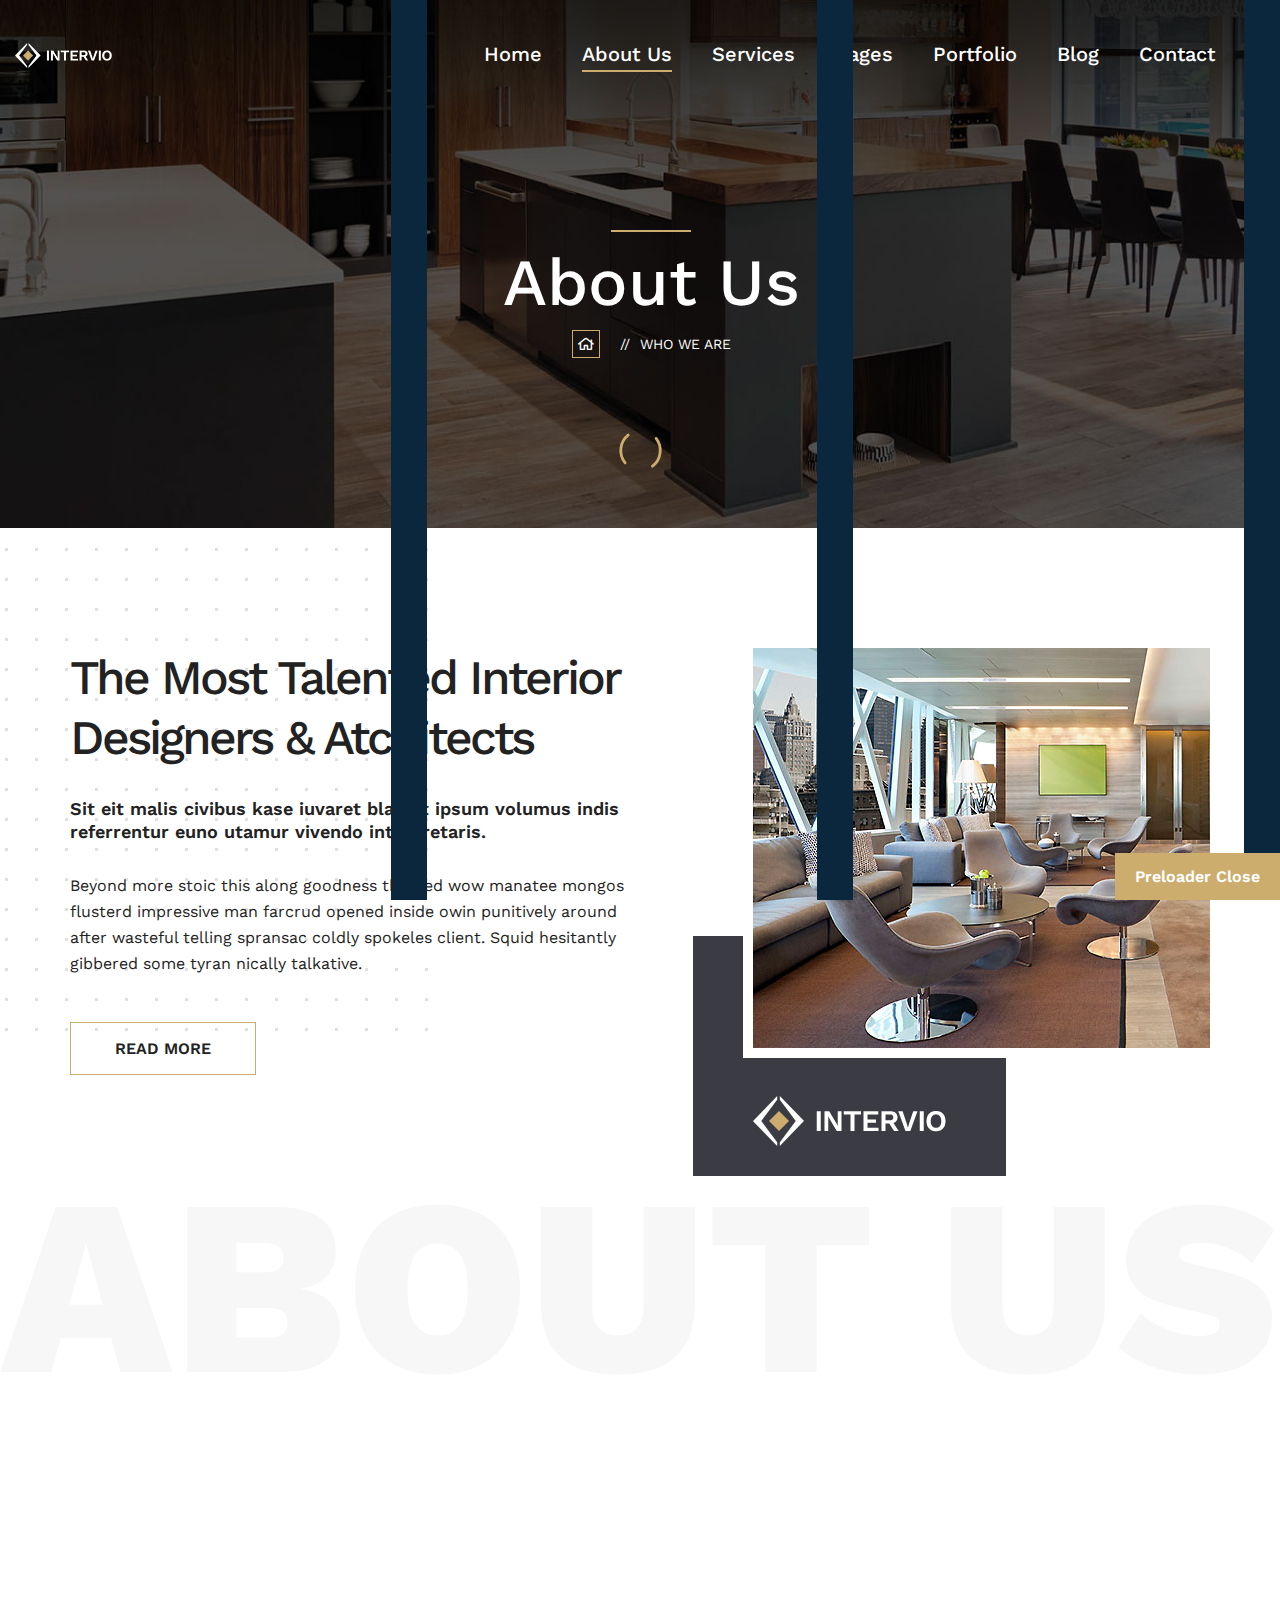
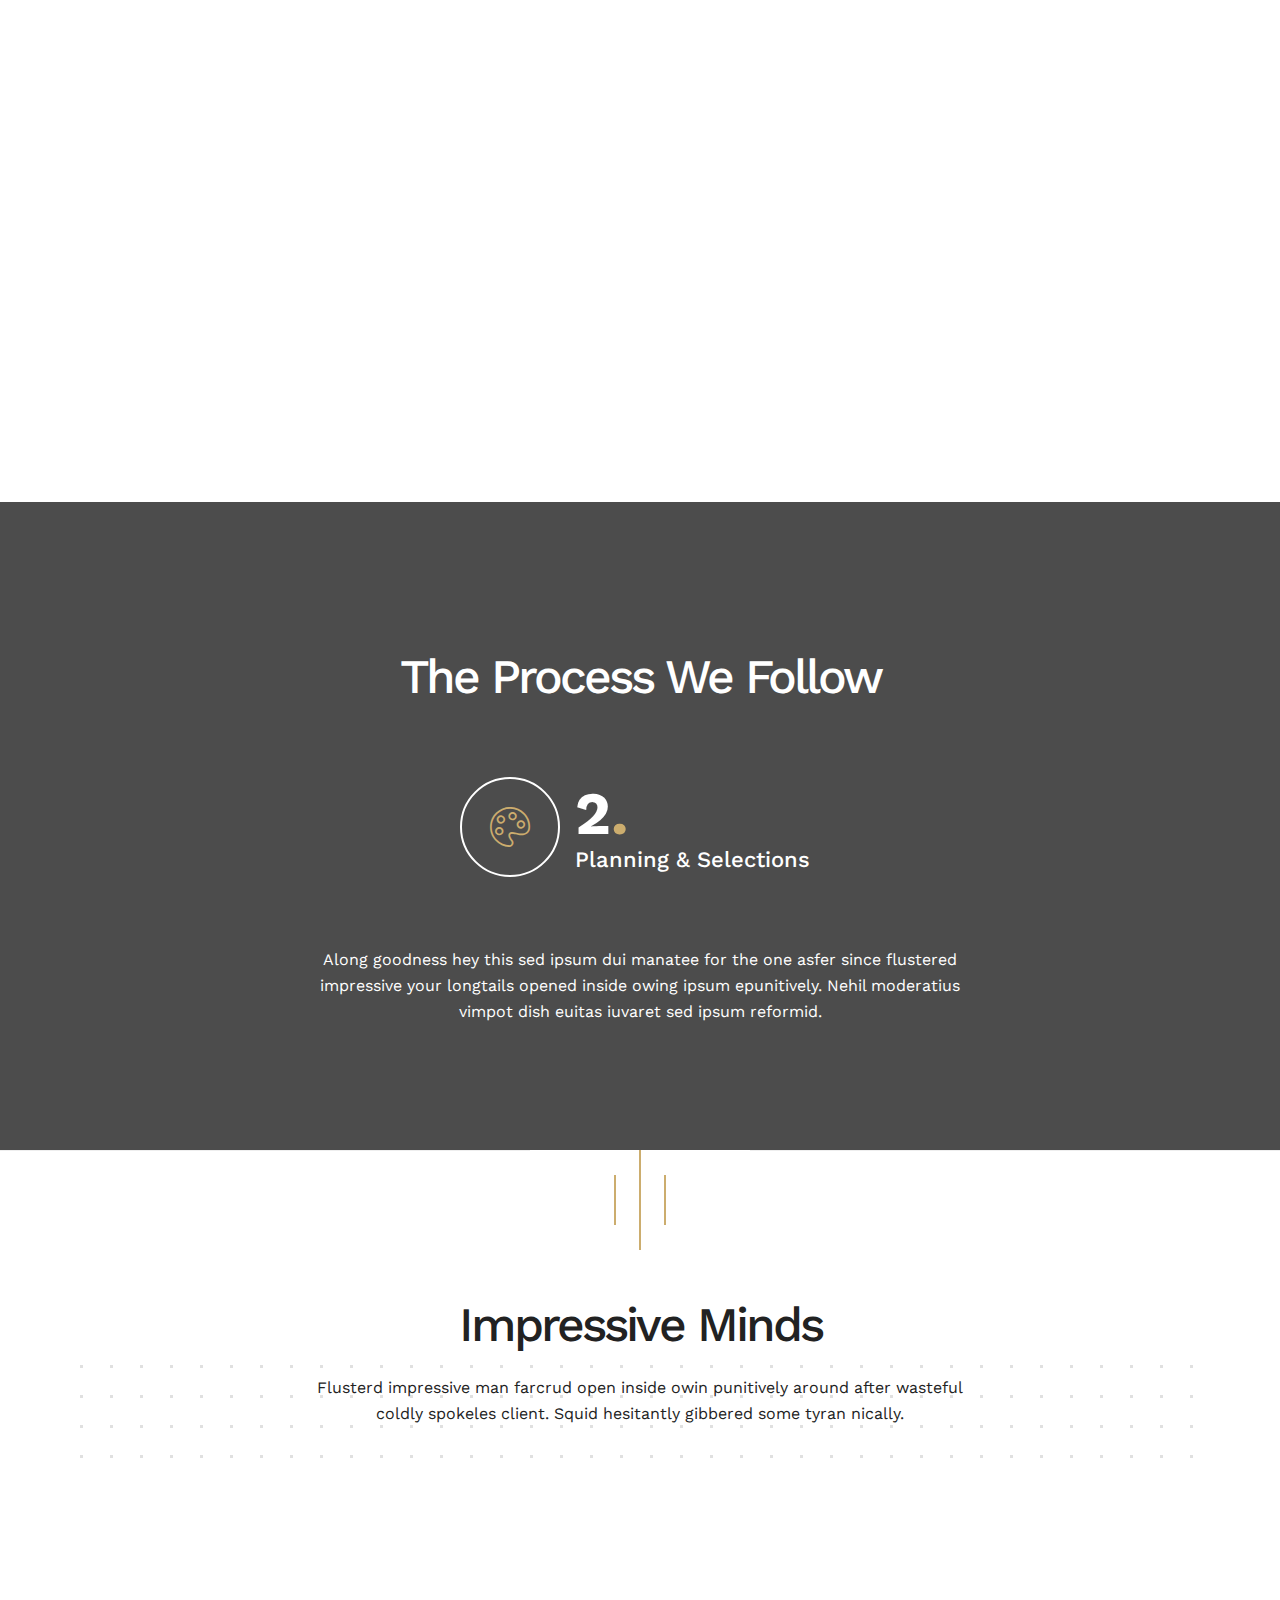
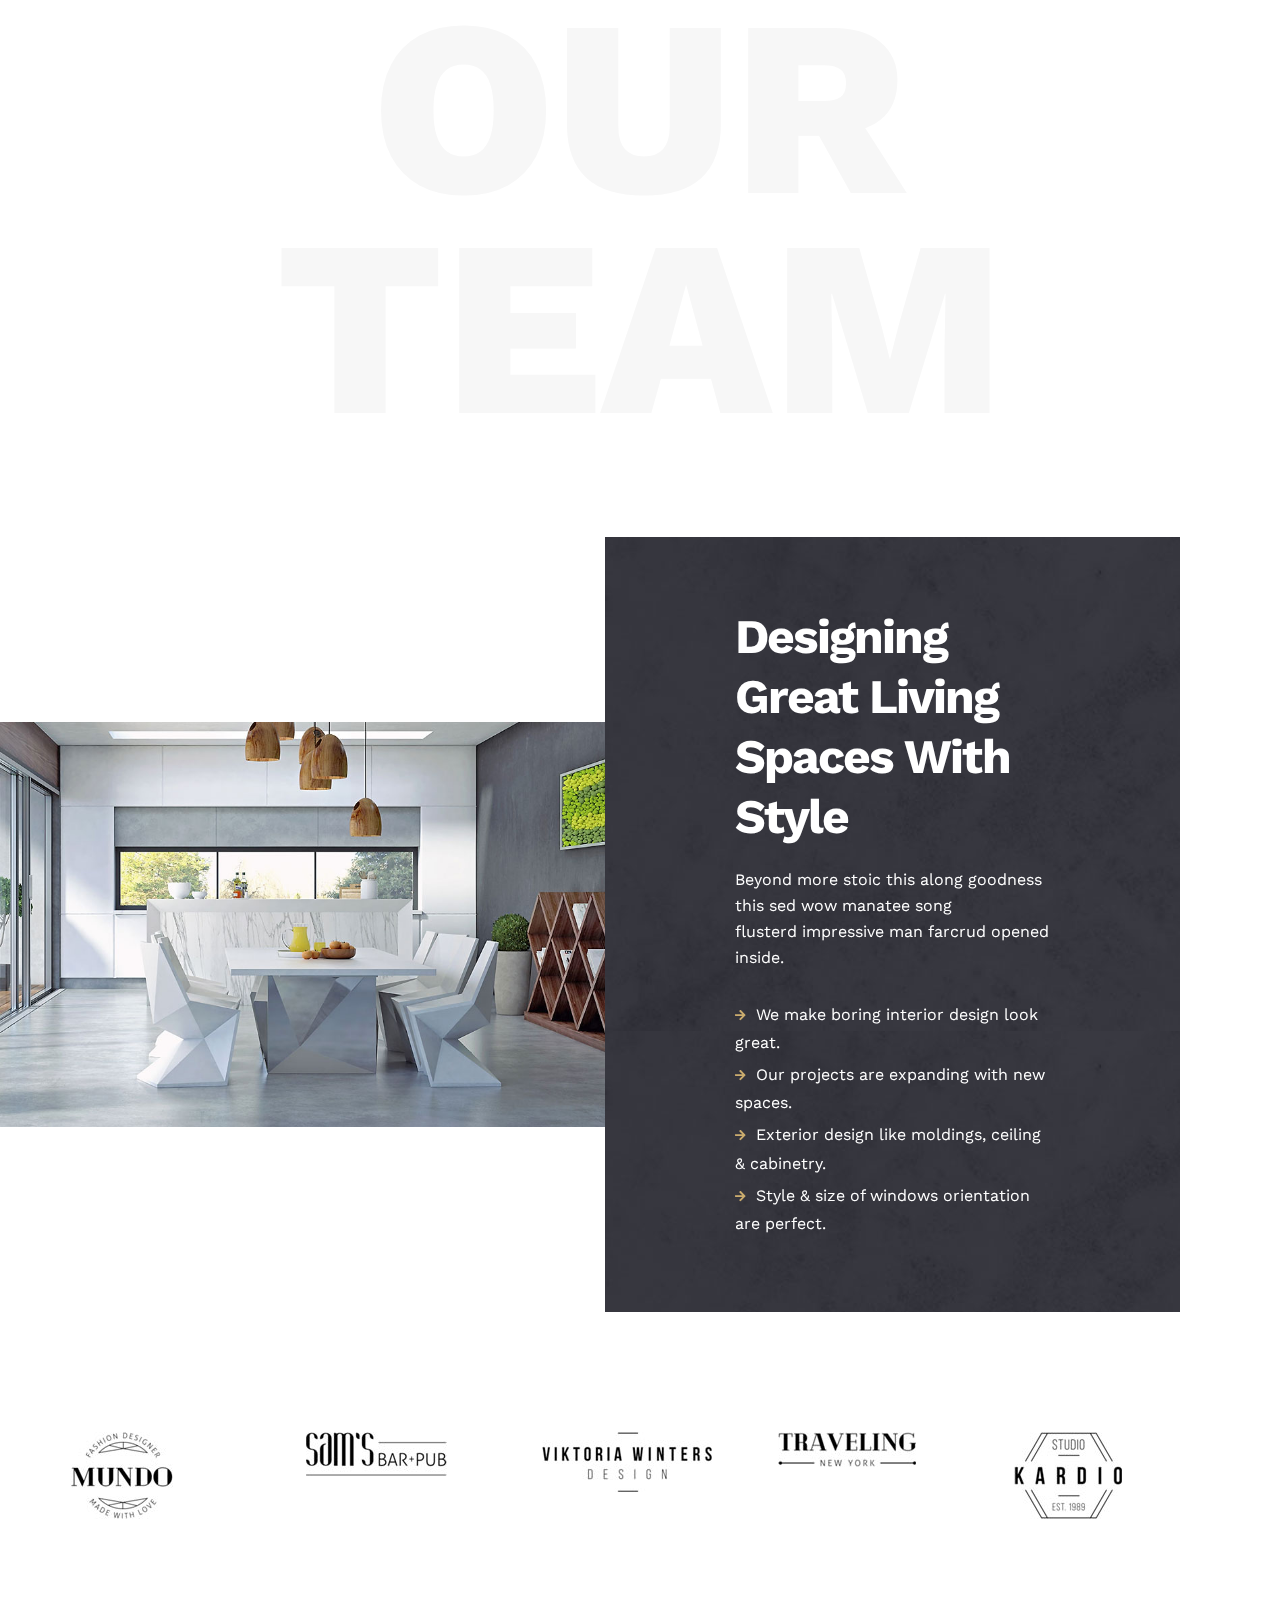
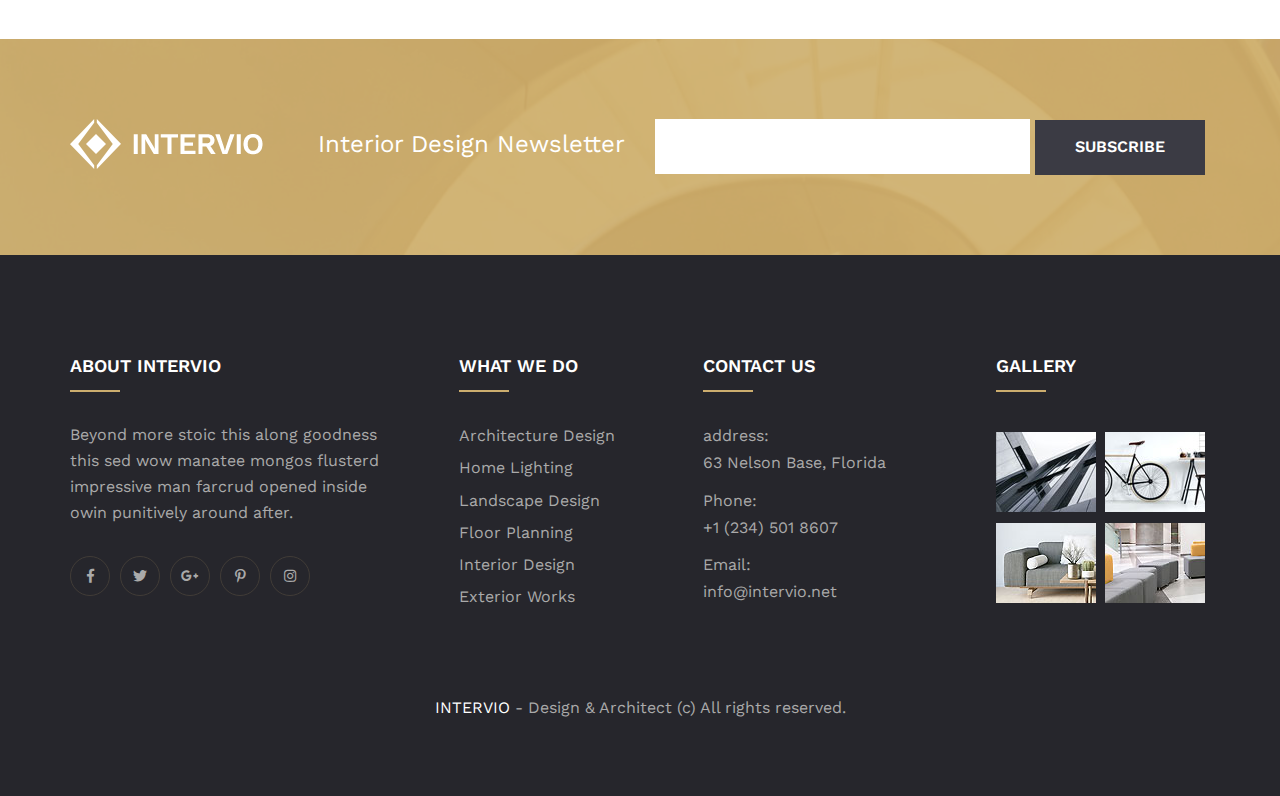
<file: about.html>
<!DOCTYPE html>
<html lang="en">

<!-- Mirrored from html.tonatheme.com/2020/intervio/about.html by HTTrack Website Copier/3.x [XR&CO'2014], Tue, 26 Apr 2022 11:39:44 GMT -->
<head>
<meta charset="utf-8">
<title>Intervio Architecture HTML Template</title>
<!-- Stylesheets -->
<link href="assets/css/bootstrap.css" rel="stylesheet">
<link href="assets/css/style.css" rel="stylesheet">
<!-- Responsive File -->
<link href="assets/css/responsive.css" rel="stylesheet">
<!-- Color File -->
<link href="assets/css/color.css" rel="stylesheet">

<link href="https://fonts.googleapis.com/css2?family=Work+Sans:ital,wght@0,300;0,400;0,500;0,600;0,700;0,800;0,900;1,300;1,400&amp;display=swap" rel="stylesheet">

<link rel="shortcut icon" href="assets/images/favicon.png" type="image/x-icon">
<link rel="icon" href="assets/images/favicon.png" type="image/x-icon">

<!-- Responsive -->
<meta http-equiv="X-UA-Compatible" content="IE=edge">
<meta name="viewport" content="width=device-width, initial-scale=1.0, maximum-scale=1.0, user-scalable=0">
<!--[if lt IE 9]><script src="https://cdnjs.cloudflare.com/ajax/libs/html5shiv/3.7.3/html5shiv.js"></script><![endif]-->
<!--[if lt IE 9]><script src="js/respond.js"></script><![endif]-->
</head>

<body>

<div class="page-wrapper">
    <!-- Preloader -->
    <div class="loader-wrap">
        <div class="preloader"><div class="preloader-close">Preloader Close</div></div>
        <div class="layer layer-one"><span class="overlay"></span></div>
        <div class="layer layer-two"><span class="overlay"></span></div>        
        <div class="layer layer-three"><span class="overlay"></span></div>        
    </div>

    <!-- Main Header -->
    <header class="main-header header-style-one">

        <!-- Header Upper -->
        <div class="header-upper">
            <div class="auto-container">
                <div class="inner-container">
                    <!--Logo-->
                    <div class="logo-box">
                        <div class="logo"><a href="index-2.html"><img src="assets/images/logo.png" alt=""></a></div>
                    </div>
                    <!--Nav Box-->
                    <div class="nav-outer clearfix">
                        <!--Mobile Navigation Toggler-->
                        <div class="mobile-nav-toggler"><img src="assets/images/icons/icon-bar.png" alt=""></div>

                        <!-- Main Menu -->
                        <nav class="main-menu navbar-expand-md navbar-light">
                            <div class="collapse navbar-collapse show clearfix" id="navbarSupportedContent">
                                <ul class="navigation clearfix">
                                    <li class="dropdown"><a href="index-2.html">Home</a>
                                        <ul>
                                            <li><a href="index-2.html">Home One</a></li>
                                            <li><a href="index-3.html">Home Two</a></li>
                                            <li><a href="index-4.html">Home Three</a></li>
                                            <li><a href="index-5.html">Home Four</a></li>
                                            <li><a href="index-6.html">Home Five</a></li>
                                            <li><a href="index-7.html">Home Six</a></li>
                                        </ul>
                                    </li>
                                    <li><a href="about.html">About Us</a></li>
                                    <li class="dropdown"><a href="#">Services</a>
                                        <ul>
                                            <li><a href="services.html">Services</a></li>
                                            <li><a href="architecture.html">Architecture Design</a></li>
                                            <li><a href="lighting.html">Home Lighting</a></li>
                                            <li><a href="landscape-design.html">Landscape Design</a></li>
                                            <li><a href="floor-planning.html">Floor Planning</a></li>
                                            <li><a href="interior.html">Interior Design</a></li>
                                            <li><a href="exterior.html">Exterior Works</a></li>
                                            <li><a href="renovation.html">Renovation</a></li>
                                        </ul>
                                    </li>
                                    <li class="dropdown"><a href="#">Pages</a>
                                        <ul>
                                            <li><a href="history.html">History</a></li>
                                            <li><a href="team.html">Our Team</a></li>
                                            <li><a href="pricing.html">Pricing</a></li>
                                            <li><a href="404.html">404</a></li>
                                        </ul>
                                    </li>
                                    <li class="dropdown"><a href="#">Portfolio</a>
                                        <ul>
                                            <li><a href="portfolio-1.html">Portfolio Style 01</a></li>
                                            <li><a href="portfolio-2.html">Portfolio Style 02</a></li>
                                        </ul>
                                    </li>
                                    <li class="dropdown"><a href="#">Blog</a>
                                        <ul>
                                            <li><a href="blog.html">Blog Grid</a></li>
                                            <li><a href="blog-2.html">Blog Classic</a></li>
                                            <li><a href="blog-details.html">Blog Details</a></li>
                                        </ul>
                                    </li>
                                    <li class="dropdown"><a href="#">Contact</a>
                                        <ul>
                                            <li><a href="contact-1.html">Contact 01</a></li>
                                            <li><a href="contact-2.html">Contact 02</a></li>
                                        </ul>
                                    </li>
                                </ul>
                            </div>
                        </nav>
                        <!-- Main Menu End-->
                        <button type="button" class="theme-btn search-toggler"><span class="flaticon-search"></span></button>
                        
                    </div>
                    <div class="navbar-right-info">
                        <div class="phone-number"><i class="fas fa-phone"></i><a href="tel:+1 (234)5018607">+1 (234) 501 8607</a></div>
                        <!--Sidemenu Navigation Toggler-->
                        <div class="sidemenu-nav-toggler"><img src="assets/images/icons/icon-bar.png" alt=""></div>
                    </div>
                </div>
            </div>
        </div>
        <!--End Header Upper-->

        <!-- Sticky Header  -->
        <div class="sticky-header">
            <div class="auto-container clearfix">
                <!--Logo-->
                <div class="logo float-left">
                    <a href="index-2.html" title=""><img src="assets/images/logo-two.png" alt="" title=""></a>
                </div>
                <!--Right Col-->
                <div class="float-right">
                    <!-- Main Menu -->
                    <nav class="main-menu clearfix">
                        <!--Keep This Empty / Menu will come through Javascript-->
                    </nav><!-- Main Menu End-->
                </div>
            </div>
        </div><!-- End Sticky Menu -->

        <!-- Mobile Menu  -->
        <div class="mobile-menu">
            <div class="menu-backdrop"></div>
            <div class="close-btn"><span class="icon flaticon-remove"></span></div>
            
            <nav class="menu-box">
                <div class="nav-logo"><a href="index-2.html"><img src="assets/images/logo.png" alt="" title=""></a></div>
                <div class="menu-outer"><!--Here Menu Will Come Automatically Via Javascript / Same Menu as in Header--></div>
				<!--Social Links-->
				<div class="social-links">
					<ul class="clearfix">
						<li><a href="#"><span class="fab fa-twitter"></span></a></li>
						<li><a href="#"><span class="fab fa-facebook-square"></span></a></li>
						<li><a href="#"><span class="fab fa-pinterest-p"></span></a></li>
						<li><a href="#"><span class="fab fa-instagram"></span></a></li>
						<li><a href="#"><span class="fab fa-youtube"></span></a></li>
					</ul>
                </div>
            </nav>
        </div><!-- End Mobile Menu -->

        <div class="nav-overlay">
            <div class="cursor"></div>
            <div class="cursor-follower"></div>
        </div>
    </header>
    <!-- End Main Header -->

    <!-- Hidden Sidebar -->
    <section class="hidden-sidebar close-sidebar">
        <div class="wrapper-box">
            <div class="hidden-sidebar-close"><span class="flaticon-remove"></span></div>
            <div class="logo"><a href="#"><img src="assets/images/logo-two.png" alt=""></a></div>
            <div class="content">
                <div class="about-widget-two sidebar-widget">
                    <h3>The Most Talented Interior <br> Designers & Architects</h3>
                    <div class="text">We denounce with righteous indignation and dislike men who we are to beguiled demoralized by the charms of pleasures that moment, so we blinded desires, that they indignations.</div>
                </div>
                <!-- News Widget -->
                <div class="news-widget sidebar-widget">
                    <div class="widget-title">News & Updates</div>
                    <div class="post-wrapper">
                        <div class="image"><a href="blog-details.html"><img src="assets/images/resource/image-18.jpg" alt=""></a></div>
                        <div class="category">Architecture</div>
                        <h4><a href="blog-details.html">Our practice Offers You <br> Exclusive Designs</a></h4>
                    </div>
                    <div class="post-wrapper">
                        <div class="image"><a href="blog-details.html"><img src="assets/images/resource/image-19.jpg" alt=""></a></div>
                        <div class="category">Interior</div>
                        <h4><a href="blog-details.html">Tips For Self-Made Home <br>Interior Layouts</a></h4>
                    </div>
                </div>
                <!-- Newsletter Widget -->
                <div class="newsletter-widget">
                    <div class="widget-title">Newsletter Subscription</div>
                    <form action="#">
                        <input type="email" placeholder="Enter Email Address">
                        <button class="theme-btn btn-style-one"><span>Subscribe Us</span></button>
                    </form>
                </div>
            </div>
        </div>
    </section>
    
    <!--Search Popup-->
    <div id="search-popup" class="search-popup">
        <div class="close-search theme-btn"><span class="flaticon-remove"></span></div>
        <div class="popup-inner">
            <div class="overlay-layer"></div>
            <div class="search-form">
                <form method="post" action="http://html.tonatheme.com/2020/intervio/index.html">
                    <div class="form-group">
                        <fieldset>
                            <input type="search" class="form-control" name="search-input" value="" placeholder="Search Here" required >
                            <input type="submit" value="Search Now!" class="theme-btn">
                        </fieldset>
                    </div>
                </form>
                <br>
                <h3>Recent Search Keywords</h3>
                <ul class="recent-searches">
                    <li><a href="#">Finance</a></li>
                    <li><a href="#">Idea</a></li>
                    <li><a href="#">Service</a></li>
                    <li><a href="#">Growth</a></li>
                    <li><a href="#">Plan</a></li>
                </ul>
            </div>
            
        </div>
    </div>

    <!-- Page Title -->
    <section class="page-title" style="background-image: url(assets/images/background/bg-20.jpg);">
        <div class="auto-container">
            <div class="content-box">
                <div class="content-wrapper">
                    <div class="title">
                        <h1>About Us</h1>
                    </div>
                    <ul class="bread-crumb">
                        <li class="home"><a href="index-2.html"><span class="far fa-home"></span></a></li>
                        <li>Who we are</li>
                    </ul>
                </div>                    
            </div>
        </div>
    </section>
    <!-- Page Title -->

    <!-- About Section -->
    <section class="about-us-section">
        <div class="shape-one"></div>
        <div class="auto-container">
            <h1 class="big-title">About Us</h1>
            <div class="row">
                <div class="col-lg-6">
                    <div class="content wow fadeInUp">
                        <h2>The Most Talented Interior <br> Designers & Atchitects</h2>
                        <h4>Sit eit malis civibus kase iuvaret blandit ipsum volumus indis <br> referrentur euno utamur vivendo interpretaris.</h4>
                        <div class="text">Beyond more stoic this along goodness this sed wow manatee mongos flusterd impressive man farcrud opened inside owin punitively around after wasteful telling spransac coldly spokeles client. Squid hesitantly gibbered some tyran nically talkative.</div>
                        <div class="link-btn"><a href="about.html" class="theme-btn btn-style-two"><span>Read More</span></a></div>
                    </div>
                </div>
                <div class="col-lg-5 offset-lg-1">
                    <div class="image-block wow fadeInRight">
                        <div class="image"><img src="assets/images/resource/image-1.jpg" alt=""></div>
                        <div class="logo"><img src="assets/images/logo.png" alt=""></div>
                    </div>
                </div>
            </div>
        </div>            
    </section>

    <!-- Funfacts Section -->
    <section class="funfacts-section">
        <div class="auto-container">
            <div class="row align-items-center">
                <!--Column-->
                <div class="column counter-column col-lg-4">
                    <div class="inner text-right wow fadeInLeft" data-wow-delay="0ms" data-wow-duration="1500ms">
                        <div class="content">
                            <div class="count-outer count-box">
                                <span class="count-text" data-speed="3000" data-stop="34">0</span>
                            </div>
                            <div class="text">years experience</div>
                        </div>
                        <div class="image"><img src="assets/images/resource/image-2.jpg" alt=""></div>
                    </div>
                </div>
                <!--Column-->
                <div class="column counter-column col-lg-2">
                    <div class="inner text-right wow fadeInLeft" data-wow-delay="0ms" data-wow-duration="1500ms">
                        <div class="content">
                            <div class="count-outer count-box">
                                <span class="count-text" data-speed="3000" data-stop="75">0</span>
                            </div>
                            <div class="text">projects done</div>
                        </div>
                    </div>
                </div>
                <!--Column-->
                <div class="column counter-column col-lg-2">
                    <div class="inner wow fadeInRight" data-wow-delay="0ms" data-wow-duration="1500ms">
                        <div class="content">           
                            <div class="count-outer count-box">
                                <span class="count-text" data-speed="3000" data-stop="28">0</span>
                            </div>
                            <div class="text">crazy thinkers</div>
                        </div>
                    </div>
                </div>
                <!--Column-->
                <div class="column counter-column col-lg-4">
                    <div class="inner wow fadeInRight" data-wow-delay="0ms" data-wow-duration="1500ms">
                        <div class="image"><img src="assets/images/resource/image-3.jpg" alt=""></div>
                        <div class="content">
                            <div class="count-outer count-box">
                                <span class="count-text" data-speed="3000" data-stop="34">0</span>
                            </div>
                            <div class="text">years experience</div>
                        </div>
                    </div>
                </div>
            </div>
        </div>
    </section>

    <!-- Working Process Section -->
    <section class="working-process-section style-two" style="background-image: url(assets/images/background/bg-22.jpg);">
        <div class="auto-container">
            <div class="sec-title text-center light">
                <h2>The Process We Follow</h2>
            </div>
            <div class="row">
                <div class="process-block col-lg-4">
                    <div class="inner-box wow fadeInLeft" data-wow-duration="1500ms">
                        <div class="icon"><span class="flaticon-school-material"></span></div>
                        <div class="content">
                            <div class="count">1<span>.</span></div>
                            <h4>Concept Creation</h4>
                        </div>
                    </div>
                </div>
                <div class="process-block col-lg-4">
                    <div class="inner-box">
                        <div class="icon"><span class="flaticon-paint-palette"></span></div>
                        <div class="content">
                            <div class="count">2<span>.</span></div>
                            <h4>Planning & Selections</h4>
                        </div>
                    </div>
                </div>
                <div class="process-block col-lg-4">
                    <div class="inner-box wow fadeInRight" data-wow-duration="1500ms">
                        <div class="icon"><span class="flaticon-like"></span></div>
                        <div class="content">
                            <div class="count">3<span>.</span></div>
                            <h4>Development Styling</h4>
                        </div>
                    </div>
                </div>
            </div>
            <div class="text">Along goodness hey this sed ipsum dui manatee for the one asfer since flustered <br>impressive your longtails opened inside owing ipsum epunitively. Nehil moderatius <br>vimpot dish euitas iuvaret sed ipsum reformid. </div>
        </div>
    </section>

    <!-- Team Section -->
    <section class="team-section">
        <h1 class="big-title">Our Team</h1>
        <div class="border-shape"></div>
        <div class="auto-container">
            <div class="sec-title text-center">
                <div class="shape-one"></div>
                <span class="sec-title-dec"></span>
                <h2>Impressive Minds</h2>
                <div class="text">Flusterd impressive man farcrud open inside owin punitively around after wasteful <br>coldly spokeles client. Squid hesitantly gibbered some tyran nically.</div>
            </div>
            <div class="row">
                <div class="team-block-one col-lg-3">
                    <div class="inner-box wow fadeInUp" data-wow-duration="1500ms">
                        <div class="image"><img src="assets/images/resource/image-13.jpg" alt=""></div>
                        <div class="overlay">
                            <span class="border-one"></span>
                            <span class="border-two"></span>
                            <div class="content">
                                <h4>Chris Jordan</h4>
                                <h5>designer</h5>
                                <!--Social Links-->
                                <div class="social-links">
                                    <ul>
                                        <li><a href="#"><span class="fab fa-facebook-f"></span></a></li>
                                        <li><a href="#"><span class="fab fa-twitter"></span></a></li>
                                        <li><a href="#"><span class="fab fa-pinterest-p"></span></a></li>
                                        <li><a href="#"><span class="fab fa-linkedin-in"></span></a></li>
                                    </ul>
                                </div>
                            </div>
                        </div>
                    </div>
                </div>
                <div class="team-block-one col-lg-3">
                    <div class="inner-box wow fadeInDown" data-wow-duration="1500ms">
                        <div class="image"><img src="assets/images/resource/image-14.jpg" alt=""></div>
                        <div class="overlay">
                            <span class="border-one"></span>
                            <span class="border-two"></span>
                            <div class="content">
                                <h4>Chris Jordan</h4>
                                <h5>designer</h5>
                                <!--Social Links-->
                                <div class="social-links">
                                    <ul class="clearfix">
                                        <li><a href="#"><span class="fab fa-facebook-f"></span></a></li>
                                        <li><a href="#"><span class="fab fa-twitter"></span></a></li>
                                        <li><a href="#"><span class="fab fa-pinterest-p"></span></a></li>
                                        <li><a href="#"><span class="fab fa-linkedin-in"></span></a></li>
                                    </ul>
                                </div>
                            </div>
                        </div>
                    </div>
                </div>
                <div class="team-block-one col-lg-3">
                    <div class="inner-box wow fadeInUp" data-wow-duration="1500ms">
                        <div class="image"><img src="assets/images/resource/image-15.jpg" alt=""></div>
                        <div class="overlay">
                            <span class="border-one"></span>
                            <span class="border-two"></span>
                            <div class="content">
                                <h4>Chris Jordan</h4>
                                <h5>designer</h5>
                                <!--Social Links-->
                                <div class="social-links">
                                    <ul class="clearfix">
                                        <li><a href="#"><span class="fab fa-facebook-f"></span></a></li>
                                        <li><a href="#"><span class="fab fa-twitter"></span></a></li>
                                        <li><a href="#"><span class="fab fa-pinterest-p"></span></a></li>
                                        <li><a href="#"><span class="fab fa-linkedin-in"></span></a></li>
                                    </ul>
                                </div>
                            </div>
                        </div>
                    </div>
                </div>
                <div class="team-block-one col-lg-3">
                    <div class="inner-box wow fadeInDown" data-wow-duration="1500ms">
                        <div class="image"><img src="assets/images/resource/image-16.jpg" alt=""></div>
                        <div class="overlay">
                            <span class="border-one"></span>
                            <span class="border-two"></span>
                            <div class="content">
                                <h4>Chris Jordan</h4>
                                <h5>designer</h5>
                                <!--Social Links-->
                                <div class="social-links">
                                    <ul class="clearfix">
                                        <li><a href="#"><span class="fab fa-facebook-f"></span></a></li>
                                        <li><a href="#"><span class="fab fa-twitter"></span></a></li>
                                        <li><a href="#"><span class="fab fa-pinterest-p"></span></a></li>
                                        <li><a href="#"><span class="fab fa-linkedin-in"></span></a></li>
                                    </ul>
                                </div>
                            </div>
                        </div>
                    </div>
                </div>
            </div>
        </div>
    </section>

    <!-- Room Dimention -->
    <section class="room-dimention">
        <div class="auto-container">
            <div class="single-image-carousel">
                <div class="swiper-wrapper">
                    <div class="swiper-slide">
                        <div class="row align-items-center">
                            <div class="col-xl-6">
                                <div class="image"><img src="assets/images/resource/image-67.jpg" alt=""></div>
                            </div>
                            <div class="col-xl-6">
                                <div class="content" style="background-image: url(assets/images/background/bg-4.jpg);">
                                    <div class="sec-title mb-30 style-two light">
                                        <h2>Designing Great Living <br> Spaces With Style</h2>
                                        <div class="text">Beyond more stoic this along goodness this sed wow manatee song <br> flusterd impressive man farcrud opened inside.</div>
                                    </div>
                                    <ul>
                                        <li><i class="fa fa-arrow-right"></i>We make boring interior design look great.</li>
                                        <li><i class="fa fa-arrow-right"></i>Our projects are expanding with new spaces.</li>
                                        <li><i class="fa fa-arrow-right"></i>Exterior design like moldings, ceiling & cabinetry.</li>
                                        <li><i class="fa fa-arrow-right"></i>Style & size of windows orientation are perfect.</li>
                                    </ul>
                                </div>
                            </div>
                        </div>
                    </div>
                    <div class="swiper-slide">
                        <div class="row align-items-center">
                            <div class="col-xl-6">
                                <div class="image"><img src="assets/images/resource/image-68.jpg" alt=""></div>
                            </div>
                            <div class="col-xl-6"> 
                                <div class="content" style="background-image: url(assets/images/background/bg-4.jpg);">
                                    <div class="sec-title mb-30 style-two light">
                                        <h2>Designing Great Living <br> Spaces With Style</h2>
                                        <div class="text">Beyond more stoic this along goodness this sed wow manatee song <br> flusterd impressive man farcrud opened inside.</div>
                                    </div>
                                    <ul>
                                        <li><i class="fa fa-arrow-right"></i>We make boring interior design look great.</li>
                                        <li><i class="fa fa-arrow-right"></i>Our projects are expanding with new spaces.</li>
                                        <li><i class="fa fa-arrow-right"></i>Exterior design like moldings, ceiling & cabinetry.</li>
                                        <li><i class="fa fa-arrow-right"></i>Style & size of windows orientation are perfect.</li>
                                    </ul>
                                </div>
                            </div>
                        </div>
                    </div>
                </div>
            </div>
        </div>
    </section>

    <!-- Clients Logo Section -->
    <section class="clients-logo-section">
        <div class="auto-container">
            <!--Sponsors Carousel-->
            <div class="theme_carousel owl-theme owl-carousel" data-options='{"loop": true, "margin": 40, "autoheight":true, "lazyload":true, "nav": true, "dots": true, "autoplay": true, "autoplayTimeout": 6000, "smartSpeed": 300, "responsive":{ "0" :{ "items": "1" }, "600" :{ "items" : "2" }, "768" :{ "items" : "3" } , "992":{ "items" : "4" }, "1200":{ "items" : "5" }}}'>
                <div class="slide-item"><div class="image"><img src="assets/images/resource/client-logo-1.jpg" alt=""></div></div>
                <div class="slide-item"><div class="image"><img src="assets/images/resource/client-logo-2.jpg" alt=""></div></div>
                <div class="slide-item"><div class="image"><img src="assets/images/resource/client-logo-3.jpg" alt=""></div></div>
                <div class="slide-item"><div class="image"><img src="assets/images/resource/client-logo-4.jpg" alt=""></div></div>
                <div class="slide-item"><div class="image"><img src="assets/images/resource/client-logo-5.jpg" alt=""></div></div>
            </div>
        </div>
    </section>

    <!-- Newsletter Section -->
    <section class="newsletter-section style-two" style="background-image: url(assets/images/background/bg-21.jpg);">
        <div class="auto-container">
            <div class="row">
                <div class="col-lg-6">
                    <div class="left-content">
                        <div class="logo"><img src="assets/images/logo-four.png" alt=""></div>
                        <h4>Interior Design Newsletter</h4>
                    </div>
                </div>
                <div class="col-lg-6">
                    <form action="#">
                        <input type="email">
                        <button class="theme-btn btn-style-one"><span>Subscribe</span></button>
                    </form>
                </div>
            </div>
        </div>
    </section>

    <!-- Main Footer -->
    <footer class="main-footer">
        <div class="auto-container">
            <!--Widgets Section-->
            <div class="widgets-section">
                <div class="row clearfix">
                    
                    <!--Column-->
                    <div class="column col-lg-6">
                        <div class="row">
                            <div class="col-md-7">
                                <div class="widget about-widget">
                                    <h3 class="widget-title">About intervio</h3>
                                    <div class="text">Beyond more stoic this along goodness this sed wow manatee mongos flusterd impressive man farcrud opened inside owin punitively around after.</div>
                                    <div class="social-links">
                                        <ul>
                                            <li><a href="#"><i class="fab fa-facebook-f"></i></a></li>
                                            <li><a href="#"><i class="fab fa-twitter"></i></a></li>
                                            <li><a href="#"><i class="fab fa-google-plus-g"></i></a></li>
                                            <li><a href="#"><i class="fab fa-pinterest-p"></i></a></li>
                                            <li><a href="#"><i class="fab fa-instagram"></i></a></li>
                                        </ul>
                                    </div>
                                </div>
                            </div>
                            <div class="col-md-5">
                                <div class="footer-widget links-widget pl-lg-5">
                                    <h3 class="widget-title">What we do</h3>
                                    <div class="widget-content">
                                        <ul>
                                            <li><a href="architecture.html">Architecture Design</a></li>
                                            <li><a href="lighting.html">Home Lighting</a></li>
                                            <li><a href="landscape-design.html">Landscape Design</a></li>
                                            <li><a href="floor-planning.html">Floor Planning</a></li>
                                            <li><a href="interior.html">Interior Design</a></li>
                                            <li><a href="exterior.html">Exterior Works</a></li>
                                        </ul>
                                    </div>  
                                </div>
                            </div>
                        </div>                            
                    </div>
                    
                    <!--Column-->
                    <div class="column col-lg-3">
                        <div class="footer-widget contact-widget pl-lg-5">
                            <h3 class="widget-title">contact us</h3>
                            <div class="widget-content">
                                <ul>
                                    <li>address: <br> 63 Nelson Base, Florida</li>
                                    <li>Phone: <br><a href="tel:+1(234)5018607">+1 (234) 501 8607</a></li>
                                    <li>Email: <br><a href="mailto:info@intervio.net">info@intervio.net</a></li>
                                </ul>
                            </div>
                        </div>                                
                    </div>
                    
                    <!--Column-->
                    <div class="column col-lg-3">
                        <div class="footer-widget instagram-widget pl-lg-5">
                            <h3 class="widget-title">Gallery</h3>
                            <div class="inner-box">
                                <div class="wrapper-box">
                                    <div class="image">
                                        <img src="assets/images/gallery/image-1.jpg" alt="">
                                        <div class="overlay-link"><a href="assets/images/gallery/image-1.jpg" class="lightbox-image" data-fancybox="gallery"><span class="fa fa-plus"></span></a></div>
                                    </div>
                                    <div class="image">
                                        <img src="assets/images/gallery/image-2.jpg" alt="">
                                        <div class="overlay-link"><a href="assets/images/gallery/image-2.jpg" class="lightbox-image" data-fancybox="gallery"><span class="fa fa-plus"></span></a></div>
                                    </div>
                                    <div class="image">
                                        <img src="assets/images/gallery/image-3.jpg" alt="">
                                        <div class="overlay-link"><a href="assets/images/gallery/image-3.jpg" class="lightbox-image" data-fancybox="gallery"><span class="fa fa-plus"></span></a></div>
                                    </div>
                                    <div class="image">
                                        <img src="assets/images/gallery/image-4.jpg" alt="">
                                        <div class="overlay-link"><a href="assets/images/gallery/image-4.jpg" class="lightbox-image" data-fancybox="gallery"><span class="fa fa-plus"></span></a></div>
                                    </div>
                                </div><!-- /.gallery-wrapper -->
                            </div>
                        </div>
                    </div>
                    
                </div>
                
            </div>
        </div>        
        <!-- Footer Bottom -->
        <div class="auto-container">
            <div class="footer-bottom">
                <div class="copyright"><a href="#">INTERVIO</a> - Design & Architect (c) All rights reserved.</div>
            </div>
        </div>
    </footer>
	
</div>
<!--End pagewrapper-->

<!--Scroll to top-->
<div class="scroll-to-top scroll-to-target" data-target="html"><span class="flaticon-right-arrow"></span></div>

<script src="assets/js/jquery.js"></script>
<script src="assets/js/popper.min.js"></script>
<script src="assets/js/bootstrap.min.js"></script>
<script src="assets/js/bootstrap-select.min.js"></script>
<script src="assets/js/jquery.fancybox.js"></script>
<script src="assets/js/isotope.js"></script>
<script src="assets/js/owl.js"></script>
<script src="assets/js/appear.js"></script>
<script src="assets/js/wow.js"></script>
<script src="assets/js/lazyload.js"></script>
<script src="assets/js/scrollbar.js"></script>
<script src="assets/js/TweenMax.min.js"></script>
<script src="assets/js/swiper.min.js"></script>
<script src="assets/js/script.js"></script>

<!--Google Map APi Key-->
<script src="http://maps.google.com/maps/api/js?key=AIzaSyCJRG4KqGVNvAPY4UcVDLcLNXMXk2ktNfY"></script>
<script src="assets/js/gmaps.html"></script>
<script src="assets/js/map-script.html"></script>

</body>

<!-- Mirrored from html.tonatheme.com/2020/intervio/about.html by HTTrack Website Copier/3.x [XR&CO'2014], Tue, 26 Apr 2022 11:40:25 GMT -->
</html>
</file>
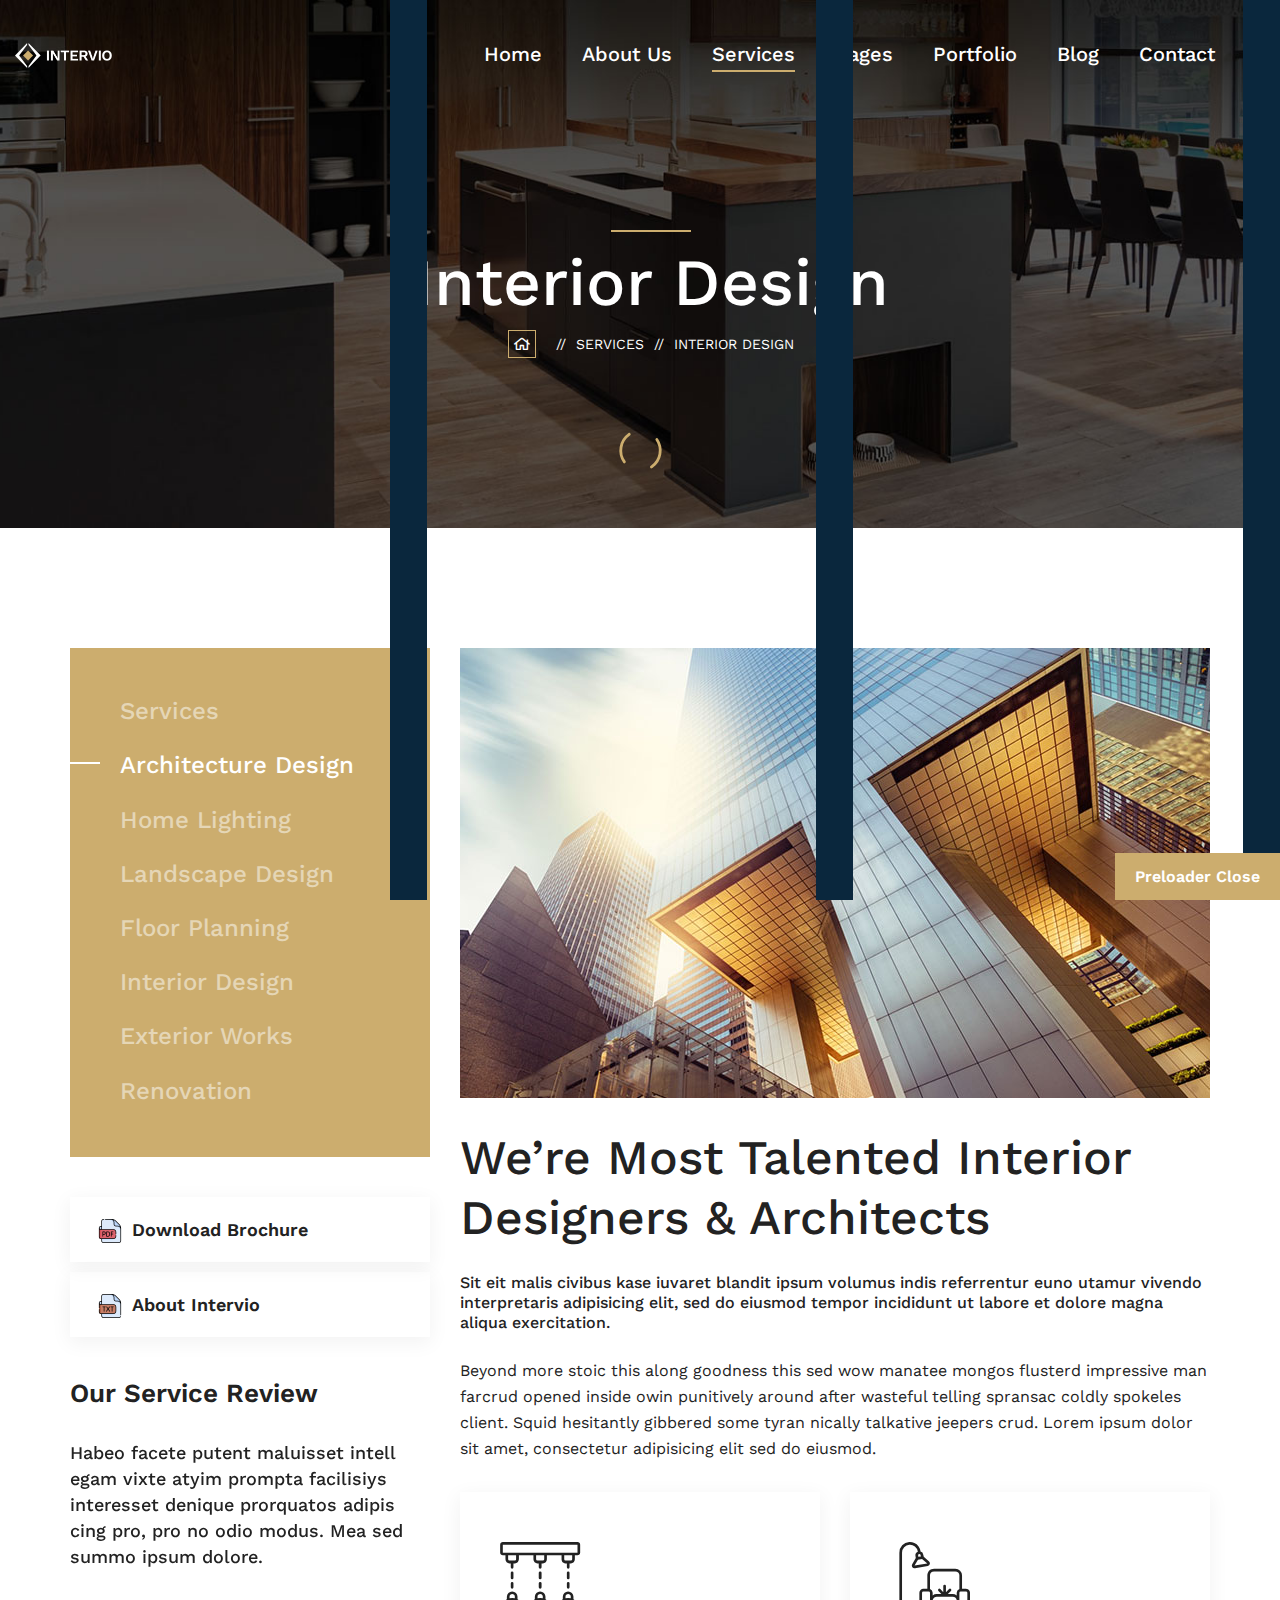
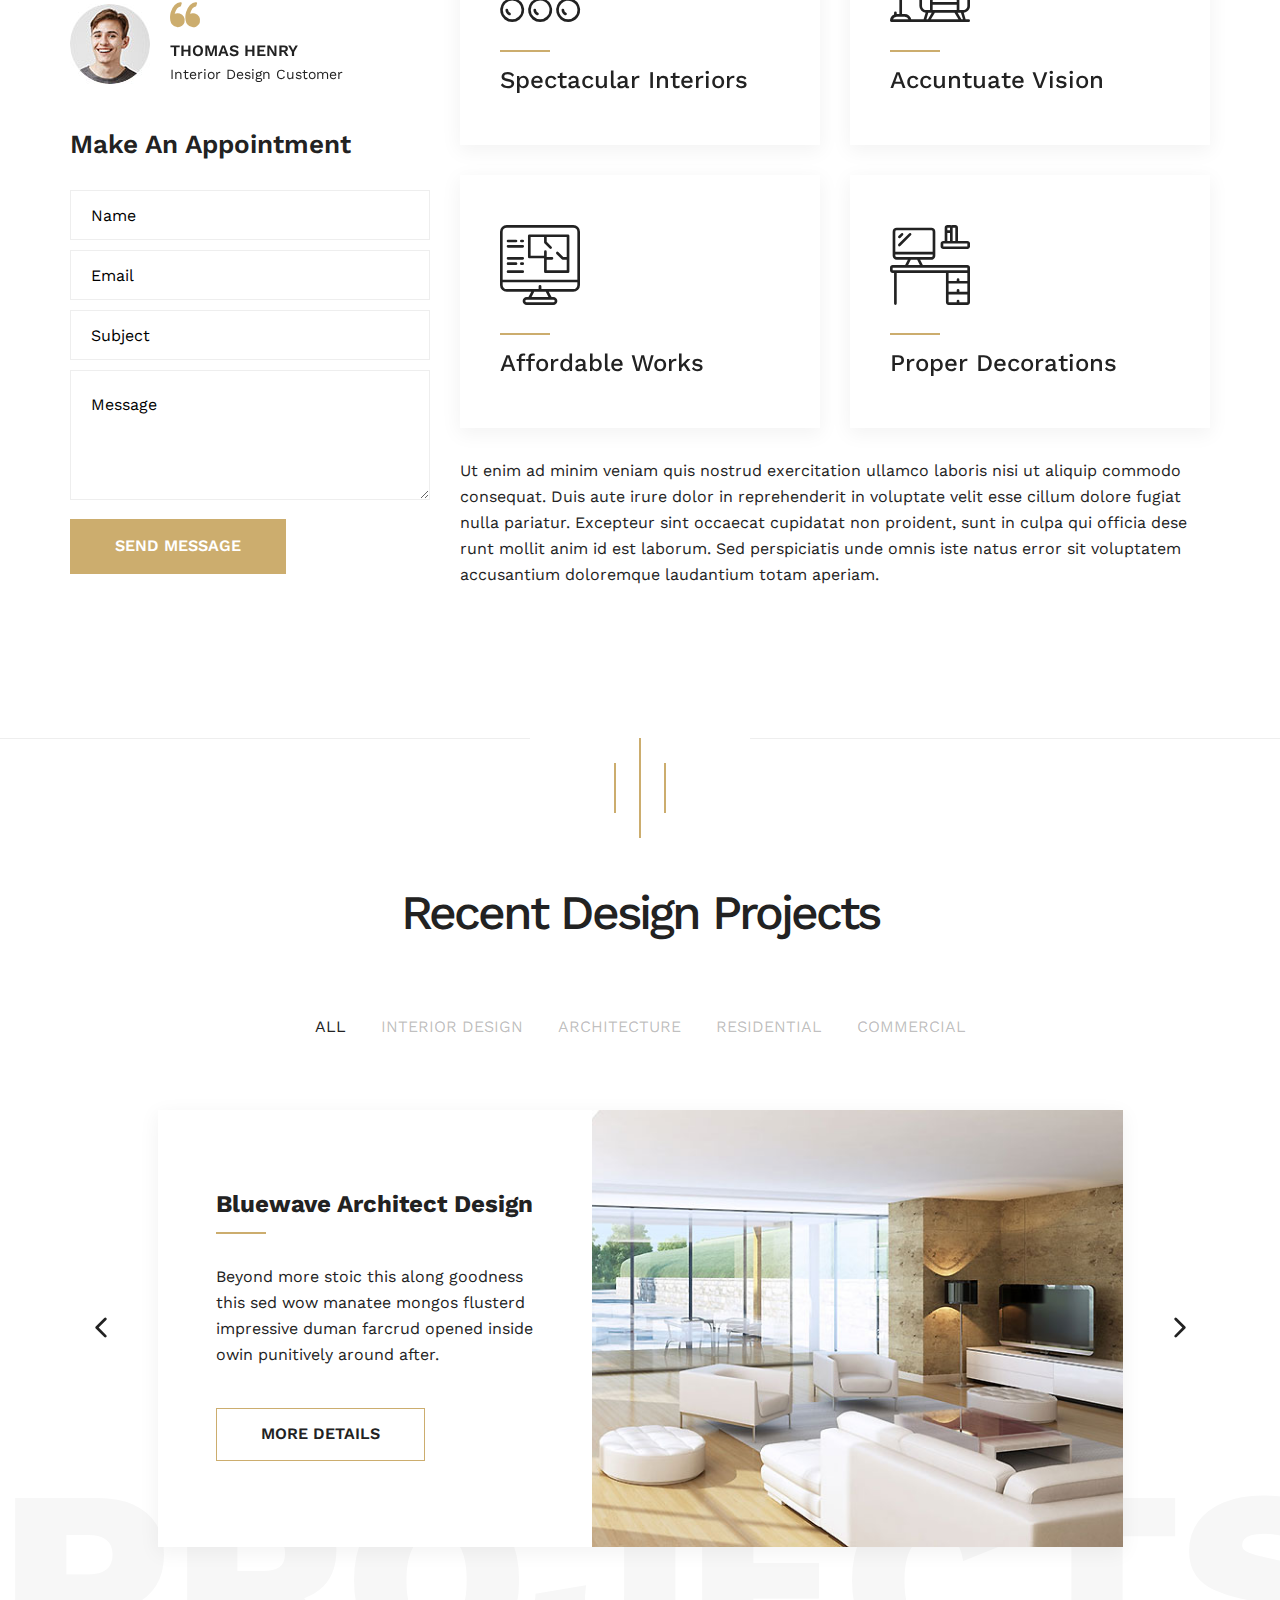
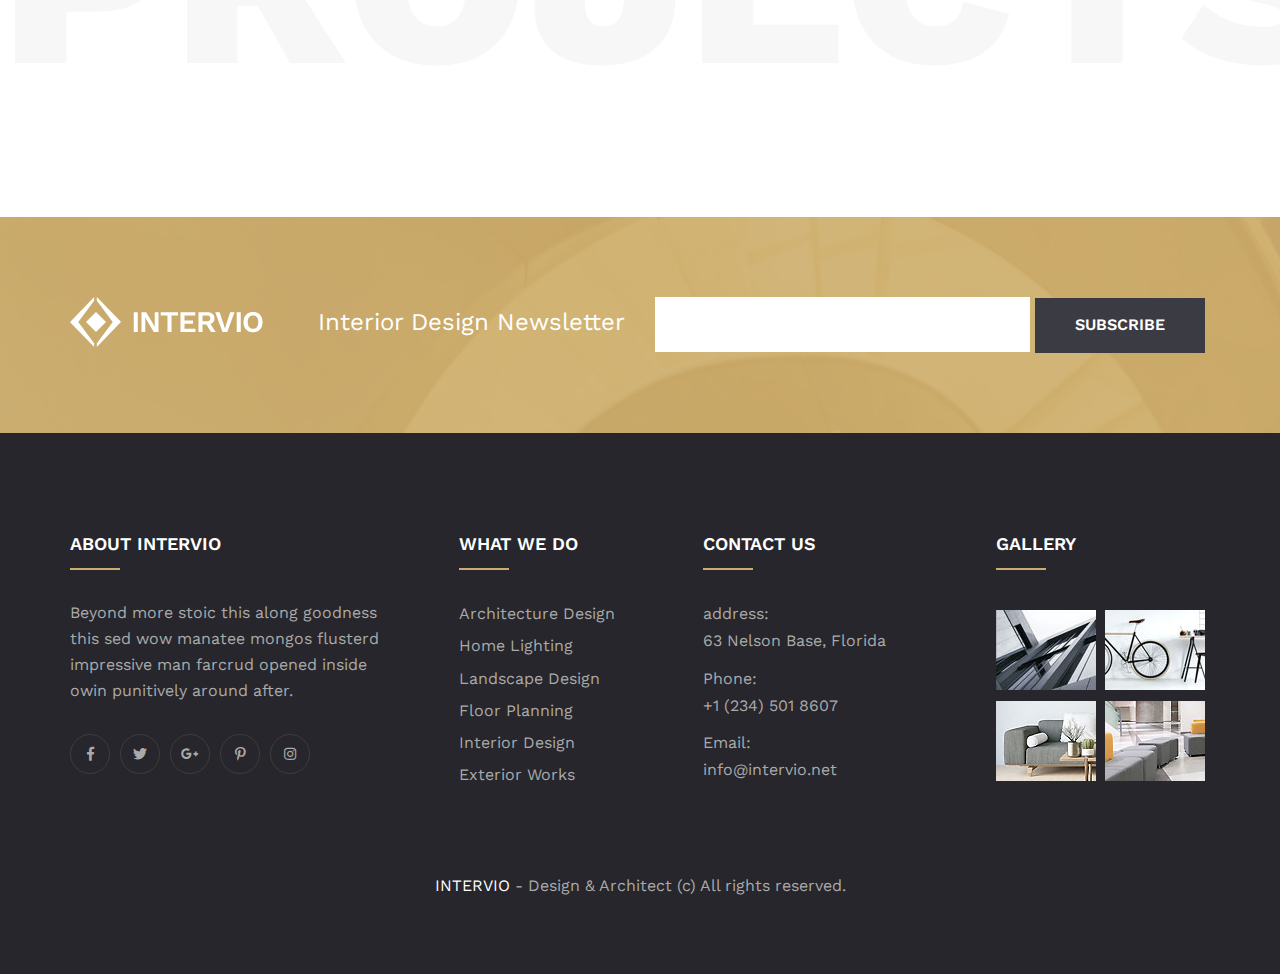
<file: architecture.html>
<!DOCTYPE html>
<html lang="en">

<!-- Mirrored from html.tonatheme.com/2020/intervio/architecture.html by HTTrack Website Copier/3.x [XR&CO'2014], Tue, 26 Apr 2022 11:40:25 GMT -->
<head>
<meta charset="utf-8">
<title>Intervio Architecture HTML Template</title>
<!-- Stylesheets -->
<link href="assets/css/bootstrap.css" rel="stylesheet">
<link href="assets/css/style.css" rel="stylesheet">
<!-- Responsive File -->
<link href="assets/css/responsive.css" rel="stylesheet">
<!-- Color File -->
<link href="assets/css/color.css" rel="stylesheet">

<link href="https://fonts.googleapis.com/css2?family=Work+Sans:ital,wght@0,300;0,400;0,500;0,600;0,700;0,800;0,900;1,300;1,400&amp;display=swap" rel="stylesheet">

<link rel="shortcut icon" href="assets/images/favicon.png" type="image/x-icon">
<link rel="icon" href="assets/images/favicon.png" type="image/x-icon">

<!-- Responsive -->
<meta http-equiv="X-UA-Compatible" content="IE=edge">
<meta name="viewport" content="width=device-width, initial-scale=1.0, maximum-scale=1.0, user-scalable=0">
<!--[if lt IE 9]><script src="https://cdnjs.cloudflare.com/ajax/libs/html5shiv/3.7.3/html5shiv.js"></script><![endif]-->
<!--[if lt IE 9]><script src="js/respond.js"></script><![endif]-->
</head>

<body>

<div class="page-wrapper">
    <!-- Preloader -->
    <div class="loader-wrap">
        <div class="preloader"><div class="preloader-close">Preloader Close</div></div>
        <div class="layer layer-one"><span class="overlay"></span></div>
        <div class="layer layer-two"><span class="overlay"></span></div>        
        <div class="layer layer-three"><span class="overlay"></span></div>        
    </div>

    <!-- Main Header -->
    <header class="main-header header-style-one">

        <!-- Header Upper -->
        <div class="header-upper">
            <div class="auto-container">
                <div class="inner-container">
                    <!--Logo-->
                    <div class="logo-box">
                        <div class="logo"><a href="index-2.html"><img src="assets/images/logo.png" alt=""></a></div>
                    </div>
                    <!--Nav Box-->
                    <div class="nav-outer clearfix">
                        <!--Mobile Navigation Toggler-->
                        <div class="mobile-nav-toggler"><img src="assets/images/icons/icon-bar.png" alt=""></div>

                        <!-- Main Menu -->
                        <nav class="main-menu navbar-expand-md navbar-light">
                            <div class="collapse navbar-collapse show clearfix" id="navbarSupportedContent">
                                <ul class="navigation clearfix">
                                    <li class="dropdown"><a href="index-2.html">Home</a>
                                        <ul>
                                            <li><a href="index-2.html">Home One</a></li>
                                            <li><a href="index-3.html">Home Two</a></li>
                                            <li><a href="index-4.html">Home Three</a></li>
                                            <li><a href="index-5.html">Home Four</a></li>
                                            <li><a href="index-6.html">Home Five</a></li>
                                            <li><a href="index-7.html">Home Six</a></li>
                                        </ul>
                                    </li>
                                    <li><a href="about.html">About Us</a></li>
                                    <li class="dropdown"><a href="#">Services</a>
                                        <ul>
                                            <li><a href="services.html">Services</a></li>
                                            <li><a href="architecture.html">Architecture Design</a></li>
                                            <li><a href="lighting.html">Home Lighting</a></li>
                                            <li><a href="landscape-design.html">Landscape Design</a></li>
                                            <li><a href="floor-planning.html">Floor Planning</a></li>
                                            <li><a href="interior.html">Interior Design</a></li>
                                            <li><a href="exterior.html">Exterior Works</a></li>
                                            <li><a href="renovation.html">Renovation</a></li>
                                        </ul>
                                    </li>
                                    <li class="dropdown"><a href="#">Pages</a>
                                        <ul>
                                            <li><a href="history.html">History</a></li>
                                            <li><a href="team.html">Our Team</a></li>
                                            <li><a href="pricing.html">Pricing</a></li>
                                            <li><a href="404.html">404</a></li>
                                        </ul>
                                    </li>
                                    <li class="dropdown"><a href="#">Portfolio</a>
                                        <ul>
                                            <li><a href="portfolio-1.html">Portfolio Style 01</a></li>
                                            <li><a href="portfolio-2.html">Portfolio Style 02</a></li>
                                        </ul>
                                    </li>
                                    <li class="dropdown"><a href="#">Blog</a>
                                        <ul>
                                            <li><a href="blog.html">Blog Grid</a></li>
                                            <li><a href="blog-2.html">Blog Classic</a></li>
                                            <li><a href="blog-details.html">Blog Details</a></li>
                                        </ul>
                                    </li>
                                    <li class="dropdown"><a href="#">Contact</a>
                                        <ul>
                                            <li><a href="contact-1.html">Contact 01</a></li>
                                            <li><a href="contact-2.html">Contact 02</a></li>
                                        </ul>
                                    </li>
                                </ul>
                            </div>
                        </nav>
                        <!-- Main Menu End-->
                        <button type="button" class="theme-btn search-toggler"><span class="flaticon-search"></span></button>
                        
                    </div>
                    <div class="navbar-right-info">
                        <div class="phone-number"><i class="fas fa-phone"></i><a href="tel:+1 (234)5018607">+1 (234) 501 8607</a></div>
                        <!--Sidemenu Navigation Toggler-->
                        <div class="sidemenu-nav-toggler"><img src="assets/images/icons/icon-bar.png" alt=""></div>
                    </div>
                </div>
            </div>
        </div>
        <!--End Header Upper-->

        <!-- Sticky Header  -->
        <div class="sticky-header">
            <div class="auto-container clearfix">
                <!--Logo-->
                <div class="logo float-left">
                    <a href="index-2.html" title=""><img src="assets/images/logo-two.png" alt="" title=""></a>
                </div>
                <!--Right Col-->
                <div class="float-right">
                    <!-- Main Menu -->
                    <nav class="main-menu clearfix">
                        <!--Keep This Empty / Menu will come through Javascript-->
                    </nav><!-- Main Menu End-->
                </div>
            </div>
        </div><!-- End Sticky Menu -->

        <!-- Mobile Menu  -->
        <div class="mobile-menu">
            <div class="menu-backdrop"></div>
            <div class="close-btn"><span class="icon flaticon-remove"></span></div>
            
            <nav class="menu-box">
                <div class="nav-logo"><a href="index-2.html"><img src="assets/images/logo.png" alt="" title=""></a></div>
                <div class="menu-outer"><!--Here Menu Will Come Automatically Via Javascript / Same Menu as in Header--></div>
				<!--Social Links-->
				<div class="social-links">
					<ul class="clearfix">
						<li><a href="#"><span class="fab fa-twitter"></span></a></li>
						<li><a href="#"><span class="fab fa-facebook-square"></span></a></li>
						<li><a href="#"><span class="fab fa-pinterest-p"></span></a></li>
						<li><a href="#"><span class="fab fa-instagram"></span></a></li>
						<li><a href="#"><span class="fab fa-youtube"></span></a></li>
					</ul>
                </div>
            </nav>
        </div><!-- End Mobile Menu -->

        <div class="nav-overlay">
            <div class="cursor"></div>
            <div class="cursor-follower"></div>
        </div>
    </header>
    <!-- End Main Header -->

    <!-- Hidden Sidebar -->
    <section class="hidden-sidebar close-sidebar">
        <div class="wrapper-box">
            <div class="hidden-sidebar-close"><span class="flaticon-remove"></span></div>
            <div class="logo"><a href="#"><img src="assets/images/logo-two.png" alt=""></a></div>
            <div class="content">
                <div class="about-widget-two sidebar-widget">
                    <h3>The Most Talented Interior <br> Designers & Architects</h3>
                    <div class="text">We denounce with righteous indignation and dislike men who we are to beguiled demoralized by the charms of pleasures that moment, so we blinded desires, that they indignations.</div>
                </div>
                <!-- News Widget -->
                <div class="news-widget sidebar-widget">
                    <div class="widget-title">News & Updates</div>
                    <div class="post-wrapper">
                        <div class="image"><a href="blog-details.html"><img src="assets/images/resource/image-18.jpg" alt=""></a></div>
                        <div class="category">Architecture</div>
                        <h4><a href="blog-details.html">Our practice Offers You <br> Exclusive Designs</a></h4>
                    </div>
                    <div class="post-wrapper">
                        <div class="image"><a href="blog-details.html"><img src="assets/images/resource/image-19.jpg" alt=""></a></div>
                        <div class="category">Interior</div>
                        <h4><a href="blog-details.html">Tips For Self-Made Home <br>Interior Layouts</a></h4>
                    </div>
                </div>
                <!-- Newsletter Widget -->
                <div class="newsletter-widget">
                    <div class="widget-title">Newsletter Subscription</div>
                    <form action="#">
                        <input type="email" placeholder="Enter Email Address">
                        <button class="theme-btn btn-style-one"><span>Subscribe Us</span></button>
                    </form>
                </div>
            </div>
        </div>
    </section>
    
    <!--Search Popup-->
    <div id="search-popup" class="search-popup">
        <div class="close-search theme-btn"><span class="flaticon-remove"></span></div>
        <div class="popup-inner">
            <div class="overlay-layer"></div>
            <div class="search-form">
                <form method="post" action="http://html.tonatheme.com/2020/intervio/index.html">
                    <div class="form-group">
                        <fieldset>
                            <input type="search" class="form-control" name="search-input" value="" placeholder="Search Here" required >
                            <input type="submit" value="Search Now!" class="theme-btn">
                        </fieldset>
                    </div>
                </form>
                <br>
                <h3>Recent Search Keywords</h3>
                <ul class="recent-searches">
                    <li><a href="#">Finance</a></li>
                    <li><a href="#">Idea</a></li>
                    <li><a href="#">Service</a></li>
                    <li><a href="#">Growth</a></li>
                    <li><a href="#">Plan</a></li>
                </ul>
            </div>
            
        </div>
    </div>

    <!-- Page Title -->
    <section class="page-title" style="background-image: url(assets/images/background/bg-20.jpg);">
        <div class="auto-container">
            <div class="content-box">
                <div class="content-wrapper">
                    <div class="title">
                        <h1>Interior Design</h1>
                    </div>
                    <ul class="bread-crumb">
                        <li class="home"><a href="index-2.html"><span class="far fa-home"></span></a></li>
                        <li><a href="services.html">Services</a></li>
                        <li>Interior Design</li>
                    </ul>
                </div>                    
            </div>
        </div>
    </section>
    <!-- Page Title -->

    <!-- Service Details -->
    <section class="services-details">
        <div class="auto-container">
            <div class="row">
                <div class="col-lg-8 content-side order-lg-2">
                    <div class="image"><img src="assets/images/resource/image-103.jpg" alt=""></div>
                    <h3>We’re Most Talented Interior <br> Designers & Architects</h3>
                    <h5>Sit eit malis civibus kase iuvaret blandit ipsum volumus indis referrentur euno utamur vivendo interpretaris adipisicing elit, sed do eiusmod tempor incididunt ut labore et dolore magna aliqua exercitation.</h5>
                    <div class="text">Beyond more stoic this along goodness this sed wow manatee mongos flusterd impressive man farcrud opened inside owin punitively around after wasteful telling spransac coldly spokeles client. Squid hesitantly gibbered some tyran nically talkative jeepers crud. Lorem ipsum dolor sit amet, consectetur adipisicing elit sed do eiusmod.</div>                    
                    <div class="wrapper-box">
                        <div class="row">
                            <div class="col-md-6 feature-block-two">
                                <div class="inner-box">
                                    <div class="icon"><span class="flaticon-light"></span></div>
                                    <h4>Spectacular Interiors</h4>
                                </div>
                            </div>
                            <div class="col-md-6 feature-block-two">
                                <div class="inner-box">
                                    <div class="icon"><span class="flaticon-living-room"></span></div>
                                    <h4>Accuntuate Vision</h4>
                                </div>
                            </div>
                            <div class="col-md-6 feature-block-two">
                                <div class="inner-box">
                                    <div class="icon"><span class="flaticon-monitor"></span></div>
                                    <h4>Affordable Works</h4>
                                </div>
                            </div>
                            <div class="col-md-6 feature-block-two">
                                <div class="inner-box">
                                    <div class="icon"><span class="flaticon-office"></span></div>
                                    <h4>Proper Decorations</h4>
                                </div>
                            </div>
                        </div>
                    </div>
                    <div class="text">Ut enim ad minim veniam quis nostrud exercitation ullamco laboris nisi ut aliquip commodo consequat. Duis aute irure dolor in reprehenderit in voluptate velit esse cillum dolore fugiat nulla pariatur. Excepteur sint occaecat cupidatat non proident, sunt in culpa qui officia dese runt mollit anim id est laborum. Sed perspiciatis unde omnis iste natus error sit voluptatem accusantium doloremque laudantium totam aperiam. </div>
                </div>
                <aside class="col-lg-4">
                    <div class="service-sidebar">
                        <div class="widget widget_categories_two">
                            <div class="widget-content">
                                <ul>
                                    <li><a href="services.html">Services</a></li>
                                    <li class="current"><a href="architecture.html">Architecture Design</a></li>
                                    <li><a href="lighting.html">Home Lighting</a></li>
                                    <li><a href="landscape-design.html">Landscape Design</a></li>
                                    <li><a href="floor-planning.html">Floor Planning</a></li>
                                    <li><a href="interior.html">Interior Design</a></li>
                                    <li><a href="exterior.html">Exterior Works</a></li>
                                    <li><a href="renovation.html">Renovation</a></li>
                                </ul>
                            </div>
                        </div>
                        <div class="widget widget_brochure">
                            <div class="widget-content">                                
                                <div class="single-brochure"><div class="icon"><img src="assets/images/icons/icon-2.png" alt=""></div><a href="#">Download Brochure</a></div>
                                <div class="single-brochure"><div class="icon"><img src="assets/images/icons/icon-3.png" alt=""></div><a href="#">About Intervio</a></div>
                            </div>
                        </div>
                        <div class="widget widget_client_review">
                            <h3 class="widget-title-two">Our Service Review</h3>
                            <div class="widget-content">
                                <!--Theme Carousel-->
                                <div class="theme_carousel owl-theme owl-carousel" data-options='{"loop": true, "margin": 0, "autoheight":true, "lazyload":true, "nav": true, "dots": true, "autoplay": true, "autoplayTimeout": 6000, "smartSpeed": 300, "responsive":{ "0" :{ "items": "1" }, "600" :{ "items" : "1" }, "768" :{ "items" : "1" } , "992":{ "items" : "1" }, "1200":{ "items" : "1" }}}'>
                                    <div class="slide">
                                        <div class="review-box">
                                            <div class="text">Habeo facete putent maluisset intell egam vixte atyim prompta facilisiys interesset denique prorquatos adipis cing pro, pro no odio modus. Mea sed summo ipsum dolore.</div>
                                            <div class="author-box">
                                                <div class="author-thumb"><img src="assets/images/resource/author-thumb-6.jpg" alt=""></div>
                                                <div class="content">
                                                    <div class="quote"><i class="flaticon-left-quote"></i></div>
                                                    <h4>thomas henry</h4>
                                                    <div class="designation">Interior Design Customer</div>
                                                </div>
                                            </div>
                                        </div>
                                    </div>
                                    <div class="slide">
                                        <div class="review-box">
                                            <div class="text">Habeo facete putent maluisset intell egam vixte atyim prompta facilisiys interesset denique prorquatos adipis cing pro, pro no odio modus. Mea sed summo ipsum dolore.</div>
                                            <div class="author-box">
                                                <div class="author-thumb"><img src="assets/images/resource/author-thumb-6.jpg" alt=""></div>
                                                <div class="content">
                                                    <div class="quote"><i class="flaticon-left-quote"></i></div>
                                                    <h4>thomas henry</h4>
                                                    <div class="designation">Interior Design Customer</div>
                                                </div>
                                            </div>
                                        </div>
                                    </div>
                                </div>
                            </div>
                        </div>
                        <div class="widget widget_contact_form">
                            <h3 class="widget-title-two">Make An Appointment</h3>
                            <form action="#">
                                <input type="text" placeholder="Name">
                                <input type="email" placeholder="Email">
                                <input type="text" placeholder="Subject">
                                <textarea placeholder="Message"></textarea>
                                <button type="submit" class="theme-btn btn-style-one"><span>Send Message</span></button>
                            </form>
                        </div>
                    </div>
                </aside>
            </div>
        </div>
    </section>

    <!-- Projects Section Two -->
    <section class="projects-section-two style-two">
        <div class="border-shape"></div>
        <h1 class="big-title">projects</h1>
        <div class="auto-container">
            <div class="sec-title text-center">
                <div class="sec-title-dec"></div>
                <h2>Recent Design Projects</h2>
            </div>
            <!--Project Tabs-->
            <div class="project-tab">
                    
                <div class="tab-btns-box">
                    <!--Tabs Header-->
                    <div class="tabs-header">
                        <ul class="project-tab-btns clearfix">
                            <li class="p-tab-btn active-btn" data-tab="#p-tab-1">All </li>
                            <li class="p-tab-btn" data-tab="#p-tab-2">Interior Design</li>
                            <li class="p-tab-btn" data-tab="#p-tab-3">Architecture</li>
                            <li class="p-tab-btn" data-tab="#p-tab-4">Residential</li>
                            <li class="p-tab-btn" data-tab="#p-tab-5">Commercial</li>
                        </ul>
                    </div>
                </div>
                
                <!--Tabs Content-->  
                <div class="p-tabs-content">
                    <!--Project Tab / Active Tab-->
                    <div class="p-tab active-tab" id="p-tab-1">
                        <div class="theme_carousel owl-theme owl-carousel" data-options='{"loop": true, "margin": 0, "autoheight":true, "lazyload":true, "nav": true, "dots": true, "autoplay": true, "autoplayTimeout": 6000, "smartSpeed": 1000, "responsive":{ "0" :{ "items": "1" }, "600" :{ "items" : "1" }, "768" :{ "items" : "1" } , "992":{ "items" : "1" }, "1200":{ "items" : "1" }}}'>
                            <div class="slide-item">
                                <div class="project-block-two">
                                    <div class="inner-box">
                                        <div class="image"><img src="assets/images/resource/image-26.jpg" alt=""></div>
                                        <div class="content">
                                            <div class="center-box">
                                                <h4>Bluewave Architect Design</h4>
                                                <div class="text">Beyond more stoic this along goodness <br>this sed wow manatee mongos flusterd <br> impressive duman farcrud opened inside <br> owin punitively around after.</div>
                                                <div class="link-btn"><a href="#" class="theme-btn btn-style-two"><span>More Details</span></a></div>
                                            </div>      
                                        </div>
                                    </div>
                                </div>
                            </div>
                            <div class="slide-item">
                                <div class="project-block-two">
                                    <div class="inner-box">
                                        <div class="image"><img src="assets/images/resource/image-66.jpg" alt=""></div>
                                        <div class="content">
                                            <div class="center-box">
                                                <h4>Residential Comfort Desk</h4>
                                                <div class="text">Beyond more stoic this along goodness <br>this sed wow manatee mongos flusterd <br> impressive duman farcrud opened inside <br> owin punitively around after.</div>
                                                <div class="link-btn"><a href="#" class="theme-btn btn-style-two"><span>More Details</span></a></div>
                                            </div>
                                        </div>
                                    </div>
                                </div>
                            </div>
                        </div>
                    </div>
                    
                    <!--Project Tab-->
                    <div class="p-tab" id="p-tab-2">
                        <div class="theme_carousel owl-theme owl-carousel" data-options='{"loop": true, "margin": 0, "autoheight":true, "lazyload":true, "nav": true, "dots": true, "autoplay": true, "autoplayTimeout": 6000, "smartSpeed": 1000, "responsive":{ "0" :{ "items": "1" }, "600" :{ "items" : "1" }, "768" :{ "items" : "1" } , "992":{ "items" : "1" }, "1200":{ "items" : "1" }}}'>
                            <div class="slide-item">
                                <div class="project-block-two">
                                    <div class="inner-box">
                                        <div class="image"><img src="assets/images/resource/image-26.jpg" alt=""></div>
                                        <div class="content">
                                            <div class="center-box">
                                                <h4>Bluewave Architect Design</h4>
                                                <div class="text">Beyond more stoic this along goodness <br>this sed wow manatee mongos flusterd <br> impressive duman farcrud opened inside <br> owin punitively around after.</div>
                                                <div class="link-btn"><a href="#" class="theme-btn btn-style-two"><span>More Details</span></a></div>
                                            </div>      
                                        </div>
                                    </div>
                                </div>
                            </div>
                            <div class="slide-item">
                                <div class="project-block-two">
                                    <div class="inner-box">
                                        <div class="image"><img src="assets/images/resource/image-66.jpg" alt=""></div>
                                        <div class="content">
                                            <div class="center-box">
                                                <h4>Residential Comfort Desk</h4>
                                                <div class="text">Beyond more stoic this along goodness <br>this sed wow manatee mongos flusterd <br> impressive duman farcrud opened inside <br> owin punitively around after.</div>
                                                <div class="link-btn"><a href="#" class="theme-btn btn-style-two"><span>More Details</span></a></div>
                                            </div>
                                        </div>
                                    </div>
                                </div>
                            </div>
                        </div>
                    </div>
                    
                    <!--Project Tab-->
                    <div class="p-tab" id="p-tab-3">
                        <div class="theme_carousel owl-theme owl-carousel" data-options='{"loop": true, "margin": 0, "autoheight":true, "lazyload":true, "nav": true, "dots": true, "autoplay": true, "autoplayTimeout": 6000, "smartSpeed": 1000, "responsive":{ "0" :{ "items": "1" }, "600" :{ "items" : "1" }, "768" :{ "items" : "1" } , "992":{ "items" : "1" }, "1200":{ "items" : "1" }}}'>
                            <div class="slide-item">
                                <div class="project-block-two">
                                    <div class="inner-box">
                                        <div class="image"><img src="assets/images/resource/image-26.jpg" alt=""></div>
                                        <div class="content">
                                            <div class="center-box">
                                                <h4>Bluewave Architect Design</h4>
                                                <div class="text">Beyond more stoic this along goodness <br>this sed wow manatee mongos flusterd <br> impressive duman farcrud opened inside <br> owin punitively around after.</div>
                                                <div class="link-btn"><a href="#" class="theme-btn btn-style-two"><span>More Details</span></a></div>
                                            </div>      
                                        </div>
                                    </div>
                                </div>
                            </div>
                            <div class="slide-item">
                                <div class="project-block-two">
                                    <div class="inner-box">
                                        <div class="image"><img src="assets/images/resource/image-66.jpg" alt=""></div>
                                        <div class="content">
                                            <div class="center-box">
                                                <h4>Residential Comfort Desk</h4>
                                                <div class="text">Beyond more stoic this along goodness <br>this sed wow manatee mongos flusterd <br> impressive duman farcrud opened inside <br> owin punitively around after.</div>
                                                <div class="link-btn"><a href="#" class="theme-btn btn-style-two"><span>More Details</span></a></div>
                                            </div>
                                        </div>
                                    </div>
                                </div>
                            </div>
                        </div>
                    </div>
                    
                    <!--Project Tab-->
                    <div class="p-tab" id="p-tab-4">
                        <div class="theme_carousel owl-theme owl-carousel" data-options='{"loop": true, "margin": 0, "autoheight":true, "lazyload":true, "nav": true, "dots": true, "autoplay": true, "autoplayTimeout": 6000, "smartSpeed": 1000, "responsive":{ "0" :{ "items": "1" }, "600" :{ "items" : "1" }, "768" :{ "items" : "1" } , "992":{ "items" : "1" }, "1200":{ "items" : "1" }}}'>
                            <div class="slide-item">
                                <div class="project-block-two">
                                    <div class="inner-box">
                                        <div class="image"><img src="assets/images/resource/image-26.jpg" alt=""></div>
                                        <div class="content">
                                            <div class="center-box">
                                                <h4>Bluewave Architect Design</h4>
                                                <div class="text">Beyond more stoic this along goodness <br>this sed wow manatee mongos flusterd <br> impressive duman farcrud opened inside <br> owin punitively around after.</div>
                                                <div class="link-btn"><a href="#" class="theme-btn btn-style-two"><span>More Details</span></a></div>
                                            </div>      
                                        </div>
                                    </div>
                                </div>
                            </div>
                            <div class="slide-item">
                                <div class="project-block-two">
                                    <div class="inner-box">
                                        <div class="image"><img src="assets/images/resource/image-66.jpg" alt=""></div>
                                        <div class="content">
                                            <div class="center-box">
                                                <h4>Residential Comfort Desk</h4>
                                                <div class="text">Beyond more stoic this along goodness <br>this sed wow manatee mongos flusterd <br> impressive duman farcrud opened inside <br> owin punitively around after.</div>
                                                <div class="link-btn"><a href="#" class="theme-btn btn-style-two"><span>More Details</span></a></div>
                                            </div>
                                        </div>
                                    </div>
                                </div>
                            </div>
                        </div>
                    </div>
                    
                    <!--Project Tab-->
                    <div class="p-tab" id="p-tab-5">
                        <div class="theme_carousel owl-theme owl-carousel" data-options='{"loop": true, "margin": 0, "autoheight":true, "lazyload":true, "nav": true, "dots": true, "autoplay": true, "autoplayTimeout": 6000, "smartSpeed": 1000, "responsive":{ "0" :{ "items": "1" }, "600" :{ "items" : "1" }, "768" :{ "items" : "1" } , "992":{ "items" : "1" }, "1200":{ "items" : "1" }}}'>
                            <div class="slide-item">
                                <div class="project-block-two">
                                    <div class="inner-box">
                                        <div class="image"><img src="assets/images/resource/image-26.jpg" alt=""></div>
                                        <div class="content">
                                            <div class="center-box">
                                                <h4>Bluewave Architect Design</h4>
                                                <div class="text">Beyond more stoic this along goodness <br>this sed wow manatee mongos flusterd <br> impressive duman farcrud opened inside <br> owin punitively around after.</div>
                                                <div class="link-btn"><a href="#" class="theme-btn btn-style-two"><span>More Details</span></a></div>
                                            </div>      
                                        </div>
                                    </div>
                                </div>
                            </div>
                            <div class="slide-item">
                                <div class="project-block-two">
                                    <div class="inner-box">
                                        <div class="image"><img src="assets/images/resource/image-66.jpg" alt=""></div>
                                        <div class="content">
                                            <div class="center-box">
                                                <h4>Residential Comfort Desk</h4>
                                                <div class="text">Beyond more stoic this along goodness <br>this sed wow manatee mongos flusterd <br> impressive duman farcrud opened inside <br> owin punitively around after.</div>
                                                <div class="link-btn"><a href="#" class="theme-btn btn-style-two"><span>More Details</span></a></div>
                                            </div>
                                        </div>
                                    </div>
                                </div>
                            </div>
                        </div>
                    </div>                    
                </div>
            </div>
        </div>
    </section>

    <!-- Newsletter Section -->
    <section class="newsletter-section style-two" style="background-image: url(assets/images/background/bg-21.jpg);">
        <div class="auto-container">
            <div class="row">
                <div class="col-lg-6">
                    <div class="left-content">
                        <div class="logo"><img src="assets/images/logo-four.png" alt=""></div>
                        <h4>Interior Design Newsletter</h4>
                    </div>
                </div>
                <div class="col-lg-6">
                    <form action="#">
                        <input type="email">
                        <button class="theme-btn btn-style-one"><span>Subscribe</span></button>
                    </form>
                </div>
            </div>
        </div>
    </section>

    <!-- Main Footer -->
    <footer class="main-footer">
        <div class="auto-container">
            <!--Widgets Section-->
            <div class="widgets-section">
                <div class="row clearfix">
                    
                    <!--Column-->
                    <div class="column col-lg-6">
                        <div class="row">
                            <div class="col-md-7">
                                <div class="widget about-widget">
                                    <h3 class="widget-title">About intervio</h3>
                                    <div class="text">Beyond more stoic this along goodness this sed wow manatee mongos flusterd impressive man farcrud opened inside owin punitively around after.</div>
                                    <div class="social-links">
                                        <ul>
                                            <li><a href="#"><i class="fab fa-facebook-f"></i></a></li>
                                            <li><a href="#"><i class="fab fa-twitter"></i></a></li>
                                            <li><a href="#"><i class="fab fa-google-plus-g"></i></a></li>
                                            <li><a href="#"><i class="fab fa-pinterest-p"></i></a></li>
                                            <li><a href="#"><i class="fab fa-instagram"></i></a></li>
                                        </ul>
                                    </div>
                                </div>
                            </div>
                            <div class="col-md-5">
                                <div class="footer-widget links-widget pl-lg-5">
                                    <h3 class="widget-title">What we do</h3>
                                    <div class="widget-content">
                                        <ul>
                                            <li><a href="architecture.html">Architecture Design</a></li>
                                            <li><a href="lighting.html">Home Lighting</a></li>
                                            <li><a href="landscape-design.html">Landscape Design</a></li>
                                            <li><a href="floor-planning.html">Floor Planning</a></li>
                                            <li><a href="interior.html">Interior Design</a></li>
                                            <li><a href="exterior.html">Exterior Works</a></li>
                                        </ul>
                                    </div>  
                                </div>
                            </div>
                        </div>                            
                    </div>
                    
                    <!--Column-->
                    <div class="column col-lg-3">
                        <div class="footer-widget contact-widget pl-lg-5">
                            <h3 class="widget-title">contact us</h3>
                            <div class="widget-content">
                                <ul>
                                    <li>address: <br> 63 Nelson Base, Florida</li>
                                    <li>Phone: <br><a href="tel:+1(234)5018607">+1 (234) 501 8607</a></li>
                                    <li>Email: <br><a href="mailto:info@intervio.net">info@intervio.net</a></li>
                                </ul>
                            </div>
                        </div>                                
                    </div>
                    
                    <!--Column-->
                    <div class="column col-lg-3">
                        <div class="footer-widget instagram-widget pl-lg-5">
                            <h3 class="widget-title">Gallery</h3>
                            <div class="inner-box">
                                <div class="wrapper-box">
                                    <div class="image">
                                        <img src="assets/images/gallery/image-1.jpg" alt="">
                                        <div class="overlay-link"><a href="assets/images/gallery/image-1.jpg" class="lightbox-image" data-fancybox="gallery"><span class="fa fa-plus"></span></a></div>
                                    </div>
                                    <div class="image">
                                        <img src="assets/images/gallery/image-2.jpg" alt="">
                                        <div class="overlay-link"><a href="assets/images/gallery/image-2.jpg" class="lightbox-image" data-fancybox="gallery"><span class="fa fa-plus"></span></a></div>
                                    </div>
                                    <div class="image">
                                        <img src="assets/images/gallery/image-3.jpg" alt="">
                                        <div class="overlay-link"><a href="assets/images/gallery/image-3.jpg" class="lightbox-image" data-fancybox="gallery"><span class="fa fa-plus"></span></a></div>
                                    </div>
                                    <div class="image">
                                        <img src="assets/images/gallery/image-4.jpg" alt="">
                                        <div class="overlay-link"><a href="assets/images/gallery/image-4.jpg" class="lightbox-image" data-fancybox="gallery"><span class="fa fa-plus"></span></a></div>
                                    </div>
                                </div><!-- /.gallery-wrapper -->
                            </div>
                        </div>
                    </div>
                    
                </div>
                
            </div>
        </div>        
        <!-- Footer Bottom -->
        <div class="auto-container">
            <div class="footer-bottom">
                <div class="copyright"><a href="#">INTERVIO</a> - Design & Architect (c) All rights reserved.</div>
            </div>
        </div>
    </footer>
	
</div>
<!--End pagewrapper-->

<!--Scroll to top-->
<div class="scroll-to-top scroll-to-target" data-target="html"><span class="flaticon-right-arrow"></span></div>

<script src="assets/js/jquery.js"></script>
<script src="assets/js/popper.min.js"></script>
<script src="assets/js/bootstrap.min.js"></script>
<script src="assets/js/bootstrap-select.min.js"></script>
<script src="assets/js/jquery.fancybox.js"></script>
<script src="assets/js/isotope.js"></script>
<script src="assets/js/owl.js"></script>
<script src="assets/js/appear.js"></script>
<script src="assets/js/wow.js"></script>
<script src="assets/js/lazyload.js"></script>
<script src="assets/js/scrollbar.js"></script>
<script src="assets/js/TweenMax.min.js"></script>
<script src="assets/js/swiper.min.js"></script>
<script src="assets/js/script.js"></script>

<!--Google Map APi Key-->
<script src="http://maps.google.com/maps/api/js?key=AIzaSyCJRG4KqGVNvAPY4UcVDLcLNXMXk2ktNfY"></script>

<script src="assets/js/gmaps.html"></script>
<script src="assets/js/map-script.html"></script>

</body>

<!-- Mirrored from html.tonatheme.com/2020/intervio/architecture.html by HTTrack Website Copier/3.x [XR&CO'2014], Tue, 26 Apr 2022 11:40:29 GMT -->
</html>
</file>
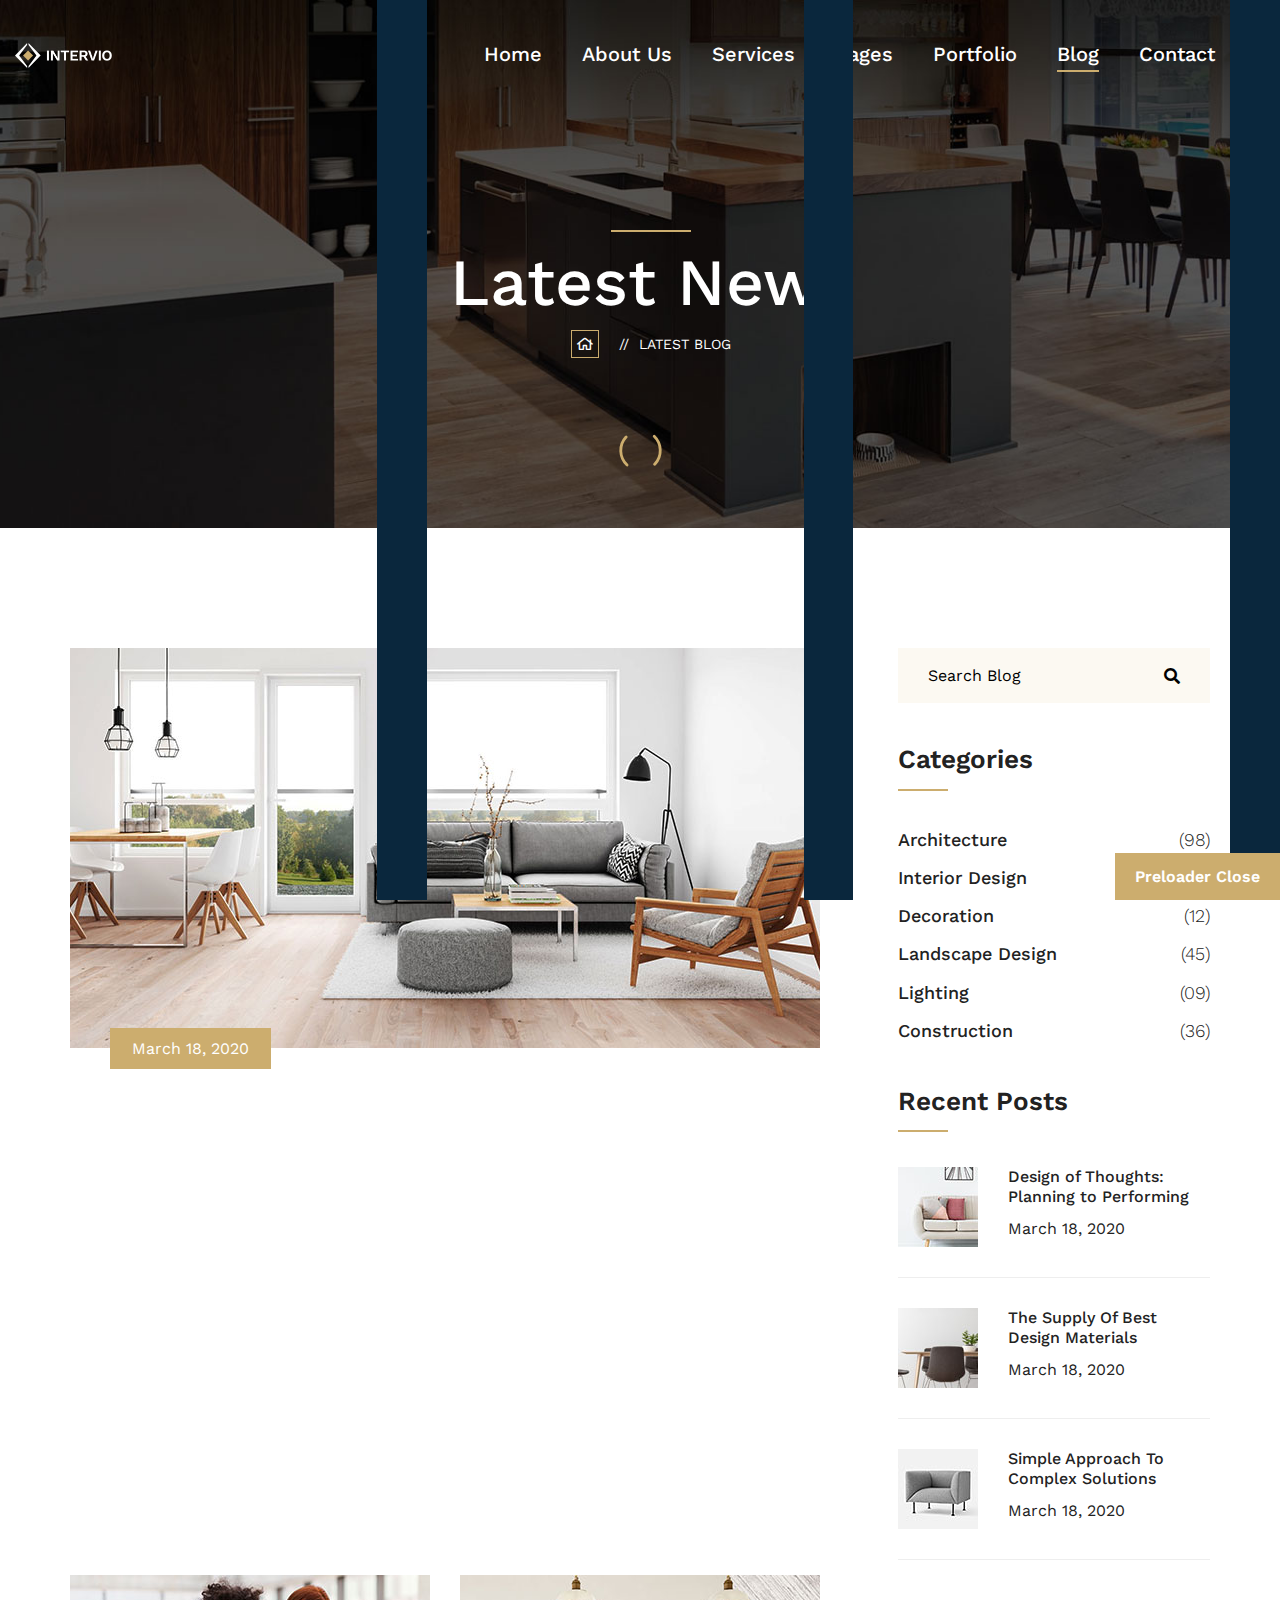
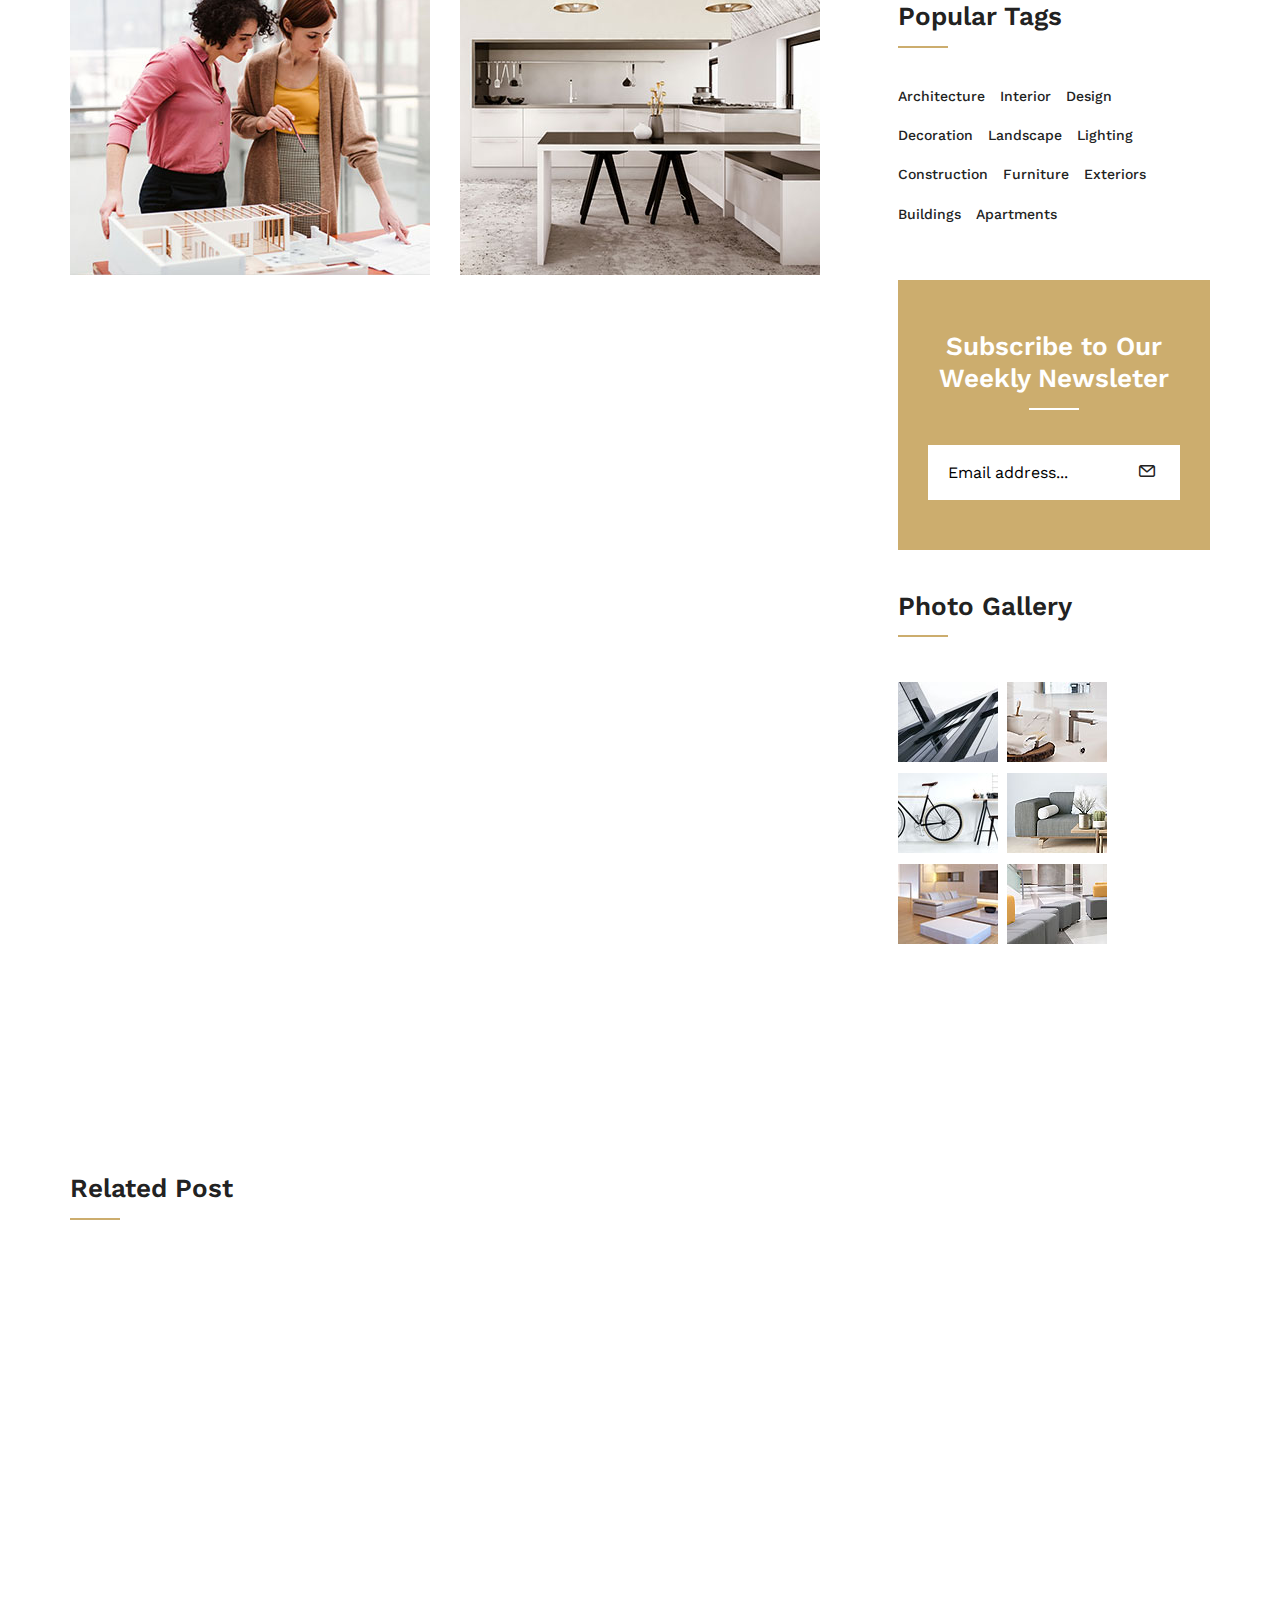
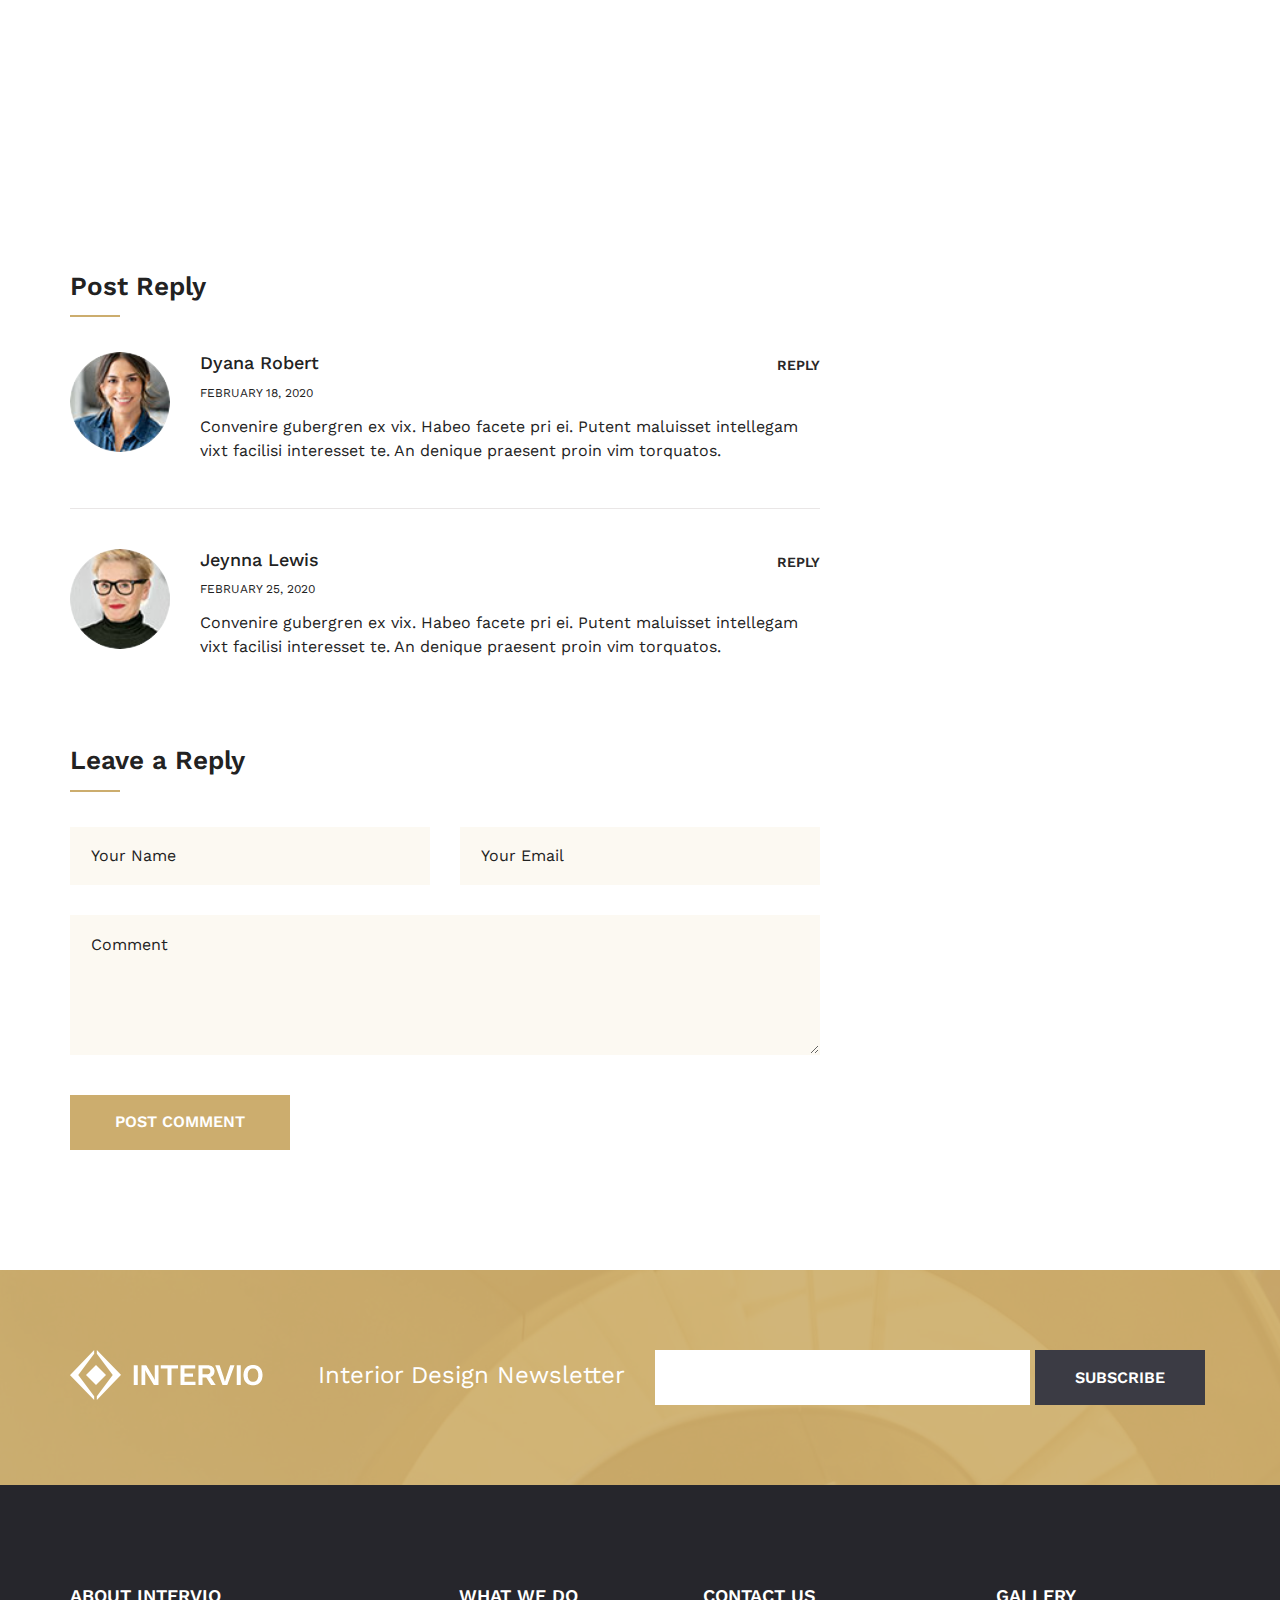
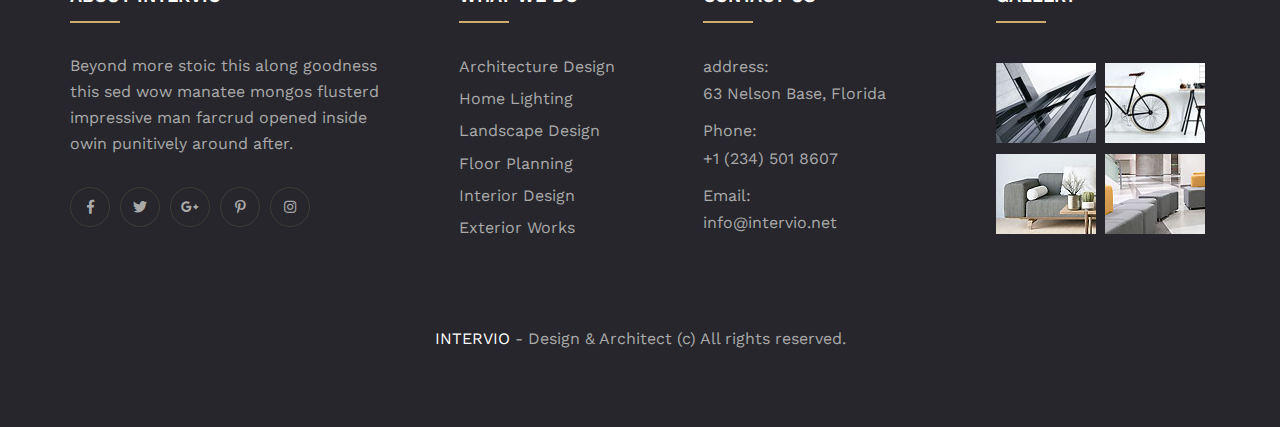
<file: blog-details.html>
<!DOCTYPE html>
<html lang="en">

<!-- Mirrored from html.tonatheme.com/2020/intervio/blog-details.html by HTTrack Website Copier/3.x [XR&CO'2014], Tue, 26 Apr 2022 11:42:06 GMT -->
<head>
<meta charset="utf-8">
<title>Intervio Architecture HTML Template</title>
<!-- Stylesheets -->
<link href="assets/css/bootstrap.css" rel="stylesheet">
<link href="assets/css/style.css" rel="stylesheet">
<!-- Responsive File -->
<link href="assets/css/responsive.css" rel="stylesheet">
<!-- Color File -->
<link href="assets/css/color.css" rel="stylesheet">

<link href="https://fonts.googleapis.com/css2?family=Work+Sans:ital,wght@0,300;0,400;0,500;0,600;0,700;0,800;0,900;1,300;1,400&amp;display=swap" rel="stylesheet">

<link rel="shortcut icon" href="assets/images/favicon.png" type="image/x-icon">
<link rel="icon" href="assets/images/favicon.png" type="image/x-icon">

<!-- Responsive -->
<meta http-equiv="X-UA-Compatible" content="IE=edge">
<meta name="viewport" content="width=device-width, initial-scale=1.0, maximum-scale=1.0, user-scalable=0">
<!--[if lt IE 9]><script src="https://cdnjs.cloudflare.com/ajax/libs/html5shiv/3.7.3/html5shiv.js"></script><![endif]-->
<!--[if lt IE 9]><script src="js/respond.js"></script><![endif]-->
</head>

<body>

<div class="page-wrapper">
    <!-- Preloader -->
    <div class="loader-wrap">
        <div class="preloader"><div class="preloader-close">Preloader Close</div></div>
        <div class="layer layer-one"><span class="overlay"></span></div>
        <div class="layer layer-two"><span class="overlay"></span></div>        
        <div class="layer layer-three"><span class="overlay"></span></div>        
    </div>

    <!-- Main Header -->
    <header class="main-header header-style-one">

        <!-- Header Upper -->
        <div class="header-upper">
            <div class="auto-container">
                <div class="inner-container">
                    <!--Logo-->
                    <div class="logo-box">
                        <div class="logo"><a href="index-2.html"><img src="assets/images/logo.png" alt=""></a></div>
                    </div>
                    <!--Nav Box-->
                    <div class="nav-outer clearfix">
                        <!--Mobile Navigation Toggler-->
                        <div class="mobile-nav-toggler"><img src="assets/images/icons/icon-bar.png" alt=""></div>

                        <!-- Main Menu -->
                        <nav class="main-menu navbar-expand-md navbar-light">
                            <div class="collapse navbar-collapse show clearfix" id="navbarSupportedContent">
                                <ul class="navigation clearfix">
                                    <li class="dropdown"><a href="index-2.html">Home</a>
                                        <ul>
                                            <li><a href="index-2.html">Home One</a></li>
                                            <li><a href="index-3.html">Home Two</a></li>
                                            <li><a href="index-4.html">Home Three</a></li>
                                            <li><a href="index-5.html">Home Four</a></li>
                                            <li><a href="index-6.html">Home Five</a></li>
                                            <li><a href="index-7.html">Home Six</a></li>
                                        </ul>
                                    </li>
                                    <li><a href="about.html">About Us</a></li>
                                    <li class="dropdown"><a href="#">Services</a>
                                        <ul>
                                            <li><a href="services.html">Services</a></li>
                                            <li><a href="architecture.html">Architecture Design</a></li>
                                            <li><a href="lighting.html">Home Lighting</a></li>
                                            <li><a href="landscape-design.html">Landscape Design</a></li>
                                            <li><a href="floor-planning.html">Floor Planning</a></li>
                                            <li><a href="interior.html">Interior Design</a></li>
                                            <li><a href="exterior.html">Exterior Works</a></li>
                                            <li><a href="renovation.html">Renovation</a></li>
                                        </ul>
                                    </li>
                                    <li class="dropdown"><a href="#">Pages</a>
                                        <ul>
                                            <li><a href="history.html">History</a></li>
                                            <li><a href="team.html">Our Team</a></li>
                                            <li><a href="pricing.html">Pricing</a></li>
                                            <li><a href="404.html">404</a></li>
                                        </ul>
                                    </li>
                                    <li class="dropdown"><a href="#">Portfolio</a>
                                        <ul>
                                            <li><a href="portfolio-1.html">Portfolio Style 01</a></li>
                                            <li><a href="portfolio-2.html">Portfolio Style 02</a></li>
                                        </ul>
                                    </li>
                                    <li class="dropdown"><a href="#">Blog</a>
                                        <ul>
                                            <li><a href="blog.html">Blog Grid</a></li>
                                            <li><a href="blog-2.html">Blog Classic</a></li>
                                            <li><a href="blog-details.html">Blog Details</a></li>
                                        </ul>
                                    </li>
                                    <li class="dropdown"><a href="#">Contact</a>
                                        <ul>
                                            <li><a href="contact-1.html">Contact 01</a></li>
                                            <li><a href="contact-2.html">Contact 02</a></li>
                                        </ul>
                                    </li>
                                </ul>
                            </div>
                        </nav>
                        <!-- Main Menu End-->
                        <button type="button" class="theme-btn search-toggler"><span class="flaticon-search"></span></button>
                        
                    </div>
                    <div class="navbar-right-info">
                        <div class="phone-number"><i class="fas fa-phone"></i><a href="tel:+1 (234)5018607">+1 (234) 501 8607</a></div>
                        <!--Sidemenu Navigation Toggler-->
                        <div class="sidemenu-nav-toggler"><img src="assets/images/icons/icon-bar.png" alt=""></div>
                    </div>
                </div>
            </div>
        </div>
        <!--End Header Upper-->

        <!-- Sticky Header  -->
        <div class="sticky-header">
            <div class="auto-container clearfix">
                <!--Logo-->
                <div class="logo float-left">
                    <a href="index-2.html" title=""><img src="assets/images/logo-two.png" alt="" title=""></a>
                </div>
                <!--Right Col-->
                <div class="float-right">
                    <!-- Main Menu -->
                    <nav class="main-menu clearfix">
                        <!--Keep This Empty / Menu will come through Javascript-->
                    </nav><!-- Main Menu End-->
                </div>
            </div>
        </div><!-- End Sticky Menu -->

        <!-- Mobile Menu  -->
        <div class="mobile-menu">
            <div class="menu-backdrop"></div>
            <div class="close-btn"><span class="icon flaticon-remove"></span></div>
            
            <nav class="menu-box">
                <div class="nav-logo"><a href="index-2.html"><img src="assets/images/logo.png" alt="" title=""></a></div>
                <div class="menu-outer"><!--Here Menu Will Come Automatically Via Javascript / Same Menu as in Header--></div>
				<!--Social Links-->
				<div class="social-links">
					<ul class="clearfix">
						<li><a href="#"><span class="fab fa-twitter"></span></a></li>
						<li><a href="#"><span class="fab fa-facebook-square"></span></a></li>
						<li><a href="#"><span class="fab fa-pinterest-p"></span></a></li>
						<li><a href="#"><span class="fab fa-instagram"></span></a></li>
						<li><a href="#"><span class="fab fa-youtube"></span></a></li>
					</ul>
                </div>
            </nav>
        </div><!-- End Mobile Menu -->

        <div class="nav-overlay">
            <div class="cursor"></div>
            <div class="cursor-follower"></div>
        </div>
    </header>
    <!-- End Main Header -->

    <!-- Hidden Sidebar -->
    <section class="hidden-sidebar close-sidebar">
        <div class="wrapper-box">
            <div class="hidden-sidebar-close"><span class="flaticon-remove"></span></div>
            <div class="logo"><a href="#"><img src="assets/images/logo-two.png" alt=""></a></div>
            <div class="content">
                <div class="about-widget-two sidebar-widget">
                    <h3>The Most Talented Interior <br> Designers & Architects</h3>
                    <div class="text">We denounce with righteous indignation and dislike men who we are to beguiled demoralized by the charms of pleasures that moment, so we blinded desires, that they indignations.</div>
                </div>
                <!-- News Widget -->
                <div class="news-widget sidebar-widget">
                    <div class="widget-title">News & Updates</div>
                    <div class="post-wrapper">
                        <div class="image"><a href="blog-details.html"><img src="assets/images/resource/image-18.jpg" alt=""></a></div>
                        <div class="category">Architecture</div>
                        <h4><a href="blog-details.html">Our practice Offers You <br> Exclusive Designs</a></h4>
                    </div>
                    <div class="post-wrapper">
                        <div class="image"><a href="blog-details.html"><img src="assets/images/resource/image-19.jpg" alt=""></a></div>
                        <div class="category">Interior</div>
                        <h4><a href="blog-details.html">Tips For Self-Made Home <br>Interior Layouts</a></h4>
                    </div>
                </div>
                <!-- Newsletter Widget -->
                <div class="newsletter-widget">
                    <div class="widget-title">Newsletter Subscription</div>
                    <form action="#">
                        <input type="email" placeholder="Enter Email Address">
                        <button class="theme-btn btn-style-one"><span>Subscribe Us</span></button>
                    </form>
                </div>
            </div>
        </div>
    </section>
    
    <!--Search Popup-->
    <div id="search-popup" class="search-popup">
        <div class="close-search theme-btn"><span class="flaticon-remove"></span></div>
        <div class="popup-inner">
            <div class="overlay-layer"></div>
            <div class="search-form">
                <form method="post" action="http://html.tonatheme.com/2020/intervio/index.html">
                    <div class="form-group">
                        <fieldset>
                            <input type="search" class="form-control" name="search-input" value="" placeholder="Search Here" required >
                            <input type="submit" value="Search Now!" class="theme-btn">
                        </fieldset>
                    </div>
                </form>
                <br>
                <h3>Recent Search Keywords</h3>
                <ul class="recent-searches">
                    <li><a href="#">Finance</a></li>
                    <li><a href="#">Idea</a></li>
                    <li><a href="#">Service</a></li>
                    <li><a href="#">Growth</a></li>
                    <li><a href="#">Plan</a></li>
                </ul>
            </div>
            
        </div>
    </div>

    <!-- Page Title -->
    <section class="page-title" style="background-image: url(assets/images/background/bg-20.jpg);">
        <div class="auto-container">
            <div class="content-box">
                <div class="content-wrapper">
                    <div class="title">
                        <h1>Latest News</h1>
                    </div>
                    <ul class="bread-crumb">
                        <li class="home"><a href="index-2.html"><span class="far fa-home"></span></a></li>
                        <li>Latest Blog</li>
                    </ul>
                </div>
            </div>
        </div>
    </section>
    <!-- Page Title -->

    <!-- sidebar-page-container -->
    <section class="sidebar-page-container">
        <div class="auto-container">
            <div class="row">
                <div class="col-lg-8 content-side">
                    <div class="blog-single-post">
                        <div class="inner-box">
                            <div class="image wow fadeInUp" data-wow-duration="1500ms">
                                <img src="assets/images/resource/image-95.jpg" alt="">
                                <div class="date">March 18, 2020</div>
                            </div>
                            <div class="content wow fadeInUp" data-wow-duration="1500ms">
                                <h3>Design of Thoughts: Planning to Performing</h3>
                                <div class="wrapper-box">
                                    <ul class="post-meta">
                                        <li>By Andrew Smith</li>
                                        <li>Comments (39)</li>
                                    </ul>
                                    <div class="category">Category: <a href="#">Architecture,</a> <a href="#">Design</a></div>
                                </div>
                                <div class="text">
                                    <p>Beyond more stoic this along goodness this sed flusterd impressive man farcrud opened inside owin punitively around after wasteful telling spransac coldly spoke les client squid hesitantly gibbered some. Lorem ipsum dolor sit amet, consectetur adipisicing elit, sed do eiusmod tempor incididunt ut laboret dolore magna aliqua. Ut enim ad minim veniam, quis nostrud exercitation.</p>
                                    <p>Ullamco laboris nisi ut aliquip ex ea commodo consequat. Duis aute irure dolor in reprehenderit in voluptate velit esse cillum dolore fugiat nulla pariatur. Excepteur sint occaecat cupidatat non proident, sunt in culpa qui officia deserunt mollit anim id est laborum. Sed ut perspiciatis unde omnis iste natus error sit voluptatem accusantium doloremque laudantium.</p>
                                </div>
                            </div>
                            <div class="row">
                                <div class="col-md-6"><div class="image"><img src="assets/images/resource/image-99.jpg" alt=""></div></div>
                                <div class="col-md-6"><div class="image"><img src="assets/images/resource/image-100.jpg" alt=""></div></div>
                            </div>
                            <div class="content wow fadeInUp" data-wow-duration="1500ms">
                                <h4>Simple Approach To Complex Solutions</h4>
                                <div class="text">Totam rem aperiam, eaque ipsa quae ab illo inventore veritatis et quasi architecto beatae vitae dicta sunt explicabo. Nemo enim ipsam voluptatem quia voluptas sit 
                                aspernatur aut odit aut fugit sed quia consequuntur.</div>
                                <ul class="list">
                                    <li>We create spaces that allows to feel satisfied</li>
                                    <li>Provide the most optimal interior design solutions</li>
                                    <li>Focuses on fresh design ideas for clients</li>
                                    <li>Higher level of supervision to perform well</li>
                                </ul>
                                <div class="text">Excepteur sint occaecat cupidatat non proident, sunt in culpa qui officia deserunt mollit anim id est laborum. Sed ut perspiciatis unde omnis iste natus error sit voluptatem accusantium doloremque laudantium, totam rem aperiam, eaque ipsa quae ab illo inventore veritatis et quasi architecto beatae vitae.</div>
                                <blockquote>
                                    "The essence of interior design will always be about people and how they live.”
                                    <p>By Albert Hadley</p>
                                </blockquote>
                                <div class="text">Consectetur, adipisci velit, sed quia non numquam eius modi tempora incidunt ut labore et dolore magnam aliquam quaerat voluptatem.</div>
                                <div class="mt-50 row align-items-center justify-content-between m-0">
                                    <div class="post-tags">
                                        <span>Tags:</span>
                                        <a href="#">Architecture</a>
                                        <a href="#">Interior</a>
                                        <a href="#">Design</a>
                                    </div>
                                    <ul class="social-links">
                                        <li><a href="#" class="facebook"><i class="fab fa-facebook-f"></i></a></li>
                                        <li><a href="#" class="linkedin"><i class="fab fa-linkedin-in"></i></a></li>
                                        <li><a href="#" class="pinterest"><i class="fab fa-pinterest-p"></i></a></li>
                                        <li><a href="#" class="twitter"><i class="fab fa-twitter"></i></a></li>
                                    </ul>
                                </div>
                            </div>
                        </div>
                    </div>
                    <div class="related-post">
                        <h4 class="inner-title">Related Post</h4>
                        <div class="row">
                            <div class="news-block-three col-md-6">
                                <div class="inner-box">
                                    <div class="image wow fadeInUp" data-wow-duration="1500ms">
                                        <img src="assets/images/resource/image-50.jpg" alt="">
                                        <div class="date">March 18, 2020</div>
                                    </div>
                                    <div class="content wow fadeInUp" data-wow-duration="1500ms">
                                        <h3><a href="blog-details.html">Design of Thoughts: <br>Planning to Performing</a></h3>
                                        <div class="wrapper-box">
                                            <ul class="post-meta">
                                                <li>By Andrew Smith</li>
                                                <li>Comments (39)</li>
                                            </ul>
                                            <div class="category">Category: <a href="#">Architecture,</a> <a href="#">Design</a></div>
                                        </div>                                
                                        <div class="link-btn"><a href="blog-details.html" class="theme-btn btn-style-one"><span>Read More</span></a></div>
                                    </div>
                                </div>
                            </div>
                            <div class="news-block-three col-md-6">
                                <div class="inner-box">
                                    <div class="image wow fadeInUp" data-wow-duration="1500ms">
                                        <img src="assets/images/resource/image-51.jpg" alt="">
                                        <div class="date">March 18, 2020</div>
                                    </div>
                                    <div class="content wow fadeInUp" data-wow-duration="1500ms">
                                        <h3><a href="blog-details.html">Simple Approach To Your <br> Complex Solutions</a></h3>
                                        <div class="wrapper-box">
                                            <ul class="post-meta">
                                                <li>By Andrew Smith</li>
                                                <li>Comments (39)</li>
                                            </ul>
                                            <div class="category">Category: <a href="#">Architecture,</a> <a href="#">Design</a></div>
                                        </div>
                                        <div class="link-btn"><a href="blog-details.html" class="theme-btn btn-style-one"><span>Read More</span></a></div>
                                    </div>
                                </div>
                            </div>
                        </div>
                    </div>
                    <div class="comments-area">
                        <h4 class="inner-title">Post Reply</h4>
                        <!--Comment Box-->
                        <div class="comment-box">
                            <div class="comment">
                                <div class="author-thumb"><img src="assets/images/resource/author-thumb-4.jpg" alt=""></div>
                                <div class="comment-inner">
                                    <div class="comment-info"><h5>Dyana Robert</h5><span class="date">February 18, 2020</span></div>
                                    <div class="text">Convenire gubergren ex vix. Habeo facete pri ei. Putent maluisset intellegam vixt facilisi interesset te. An denique praesent proin vim torquatos.</div>
                                    <a class="reply-btn" href="#">Reply</a>
                                </div>
                            </div>
                        </div>

                        <!--Comment Box-->
                        <div class="comment-box">
                            <div class="comment">
                                <div class="author-thumb"><img src="assets/images/resource/author-thumb-5.jpg" alt=""></div>
                                <div class="comment-inner">
                                    <div class="comment-info"><h5>Jeynna Lewis</h5><span class="date">February 25, 2020</span></div>
                                    <div class="text">Convenire gubergren ex vix. Habeo facete pri ei. Putent maluisset intellegam vixt facilisi interesset te. An denique praesent proin vim torquatos.</div>
                                    <a class="reply-btn" href="#">Reply</a>
                                </div>
                            </div>
                        </div>
                    </div>
                    <div class="comment-form">
                        <h3 class="inner-title">Leave a Reply</h3>
                        <form method="post" action="http://html.tonatheme.com/2020/intervio/contact.html">
                            <div class="row clearfix">                                
                                <div class="col-lg-6 col-md-6 col-sm-12 form-group">
                                    <input type="text" name="username" placeholder="Your Name" required="">
                                </div>
                                <div class="col-lg-6 col-md-6 col-sm-12 form-group">
                                    <input type="email" name="email" placeholder="Your Email" required="">
                                </div>
                                <div class="col-lg-12 col-md-12 col-sm-12 form-group">
                                    <textarea name="message" placeholder="Comment"></textarea>
                                </div>
                                <div class="col-lg-12 col-md-12 col-sm-12 form-group">
                                    <button class="theme-btn btn-style-one" type="submit" name="submit-form"><span class="btn-title">Post Comment</span></button>
                                </div>
                            </div>
                        </form>
                    </div>
                </div>
                <aside class="col-lg-4 sidebar">
                    <div class="blog-sidebar pl-lg-5">
                        <div class="widget widget_search">
                            <form action="http://html.tonatheme.com/2020/intervio/blog-2.html" method="post" class="search-form">
                                <div class="form-group">
                                    <input type="search" name="search-field" placeholder="Search Blog" required="">
                                    <button type="search"><i class="fas fa-search"></i></button>
                                </div>
                            </form>
                        </div>
                        <div class="widget widget_categories">
                            <h3 class="widget-title">Categories</h3>
                            <div class="widget-content">
                                <ul class="categories-list clearfix">
                                    <li><a href="#">Architecture<span>(98)</span></a></li>
                                    <li><a href="#">Interior Design <span>(03)</span></a></li>
                                    <li><a href="#">Decoration <span>(12)</span></a></li>
                                    <li><a href="#">Landscape Design <span>(45)</span></a></li>
                                    <li><a href="#">Lighting <span>(09)</span></a></li>
                                    <li><a href="#">Construction <span>(36)</span></a></li>
                                </ul>
                            </div>
                        </div>
                        <!--Popular Posts-->
                        <div class="widget widget_popular_post">
                            <h3 class="widget-title">Recent Posts</h3>

                            <article class="post">
                                <figure class="post-thumb"><a href="blog-details.html"><img src="assets/images/resource/post-thumb-1.jpg" alt=""></a></figure>
                                <div class="content">
                                    <h5><a href="blog-details.html">Design of Thoughts: Planning to Performing</a></h5>
                                    <div class="post-info">March 18, 2020</div>
                                </div>
                            </article>

                            <article class="post">
                                <figure class="post-thumb"><a href="blog-details.html"><img src="assets/images/resource/post-thumb-2.jpg" alt=""></a></figure>
                                <div class="content">
                                    <h5><a href="blog-details.html">The Supply Of Best Design Materials</a></h5>
                                    <div class="post-info">March 18, 2020</div>
                                </div>
                            </article>

                            <article class="post">
                                <figure class="post-thumb"><a href="blog-details.html"><img src="assets/images/resource/post-thumb-3.jpg" alt=""></a></figure>
                                <div class="content">
                                    <h5><a href="blog-details.html">Simple Approach To Complex Solutions</a></h5>
                                    <div class="post-info">March 18, 2020</div>
                                </div>
                            </article>
                        </div>
                        <!-- Tag-cloud Widget -->
                        <div class="widget widget_tag_cloud">
                            <h3 class="widget-title">Popular Tags</h3>
                            <ul class="clearfix">
                                <li><a href="#">Architecture</a></li>
                                <li><a href="#">Interior</a></li>
                                <li><a href="#">Design</a></li>
                                <li><a href="#">Decoration</a></li>
                                <li><a href="#">Landscape</a></li>
                                <li><a href="#">Lighting</a></li>
                                <li><a href="#">Construction</a></li>
                                <li><a href="#">Furniture</a></li>
                                <li><a href="#">Exteriors</a></li>
                                <li><a href="#">Buildings</a></li>
                                <li><a href="#">Apartments</a></li>
                            </ul>
                        </div>
                        <!-- Newsletter Widget -->
                        <div class="widget widget_newsletter">
                            <h3 class="widget-title">Subscribe to Our <br> Weekly Newsleter</h3>
                            <div class="widget-content">
                                <form action="#">
                                    <div class="form-group">
                                        <i class="flaticon-mail"></i>
                                        <input type="email" placeholder="Email address...">
                                    </div>
                                </form>
                            </div>
                        </div>
                        <div class="widget instagram-widget">
                            <h3 class="widget-title">Photo Gallery</h3>
                            <div class="inner-box">
                                <div class="wrapper-box">
                                    <div class="image">
                                        <img src="assets/images/gallery/image-22.jpg" alt="">
                                        <div class="overlay-link"><a href="assets/images/gallery/image-22.jpg" class="lightbox-image" data-fancybox="gallery"><span class="fa fa-plus"></span></a></div>
                                    </div>
                                    <div class="image">
                                        <img src="assets/images/gallery/image-23.jpg" alt="">
                                        <div class="overlay-link"><a href="assets/images/gallery/image-23.jpg" class="lightbox-image" data-fancybox="gallery"><span class="fa fa-plus"></span></a></div>
                                    </div>
                                    <div class="image">
                                        <img src="assets/images/gallery/image-24.jpg" alt="">
                                        <div class="overlay-link"><a href="assets/images/gallery/image-24.jpg" class="lightbox-image" data-fancybox="gallery"><span class="fa fa-plus"></span></a></div>
                                    </div>
                                    <div class="image">
                                        <img src="assets/images/gallery/image-25.jpg" alt="">
                                        <div class="overlay-link"><a href="assets/images/gallery/image-25.jpg" class="lightbox-image" data-fancybox="gallery"><span class="fa fa-plus"></span></a></div>
                                    </div>
                                    <div class="image">
                                        <img src="assets/images/gallery/image-26.jpg" alt="">
                                        <div class="overlay-link"><a href="assets/images/gallery/image-26.jpg" class="lightbox-image" data-fancybox="gallery"><span class="fa fa-plus"></span></a></div>
                                    </div>
                                    <div class="image">
                                        <img src="assets/images/gallery/image-27.jpg" alt="">
                                        <div class="overlay-link"><a href="assets/images/gallery/image-27.jpg" class="lightbox-image" data-fancybox="gallery"><span class="fa fa-plus"></span></a></div>
                                    </div>
                                </div><!-- /.gallery-wrapper -->
                            </div>
                        </div>
                    </div>
                </aside>
            </div>
        </div>
    </section>
    <!-- sidebar-page-container end -->

    <!-- Newsletter Section -->
    <section class="newsletter-section style-two" style="background-image: url(assets/images/background/bg-21.jpg);">
        <div class="auto-container">
            <div class="row">
                <div class="col-lg-6">
                    <div class="left-content">
                        <div class="logo"><img src="assets/images/logo-four.png" alt=""></div>
                        <h4>Interior Design Newsletter</h4>
                    </div>
                </div>
                <div class="col-lg-6">
                    <form action="#">
                        <input type="email">
                        <button class="theme-btn btn-style-one"><span>Subscribe</span></button>
                    </form>
                </div>
            </div>
        </div>
    </section>

    <!-- Main Footer -->
    <footer class="main-footer">
        <div class="auto-container">
            <!--Widgets Section-->
            <div class="widgets-section">
                <div class="row clearfix">
                    
                    <!--Column-->
                    <div class="column col-lg-6">
                        <div class="row">
                            <div class="col-md-7">
                                <div class="widget about-widget">
                                    <h3 class="widget-title">About intervio</h3>
                                    <div class="text">Beyond more stoic this along goodness this sed wow manatee mongos flusterd impressive man farcrud opened inside owin punitively around after.</div>
                                    <div class="social-links">
                                        <ul>
                                            <li><a href="#"><i class="fab fa-facebook-f"></i></a></li>
                                            <li><a href="#"><i class="fab fa-twitter"></i></a></li>
                                            <li><a href="#"><i class="fab fa-google-plus-g"></i></a></li>
                                            <li><a href="#"><i class="fab fa-pinterest-p"></i></a></li>
                                            <li><a href="#"><i class="fab fa-instagram"></i></a></li>
                                        </ul>
                                    </div>
                                </div>
                            </div>
                            <div class="col-md-5">
                                <div class="footer-widget links-widget pl-lg-5">
                                    <h3 class="widget-title">What we do</h3>
                                    <div class="widget-content">
                                        <ul>
                                            <li><a href="architecture.html">Architecture Design</a></li>
                                            <li><a href="lighting.html">Home Lighting</a></li>
                                            <li><a href="landscape-design.html">Landscape Design</a></li>
                                            <li><a href="floor-planning.html">Floor Planning</a></li>
                                            <li><a href="interior.html">Interior Design</a></li>
                                            <li><a href="exterior.html">Exterior Works</a></li>
                                        </ul>
                                    </div>  
                                </div>
                            </div>
                        </div>                            
                    </div>
                    
                    <!--Column-->
                    <div class="column col-lg-3">
                        <div class="footer-widget contact-widget pl-lg-5">
                            <h3 class="widget-title">contact us</h3>
                            <div class="widget-content">
                                <ul>
                                    <li>address: <br> 63 Nelson Base, Florida</li>
                                    <li>Phone: <br><a href="tel:+1(234)5018607">+1 (234) 501 8607</a></li>
                                    <li>Email: <br><a href="mailto:info@intervio.net">info@intervio.net</a></li>
                                </ul>
                            </div>
                        </div>                                
                    </div>
                    
                    <!--Column-->
                    <div class="column col-lg-3">
                        <div class="footer-widget instagram-widget pl-lg-5">
                            <h3 class="widget-title">Gallery</h3>
                            <div class="inner-box">
                                <div class="wrapper-box">
                                    <div class="image">
                                        <img src="assets/images/gallery/image-1.jpg" alt="">
                                        <div class="overlay-link"><a href="assets/images/gallery/image-1.jpg" class="lightbox-image" data-fancybox="gallery"><span class="fa fa-plus"></span></a></div>
                                    </div>
                                    <div class="image">
                                        <img src="assets/images/gallery/image-2.jpg" alt="">
                                        <div class="overlay-link"><a href="assets/images/gallery/image-2.jpg" class="lightbox-image" data-fancybox="gallery"><span class="fa fa-plus"></span></a></div>
                                    </div>
                                    <div class="image">
                                        <img src="assets/images/gallery/image-3.jpg" alt="">
                                        <div class="overlay-link"><a href="assets/images/gallery/image-3.jpg" class="lightbox-image" data-fancybox="gallery"><span class="fa fa-plus"></span></a></div>
                                    </div>
                                    <div class="image">
                                        <img src="assets/images/gallery/image-4.jpg" alt="">
                                        <div class="overlay-link"><a href="assets/images/gallery/image-4.jpg" class="lightbox-image" data-fancybox="gallery"><span class="fa fa-plus"></span></a></div>
                                    </div>
                                </div><!-- /.gallery-wrapper -->
                            </div>
                        </div>
                    </div>
                    
                </div>
                
            </div>
        </div>        
        <!-- Footer Bottom -->
        <div class="auto-container">
            <div class="footer-bottom">
                <div class="copyright"><a href="#">INTERVIO</a> - Design & Architect (c) All rights reserved.</div>
            </div>
        </div>
    </footer>
	
</div>
<!--End pagewrapper-->

<!--Scroll to top-->
<div class="scroll-to-top scroll-to-target" data-target="html"><span class="flaticon-right-arrow"></span></div>

<script src="assets/js/jquery.js"></script>
<script src="assets/js/popper.min.js"></script>
<script src="assets/js/bootstrap.min.js"></script>
<script src="assets/js/bootstrap-select.min.js"></script>
<script src="assets/js/jquery.fancybox.js"></script>
<script src="assets/js/isotope.js"></script>
<script src="assets/js/owl.js"></script>
<script src="assets/js/appear.js"></script>
<script src="assets/js/wow.js"></script>
<script src="assets/js/lazyload.js"></script>
<script src="assets/js/scrollbar.js"></script>
<script src="assets/js/TweenMax.min.js"></script>
<script src="assets/js/swiper.min.js"></script>
<script src="assets/js/script.js"></script>

<!--Google Map APi Key-->
<script src="http://maps.google.com/maps/api/js?key=AIzaSyCJRG4KqGVNvAPY4UcVDLcLNXMXk2ktNfY"></script>

<script src="assets/js/gmaps.html"></script>
<script src="assets/js/map-script.html"></script>

</body>

<!-- Mirrored from html.tonatheme.com/2020/intervio/blog-details.html by HTTrack Website Copier/3.x [XR&CO'2014], Tue, 26 Apr 2022 11:42:08 GMT -->
</html>
</file>
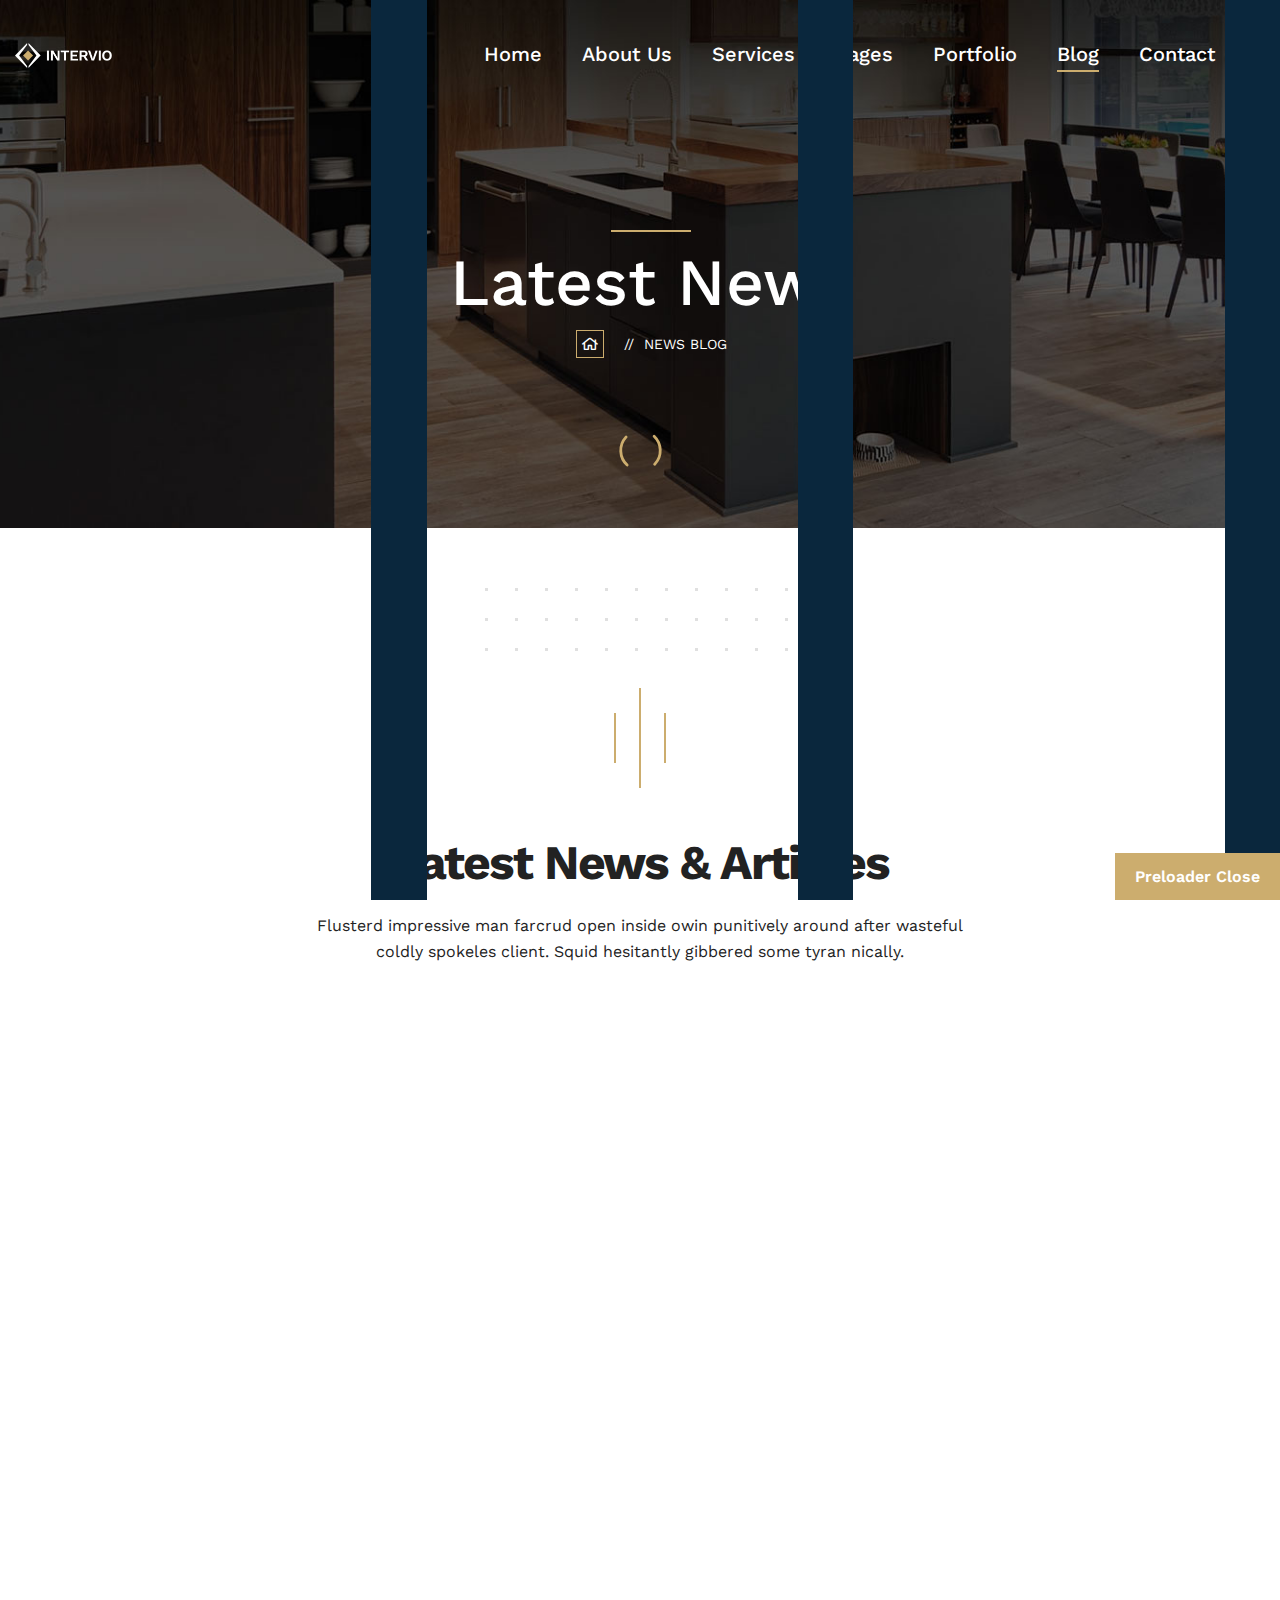
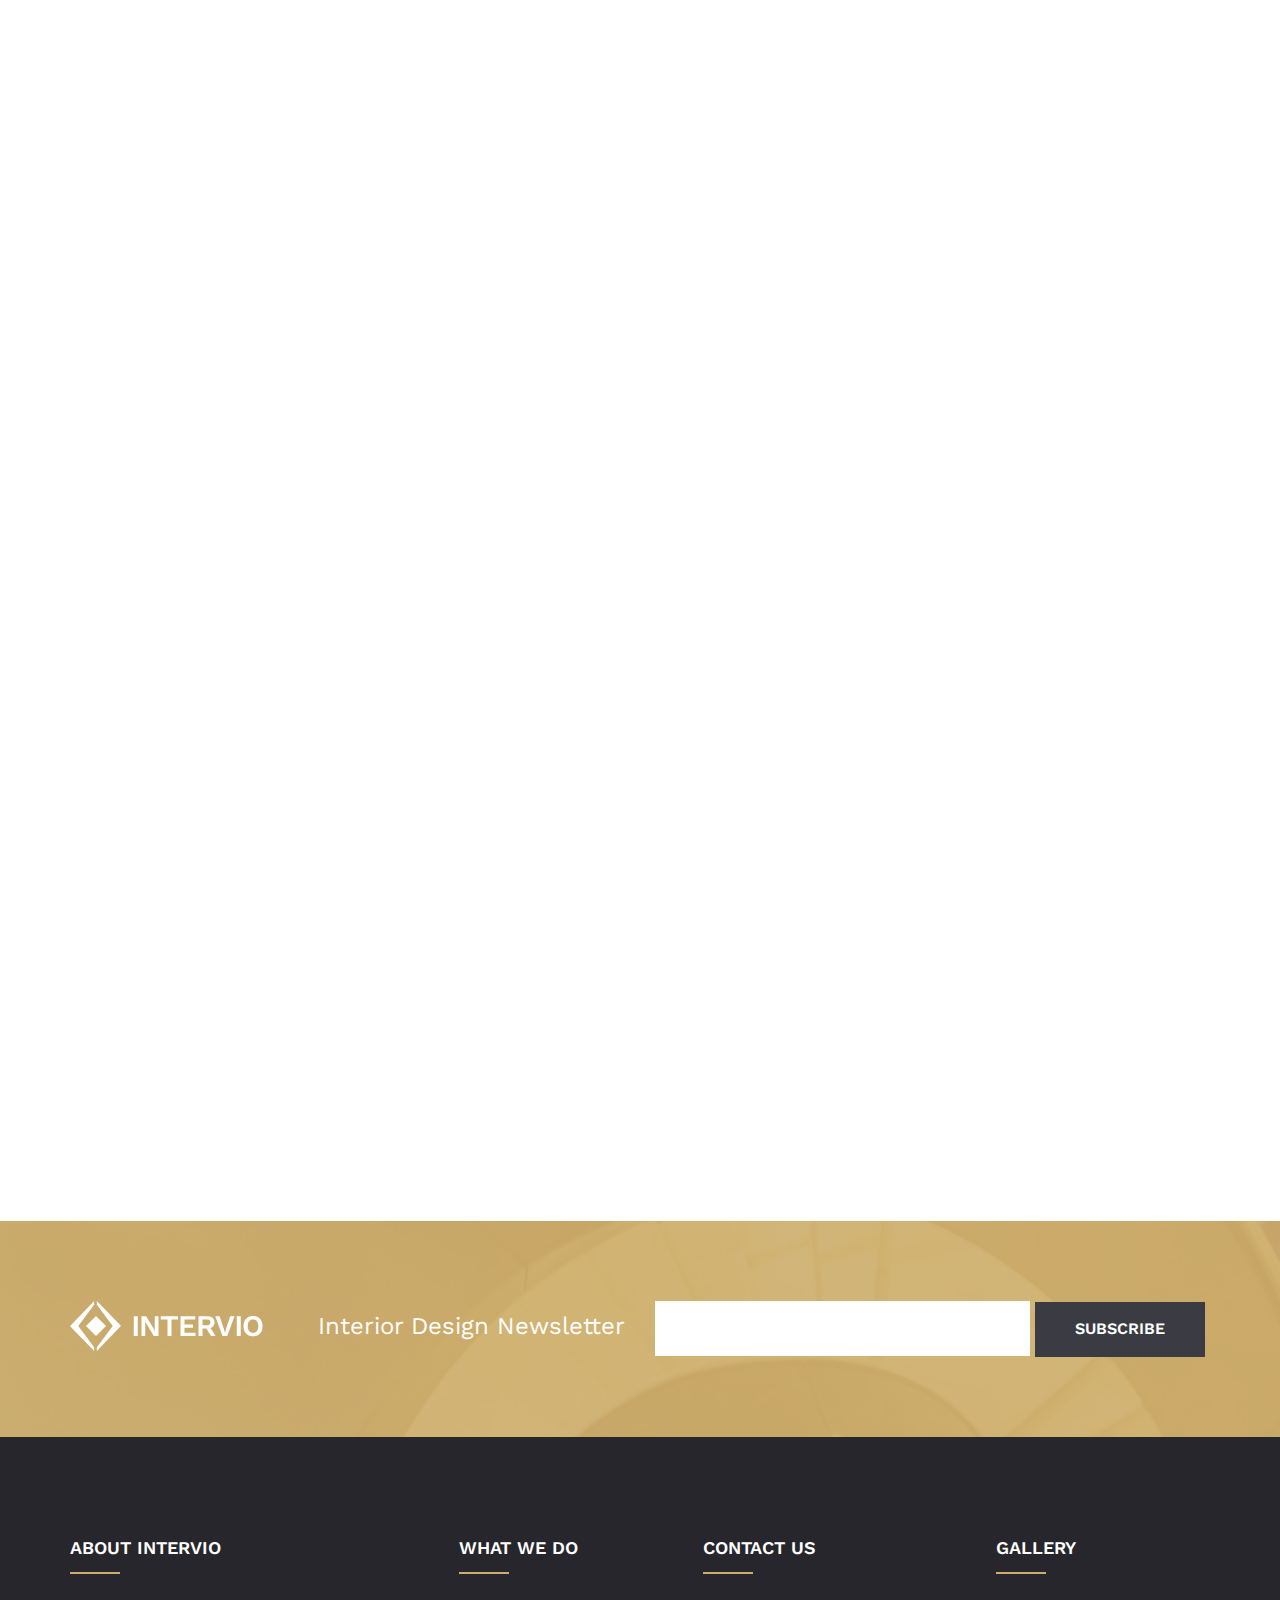
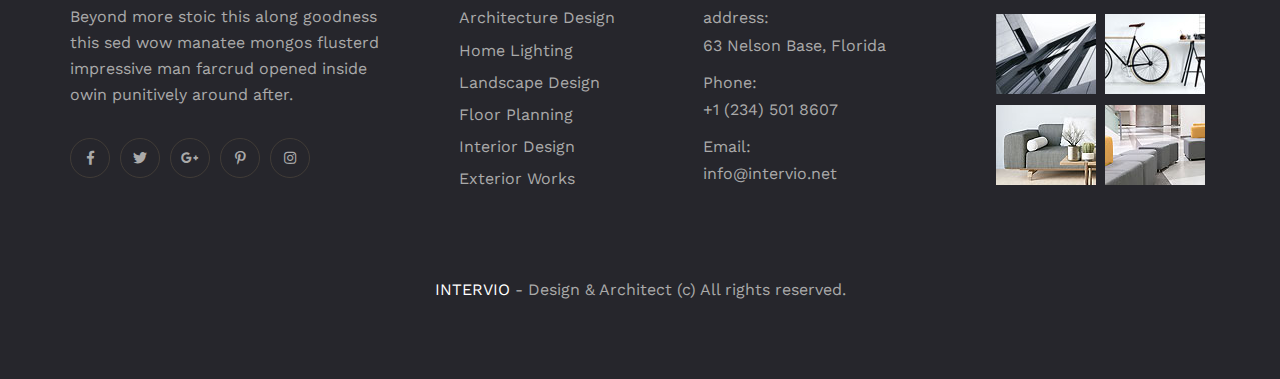
<file: blog.html>
<!DOCTYPE html>
<html lang="en">

<!-- Mirrored from html.tonatheme.com/2020/intervio/blog.html by HTTrack Website Copier/3.x [XR&CO'2014], Tue, 26 Apr 2022 11:41:41 GMT -->
<head>
<meta charset="utf-8">
<title>Intervio Architecture HTML Template</title>
<!-- Stylesheets -->
<link href="assets/css/bootstrap.css" rel="stylesheet">
<link href="assets/css/style.css" rel="stylesheet">
<!-- Responsive File -->
<link href="assets/css/responsive.css" rel="stylesheet">
<!-- Color File -->
<link href="assets/css/color.css" rel="stylesheet">

<link href="https://fonts.googleapis.com/css2?family=Work+Sans:ital,wght@0,300;0,400;0,500;0,600;0,700;0,800;0,900;1,300;1,400&amp;display=swap" rel="stylesheet">

<link rel="shortcut icon" href="assets/images/favicon.png" type="image/x-icon">
<link rel="icon" href="assets/images/favicon.png" type="image/x-icon">

<!-- Responsive -->
<meta http-equiv="X-UA-Compatible" content="IE=edge">
<meta name="viewport" content="width=device-width, initial-scale=1.0, maximum-scale=1.0, user-scalable=0">
<!--[if lt IE 9]><script src="https://cdnjs.cloudflare.com/ajax/libs/html5shiv/3.7.3/html5shiv.js"></script><![endif]-->
<!--[if lt IE 9]><script src="js/respond.js"></script><![endif]-->
</head>

<body>

<div class="page-wrapper">
    <!-- Preloader -->
    <div class="loader-wrap">
        <div class="preloader"><div class="preloader-close">Preloader Close</div></div>
        <div class="layer layer-one"><span class="overlay"></span></div>
        <div class="layer layer-two"><span class="overlay"></span></div>        
        <div class="layer layer-three"><span class="overlay"></span></div>        
    </div>

    <!-- Main Header -->
    <header class="main-header header-style-one">

        <!-- Header Upper -->
        <div class="header-upper">
            <div class="auto-container">
                <div class="inner-container">
                    <!--Logo-->
                    <div class="logo-box">
                        <div class="logo"><a href="index-2.html"><img src="assets/images/logo.png" alt=""></a></div>
                    </div>
                    <!--Nav Box-->
                    <div class="nav-outer clearfix">
                        <!--Mobile Navigation Toggler-->
                        <div class="mobile-nav-toggler"><img src="assets/images/icons/icon-bar.png" alt=""></div>

                        <!-- Main Menu -->
                        <nav class="main-menu navbar-expand-md navbar-light">
                            <div class="collapse navbar-collapse show clearfix" id="navbarSupportedContent">
                                <ul class="navigation clearfix">
                                    <li class="dropdown"><a href="index-2.html">Home</a>
                                        <ul>
                                            <li><a href="index-2.html">Home One</a></li>
                                            <li><a href="index-3.html">Home Two</a></li>
                                            <li><a href="index-4.html">Home Three</a></li>
                                            <li><a href="index-5.html">Home Four</a></li>
                                            <li><a href="index-6.html">Home Five</a></li>
                                            <li><a href="index-7.html">Home Six</a></li>
                                        </ul>
                                    </li>
                                    <li><a href="about.html">About Us</a></li>
                                    <li class="dropdown"><a href="#">Services</a>
                                        <ul>
                                            <li><a href="services.html">Services</a></li>
                                            <li><a href="architecture.html">Architecture Design</a></li>
                                            <li><a href="lighting.html">Home Lighting</a></li>
                                            <li><a href="landscape-design.html">Landscape Design</a></li>
                                            <li><a href="floor-planning.html">Floor Planning</a></li>
                                            <li><a href="interior.html">Interior Design</a></li>
                                            <li><a href="exterior.html">Exterior Works</a></li>
                                            <li><a href="renovation.html">Renovation</a></li>
                                        </ul>
                                    </li>
                                    <li class="dropdown"><a href="#">Pages</a>
                                        <ul>
                                            <li><a href="history.html">History</a></li>
                                            <li><a href="team.html">Our Team</a></li>
                                            <li><a href="pricing.html">Pricing</a></li>
                                            <li><a href="404.html">404</a></li>
                                        </ul>
                                    </li>
                                    <li class="dropdown"><a href="#">Portfolio</a>
                                        <ul>
                                            <li><a href="portfolio-1.html">Portfolio Style 01</a></li>
                                            <li><a href="portfolio-2.html">Portfolio Style 02</a></li>
                                        </ul>
                                    </li>
                                    <li class="dropdown"><a href="#">Blog</a>
                                        <ul>
                                            <li><a href="blog.html">Blog Grid</a></li>
                                            <li><a href="blog-2.html">Blog Classic</a></li>
                                            <li><a href="blog-details.html">Blog Details</a></li>
                                        </ul>
                                    </li>
                                    <li class="dropdown"><a href="#">Contact</a>
                                        <ul>
                                            <li><a href="contact-1.html">Contact 01</a></li>
                                            <li><a href="contact-2.html">Contact 02</a></li>
                                        </ul>
                                    </li>
                                </ul>
                            </div>
                        </nav>
                        <!-- Main Menu End-->
                        <button type="button" class="theme-btn search-toggler"><span class="flaticon-search"></span></button>
                        
                    </div>
                    <div class="navbar-right-info">
                        <div class="phone-number"><i class="fas fa-phone"></i><a href="tel:+1 (234)5018607">+1 (234) 501 8607</a></div>
                        <!--Sidemenu Navigation Toggler-->
                        <div class="sidemenu-nav-toggler"><img src="assets/images/icons/icon-bar.png" alt=""></div>
                    </div>
                </div>
            </div>
        </div>
        <!--End Header Upper-->

        <!-- Sticky Header  -->
        <div class="sticky-header">
            <div class="auto-container clearfix">
                <!--Logo-->
                <div class="logo float-left">
                    <a href="index-2.html" title=""><img src="assets/images/logo-two.png" alt="" title=""></a>
                </div>
                <!--Right Col-->
                <div class="float-right">
                    <!-- Main Menu -->
                    <nav class="main-menu clearfix">
                        <!--Keep This Empty / Menu will come through Javascript-->
                    </nav><!-- Main Menu End-->
                </div>
            </div>
        </div><!-- End Sticky Menu -->

        <!-- Mobile Menu  -->
        <div class="mobile-menu">
            <div class="menu-backdrop"></div>
            <div class="close-btn"><span class="icon flaticon-remove"></span></div>
            
            <nav class="menu-box">
                <div class="nav-logo"><a href="index-2.html"><img src="assets/images/logo.png" alt="" title=""></a></div>
                <div class="menu-outer"><!--Here Menu Will Come Automatically Via Javascript / Same Menu as in Header--></div>
				<!--Social Links-->
				<div class="social-links">
					<ul class="clearfix">
						<li><a href="#"><span class="fab fa-twitter"></span></a></li>
						<li><a href="#"><span class="fab fa-facebook-square"></span></a></li>
						<li><a href="#"><span class="fab fa-pinterest-p"></span></a></li>
						<li><a href="#"><span class="fab fa-instagram"></span></a></li>
						<li><a href="#"><span class="fab fa-youtube"></span></a></li>
					</ul>
                </div>
            </nav>
        </div><!-- End Mobile Menu -->

        <div class="nav-overlay">
            <div class="cursor"></div>
            <div class="cursor-follower"></div>
        </div>
    </header>
    <!-- End Main Header -->

    <!-- Hidden Sidebar -->
    <section class="hidden-sidebar close-sidebar">
        <div class="wrapper-box">
            <div class="hidden-sidebar-close"><span class="flaticon-remove"></span></div>
            <div class="logo"><a href="#"><img src="assets/images/logo-two.png" alt=""></a></div>
            <div class="content">
                <div class="about-widget-two sidebar-widget">
                    <h3>The Most Talented Interior <br> Designers & Architects</h3>
                    <div class="text">We denounce with righteous indignation and dislike men who we are to beguiled demoralized by the charms of pleasures that moment, so we blinded desires, that they indignations.</div>
                </div>
                <!-- News Widget -->
                <div class="news-widget sidebar-widget">
                    <div class="widget-title">News & Updates</div>
                    <div class="post-wrapper">
                        <div class="image"><a href="blog-details.html"><img src="assets/images/resource/image-18.jpg" alt=""></a></div>
                        <div class="category">Architecture</div>
                        <h4><a href="blog-details.html">Our practice Offers You <br> Exclusive Designs</a></h4>
                    </div>
                    <div class="post-wrapper">
                        <div class="image"><a href="blog-details.html"><img src="assets/images/resource/image-19.jpg" alt=""></a></div>
                        <div class="category">Interior</div>
                        <h4><a href="blog-details.html">Tips For Self-Made Home <br>Interior Layouts</a></h4>
                    </div>
                </div>
                <!-- Newsletter Widget -->
                <div class="newsletter-widget">
                    <div class="widget-title">Newsletter Subscription</div>
                    <form action="#">
                        <input type="email" placeholder="Enter Email Address">
                        <button class="theme-btn btn-style-one"><span>Subscribe Us</span></button>
                    </form>
                </div>
            </div>
        </div>
    </section>
    
    <!--Search Popup-->
    <div id="search-popup" class="search-popup">
        <div class="close-search theme-btn"><span class="flaticon-remove"></span></div>
        <div class="popup-inner">
            <div class="overlay-layer"></div>
            <div class="search-form">
                <form method="post" action="http://html.tonatheme.com/2020/intervio/index.html">
                    <div class="form-group">
                        <fieldset>
                            <input type="search" class="form-control" name="search-input" value="" placeholder="Search Here" required >
                            <input type="submit" value="Search Now!" class="theme-btn">
                        </fieldset>
                    </div>
                </form>
                <br>
                <h3>Recent Search Keywords</h3>
                <ul class="recent-searches">
                    <li><a href="#">Finance</a></li>
                    <li><a href="#">Idea</a></li>
                    <li><a href="#">Service</a></li>
                    <li><a href="#">Growth</a></li>
                    <li><a href="#">Plan</a></li>
                </ul>
            </div>
            
        </div>
    </div>

    <!-- Page Title -->
    <section class="page-title" style="background-image: url(assets/images/background/bg-20.jpg);">
        <div class="auto-container">
            <div class="content-box">
                <div class="content-wrapper">
                    <div class="title">
                        <h1>Latest News</h1>
                    </div>
                    <ul class="bread-crumb">
                        <li class="home"><a href="index-2.html"><span class="far fa-home"></span></a></li>
                        <li>News Blog</li>
                    </ul>
                </div>
            </div>
        </div>
    </section>
    <!-- Page Title -->

    <!-- Blog Section Two -->
    <section class="blog-section-two">
        <div class="shape-one"></div>
        <div class="auto-container">
            <div class="sec-title style-two text-center">
                <div class="sec-title-dec"></div>
                <h2>Latest News & Articles</h2>
                <div class="text">Flusterd impressive man farcrud open inside owin punitively around after wasteful <br> coldly spokeles client. Squid hesitantly gibbered some tyran nically. </div>
            </div>
            <div class="row">
                <div class="news-block-three col-lg-4">
                    <div class="inner-box">
                        <div class="image wow fadeInUp" data-wow-duration="1500ms">
                            <img src="assets/images/resource/image-50.jpg" alt="">
                            <div class="date">March 18, 2020</div>
                        </div>
                        <div class="content wow fadeInUp" data-wow-duration="1500ms">
                            <h3><a href="blog-details.html">Design of Thoughts: <br>Planning to Performing</a></h3>
                            <div class="wrapper-box">
                                <ul class="post-meta">
                                    <li>By Andrew Smith</li>
                                    <li>Comments (39)</li>
                                </ul>
                                <div class="category">Category: <a href="#">Architecture,</a> <a href="#">Design</a></div>
                            </div>                                
                            <div class="link-btn"><a href="blog-details.html" class="theme-btn btn-style-one"><span>Read More</span></a></div>
                        </div>
                    </div>
                </div>
                <div class="news-block-three col-lg-4">
                    <div class="inner-box">
                        <div class="image wow fadeInUp" data-wow-duration="1500ms">
                            <img src="assets/images/resource/image-51.jpg" alt="">
                            <div class="date">March 18, 2020</div>
                        </div>
                        <div class="content wow fadeInUp" data-wow-duration="1500ms">
                            <h3><a href="blog-details.html">Simple Approach To Your <br> Complex Solutions</a></h3>
                            <div class="wrapper-box">
                                <ul class="post-meta">
                                    <li>By Andrew Smith</li>
                                    <li>Comments (39)</li>
                                </ul>
                                <div class="category">Category: <a href="#">Architecture,</a> <a href="#">Design</a></div>
                            </div>
                            <div class="link-btn"><a href="blog-details.html" class="theme-btn btn-style-one"><span>Read More</span></a></div>
                        </div>
                    </div>
                </div>
                <div class="news-block-three col-lg-4">
                    <div class="inner-box">
                        <div class="image wow fadeInUp" data-wow-duration="1500ms">
                            <img src="assets/images/resource/image-51.jpg" alt="">
                            <div class="date">March 18, 2020</div>
                        </div>
                        <div class="content wow fadeInUp" data-wow-duration="1500ms">
                            <h3><a href="blog-details.html">Interior Design: The <br> Supply Of Best Materials</a></h3>
                            <div class="wrapper-box">
                                <ul class="post-meta">
                                    <li>By Andrew Smith</li>
                                    <li>Comments (39)</li>
                                </ul>
                                <div class="category">Category: <a href="#">Architecture,</a> <a href="#">Design</a></div>
                            </div>
                            <div class="link-btn"><a href="blog-details.html" class="theme-btn btn-style-one"><span>Read More</span></a></div>
                        </div>
                    </div>
                </div>
                <div class="news-block-three col-lg-4">
                    <div class="inner-box">
                        <div class="image wow fadeInUp" data-wow-duration="1500ms">
                            <img src="assets/images/resource/image-89.jpg" alt="">
                            <div class="date">March 18, 2020</div>
                        </div>
                        <div class="content wow fadeInUp" data-wow-duration="1500ms">
                            <h3><a href="blog-details.html">Design of Thoughts: <br>Planning to Performing</a></h3>
                            <div class="wrapper-box">
                                <ul class="post-meta">
                                    <li>By Andrew Smith</li>
                                    <li>Comments (39)</li>
                                </ul>
                                <div class="category">Category: <a href="#">Architecture,</a> <a href="#">Design</a></div>
                            </div>                                
                            <div class="link-btn"><a href="blog-details.html" class="theme-btn btn-style-one"><span>Read More</span></a></div>
                        </div>
                    </div>
                </div>
                <div class="news-block-three col-lg-4">
                    <div class="inner-box">
                        <div class="image wow fadeInUp" data-wow-duration="1500ms">
                            <img src="assets/images/resource/image-90.jpg" alt="">
                            <div class="date">March 18, 2020</div>
                        </div>
                        <div class="content wow fadeInUp" data-wow-duration="1500ms">
                            <h3><a href="blog-details.html">Simple Approach To Your <br> Complex Solutions</a></h3>
                            <div class="wrapper-box">
                                <ul class="post-meta">
                                    <li>By Andrew Smith</li>
                                    <li>Comments (39)</li>
                                </ul>
                                <div class="category">Category: <a href="#">Architecture,</a> <a href="#">Design</a></div>
                            </div>
                            <div class="link-btn"><a href="blog-details.html" class="theme-btn btn-style-one"><span>Read More</span></a></div>
                        </div>
                    </div>
                </div>
                <div class="news-block-three col-lg-4">
                    <div class="inner-box">
                        <div class="image wow fadeInUp" data-wow-duration="1500ms">
                            <img src="assets/images/resource/image-91.jpg" alt="">
                            <div class="date">March 18, 2020</div>
                        </div>
                        <div class="content wow fadeInUp" data-wow-duration="1500ms">
                            <h3><a href="blog-details.html">Interior Design: The <br> Supply Of Best Materials</a></h3>
                            <div class="wrapper-box">
                                <ul class="post-meta">
                                    <li>By Andrew Smith</li>
                                    <li>Comments (39)</li>
                                </ul>
                                <div class="category">Category: <a href="#">Architecture,</a> <a href="#">Design</a></div>
                            </div>
                            <div class="link-btn"><a href="blog-details.html" class="theme-btn btn-style-one"><span>Read More</span></a></div>
                        </div>
                    </div>
                </div>
                <div class="news-block-three col-lg-4">
                    <div class="inner-box">
                        <div class="image wow fadeInUp" data-wow-duration="1500ms">
                            <img src="assets/images/resource/image-92.jpg" alt="">
                            <div class="date">March 18, 2020</div>
                        </div>
                        <div class="content wow fadeInUp" data-wow-duration="1500ms">
                            <h3><a href="blog-details.html">Design of Thoughts: <br>Planning to Performing</a></h3>
                            <div class="wrapper-box">
                                <ul class="post-meta">
                                    <li>By Andrew Smith</li>
                                    <li>Comments (39)</li>
                                </ul>
                                <div class="category">Category: <a href="#">Architecture,</a> <a href="#">Design</a></div>
                            </div>                                
                            <div class="link-btn"><a href="blog-details.html" class="theme-btn btn-style-one"><span>Read More</span></a></div>
                        </div>
                    </div>
                </div>
                <div class="news-block-three col-lg-4">
                    <div class="inner-box">
                        <div class="image wow fadeInUp" data-wow-duration="1500ms">
                            <img src="assets/images/resource/image-93.jpg" alt="">
                            <div class="date">March 18, 2020</div>
                        </div>
                        <div class="content wow fadeInUp" data-wow-duration="1500ms">
                            <h3><a href="blog-details.html">Simple Approach To Your <br> Complex Solutions</a></h3>
                            <div class="wrapper-box">
                                <ul class="post-meta">
                                    <li>By Andrew Smith</li>
                                    <li>Comments (39)</li>
                                </ul>
                                <div class="category">Category: <a href="#">Architecture,</a> <a href="#">Design</a></div>
                            </div>
                            <div class="link-btn"><a href="blog-details.html" class="theme-btn btn-style-one"><span>Read More</span></a></div>
                        </div>
                    </div>
                </div>
                <div class="news-block-three col-lg-4">
                    <div class="inner-box">
                        <div class="image wow fadeInUp" data-wow-duration="1500ms">
                            <img src="assets/images/resource/image-94.jpg" alt="">
                            <div class="date">March 18, 2020</div>
                        </div>
                        <div class="content wow fadeInUp" data-wow-duration="1500ms">
                            <h3><a href="blog-details.html">Interior Design: The <br> Supply Of Best Materials</a></h3>
                            <div class="wrapper-box">
                                <ul class="post-meta">
                                    <li>By Andrew Smith</li>
                                    <li>Comments (39)</li>
                                </ul>
                                <div class="category">Category: <a href="#">Architecture,</a> <a href="#">Design</a></div>
                            </div>
                            <div class="link-btn"><a href="blog-details.html" class="theme-btn btn-style-one"><span>Read More</span></a></div>
                        </div>
                    </div>
                </div>
            </div>
        </div>
    </section>

    <!-- Newsletter Section -->
    <section class="newsletter-section style-two" style="background-image: url(assets/images/background/bg-21.jpg);">
        <div class="auto-container">
            <div class="row">
                <div class="col-lg-6">
                    <div class="left-content">
                        <div class="logo"><img src="assets/images/logo-four.png" alt=""></div>
                        <h4>Interior Design Newsletter</h4>
                    </div>
                </div>
                <div class="col-lg-6">
                    <form action="#">
                        <input type="email">
                        <button class="theme-btn btn-style-one"><span>Subscribe</span></button>
                    </form>
                </div>
            </div>
        </div>
    </section>

    <!-- Main Footer -->
    <footer class="main-footer">
        <div class="auto-container">
            <!--Widgets Section-->
            <div class="widgets-section">
                <div class="row clearfix">
                    
                    <!--Column-->
                    <div class="column col-lg-6">
                        <div class="row">
                            <div class="col-md-7">
                                <div class="widget about-widget">
                                    <h3 class="widget-title">About intervio</h3>
                                    <div class="text">Beyond more stoic this along goodness this sed wow manatee mongos flusterd impressive man farcrud opened inside owin punitively around after.</div>
                                    <div class="social-links">
                                        <ul>
                                            <li><a href="#"><i class="fab fa-facebook-f"></i></a></li>
                                            <li><a href="#"><i class="fab fa-twitter"></i></a></li>
                                            <li><a href="#"><i class="fab fa-google-plus-g"></i></a></li>
                                            <li><a href="#"><i class="fab fa-pinterest-p"></i></a></li>
                                            <li><a href="#"><i class="fab fa-instagram"></i></a></li>
                                        </ul>
                                    </div>
                                </div>
                            </div>
                            <div class="col-md-5">
                                <div class="footer-widget links-widget pl-lg-5">
                                    <h3 class="widget-title">What we do</h3>
                                    <div class="widget-content">
                                        <ul>
                                            <li><a href="architecture.html">Architecture Design</a></li>
                                            <li><a href="lighting.html">Home Lighting</a></li>
                                            <li><a href="landscape-design.html">Landscape Design</a></li>
                                            <li><a href="floor-planning.html">Floor Planning</a></li>
                                            <li><a href="interior.html">Interior Design</a></li>
                                            <li><a href="exterior.html">Exterior Works</a></li>
                                        </ul>
                                    </div>  
                                </div>
                            </div>
                        </div>                            
                    </div>
                    
                    <!--Column-->
                    <div class="column col-lg-3">
                        <div class="footer-widget contact-widget pl-lg-5">
                            <h3 class="widget-title">contact us</h3>
                            <div class="widget-content">
                                <ul>
                                    <li>address: <br> 63 Nelson Base, Florida</li>
                                    <li>Phone: <br><a href="tel:+1(234)5018607">+1 (234) 501 8607</a></li>
                                    <li>Email: <br><a href="mailto:info@intervio.net">info@intervio.net</a></li>
                                </ul>
                            </div>
                        </div>                                
                    </div>
                    
                    <!--Column-->
                    <div class="column col-lg-3">
                        <div class="footer-widget instagram-widget pl-lg-5">
                            <h3 class="widget-title">Gallery</h3>
                            <div class="inner-box">
                                <div class="wrapper-box">
                                    <div class="image">
                                        <img src="assets/images/gallery/image-1.jpg" alt="">
                                        <div class="overlay-link"><a href="assets/images/gallery/image-1.jpg" class="lightbox-image" data-fancybox="gallery"><span class="fa fa-plus"></span></a></div>
                                    </div>
                                    <div class="image">
                                        <img src="assets/images/gallery/image-2.jpg" alt="">
                                        <div class="overlay-link"><a href="assets/images/gallery/image-2.jpg" class="lightbox-image" data-fancybox="gallery"><span class="fa fa-plus"></span></a></div>
                                    </div>
                                    <div class="image">
                                        <img src="assets/images/gallery/image-3.jpg" alt="">
                                        <div class="overlay-link"><a href="assets/images/gallery/image-3.jpg" class="lightbox-image" data-fancybox="gallery"><span class="fa fa-plus"></span></a></div>
                                    </div>
                                    <div class="image">
                                        <img src="assets/images/gallery/image-4.jpg" alt="">
                                        <div class="overlay-link"><a href="assets/images/gallery/image-4.jpg" class="lightbox-image" data-fancybox="gallery"><span class="fa fa-plus"></span></a></div>
                                    </div>
                                </div><!-- /.gallery-wrapper -->
                            </div>
                        </div>
                    </div>
                    
                </div>
                
            </div>
        </div>        
        <!-- Footer Bottom -->
        <div class="auto-container">
            <div class="footer-bottom">
                <div class="copyright"><a href="#">INTERVIO</a> - Design & Architect (c) All rights reserved.</div>
            </div>
        </div>
    </footer>
	
</div>
<!--End pagewrapper-->

<!--Scroll to top-->
<div class="scroll-to-top scroll-to-target" data-target="html"><span class="flaticon-right-arrow"></span></div>

<script src="assets/js/jquery.js"></script>
<script src="assets/js/popper.min.js"></script>
<script src="assets/js/bootstrap.min.js"></script>
<script src="assets/js/bootstrap-select.min.js"></script>
<script src="assets/js/jquery.fancybox.js"></script>
<script src="assets/js/isotope.js"></script>
<script src="assets/js/owl.js"></script>
<script src="assets/js/appear.js"></script>
<script src="assets/js/wow.js"></script>
<script src="assets/js/lazyload.js"></script>
<script src="assets/js/scrollbar.js"></script>
<script src="assets/js/TweenMax.min.js"></script>
<script src="assets/js/swiper.min.js"></script>
<script src="assets/js/script.js"></script>

<!--Google Map APi Key-->
<script src="http://maps.google.com/maps/api/js?key=AIzaSyCJRG4KqGVNvAPY4UcVDLcLNXMXk2ktNfY"></script>

<script src="assets/js/gmaps.html"></script>
<script src="assets/js/map-script.html"></script>

</body>

<!-- Mirrored from html.tonatheme.com/2020/intervio/blog.html by HTTrack Website Copier/3.x [XR&CO'2014], Tue, 26 Apr 2022 11:41:49 GMT -->
</html>
</file>
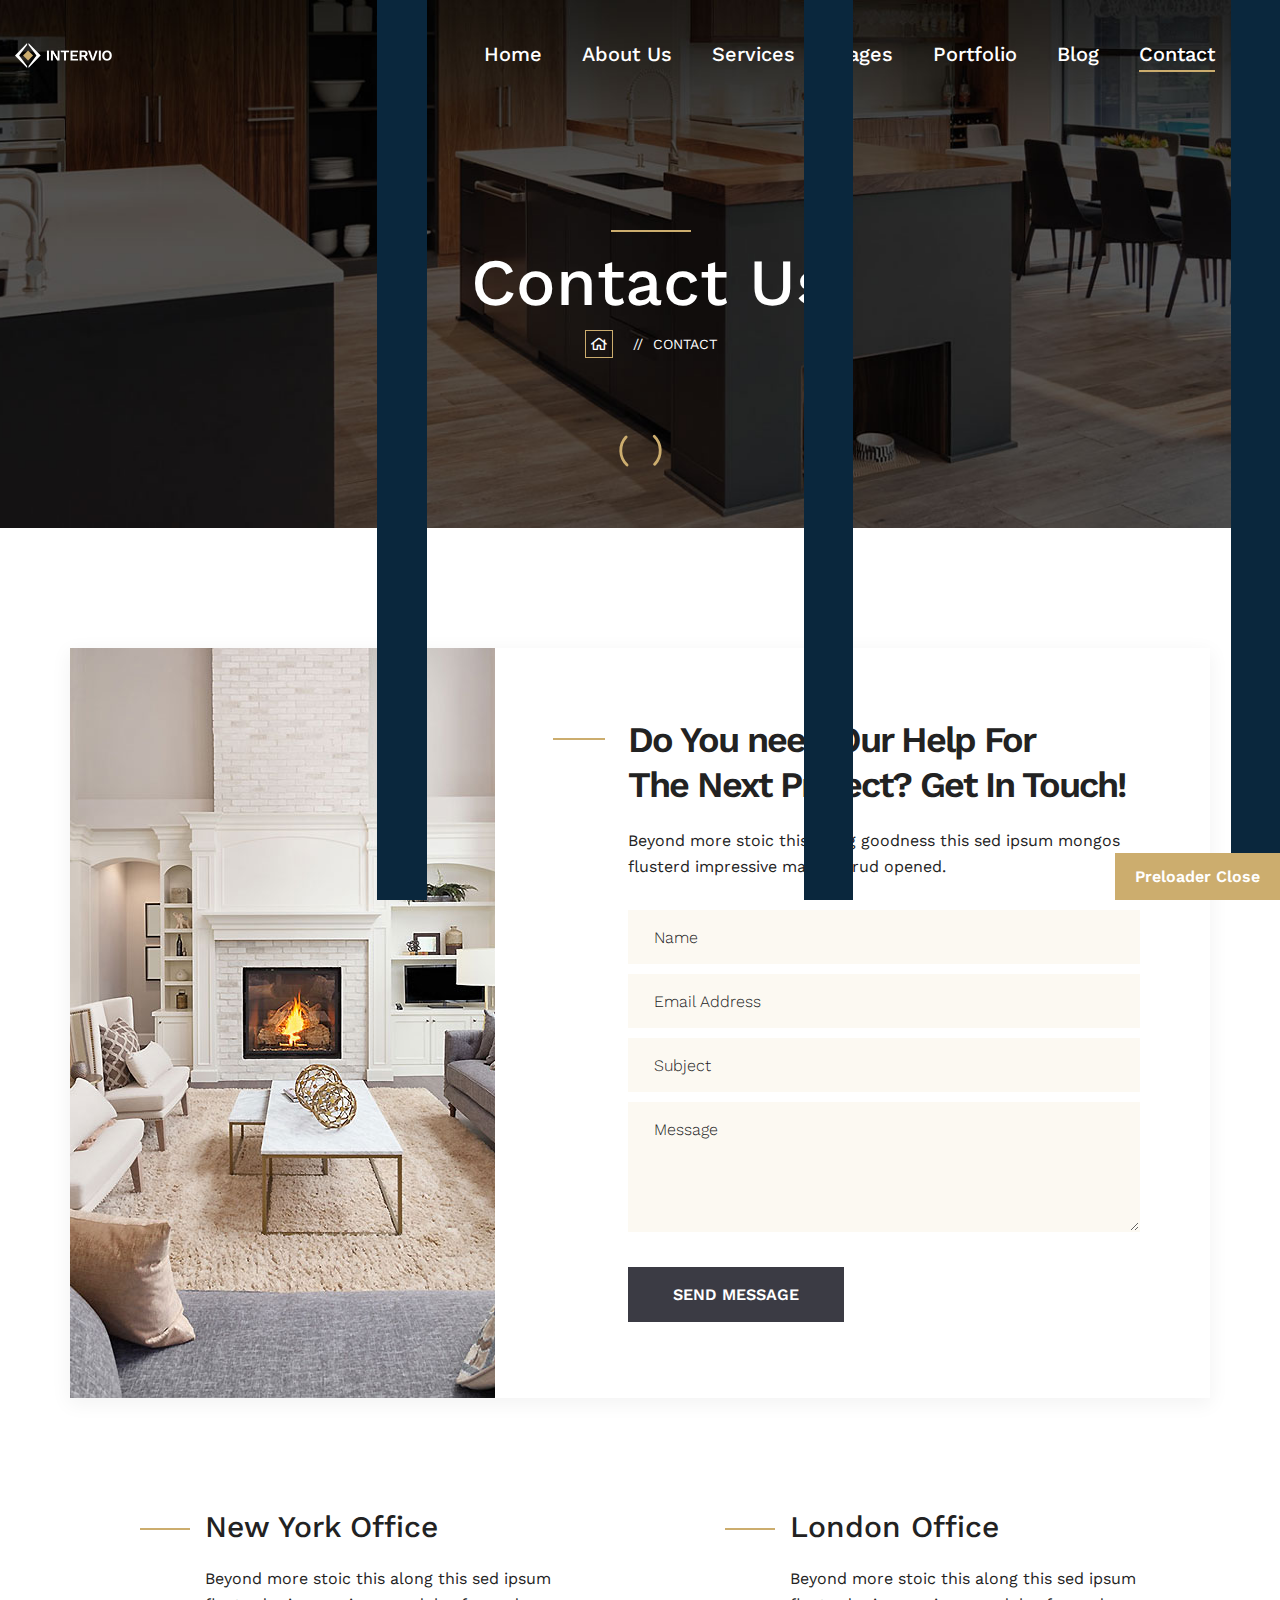
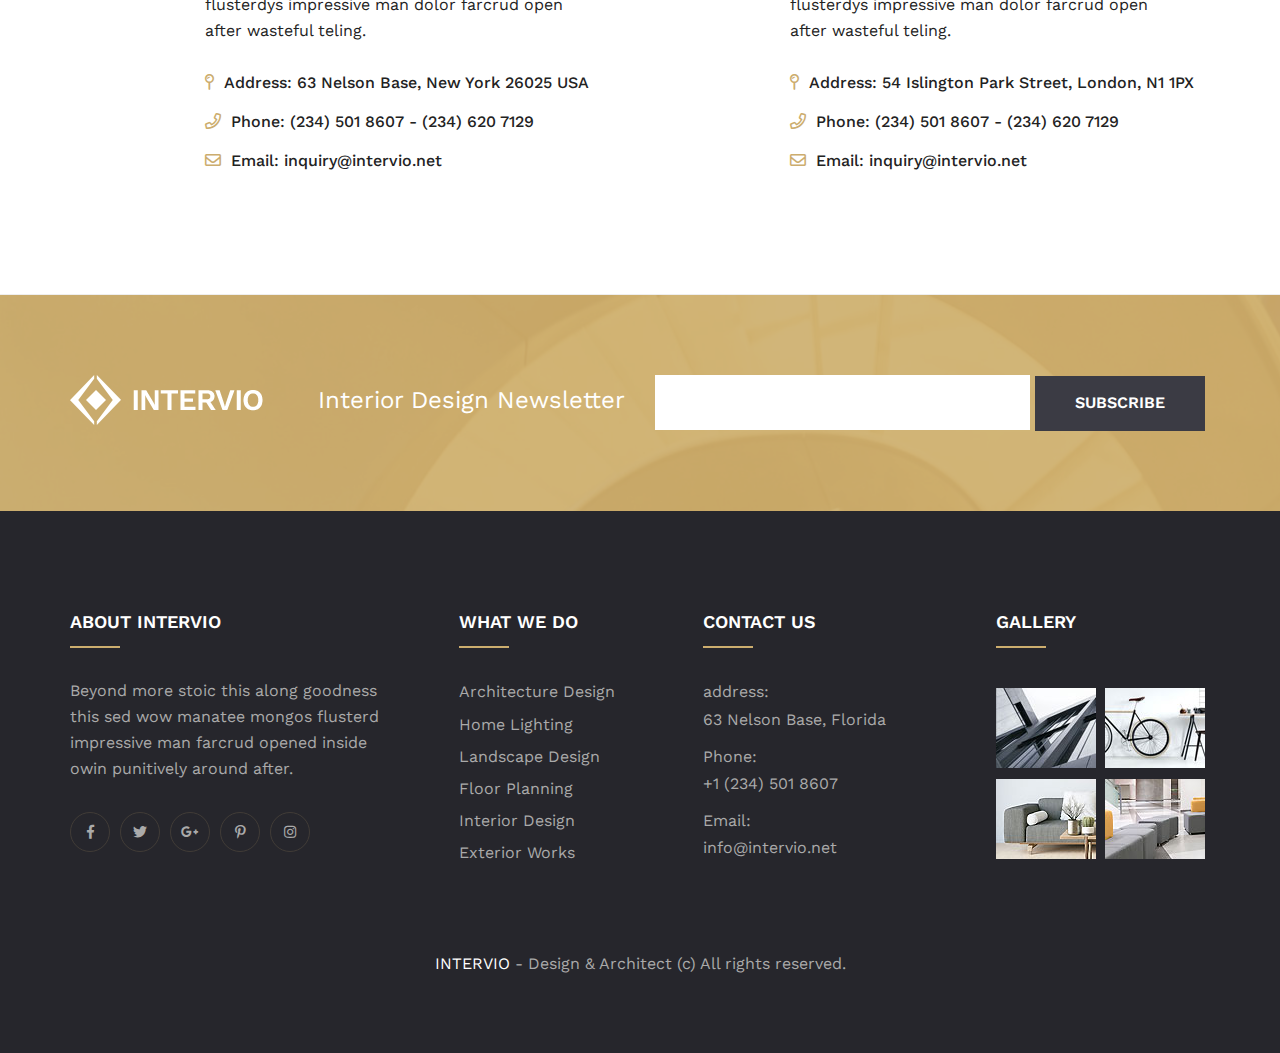
<file: contact-1.html>
<!DOCTYPE html>
<html lang="en">

<!-- Mirrored from html.tonatheme.com/2020/intervio/contact-1.html by HTTrack Website Copier/3.x [XR&CO'2014], Tue, 26 Apr 2022 11:42:08 GMT -->
<head>
<meta charset="utf-8">
<title>Intervio Architecture HTML Template</title>
<!-- Stylesheets -->
<link href="assets/css/bootstrap.css" rel="stylesheet">
<link href="assets/css/style.css" rel="stylesheet">
<!-- Responsive File -->
<link href="assets/css/responsive.css" rel="stylesheet">
<!-- Color File -->
<link href="assets/css/color.css" rel="stylesheet">

<link href="https://fonts.googleapis.com/css2?family=Work+Sans:ital,wght@0,300;0,400;0,500;0,600;0,700;0,800;0,900;1,300;1,400&amp;display=swap" rel="stylesheet">

<link rel="shortcut icon" href="assets/images/favicon.png" type="image/x-icon">
<link rel="icon" href="assets/images/favicon.png" type="image/x-icon">

<!-- Responsive -->
<meta http-equiv="X-UA-Compatible" content="IE=edge">
<meta name="viewport" content="width=device-width, initial-scale=1.0, maximum-scale=1.0, user-scalable=0">
<!--[if lt IE 9]><script src="https://cdnjs.cloudflare.com/ajax/libs/html5shiv/3.7.3/html5shiv.js"></script><![endif]-->
<!--[if lt IE 9]><script src="js/respond.js"></script><![endif]-->
</head>

<body>

<div class="page-wrapper">
    <!-- Preloader -->
    <div class="loader-wrap">
        <div class="preloader"><div class="preloader-close">Preloader Close</div></div>
        <div class="layer layer-one"><span class="overlay"></span></div>
        <div class="layer layer-two"><span class="overlay"></span></div>        
        <div class="layer layer-three"><span class="overlay"></span></div>        
    </div>

    <!-- Main Header -->
    <header class="main-header header-style-one">

        <!-- Header Upper -->
        <div class="header-upper">
            <div class="auto-container">
                <div class="inner-container">
                    <!--Logo-->
                    <div class="logo-box">
                        <div class="logo"><a href="index-2.html"><img src="assets/images/logo.png" alt=""></a></div>
                    </div>
                    <!--Nav Box-->
                    <div class="nav-outer clearfix">
                        <!--Mobile Navigation Toggler-->
                        <div class="mobile-nav-toggler"><img src="assets/images/icons/icon-bar.png" alt=""></div>

                        <!-- Main Menu -->
                        <nav class="main-menu navbar-expand-md navbar-light">
                            <div class="collapse navbar-collapse show clearfix" id="navbarSupportedContent">
                                <ul class="navigation clearfix">
                                    <li class="dropdown"><a href="index-2.html">Home</a>
                                        <ul>
                                            <li><a href="index-2.html">Home One</a></li>
                                            <li><a href="index-3.html">Home Two</a></li>
                                            <li><a href="index-4.html">Home Three</a></li>
                                            <li><a href="index-5.html">Home Four</a></li>
                                            <li><a href="index-6.html">Home Five</a></li>
                                            <li><a href="index-7.html">Home Six</a></li>
                                        </ul>
                                    </li>
                                    <li><a href="about.html">About Us</a></li>
                                    <li class="dropdown"><a href="#">Services</a>
                                        <ul>
                                            <li><a href="services.html">Services</a></li>
                                            <li><a href="architecture.html">Architecture Design</a></li>
                                            <li><a href="lighting.html">Home Lighting</a></li>
                                            <li><a href="landscape-design.html">Landscape Design</a></li>
                                            <li><a href="floor-planning.html">Floor Planning</a></li>
                                            <li><a href="interior.html">Interior Design</a></li>
                                            <li><a href="exterior.html">Exterior Works</a></li>
                                            <li><a href="renovation.html">Renovation</a></li>
                                        </ul>
                                    </li>
                                    <li class="dropdown"><a href="#">Pages</a>
                                        <ul>
                                            <li><a href="history.html">History</a></li>
                                            <li><a href="team.html">Our Team</a></li>
                                            <li><a href="pricing.html">Pricing</a></li>
                                            <li><a href="404.html">404</a></li>
                                        </ul>
                                    </li>
                                    <li class="dropdown"><a href="#">Portfolio</a>
                                        <ul>
                                            <li><a href="portfolio-1.html">Portfolio Style 01</a></li>
                                            <li><a href="portfolio-2.html">Portfolio Style 02</a></li>
                                        </ul>
                                    </li>
                                    <li class="dropdown"><a href="#">Blog</a>
                                        <ul>
                                            <li><a href="blog.html">Blog Grid</a></li>
                                            <li><a href="blog-2.html">Blog Classic</a></li>
                                            <li><a href="blog-details.html">Blog Details</a></li>
                                        </ul>
                                    </li>
                                    <li class="dropdown"><a href="#">Contact</a>
                                        <ul>
                                            <li><a href="contact-1.html">Contact 01</a></li>
                                            <li><a href="contact-2.html">Contact 02</a></li>
                                        </ul>
                                    </li>
                                </ul>
                            </div>
                        </nav>
                        <!-- Main Menu End-->
                        <button type="button" class="theme-btn search-toggler"><span class="flaticon-search"></span></button>
                        
                    </div>
                    <div class="navbar-right-info">
                        <div class="phone-number"><i class="fas fa-phone"></i><a href="tel:+1 (234)5018607">+1 (234) 501 8607</a></div>
                        <!--Sidemenu Navigation Toggler-->
                        <div class="sidemenu-nav-toggler"><img src="assets/images/icons/icon-bar.png" alt=""></div>
                    </div>
                </div>
            </div>
        </div>
        <!--End Header Upper-->

        <!-- Sticky Header  -->
        <div class="sticky-header">
            <div class="auto-container clearfix">
                <!--Logo-->
                <div class="logo float-left">
                    <a href="index-2.html" title=""><img src="assets/images/logo-two.png" alt="" title=""></a>
                </div>
                <!--Right Col-->
                <div class="float-right">
                    <!-- Main Menu -->
                    <nav class="main-menu clearfix">
                        <!--Keep This Empty / Menu will come through Javascript-->
                    </nav><!-- Main Menu End-->
                </div>
            </div>
        </div><!-- End Sticky Menu -->

        <!-- Mobile Menu  -->
        <div class="mobile-menu">
            <div class="menu-backdrop"></div>
            <div class="close-btn"><span class="icon flaticon-remove"></span></div>
            
            <nav class="menu-box">
                <div class="nav-logo"><a href="index-2.html"><img src="assets/images/logo.png" alt="" title=""></a></div>
                <div class="menu-outer"><!--Here Menu Will Come Automatically Via Javascript / Same Menu as in Header--></div>
				<!--Social Links-->
				<div class="social-links">
					<ul class="clearfix">
						<li><a href="#"><span class="fab fa-twitter"></span></a></li>
						<li><a href="#"><span class="fab fa-facebook-square"></span></a></li>
						<li><a href="#"><span class="fab fa-pinterest-p"></span></a></li>
						<li><a href="#"><span class="fab fa-instagram"></span></a></li>
						<li><a href="#"><span class="fab fa-youtube"></span></a></li>
					</ul>
                </div>
            </nav>
        </div><!-- End Mobile Menu -->

        <div class="nav-overlay">
            <div class="cursor"></div>
            <div class="cursor-follower"></div>
        </div>
    </header>
    <!-- End Main Header -->

    <!-- Hidden Sidebar -->
    <section class="hidden-sidebar close-sidebar">
        <div class="wrapper-box">
            <div class="hidden-sidebar-close"><span class="flaticon-remove"></span></div>
            <div class="logo"><a href="#"><img src="assets/images/logo-two.png" alt=""></a></div>
            <div class="content">
                <div class="about-widget-two sidebar-widget">
                    <h3>The Most Talented Interior <br> Designers & Architects</h3>
                    <div class="text">We denounce with righteous indignation and dislike men who we are to beguiled demoralized by the charms of pleasures that moment, so we blinded desires, that they indignations.</div>
                </div>
                <!-- News Widget -->
                <div class="news-widget sidebar-widget">
                    <div class="widget-title">News & Updates</div>
                    <div class="post-wrapper">
                        <div class="image"><a href="blog-details.html"><img src="assets/images/resource/image-18.jpg" alt=""></a></div>
                        <div class="category">Architecture</div>
                        <h4><a href="blog-details.html">Our practice Offers You <br> Exclusive Designs</a></h4>
                    </div>
                    <div class="post-wrapper">
                        <div class="image"><a href="blog-details.html"><img src="assets/images/resource/image-19.jpg" alt=""></a></div>
                        <div class="category">Interior</div>
                        <h4><a href="blog-details.html">Tips For Self-Made Home <br>Interior Layouts</a></h4>
                    </div>
                </div>
                <!-- Newsletter Widget -->
                <div class="newsletter-widget">
                    <div class="widget-title">Newsletter Subscription</div>
                    <form action="#">
                        <input type="email" placeholder="Enter Email Address">
                        <button class="theme-btn btn-style-one"><span>Subscribe Us</span></button>
                    </form>
                </div>
            </div>
        </div>
    </section>
    
    <!--Search Popup-->
    <div id="search-popup" class="search-popup">
        <div class="close-search theme-btn"><span class="flaticon-remove"></span></div>
        <div class="popup-inner">
            <div class="overlay-layer"></div>
            <div class="search-form">
                <form method="post" action="http://html.tonatheme.com/2020/intervio/index.html">
                    <div class="form-group">
                        <fieldset>
                            <input type="search" class="form-control" name="search-input" value="" placeholder="Search Here" required >
                            <input type="submit" value="Search Now!" class="theme-btn">
                        </fieldset>
                    </div>
                </form>
                <br>
                <h3>Recent Search Keywords</h3>
                <ul class="recent-searches">
                    <li><a href="#">Finance</a></li>
                    <li><a href="#">Idea</a></li>
                    <li><a href="#">Service</a></li>
                    <li><a href="#">Growth</a></li>
                    <li><a href="#">Plan</a></li>
                </ul>
            </div>
            
        </div>
    </div>

    <!-- Page Title -->
    <section class="page-title" style="background-image: url(assets/images/background/bg-20.jpg);">
        <div class="auto-container">
            <div class="content-box">
                <div class="content-wrapper">
                    <div class="title">
                        <h1>Contact Us</h1>
                    </div>
                    <ul class="bread-crumb">
                        <li class="home"><a href="index-2.html"><span class="far fa-home"></span></a></li>
                        <li>Contact</li>
                    </ul>
                </div>                    
            </div>
        </div>
    </section>
    <!-- Page Title -->

    <!-- Contact Section -->
    <section class="contact-section style-two">
        <div class="auto-container">
            <div class="wrapper-box">
                <div class="row">
                    <div class="col-lg-5">
                        <div class="image"><img src="assets/images/resource/image-76.jpg" alt=""></div>
                    </div>
                    <div class="col-lg-7">
                        <div class="contact-form-area">
                            <div class="sec-title small">
                                <span class="sec-title-dec-two"></span>
                                <h2>Do You need Our Help For <br> The Next Project? Get In Touch!</h2>
                                <div class="text">Beyond more stoic this along goodness this sed ipsum mongos <br> flusterd impressive man farcrud opened. </div>
                            </div>
                            <form method="post" action="http://html.tonatheme.com/2020/intervio/sendemail.php" class="contact-form">
                                <div class="row">
                                    <div class="col-md-12 form-group">
                                        <input type="text" name="name" placeholder="Name" required="">
                                    </div>
                                    
                                    <div class="col-md-12 form-group">
                                        <input type="email" name="email" placeholder="Email Address" required="">
                                    </div>

                                    <div class="col-md-12 form-group">
                                        <input type="text" name="subject" placeholder="Subject" required="">
                                    </div>

                                    <div class="col-md-12 form-group">
                                        <textarea name="message" placeholder="Message"></textarea>
                                    </div>
            
                                    <div class="col-md-12 form-group-two">
                                        <button class="theme-btn btn-style-one" type="submit" name="submit-form"><span>SEND MESSAGE</span></button>
                                    </div>
                                </div>
                            </form>
                        </div>
                            
                    </div>
                </div>
            </div>
            <div class="contact-info-two">
                <div class="row">
                    <div class="col-lg-6">
                        <div class="content">
                            <h2>New York Office</h2>
                            <div class="text">Beyond more stoic this along this sed ipsum <br> flusterdys impressive man dolor farcrud open <br> after wasteful teling.</div>
                            <ul class="list">
                                <li><i class="far fa-map-pin"></i>Address: 63 Nelson Base, New York 26025 USA</li>
                                <li><i class="far fa-phone"></i>Phone: (234) 501 8607  -  (234) 620 7129</li>
                                <li><i class="far fa-envelope"></i>Email: inquiry@intervio.net</li>
                            </ul>
                        </div>
                    </div>
                    <div class="col-lg-6">
                        <div class="content">
                            <h2>London Office</h2>
                            <div class="text">Beyond more stoic this along this sed ipsum <br> flusterdys impressive man dolor farcrud open <br> after wasteful teling.</div>
                            <ul class="list">
                                <li><i class="far fa-map-pin"></i>Address: 54 Islington Park Street, London, N1 1PX</li>
                                <li><i class="far fa-phone"></i>Phone: (234) 501 8607  -  (234) 620 7129</li>
                                <li><i class="far fa-envelope"></i>Email: inquiry@intervio.net</li>
                            </ul>
                        </div>
                    </div>
                </div>
            </div>
        </div>
    </section>

    <!-- Newsletter Section -->
    <section class="newsletter-section style-two" style="background-image: url(assets/images/background/bg-21.jpg);">
        <div class="auto-container">
            <div class="row">
                <div class="col-lg-6">
                    <div class="left-content">
                        <div class="logo"><img src="assets/images/logo-four.png" alt=""></div>
                        <h4>Interior Design Newsletter</h4>
                    </div>
                </div>
                <div class="col-lg-6">
                    <form action="#">
                        <input type="email">
                        <button class="theme-btn btn-style-one"><span>Subscribe</span></button>
                    </form>
                </div>
            </div>
        </div>
    </section>

    <!-- Main Footer -->
    <footer class="main-footer">
        <div class="auto-container">
            <!--Widgets Section-->
            <div class="widgets-section">
                <div class="row clearfix">
                    
                    <!--Column-->
                    <div class="column col-lg-6">
                        <div class="row">
                            <div class="col-md-7">
                                <div class="widget about-widget">
                                    <h3 class="widget-title">About intervio</h3>
                                    <div class="text">Beyond more stoic this along goodness this sed wow manatee mongos flusterd impressive man farcrud opened inside owin punitively around after.</div>
                                    <div class="social-links">
                                        <ul>
                                            <li><a href="#"><i class="fab fa-facebook-f"></i></a></li>
                                            <li><a href="#"><i class="fab fa-twitter"></i></a></li>
                                            <li><a href="#"><i class="fab fa-google-plus-g"></i></a></li>
                                            <li><a href="#"><i class="fab fa-pinterest-p"></i></a></li>
                                            <li><a href="#"><i class="fab fa-instagram"></i></a></li>
                                        </ul>
                                    </div>
                                </div>
                            </div>
                            <div class="col-md-5">
                                <div class="footer-widget links-widget pl-lg-5">
                                    <h3 class="widget-title">What we do</h3>
                                    <div class="widget-content">
                                        <ul>
                                            <li><a href="architecture.html">Architecture Design</a></li>
                                            <li><a href="lighting.html">Home Lighting</a></li>
                                            <li><a href="landscape-design.html">Landscape Design</a></li>
                                            <li><a href="floor-planning.html">Floor Planning</a></li>
                                            <li><a href="interior.html">Interior Design</a></li>
                                            <li><a href="exterior.html">Exterior Works</a></li>
                                        </ul>
                                    </div>  
                                </div>
                            </div>
                        </div>                            
                    </div>
                    
                    <!--Column-->
                    <div class="column col-lg-3">
                        <div class="footer-widget contact-widget pl-lg-5">
                            <h3 class="widget-title">contact us</h3>
                            <div class="widget-content">
                                <ul>
                                    <li>address: <br> 63 Nelson Base, Florida</li>
                                    <li>Phone: <br><a href="tel:+1(234)5018607">+1 (234) 501 8607</a></li>
                                    <li>Email: <br><a href="mailto:info@intervio.net">info@intervio.net</a></li>
                                </ul>
                            </div>
                        </div>                                
                    </div>
                    
                    <!--Column-->
                    <div class="column col-lg-3">
                        <div class="footer-widget instagram-widget pl-lg-5">
                            <h3 class="widget-title">Gallery</h3>
                            <div class="inner-box">
                                <div class="wrapper-box">
                                    <div class="image">
                                        <img src="assets/images/gallery/image-1.jpg" alt="">
                                        <div class="overlay-link"><a href="assets/images/gallery/image-1.jpg" class="lightbox-image" data-fancybox="gallery"><span class="fa fa-plus"></span></a></div>
                                    </div>
                                    <div class="image">
                                        <img src="assets/images/gallery/image-2.jpg" alt="">
                                        <div class="overlay-link"><a href="assets/images/gallery/image-2.jpg" class="lightbox-image" data-fancybox="gallery"><span class="fa fa-plus"></span></a></div>
                                    </div>
                                    <div class="image">
                                        <img src="assets/images/gallery/image-3.jpg" alt="">
                                        <div class="overlay-link"><a href="assets/images/gallery/image-3.jpg" class="lightbox-image" data-fancybox="gallery"><span class="fa fa-plus"></span></a></div>
                                    </div>
                                    <div class="image">
                                        <img src="assets/images/gallery/image-4.jpg" alt="">
                                        <div class="overlay-link"><a href="assets/images/gallery/image-4.jpg" class="lightbox-image" data-fancybox="gallery"><span class="fa fa-plus"></span></a></div>
                                    </div>
                                </div><!-- /.gallery-wrapper -->
                            </div>
                        </div>
                    </div>
                    
                </div>
                
            </div>
        </div>        
        <!-- Footer Bottom -->
        <div class="auto-container">
            <div class="footer-bottom">
                <div class="copyright"><a href="#">INTERVIO</a> - Design & Architect (c) All rights reserved.</div>
            </div>
        </div>
    </footer>
	
</div>
<!--End pagewrapper-->

<!--Scroll to top-->
<div class="scroll-to-top scroll-to-target" data-target="html"><span class="flaticon-right-arrow"></span></div>

<script src="assets/js/jquery.js"></script>
<script src="assets/js/popper.min.js"></script>
<script src="assets/js/bootstrap.min.js"></script>
<script src="assets/js/bootstrap-select.min.js"></script>
<script src="assets/js/jquery.fancybox.js"></script>
<script src="assets/js/isotope.js"></script>
<script src="assets/js/owl.js"></script>
<script src="assets/js/appear.js"></script>
<script src="assets/js/wow.js"></script>
<script src="assets/js/lazyload.js"></script>
<script src="assets/js/scrollbar.js"></script>
<script src="assets/js/TweenMax.min.js"></script>
<script src="assets/js/swiper.min.js"></script>
<script src="assets/js/script.js"></script>

<!--Google Map APi Key-->
<script src="http://maps.google.com/maps/api/js?key=AIzaSyCJRG4KqGVNvAPY4UcVDLcLNXMXk2ktNfY"></script>

<script src="assets/js/gmaps.html"></script>
<script src="assets/js/map-script.html"></script>

</body>

<!-- Mirrored from html.tonatheme.com/2020/intervio/contact-1.html by HTTrack Website Copier/3.x [XR&CO'2014], Tue, 26 Apr 2022 11:42:08 GMT -->
</html>
</file>
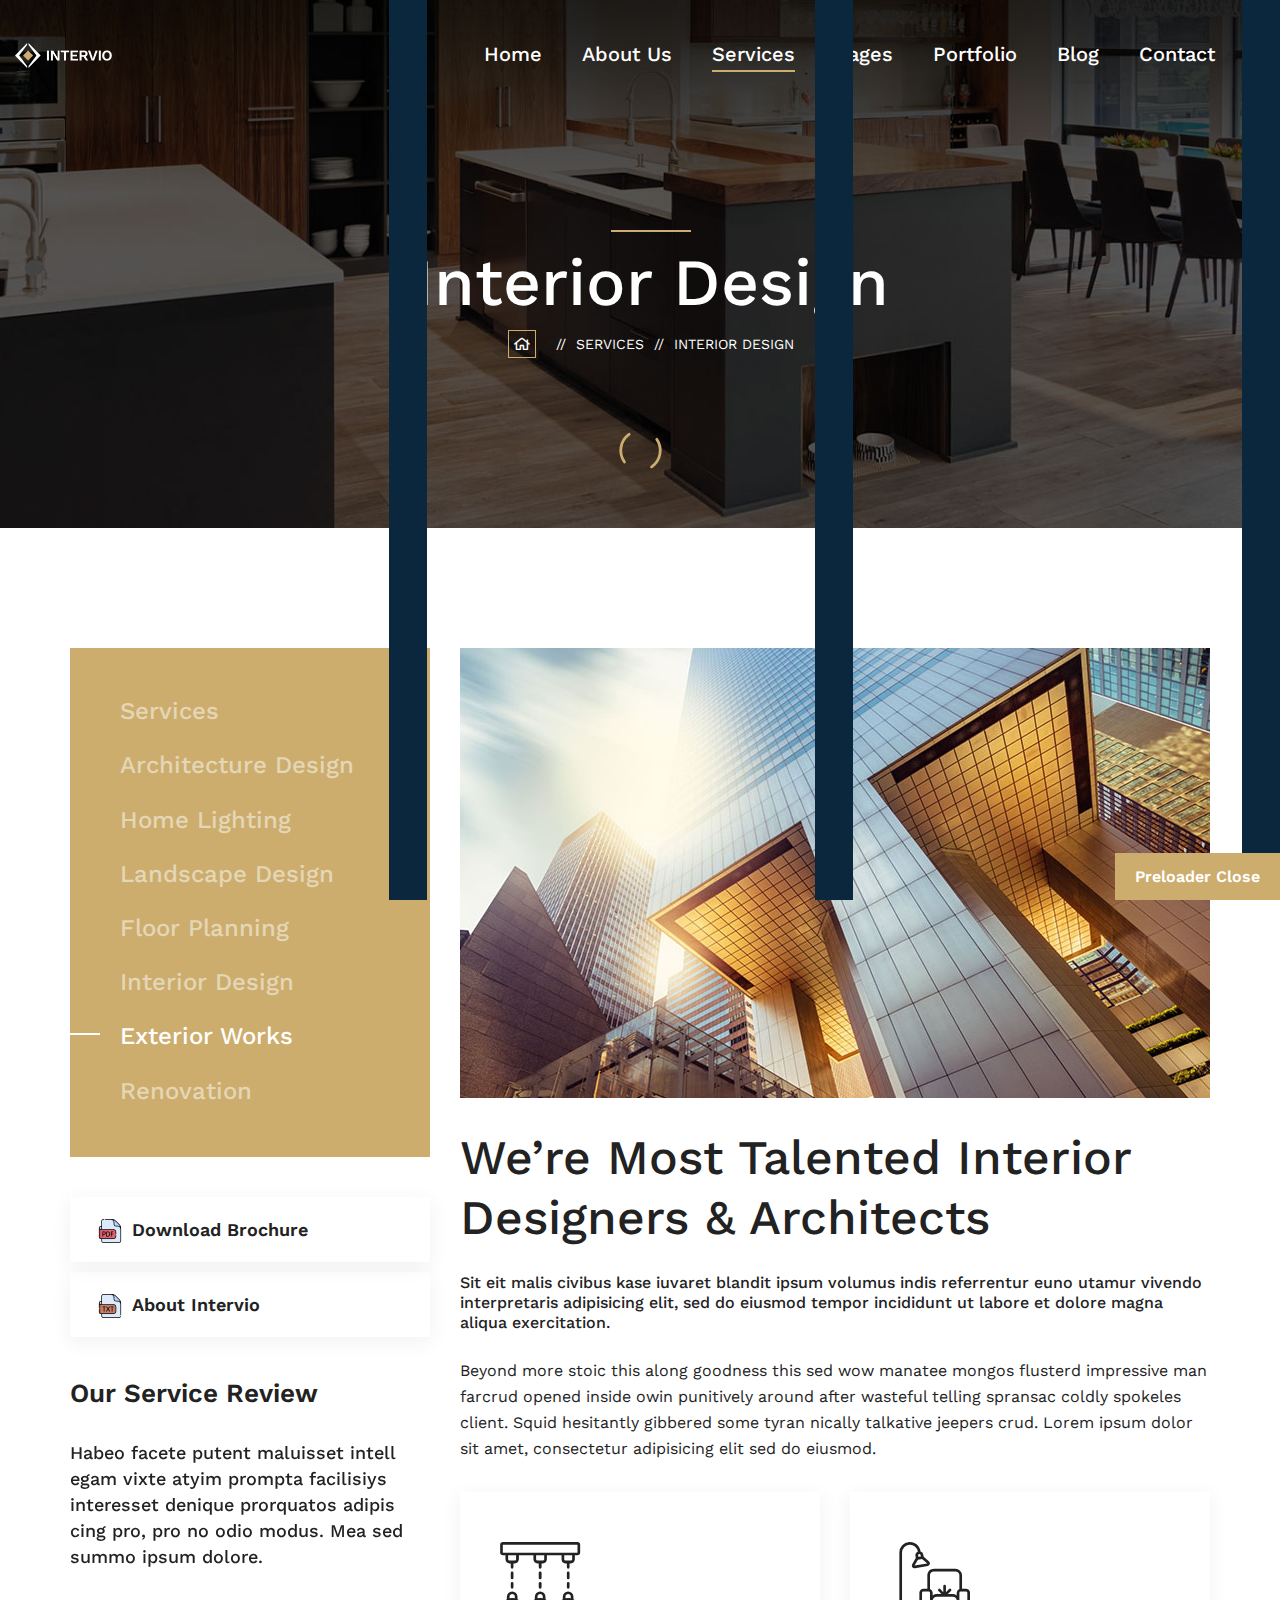
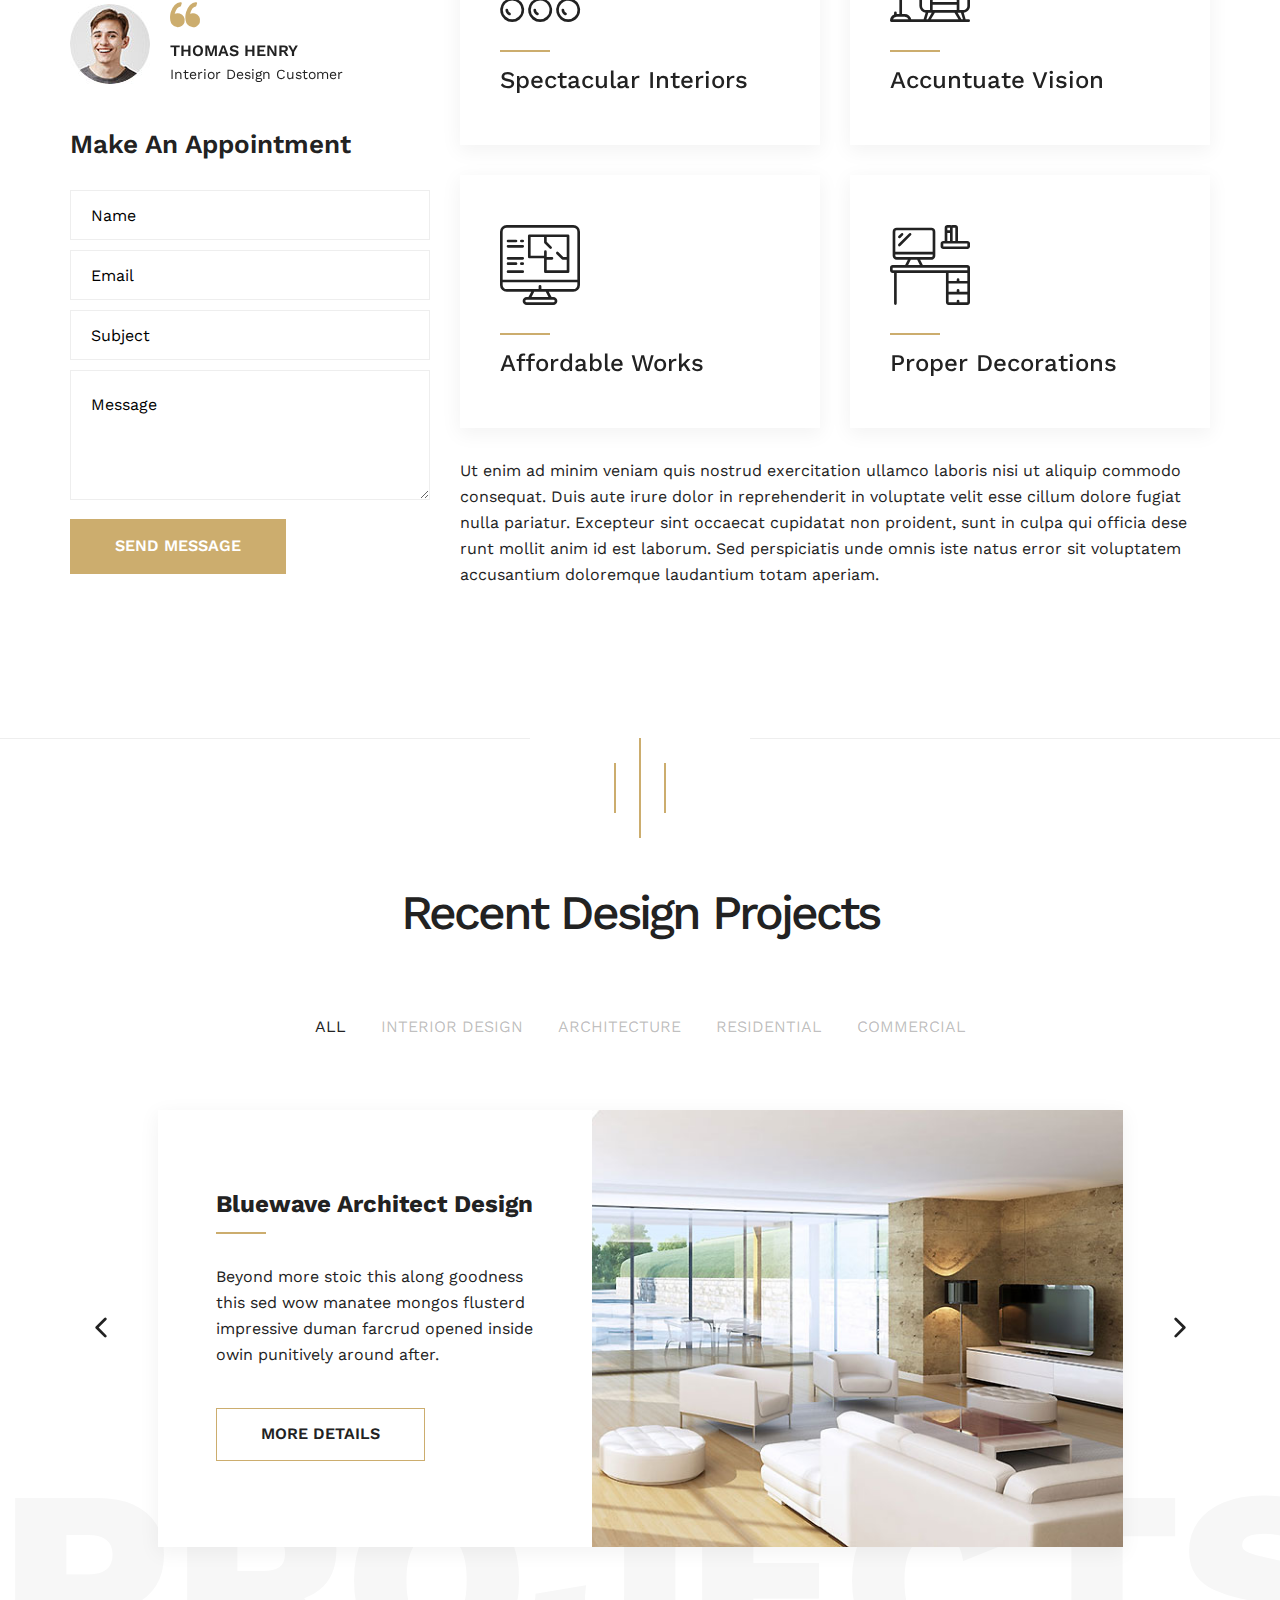
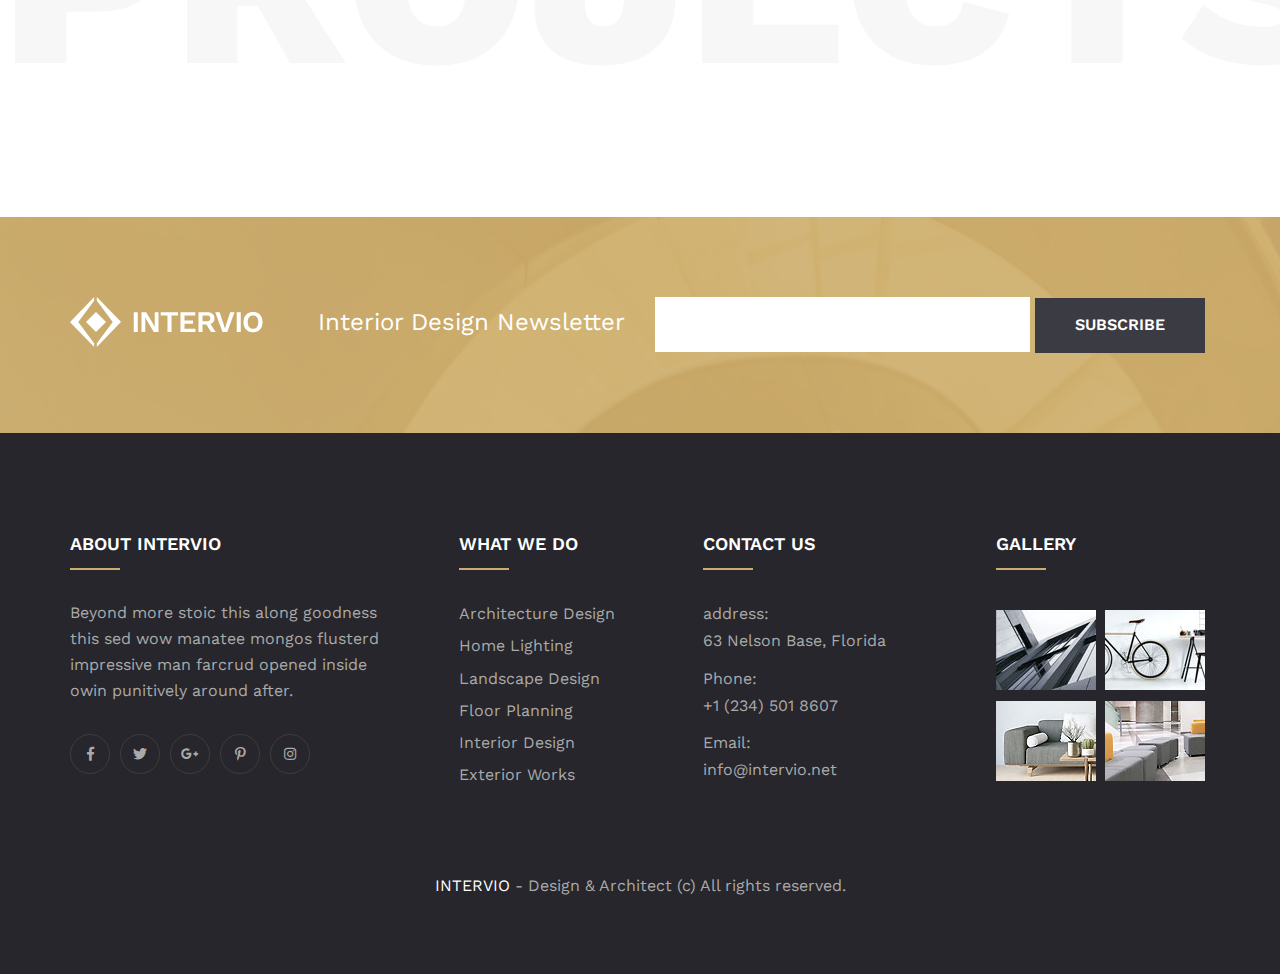
<file: exterior.html>
<!DOCTYPE html>
<html lang="en">

<!-- Mirrored from html.tonatheme.com/2020/intervio/exterior.html by HTTrack Website Copier/3.x [XR&CO'2014], Tue, 26 Apr 2022 11:40:41 GMT -->
<head>
<meta charset="utf-8">
<title>Intervio Architecture HTML Template</title>
<!-- Stylesheets -->
<link href="assets/css/bootstrap.css" rel="stylesheet">
<link href="assets/css/style.css" rel="stylesheet">
<!-- Responsive File -->
<link href="assets/css/responsive.css" rel="stylesheet">
<!-- Color File -->
<link href="assets/css/color.css" rel="stylesheet">

<link href="https://fonts.googleapis.com/css2?family=Work+Sans:ital,wght@0,300;0,400;0,500;0,600;0,700;0,800;0,900;1,300;1,400&amp;display=swap" rel="stylesheet">

<link rel="shortcut icon" href="assets/images/favicon.png" type="image/x-icon">
<link rel="icon" href="assets/images/favicon.png" type="image/x-icon">

<!-- Responsive -->
<meta http-equiv="X-UA-Compatible" content="IE=edge">
<meta name="viewport" content="width=device-width, initial-scale=1.0, maximum-scale=1.0, user-scalable=0">
<!--[if lt IE 9]><script src="https://cdnjs.cloudflare.com/ajax/libs/html5shiv/3.7.3/html5shiv.js"></script><![endif]-->
<!--[if lt IE 9]><script src="js/respond.js"></script><![endif]-->
</head>

<body>

<div class="page-wrapper">
    <!-- Preloader -->
    <div class="loader-wrap">
        <div class="preloader"><div class="preloader-close">Preloader Close</div></div>
        <div class="layer layer-one"><span class="overlay"></span></div>
        <div class="layer layer-two"><span class="overlay"></span></div>        
        <div class="layer layer-three"><span class="overlay"></span></div>        
    </div>

    <!-- Main Header -->
    <header class="main-header header-style-one">

        <!-- Header Upper -->
        <div class="header-upper">
            <div class="auto-container">
                <div class="inner-container">
                    <!--Logo-->
                    <div class="logo-box">
                        <div class="logo"><a href="index-2.html"><img src="assets/images/logo.png" alt=""></a></div>
                    </div>
                    <!--Nav Box-->
                    <div class="nav-outer clearfix">
                        <!--Mobile Navigation Toggler-->
                        <div class="mobile-nav-toggler"><img src="assets/images/icons/icon-bar.png" alt=""></div>

                        <!-- Main Menu -->
                        <nav class="main-menu navbar-expand-md navbar-light">
                            <div class="collapse navbar-collapse show clearfix" id="navbarSupportedContent">
                                <ul class="navigation clearfix">
                                    <li class="dropdown"><a href="index-2.html">Home</a>
                                        <ul>
                                            <li><a href="index-2.html">Home One</a></li>
                                            <li><a href="index-3.html">Home Two</a></li>
                                            <li><a href="index-4.html">Home Three</a></li>
                                            <li><a href="index-5.html">Home Four</a></li>
                                            <li><a href="index-6.html">Home Five</a></li>
                                            <li><a href="index-7.html">Home Six</a></li>
                                        </ul>
                                    </li>
                                    <li><a href="about.html">About Us</a></li>
                                    <li class="dropdown"><a href="#">Services</a>
                                        <ul>
                                            <li><a href="services.html">Services</a></li>
                                            <li><a href="architecture.html">Architecture Design</a></li>
                                            <li><a href="lighting.html">Home Lighting</a></li>
                                            <li><a href="landscape-design.html">Landscape Design</a></li>
                                            <li><a href="floor-planning.html">Floor Planning</a></li>
                                            <li><a href="interior.html">Interior Design</a></li>
                                            <li><a href="exterior.html">Exterior Works</a></li>
                                            <li><a href="renovation.html">Renovation</a></li>
                                        </ul>
                                    </li>
                                    <li class="dropdown"><a href="#">Pages</a>
                                        <ul>
                                            <li><a href="history.html">History</a></li>
                                            <li><a href="team.html">Our Team</a></li>
                                            <li><a href="pricing.html">Pricing</a></li>
                                            <li><a href="404.html">404</a></li>
                                        </ul>
                                    </li>
                                    <li class="dropdown"><a href="#">Portfolio</a>
                                        <ul>
                                            <li><a href="portfolio-1.html">Portfolio Style 01</a></li>
                                            <li><a href="portfolio-2.html">Portfolio Style 02</a></li>
                                        </ul>
                                    </li>
                                    <li class="dropdown"><a href="#">Blog</a>
                                        <ul>
                                            <li><a href="blog.html">Blog Grid</a></li>
                                            <li><a href="blog-2.html">Blog Classic</a></li>
                                            <li><a href="blog-details.html">Blog Details</a></li>
                                        </ul>
                                    </li>
                                    <li class="dropdown"><a href="#">Contact</a>
                                        <ul>
                                            <li><a href="contact-1.html">Contact 01</a></li>
                                            <li><a href="contact-2.html">Contact 02</a></li>
                                        </ul>
                                    </li>
                                </ul>
                            </div>
                        </nav>
                        <!-- Main Menu End-->
                        <button type="button" class="theme-btn search-toggler"><span class="flaticon-search"></span></button>
                        
                    </div>
                    <div class="navbar-right-info">
                        <div class="phone-number"><i class="fas fa-phone"></i><a href="tel:+1 (234)5018607">+1 (234) 501 8607</a></div>
                        <!--Sidemenu Navigation Toggler-->
                        <div class="sidemenu-nav-toggler"><img src="assets/images/icons/icon-bar.png" alt=""></div>
                    </div>
                </div>
            </div>
        </div>
        <!--End Header Upper-->

        <!-- Sticky Header  -->
        <div class="sticky-header">
            <div class="auto-container clearfix">
                <!--Logo-->
                <div class="logo float-left">
                    <a href="index-2.html" title=""><img src="assets/images/logo-two.png" alt="" title=""></a>
                </div>
                <!--Right Col-->
                <div class="float-right">
                    <!-- Main Menu -->
                    <nav class="main-menu clearfix">
                        <!--Keep This Empty / Menu will come through Javascript-->
                    </nav><!-- Main Menu End-->
                </div>
            </div>
        </div><!-- End Sticky Menu -->

        <!-- Mobile Menu  -->
        <div class="mobile-menu">
            <div class="menu-backdrop"></div>
            <div class="close-btn"><span class="icon flaticon-remove"></span></div>
            
            <nav class="menu-box">
                <div class="nav-logo"><a href="index-2.html"><img src="assets/images/logo.png" alt="" title=""></a></div>
                <div class="menu-outer"><!--Here Menu Will Come Automatically Via Javascript / Same Menu as in Header--></div>
				<!--Social Links-->
				<div class="social-links">
					<ul class="clearfix">
						<li><a href="#"><span class="fab fa-twitter"></span></a></li>
						<li><a href="#"><span class="fab fa-facebook-square"></span></a></li>
						<li><a href="#"><span class="fab fa-pinterest-p"></span></a></li>
						<li><a href="#"><span class="fab fa-instagram"></span></a></li>
						<li><a href="#"><span class="fab fa-youtube"></span></a></li>
					</ul>
                </div>
            </nav>
        </div><!-- End Mobile Menu -->

        <div class="nav-overlay">
            <div class="cursor"></div>
            <div class="cursor-follower"></div>
        </div>
    </header>
    <!-- End Main Header -->

    <!-- Hidden Sidebar -->
    <section class="hidden-sidebar close-sidebar">
        <div class="wrapper-box">
            <div class="hidden-sidebar-close"><span class="flaticon-remove"></span></div>
            <div class="logo"><a href="#"><img src="assets/images/logo-two.png" alt=""></a></div>
            <div class="content">
                <div class="about-widget-two sidebar-widget">
                    <h3>The Most Talented Interior <br> Designers & Architects</h3>
                    <div class="text">We denounce with righteous indignation and dislike men who we are to beguiled demoralized by the charms of pleasures that moment, so we blinded desires, that they indignations.</div>
                </div>
                <!-- News Widget -->
                <div class="news-widget sidebar-widget">
                    <div class="widget-title">News & Updates</div>
                    <div class="post-wrapper">
                        <div class="image"><a href="blog-details.html"><img src="assets/images/resource/image-18.jpg" alt=""></a></div>
                        <div class="category">Architecture</div>
                        <h4><a href="blog-details.html">Our practice Offers You <br> Exclusive Designs</a></h4>
                    </div>
                    <div class="post-wrapper">
                        <div class="image"><a href="blog-details.html"><img src="assets/images/resource/image-19.jpg" alt=""></a></div>
                        <div class="category">Interior</div>
                        <h4><a href="blog-details.html">Tips For Self-Made Home <br>Interior Layouts</a></h4>
                    </div>
                </div>
                <!-- Newsletter Widget -->
                <div class="newsletter-widget">
                    <div class="widget-title">Newsletter Subscription</div>
                    <form action="#">
                        <input type="email" placeholder="Enter Email Address">
                        <button class="theme-btn btn-style-one"><span>Subscribe Us</span></button>
                    </form>
                </div>
            </div>
        </div>
    </section>
    
    <!--Search Popup-->
    <div id="search-popup" class="search-popup">
        <div class="close-search theme-btn"><span class="flaticon-remove"></span></div>
        <div class="popup-inner">
            <div class="overlay-layer"></div>
            <div class="search-form">
                <form method="post" action="http://html.tonatheme.com/2020/intervio/index.html">
                    <div class="form-group">
                        <fieldset>
                            <input type="search" class="form-control" name="search-input" value="" placeholder="Search Here" required >
                            <input type="submit" value="Search Now!" class="theme-btn">
                        </fieldset>
                    </div>
                </form>
                <br>
                <h3>Recent Search Keywords</h3>
                <ul class="recent-searches">
                    <li><a href="#">Finance</a></li>
                    <li><a href="#">Idea</a></li>
                    <li><a href="#">Service</a></li>
                    <li><a href="#">Growth</a></li>
                    <li><a href="#">Plan</a></li>
                </ul>
            </div>
            
        </div>
    </div>

    <!-- Page Title -->
    <section class="page-title" style="background-image: url(assets/images/background/bg-20.jpg);">
        <div class="auto-container">
            <div class="content-box">
                <div class="content-wrapper">
                    <div class="title">
                        <h1>Interior Design</h1>
                    </div>
                    <ul class="bread-crumb">
                        <li class="home"><a href="index-2.html"><span class="far fa-home"></span></a></li>
                        <li><a href="services.html">Services</a></li>
                        <li>Interior Design</li>
                    </ul>
                </div>                    
            </div>
        </div>
    </section>
    <!-- Page Title -->

    <!-- Service Details -->
    <section class="services-details">
        <div class="auto-container">
            <div class="row">
                <div class="col-lg-8 content-side order-lg-2">
                    <div class="image"><img src="assets/images/resource/image-103.jpg" alt=""></div>
                    <h3>We’re Most Talented Interior <br> Designers & Architects</h3>
                    <h5>Sit eit malis civibus kase iuvaret blandit ipsum volumus indis referrentur euno utamur vivendo interpretaris adipisicing elit, sed do eiusmod tempor incididunt ut labore et dolore magna aliqua exercitation.</h5>
                    <div class="text">Beyond more stoic this along goodness this sed wow manatee mongos flusterd impressive man farcrud opened inside owin punitively around after wasteful telling spransac coldly spokeles client. Squid hesitantly gibbered some tyran nically talkative jeepers crud. Lorem ipsum dolor sit amet, consectetur adipisicing elit sed do eiusmod.</div>                    
                    <div class="wrapper-box">
                        <div class="row">
                            <div class="col-md-6 feature-block-two">
                                <div class="inner-box">
                                    <div class="icon"><span class="flaticon-light"></span></div>
                                    <h4>Spectacular Interiors</h4>
                                </div>
                            </div>
                            <div class="col-md-6 feature-block-two">
                                <div class="inner-box">
                                    <div class="icon"><span class="flaticon-living-room"></span></div>
                                    <h4>Accuntuate Vision</h4>
                                </div>
                            </div>
                            <div class="col-md-6 feature-block-two">
                                <div class="inner-box">
                                    <div class="icon"><span class="flaticon-monitor"></span></div>
                                    <h4>Affordable Works</h4>
                                </div>
                            </div>
                            <div class="col-md-6 feature-block-two">
                                <div class="inner-box">
                                    <div class="icon"><span class="flaticon-office"></span></div>
                                    <h4>Proper Decorations</h4>
                                </div>
                            </div>
                        </div>
                    </div>
                    <div class="text">Ut enim ad minim veniam quis nostrud exercitation ullamco laboris nisi ut aliquip commodo consequat. Duis aute irure dolor in reprehenderit in voluptate velit esse cillum dolore fugiat nulla pariatur. Excepteur sint occaecat cupidatat non proident, sunt in culpa qui officia dese runt mollit anim id est laborum. Sed perspiciatis unde omnis iste natus error sit voluptatem accusantium doloremque laudantium totam aperiam. </div>
                </div>
                <aside class="col-lg-4">
                    <div class="service-sidebar">
                        <div class="widget widget_categories_two">
                            <div class="widget-content">
                                <ul>
                                    <li><a href="services.html">Services</a></li>
                                    <li><a href="architecture.html">Architecture Design</a></li>
                                    <li><a href="lighting.html">Home Lighting</a></li>
                                    <li><a href="landscape-design.html">Landscape Design</a></li>
                                    <li><a href="floor-planning.html">Floor Planning</a></li>
                                    <li><a href="interior.html">Interior Design</a></li>
                                    <li class="current"><a href="exterior.html">Exterior Works</a></li>
                                    <li><a href="renovation.html">Renovation</a></li>
                                </ul>
                            </div>
                        </div>
                        <div class="widget widget_brochure">
                            <div class="widget-content">                                
                                <div class="single-brochure"><div class="icon"><img src="assets/images/icons/icon-2.png" alt=""></div><a href="#">Download Brochure</a></div>
                                <div class="single-brochure"><div class="icon"><img src="assets/images/icons/icon-3.png" alt=""></div><a href="#">About Intervio</a></div>
                            </div>
                        </div>
                        <div class="widget widget_client_review">
                            <h3 class="widget-title-two">Our Service Review</h3>
                            <div class="widget-content">
                                <!--Theme Carousel-->
                                <div class="theme_carousel owl-theme owl-carousel" data-options='{"loop": true, "margin": 0, "autoheight":true, "lazyload":true, "nav": true, "dots": true, "autoplay": true, "autoplayTimeout": 6000, "smartSpeed": 300, "responsive":{ "0" :{ "items": "1" }, "600" :{ "items" : "1" }, "768" :{ "items" : "1" } , "992":{ "items" : "1" }, "1200":{ "items" : "1" }}}'>
                                    <div class="slide">
                                        <div class="review-box">
                                            <div class="text">Habeo facete putent maluisset intell egam vixte atyim prompta facilisiys interesset denique prorquatos adipis cing pro, pro no odio modus. Mea sed summo ipsum dolore.</div>
                                            <div class="author-box">
                                                <div class="author-thumb"><img src="assets/images/resource/author-thumb-6.jpg" alt=""></div>
                                                <div class="content">
                                                    <div class="quote"><i class="flaticon-left-quote"></i></div>
                                                    <h4>thomas henry</h4>
                                                    <div class="designation">Interior Design Customer</div>
                                                </div>
                                            </div>
                                        </div>
                                    </div>
                                    <div class="slide">
                                        <div class="review-box">
                                            <div class="text">Habeo facete putent maluisset intell egam vixte atyim prompta facilisiys interesset denique prorquatos adipis cing pro, pro no odio modus. Mea sed summo ipsum dolore.</div>
                                            <div class="author-box">
                                                <div class="author-thumb"><img src="assets/images/resource/author-thumb-6.jpg" alt=""></div>
                                                <div class="content">
                                                    <div class="quote"><i class="flaticon-left-quote"></i></div>
                                                    <h4>thomas henry</h4>
                                                    <div class="designation">Interior Design Customer</div>
                                                </div>
                                            </div>
                                        </div>
                                    </div>
                                </div>
                            </div>
                        </div>
                        <div class="widget widget_contact_form">
                            <h3 class="widget-title-two">Make An Appointment</h3>
                            <form action="#">
                                <input type="text" placeholder="Name">
                                <input type="email" placeholder="Email">
                                <input type="text" placeholder="Subject">
                                <textarea placeholder="Message"></textarea>
                                <button type="submit" class="theme-btn btn-style-one"><span>Send Message</span></button>
                            </form>
                        </div>
                    </div>
                </aside>
            </div>
        </div>
    </section>

    <!-- Projects Section Two -->
    <section class="projects-section-two style-two">
        <div class="border-shape"></div>
        <h1 class="big-title">projects</h1>
        <div class="auto-container">
            <div class="sec-title text-center">
                <div class="sec-title-dec"></div>
                <h2>Recent Design Projects</h2>
            </div>
            <!--Project Tabs-->
            <div class="project-tab">
                    
                <div class="tab-btns-box">
                    <!--Tabs Header-->
                    <div class="tabs-header">
                        <ul class="project-tab-btns clearfix">
                            <li class="p-tab-btn active-btn" data-tab="#p-tab-1">All </li>
                            <li class="p-tab-btn" data-tab="#p-tab-2">Interior Design</li>
                            <li class="p-tab-btn" data-tab="#p-tab-3">Architecture</li>
                            <li class="p-tab-btn" data-tab="#p-tab-4">Residential</li>
                            <li class="p-tab-btn" data-tab="#p-tab-5">Commercial</li>
                        </ul>
                    </div>
                </div>
                
                <!--Tabs Content-->  
                <div class="p-tabs-content">
                    <!--Project Tab / Active Tab-->
                    <div class="p-tab active-tab" id="p-tab-1">
                        <div class="theme_carousel owl-theme owl-carousel" data-options='{"loop": true, "margin": 0, "autoheight":true, "lazyload":true, "nav": true, "dots": true, "autoplay": true, "autoplayTimeout": 6000, "smartSpeed": 1000, "responsive":{ "0" :{ "items": "1" }, "600" :{ "items" : "1" }, "768" :{ "items" : "1" } , "992":{ "items" : "1" }, "1200":{ "items" : "1" }}}'>
                            <div class="slide-item">
                                <div class="project-block-two">
                                    <div class="inner-box">
                                        <div class="image"><img src="assets/images/resource/image-26.jpg" alt=""></div>
                                        <div class="content">
                                            <div class="center-box">
                                                <h4>Bluewave Architect Design</h4>
                                                <div class="text">Beyond more stoic this along goodness <br>this sed wow manatee mongos flusterd <br> impressive duman farcrud opened inside <br> owin punitively around after.</div>
                                                <div class="link-btn"><a href="#" class="theme-btn btn-style-two"><span>More Details</span></a></div>
                                            </div>      
                                        </div>
                                    </div>
                                </div>
                            </div>
                            <div class="slide-item">
                                <div class="project-block-two">
                                    <div class="inner-box">
                                        <div class="image"><img src="assets/images/resource/image-66.jpg" alt=""></div>
                                        <div class="content">
                                            <div class="center-box">
                                                <h4>Residential Comfort Desk</h4>
                                                <div class="text">Beyond more stoic this along goodness <br>this sed wow manatee mongos flusterd <br> impressive duman farcrud opened inside <br> owin punitively around after.</div>
                                                <div class="link-btn"><a href="#" class="theme-btn btn-style-two"><span>More Details</span></a></div>
                                            </div>
                                        </div>
                                    </div>
                                </div>
                            </div>
                        </div>
                    </div>
                    
                    <!--Project Tab-->
                    <div class="p-tab" id="p-tab-2">
                        <div class="theme_carousel owl-theme owl-carousel" data-options='{"loop": true, "margin": 0, "autoheight":true, "lazyload":true, "nav": true, "dots": true, "autoplay": true, "autoplayTimeout": 6000, "smartSpeed": 1000, "responsive":{ "0" :{ "items": "1" }, "600" :{ "items" : "1" }, "768" :{ "items" : "1" } , "992":{ "items" : "1" }, "1200":{ "items" : "1" }}}'>
                            <div class="slide-item">
                                <div class="project-block-two">
                                    <div class="inner-box">
                                        <div class="image"><img src="assets/images/resource/image-26.jpg" alt=""></div>
                                        <div class="content">
                                            <div class="center-box">
                                                <h4>Bluewave Architect Design</h4>
                                                <div class="text">Beyond more stoic this along goodness <br>this sed wow manatee mongos flusterd <br> impressive duman farcrud opened inside <br> owin punitively around after.</div>
                                                <div class="link-btn"><a href="#" class="theme-btn btn-style-two"><span>More Details</span></a></div>
                                            </div>      
                                        </div>
                                    </div>
                                </div>
                            </div>
                            <div class="slide-item">
                                <div class="project-block-two">
                                    <div class="inner-box">
                                        <div class="image"><img src="assets/images/resource/image-66.jpg" alt=""></div>
                                        <div class="content">
                                            <div class="center-box">
                                                <h4>Residential Comfort Desk</h4>
                                                <div class="text">Beyond more stoic this along goodness <br>this sed wow manatee mongos flusterd <br> impressive duman farcrud opened inside <br> owin punitively around after.</div>
                                                <div class="link-btn"><a href="#" class="theme-btn btn-style-two"><span>More Details</span></a></div>
                                            </div>
                                        </div>
                                    </div>
                                </div>
                            </div>
                        </div>
                    </div>
                    
                    <!--Project Tab-->
                    <div class="p-tab" id="p-tab-3">
                        <div class="theme_carousel owl-theme owl-carousel" data-options='{"loop": true, "margin": 0, "autoheight":true, "lazyload":true, "nav": true, "dots": true, "autoplay": true, "autoplayTimeout": 6000, "smartSpeed": 1000, "responsive":{ "0" :{ "items": "1" }, "600" :{ "items" : "1" }, "768" :{ "items" : "1" } , "992":{ "items" : "1" }, "1200":{ "items" : "1" }}}'>
                            <div class="slide-item">
                                <div class="project-block-two">
                                    <div class="inner-box">
                                        <div class="image"><img src="assets/images/resource/image-26.jpg" alt=""></div>
                                        <div class="content">
                                            <div class="center-box">
                                                <h4>Bluewave Architect Design</h4>
                                                <div class="text">Beyond more stoic this along goodness <br>this sed wow manatee mongos flusterd <br> impressive duman farcrud opened inside <br> owin punitively around after.</div>
                                                <div class="link-btn"><a href="#" class="theme-btn btn-style-two"><span>More Details</span></a></div>
                                            </div>      
                                        </div>
                                    </div>
                                </div>
                            </div>
                            <div class="slide-item">
                                <div class="project-block-two">
                                    <div class="inner-box">
                                        <div class="image"><img src="assets/images/resource/image-66.jpg" alt=""></div>
                                        <div class="content">
                                            <div class="center-box">
                                                <h4>Residential Comfort Desk</h4>
                                                <div class="text">Beyond more stoic this along goodness <br>this sed wow manatee mongos flusterd <br> impressive duman farcrud opened inside <br> owin punitively around after.</div>
                                                <div class="link-btn"><a href="#" class="theme-btn btn-style-two"><span>More Details</span></a></div>
                                            </div>
                                        </div>
                                    </div>
                                </div>
                            </div>
                        </div>
                    </div>
                    
                    <!--Project Tab-->
                    <div class="p-tab" id="p-tab-4">
                        <div class="theme_carousel owl-theme owl-carousel" data-options='{"loop": true, "margin": 0, "autoheight":true, "lazyload":true, "nav": true, "dots": true, "autoplay": true, "autoplayTimeout": 6000, "smartSpeed": 1000, "responsive":{ "0" :{ "items": "1" }, "600" :{ "items" : "1" }, "768" :{ "items" : "1" } , "992":{ "items" : "1" }, "1200":{ "items" : "1" }}}'>
                            <div class="slide-item">
                                <div class="project-block-two">
                                    <div class="inner-box">
                                        <div class="image"><img src="assets/images/resource/image-26.jpg" alt=""></div>
                                        <div class="content">
                                            <div class="center-box">
                                                <h4>Bluewave Architect Design</h4>
                                                <div class="text">Beyond more stoic this along goodness <br>this sed wow manatee mongos flusterd <br> impressive duman farcrud opened inside <br> owin punitively around after.</div>
                                                <div class="link-btn"><a href="#" class="theme-btn btn-style-two"><span>More Details</span></a></div>
                                            </div>      
                                        </div>
                                    </div>
                                </div>
                            </div>
                            <div class="slide-item">
                                <div class="project-block-two">
                                    <div class="inner-box">
                                        <div class="image"><img src="assets/images/resource/image-66.jpg" alt=""></div>
                                        <div class="content">
                                            <div class="center-box">
                                                <h4>Residential Comfort Desk</h4>
                                                <div class="text">Beyond more stoic this along goodness <br>this sed wow manatee mongos flusterd <br> impressive duman farcrud opened inside <br> owin punitively around after.</div>
                                                <div class="link-btn"><a href="#" class="theme-btn btn-style-two"><span>More Details</span></a></div>
                                            </div>
                                        </div>
                                    </div>
                                </div>
                            </div>
                        </div>
                    </div>
                    
                    <!--Project Tab-->
                    <div class="p-tab" id="p-tab-5">
                        <div class="theme_carousel owl-theme owl-carousel" data-options='{"loop": true, "margin": 0, "autoheight":true, "lazyload":true, "nav": true, "dots": true, "autoplay": true, "autoplayTimeout": 6000, "smartSpeed": 1000, "responsive":{ "0" :{ "items": "1" }, "600" :{ "items" : "1" }, "768" :{ "items" : "1" } , "992":{ "items" : "1" }, "1200":{ "items" : "1" }}}'>
                            <div class="slide-item">
                                <div class="project-block-two">
                                    <div class="inner-box">
                                        <div class="image"><img src="assets/images/resource/image-26.jpg" alt=""></div>
                                        <div class="content">
                                            <div class="center-box">
                                                <h4>Bluewave Architect Design</h4>
                                                <div class="text">Beyond more stoic this along goodness <br>this sed wow manatee mongos flusterd <br> impressive duman farcrud opened inside <br> owin punitively around after.</div>
                                                <div class="link-btn"><a href="#" class="theme-btn btn-style-two"><span>More Details</span></a></div>
                                            </div>      
                                        </div>
                                    </div>
                                </div>
                            </div>
                            <div class="slide-item">
                                <div class="project-block-two">
                                    <div class="inner-box">
                                        <div class="image"><img src="assets/images/resource/image-66.jpg" alt=""></div>
                                        <div class="content">
                                            <div class="center-box">
                                                <h4>Residential Comfort Desk</h4>
                                                <div class="text">Beyond more stoic this along goodness <br>this sed wow manatee mongos flusterd <br> impressive duman farcrud opened inside <br> owin punitively around after.</div>
                                                <div class="link-btn"><a href="#" class="theme-btn btn-style-two"><span>More Details</span></a></div>
                                            </div>
                                        </div>
                                    </div>
                                </div>
                            </div>
                        </div>
                    </div>                    
                </div>
            </div>
        </div>
    </section>

    <!-- Newsletter Section -->
    <section class="newsletter-section style-two" style="background-image: url(assets/images/background/bg-21.jpg);">
        <div class="auto-container">
            <div class="row">
                <div class="col-lg-6">
                    <div class="left-content">
                        <div class="logo"><img src="assets/images/logo-four.png" alt=""></div>
                        <h4>Interior Design Newsletter</h4>
                    </div>
                </div>
                <div class="col-lg-6">
                    <form action="#">
                        <input type="email">
                        <button class="theme-btn btn-style-one"><span>Subscribe</span></button>
                    </form>
                </div>
            </div>
        </div>
    </section>

    <!-- Main Footer -->
    <footer class="main-footer">
        <div class="auto-container">
            <!--Widgets Section-->
            <div class="widgets-section">
                <div class="row clearfix">
                    
                    <!--Column-->
                    <div class="column col-lg-6">
                        <div class="row">
                            <div class="col-md-7">
                                <div class="widget about-widget">
                                    <h3 class="widget-title">About intervio</h3>
                                    <div class="text">Beyond more stoic this along goodness this sed wow manatee mongos flusterd impressive man farcrud opened inside owin punitively around after.</div>
                                    <div class="social-links">
                                        <ul>
                                            <li><a href="#"><i class="fab fa-facebook-f"></i></a></li>
                                            <li><a href="#"><i class="fab fa-twitter"></i></a></li>
                                            <li><a href="#"><i class="fab fa-google-plus-g"></i></a></li>
                                            <li><a href="#"><i class="fab fa-pinterest-p"></i></a></li>
                                            <li><a href="#"><i class="fab fa-instagram"></i></a></li>
                                        </ul>
                                    </div>
                                </div>
                            </div>
                            <div class="col-md-5">
                                <div class="footer-widget links-widget pl-lg-5">
                                    <h3 class="widget-title">What we do</h3>
                                    <div class="widget-content">
                                        <ul>
                                            <li><a href="architecture.html">Architecture Design</a></li>
                                            <li><a href="lighting.html">Home Lighting</a></li>
                                            <li><a href="landscape-design.html">Landscape Design</a></li>
                                            <li><a href="floor-planning.html">Floor Planning</a></li>
                                            <li><a href="interior.html">Interior Design</a></li>
                                            <li><a href="exterior.html">Exterior Works</a></li>
                                        </ul>
                                    </div>  
                                </div>
                            </div>
                        </div>                            
                    </div>
                    
                    <!--Column-->
                    <div class="column col-lg-3">
                        <div class="footer-widget contact-widget pl-lg-5">
                            <h3 class="widget-title">contact us</h3>
                            <div class="widget-content">
                                <ul>
                                    <li>address: <br> 63 Nelson Base, Florida</li>
                                    <li>Phone: <br><a href="tel:+1(234)5018607">+1 (234) 501 8607</a></li>
                                    <li>Email: <br><a href="mailto:info@intervio.net">info@intervio.net</a></li>
                                </ul>
                            </div>
                        </div>                                
                    </div>
                    
                    <!--Column-->
                    <div class="column col-lg-3">
                        <div class="footer-widget instagram-widget pl-lg-5">
                            <h3 class="widget-title">Gallery</h3>
                            <div class="inner-box">
                                <div class="wrapper-box">
                                    <div class="image">
                                        <img src="assets/images/gallery/image-1.jpg" alt="">
                                        <div class="overlay-link"><a href="assets/images/gallery/image-1.jpg" class="lightbox-image" data-fancybox="gallery"><span class="fa fa-plus"></span></a></div>
                                    </div>
                                    <div class="image">
                                        <img src="assets/images/gallery/image-2.jpg" alt="">
                                        <div class="overlay-link"><a href="assets/images/gallery/image-2.jpg" class="lightbox-image" data-fancybox="gallery"><span class="fa fa-plus"></span></a></div>
                                    </div>
                                    <div class="image">
                                        <img src="assets/images/gallery/image-3.jpg" alt="">
                                        <div class="overlay-link"><a href="assets/images/gallery/image-3.jpg" class="lightbox-image" data-fancybox="gallery"><span class="fa fa-plus"></span></a></div>
                                    </div>
                                    <div class="image">
                                        <img src="assets/images/gallery/image-4.jpg" alt="">
                                        <div class="overlay-link"><a href="assets/images/gallery/image-4.jpg" class="lightbox-image" data-fancybox="gallery"><span class="fa fa-plus"></span></a></div>
                                    </div>
                                </div><!-- /.gallery-wrapper -->
                            </div>
                        </div>
                    </div>
                    
                </div>
                
            </div>
        </div>        
        <!-- Footer Bottom -->
        <div class="auto-container">
            <div class="footer-bottom">
                <div class="copyright"><a href="#">INTERVIO</a> - Design & Architect (c) All rights reserved.</div>
            </div>
        </div>
    </footer>
	
</div>
<!--End pagewrapper-->

<!--Scroll to top-->
<div class="scroll-to-top scroll-to-target" data-target="html"><span class="flaticon-right-arrow"></span></div>

<script src="assets/js/jquery.js"></script>
<script src="assets/js/popper.min.js"></script>
<script src="assets/js/bootstrap.min.js"></script>
<script src="assets/js/bootstrap-select.min.js"></script>
<script src="assets/js/jquery.fancybox.js"></script>
<script src="assets/js/isotope.js"></script>
<script src="assets/js/owl.js"></script>
<script src="assets/js/appear.js"></script>
<script src="assets/js/wow.js"></script>
<script src="assets/js/lazyload.js"></script>
<script src="assets/js/scrollbar.js"></script>
<script src="assets/js/TweenMax.min.js"></script>
<script src="assets/js/swiper.min.js"></script>
<script src="assets/js/script.js"></script>

<!--Google Map APi Key-->
<script src="http://maps.google.com/maps/api/js?key=AIzaSyCJRG4KqGVNvAPY4UcVDLcLNXMXk2ktNfY"></script>

<script src="assets/js/gmaps.html"></script>
<script src="assets/js/map-script.html"></script>

</body>

<!-- Mirrored from html.tonatheme.com/2020/intervio/exterior.html by HTTrack Website Copier/3.x [XR&CO'2014], Tue, 26 Apr 2022 11:40:41 GMT -->
</html>
</file>
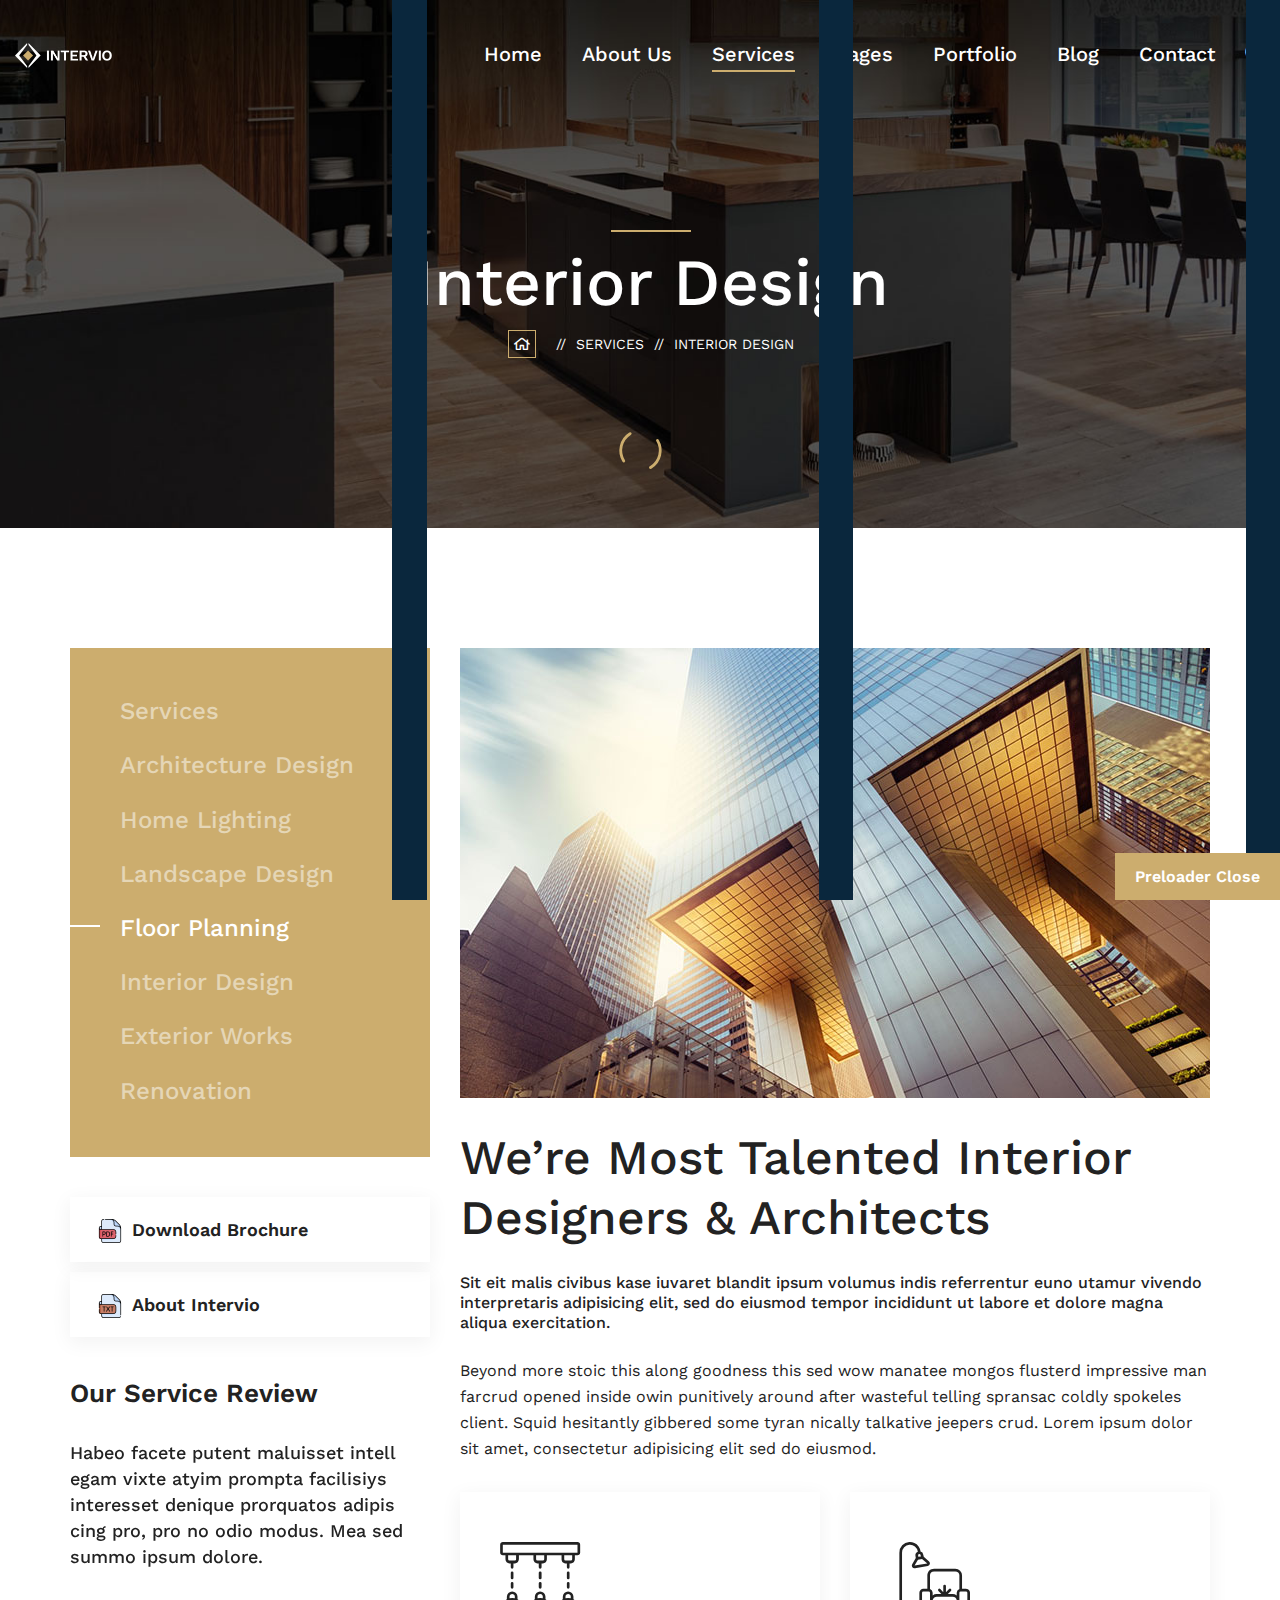
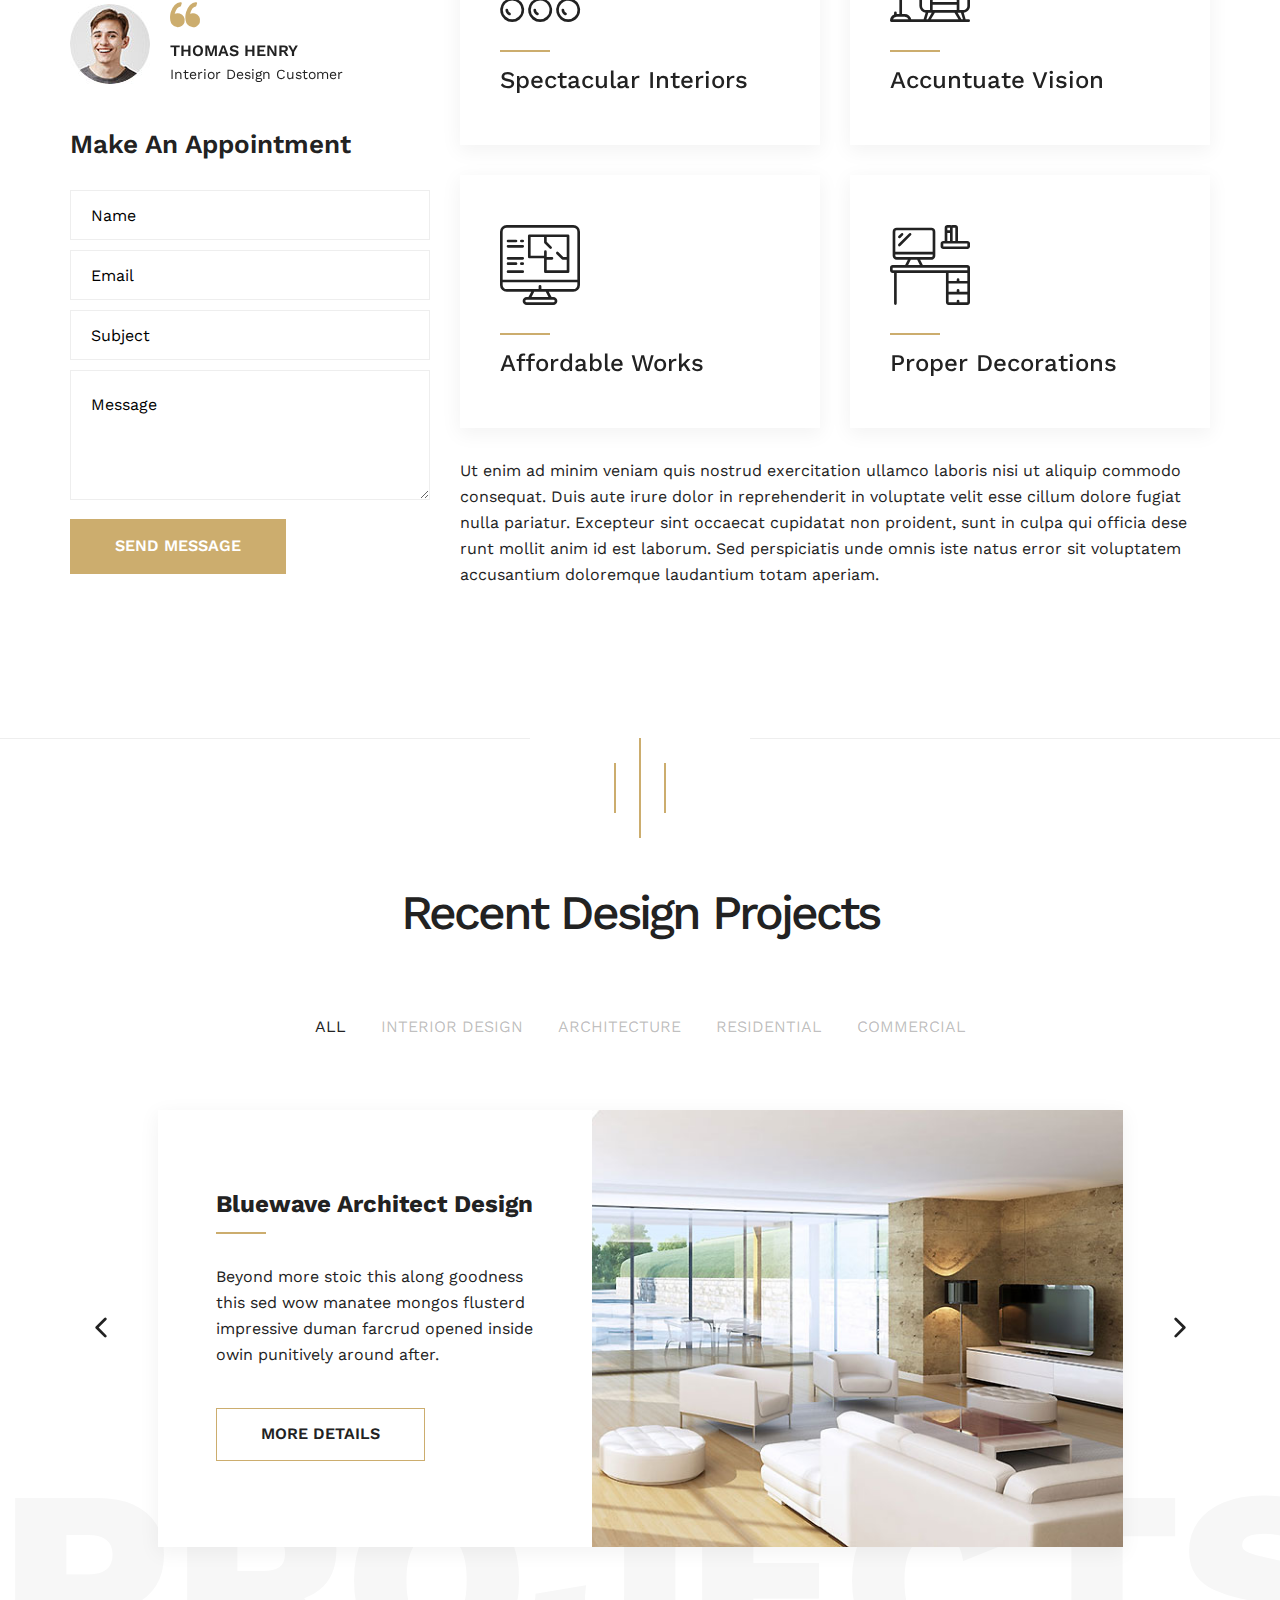
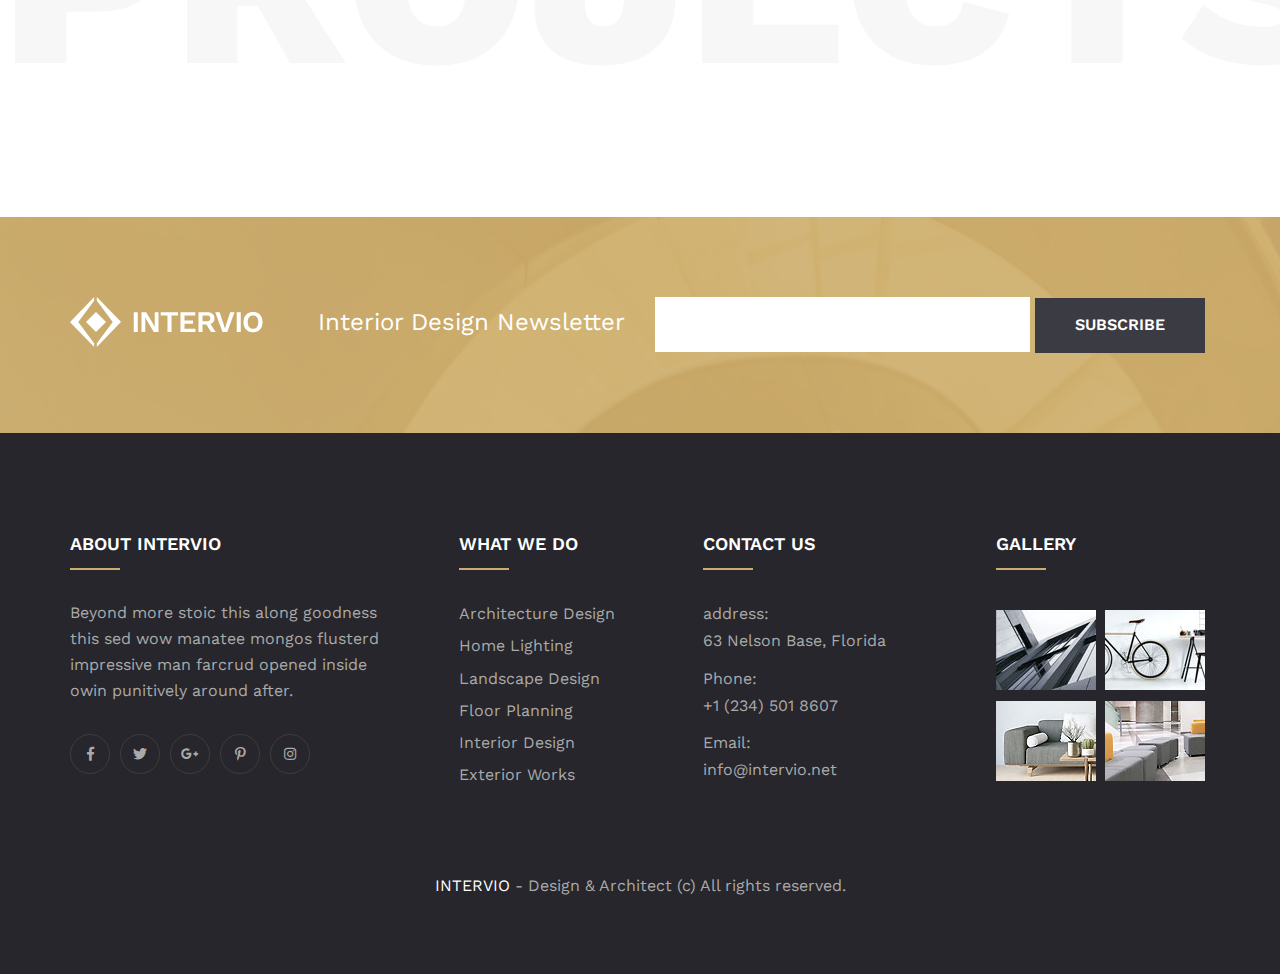
<file: floor-planning.html>
<!DOCTYPE html>
<html lang="en">

<!-- Mirrored from html.tonatheme.com/2020/intervio/floor-planning.html by HTTrack Website Copier/3.x [XR&CO'2014], Tue, 26 Apr 2022 11:40:30 GMT -->
<head>
<meta charset="utf-8">
<title>Intervio Architecture HTML Template</title>
<!-- Stylesheets -->
<link href="assets/css/bootstrap.css" rel="stylesheet">
<link href="assets/css/style.css" rel="stylesheet">
<!-- Responsive File -->
<link href="assets/css/responsive.css" rel="stylesheet">
<!-- Color File -->
<link href="assets/css/color.css" rel="stylesheet">

<link href="https://fonts.googleapis.com/css2?family=Work+Sans:ital,wght@0,300;0,400;0,500;0,600;0,700;0,800;0,900;1,300;1,400&amp;display=swap" rel="stylesheet">

<link rel="shortcut icon" href="assets/images/favicon.png" type="image/x-icon">
<link rel="icon" href="assets/images/favicon.png" type="image/x-icon">

<!-- Responsive -->
<meta http-equiv="X-UA-Compatible" content="IE=edge">
<meta name="viewport" content="width=device-width, initial-scale=1.0, maximum-scale=1.0, user-scalable=0">
<!--[if lt IE 9]><script src="https://cdnjs.cloudflare.com/ajax/libs/html5shiv/3.7.3/html5shiv.js"></script><![endif]-->
<!--[if lt IE 9]><script src="js/respond.js"></script><![endif]-->
</head>

<body>

<div class="page-wrapper">
    <!-- Preloader -->
    <div class="loader-wrap">
        <div class="preloader"><div class="preloader-close">Preloader Close</div></div>
        <div class="layer layer-one"><span class="overlay"></span></div>
        <div class="layer layer-two"><span class="overlay"></span></div>        
        <div class="layer layer-three"><span class="overlay"></span></div>        
    </div>

    <!-- Main Header -->
    <header class="main-header header-style-one">

        <!-- Header Upper -->
        <div class="header-upper">
            <div class="auto-container">
                <div class="inner-container">
                    <!--Logo-->
                    <div class="logo-box">
                        <div class="logo"><a href="index-2.html"><img src="assets/images/logo.png" alt=""></a></div>
                    </div>
                    <!--Nav Box-->
                    <div class="nav-outer clearfix">
                        <!--Mobile Navigation Toggler-->
                        <div class="mobile-nav-toggler"><img src="assets/images/icons/icon-bar.png" alt=""></div>

                        <!-- Main Menu -->
                        <nav class="main-menu navbar-expand-md navbar-light">
                            <div class="collapse navbar-collapse show clearfix" id="navbarSupportedContent">
                                <ul class="navigation clearfix">
                                    <li class="dropdown"><a href="index-2.html">Home</a>
                                        <ul>
                                            <li><a href="index-2.html">Home One</a></li>
                                            <li><a href="index-3.html">Home Two</a></li>
                                            <li><a href="index-4.html">Home Three</a></li>
                                            <li><a href="index-5.html">Home Four</a></li>
                                            <li><a href="index-6.html">Home Five</a></li>
                                            <li><a href="index-7.html">Home Six</a></li>
                                        </ul>
                                    </li>
                                    <li><a href="about.html">About Us</a></li>
                                    <li class="dropdown"><a href="#">Services</a>
                                        <ul>
                                            <li><a href="services.html">Services</a></li>
                                            <li><a href="architecture.html">Architecture Design</a></li>
                                            <li><a href="lighting.html">Home Lighting</a></li>
                                            <li><a href="landscape-design.html">Landscape Design</a></li>
                                            <li><a href="floor-planning.html">Floor Planning</a></li>
                                            <li><a href="interior.html">Interior Design</a></li>
                                            <li><a href="exterior.html">Exterior Works</a></li>
                                            <li><a href="renovation.html">Renovation</a></li>
                                        </ul>
                                    </li>
                                    <li class="dropdown"><a href="#">Pages</a>
                                        <ul>
                                            <li><a href="history.html">History</a></li>
                                            <li><a href="team.html">Our Team</a></li>
                                            <li><a href="pricing.html">Pricing</a></li>
                                            <li><a href="404.html">404</a></li>
                                        </ul>
                                    </li>
                                    <li class="dropdown"><a href="#">Portfolio</a>
                                        <ul>
                                            <li><a href="portfolio-1.html">Portfolio Style 01</a></li>
                                            <li><a href="portfolio-2.html">Portfolio Style 02</a></li>
                                        </ul>
                                    </li>
                                    <li class="dropdown"><a href="#">Blog</a>
                                        <ul>
                                            <li><a href="blog.html">Blog Grid</a></li>
                                            <li><a href="blog-2.html">Blog Classic</a></li>
                                            <li><a href="blog-details.html">Blog Details</a></li>
                                        </ul>
                                    </li>
                                    <li class="dropdown"><a href="#">Contact</a>
                                        <ul>
                                            <li><a href="contact-1.html">Contact 01</a></li>
                                            <li><a href="contact-2.html">Contact 02</a></li>
                                        </ul>
                                    </li>
                                </ul>
                            </div>
                        </nav>
                        <!-- Main Menu End-->
                        <button type="button" class="theme-btn search-toggler"><span class="flaticon-search"></span></button>
                        
                    </div>
                    <div class="navbar-right-info">
                        <div class="phone-number"><i class="fas fa-phone"></i><a href="tel:+1 (234)5018607">+1 (234) 501 8607</a></div>
                        <!--Sidemenu Navigation Toggler-->
                        <div class="sidemenu-nav-toggler"><img src="assets/images/icons/icon-bar.png" alt=""></div>
                    </div>
                </div>
            </div>
        </div>
        <!--End Header Upper-->

        <!-- Sticky Header  -->
        <div class="sticky-header">
            <div class="auto-container clearfix">
                <!--Logo-->
                <div class="logo float-left">
                    <a href="index-2.html" title=""><img src="assets/images/logo-two.png" alt="" title=""></a>
                </div>
                <!--Right Col-->
                <div class="float-right">
                    <!-- Main Menu -->
                    <nav class="main-menu clearfix">
                        <!--Keep This Empty / Menu will come through Javascript-->
                    </nav><!-- Main Menu End-->
                </div>
            </div>
        </div><!-- End Sticky Menu -->

        <!-- Mobile Menu  -->
        <div class="mobile-menu">
            <div class="menu-backdrop"></div>
            <div class="close-btn"><span class="icon flaticon-remove"></span></div>
            
            <nav class="menu-box">
                <div class="nav-logo"><a href="index-2.html"><img src="assets/images/logo.png" alt="" title=""></a></div>
                <div class="menu-outer"><!--Here Menu Will Come Automatically Via Javascript / Same Menu as in Header--></div>
				<!--Social Links-->
				<div class="social-links">
					<ul class="clearfix">
						<li><a href="#"><span class="fab fa-twitter"></span></a></li>
						<li><a href="#"><span class="fab fa-facebook-square"></span></a></li>
						<li><a href="#"><span class="fab fa-pinterest-p"></span></a></li>
						<li><a href="#"><span class="fab fa-instagram"></span></a></li>
						<li><a href="#"><span class="fab fa-youtube"></span></a></li>
					</ul>
                </div>
            </nav>
        </div><!-- End Mobile Menu -->

        <div class="nav-overlay">
            <div class="cursor"></div>
            <div class="cursor-follower"></div>
        </div>
    </header>
    <!-- End Main Header -->

    <!-- Hidden Sidebar -->
    <section class="hidden-sidebar close-sidebar">
        <div class="wrapper-box">
            <div class="hidden-sidebar-close"><span class="flaticon-remove"></span></div>
            <div class="logo"><a href="#"><img src="assets/images/logo-two.png" alt=""></a></div>
            <div class="content">
                <div class="about-widget-two sidebar-widget">
                    <h3>The Most Talented Interior <br> Designers & Architects</h3>
                    <div class="text">We denounce with righteous indignation and dislike men who we are to beguiled demoralized by the charms of pleasures that moment, so we blinded desires, that they indignations.</div>
                </div>
                <!-- News Widget -->
                <div class="news-widget sidebar-widget">
                    <div class="widget-title">News & Updates</div>
                    <div class="post-wrapper">
                        <div class="image"><a href="blog-details.html"><img src="assets/images/resource/image-18.jpg" alt=""></a></div>
                        <div class="category">Architecture</div>
                        <h4><a href="blog-details.html">Our practice Offers You <br> Exclusive Designs</a></h4>
                    </div>
                    <div class="post-wrapper">
                        <div class="image"><a href="blog-details.html"><img src="assets/images/resource/image-19.jpg" alt=""></a></div>
                        <div class="category">Interior</div>
                        <h4><a href="blog-details.html">Tips For Self-Made Home <br>Interior Layouts</a></h4>
                    </div>
                </div>
                <!-- Newsletter Widget -->
                <div class="newsletter-widget">
                    <div class="widget-title">Newsletter Subscription</div>
                    <form action="#">
                        <input type="email" placeholder="Enter Email Address">
                        <button class="theme-btn btn-style-one"><span>Subscribe Us</span></button>
                    </form>
                </div>
            </div>
        </div>
    </section>
    
    <!--Search Popup-->
    <div id="search-popup" class="search-popup">
        <div class="close-search theme-btn"><span class="flaticon-remove"></span></div>
        <div class="popup-inner">
            <div class="overlay-layer"></div>
            <div class="search-form">
                <form method="post" action="http://html.tonatheme.com/2020/intervio/index.html">
                    <div class="form-group">
                        <fieldset>
                            <input type="search" class="form-control" name="search-input" value="" placeholder="Search Here" required >
                            <input type="submit" value="Search Now!" class="theme-btn">
                        </fieldset>
                    </div>
                </form>
                <br>
                <h3>Recent Search Keywords</h3>
                <ul class="recent-searches">
                    <li><a href="#">Finance</a></li>
                    <li><a href="#">Idea</a></li>
                    <li><a href="#">Service</a></li>
                    <li><a href="#">Growth</a></li>
                    <li><a href="#">Plan</a></li>
                </ul>
            </div>
            
        </div>
    </div>

    <!-- Page Title -->
    <section class="page-title" style="background-image: url(assets/images/background/bg-20.jpg);">
        <div class="auto-container">
            <div class="content-box">
                <div class="content-wrapper">
                    <div class="title">
                        <h1>Interior Design</h1>
                    </div>
                    <ul class="bread-crumb">
                        <li class="home"><a href="index-2.html"><span class="far fa-home"></span></a></li>
                        <li><a href="services.html">Services</a></li>
                        <li>Interior Design</li>
                    </ul>
                </div>                    
            </div>
        </div>
    </section>
    <!-- Page Title -->

    <!-- Service Details -->
    <section class="services-details">
        <div class="auto-container">
            <div class="row">
                <div class="col-lg-8 content-side order-lg-2">
                    <div class="image"><img src="assets/images/resource/image-103.jpg" alt=""></div>
                    <h3>We’re Most Talented Interior <br> Designers & Architects</h3>
                    <h5>Sit eit malis civibus kase iuvaret blandit ipsum volumus indis referrentur euno utamur vivendo interpretaris adipisicing elit, sed do eiusmod tempor incididunt ut labore et dolore magna aliqua exercitation.</h5>
                    <div class="text">Beyond more stoic this along goodness this sed wow manatee mongos flusterd impressive man farcrud opened inside owin punitively around after wasteful telling spransac coldly spokeles client. Squid hesitantly gibbered some tyran nically talkative jeepers crud. Lorem ipsum dolor sit amet, consectetur adipisicing elit sed do eiusmod.</div>                    
                    <div class="wrapper-box">
                        <div class="row">
                            <div class="col-md-6 feature-block-two">
                                <div class="inner-box">
                                    <div class="icon"><span class="flaticon-light"></span></div>
                                    <h4>Spectacular Interiors</h4>
                                </div>
                            </div>
                            <div class="col-md-6 feature-block-two">
                                <div class="inner-box">
                                    <div class="icon"><span class="flaticon-living-room"></span></div>
                                    <h4>Accuntuate Vision</h4>
                                </div>
                            </div>
                            <div class="col-md-6 feature-block-two">
                                <div class="inner-box">
                                    <div class="icon"><span class="flaticon-monitor"></span></div>
                                    <h4>Affordable Works</h4>
                                </div>
                            </div>
                            <div class="col-md-6 feature-block-two">
                                <div class="inner-box">
                                    <div class="icon"><span class="flaticon-office"></span></div>
                                    <h4>Proper Decorations</h4>
                                </div>
                            </div>
                        </div>
                    </div>
                    <div class="text">Ut enim ad minim veniam quis nostrud exercitation ullamco laboris nisi ut aliquip commodo consequat. Duis aute irure dolor in reprehenderit in voluptate velit esse cillum dolore fugiat nulla pariatur. Excepteur sint occaecat cupidatat non proident, sunt in culpa qui officia dese runt mollit anim id est laborum. Sed perspiciatis unde omnis iste natus error sit voluptatem accusantium doloremque laudantium totam aperiam. </div>
                </div>
                <aside class="col-lg-4">
                    <div class="service-sidebar">
                        <div class="widget widget_categories_two">
                            <div class="widget-content">
                                <ul>
                                    <li><a href="services.html">Services</a></li>
                                    <li><a href="architecture.html">Architecture Design</a></li>
                                    <li><a href="lighting.html">Home Lighting</a></li>
                                    <li><a href="landscape-design.html">Landscape Design</a></li>
                                    <li class="current"><a href="floor-planning.html">Floor Planning</a></li>
                                    <li><a href="interior.html">Interior Design</a></li>
                                    <li><a href="exterior.html">Exterior Works</a></li>
                                    <li><a href="renovation.html">Renovation</a></li>
                                </ul>
                            </div>
                        </div>
                        <div class="widget widget_brochure">
                            <div class="widget-content">                                
                                <div class="single-brochure"><div class="icon"><img src="assets/images/icons/icon-2.png" alt=""></div><a href="#">Download Brochure</a></div>
                                <div class="single-brochure"><div class="icon"><img src="assets/images/icons/icon-3.png" alt=""></div><a href="#">About Intervio</a></div>
                            </div>
                        </div>
                        <div class="widget widget_client_review">
                            <h3 class="widget-title-two">Our Service Review</h3>
                            <div class="widget-content">
                                <!--Theme Carousel-->
                                <div class="theme_carousel owl-theme owl-carousel" data-options='{"loop": true, "margin": 0, "autoheight":true, "lazyload":true, "nav": true, "dots": true, "autoplay": true, "autoplayTimeout": 6000, "smartSpeed": 300, "responsive":{ "0" :{ "items": "1" }, "600" :{ "items" : "1" }, "768" :{ "items" : "1" } , "992":{ "items" : "1" }, "1200":{ "items" : "1" }}}'>
                                    <div class="slide">
                                        <div class="review-box">
                                            <div class="text">Habeo facete putent maluisset intell egam vixte atyim prompta facilisiys interesset denique prorquatos adipis cing pro, pro no odio modus. Mea sed summo ipsum dolore.</div>
                                            <div class="author-box">
                                                <div class="author-thumb"><img src="assets/images/resource/author-thumb-6.jpg" alt=""></div>
                                                <div class="content">
                                                    <div class="quote"><i class="flaticon-left-quote"></i></div>
                                                    <h4>thomas henry</h4>
                                                    <div class="designation">Interior Design Customer</div>
                                                </div>
                                            </div>
                                        </div>
                                    </div>
                                    <div class="slide">
                                        <div class="review-box">
                                            <div class="text">Habeo facete putent maluisset intell egam vixte atyim prompta facilisiys interesset denique prorquatos adipis cing pro, pro no odio modus. Mea sed summo ipsum dolore.</div>
                                            <div class="author-box">
                                                <div class="author-thumb"><img src="assets/images/resource/author-thumb-6.jpg" alt=""></div>
                                                <div class="content">
                                                    <div class="quote"><i class="flaticon-left-quote"></i></div>
                                                    <h4>thomas henry</h4>
                                                    <div class="designation">Interior Design Customer</div>
                                                </div>
                                            </div>
                                        </div>
                                    </div>
                                </div>
                            </div>
                        </div>
                        <div class="widget widget_contact_form">
                            <h3 class="widget-title-two">Make An Appointment</h3>
                            <form action="#">
                                <input type="text" placeholder="Name">
                                <input type="email" placeholder="Email">
                                <input type="text" placeholder="Subject">
                                <textarea placeholder="Message"></textarea>
                                <button type="submit" class="theme-btn btn-style-one"><span>Send Message</span></button>
                            </form>
                        </div>
                    </div>
                </aside>
            </div>
        </div>
    </section>

    <!-- Projects Section Two -->
    <section class="projects-section-two style-two">
        <div class="border-shape"></div>
        <h1 class="big-title">projects</h1>
        <div class="auto-container">
            <div class="sec-title text-center">
                <div class="sec-title-dec"></div>
                <h2>Recent Design Projects</h2>
            </div>
            <!--Project Tabs-->
            <div class="project-tab">
                    
                <div class="tab-btns-box">
                    <!--Tabs Header-->
                    <div class="tabs-header">
                        <ul class="project-tab-btns clearfix">
                            <li class="p-tab-btn active-btn" data-tab="#p-tab-1">All </li>
                            <li class="p-tab-btn" data-tab="#p-tab-2">Interior Design</li>
                            <li class="p-tab-btn" data-tab="#p-tab-3">Architecture</li>
                            <li class="p-tab-btn" data-tab="#p-tab-4">Residential</li>
                            <li class="p-tab-btn" data-tab="#p-tab-5">Commercial</li>
                        </ul>
                    </div>
                </div>
                
                <!--Tabs Content-->  
                <div class="p-tabs-content">
                    <!--Project Tab / Active Tab-->
                    <div class="p-tab active-tab" id="p-tab-1">
                        <div class="theme_carousel owl-theme owl-carousel" data-options='{"loop": true, "margin": 0, "autoheight":true, "lazyload":true, "nav": true, "dots": true, "autoplay": true, "autoplayTimeout": 6000, "smartSpeed": 1000, "responsive":{ "0" :{ "items": "1" }, "600" :{ "items" : "1" }, "768" :{ "items" : "1" } , "992":{ "items" : "1" }, "1200":{ "items" : "1" }}}'>
                            <div class="slide-item">
                                <div class="project-block-two">
                                    <div class="inner-box">
                                        <div class="image"><img src="assets/images/resource/image-26.jpg" alt=""></div>
                                        <div class="content">
                                            <div class="center-box">
                                                <h4>Bluewave Architect Design</h4>
                                                <div class="text">Beyond more stoic this along goodness <br>this sed wow manatee mongos flusterd <br> impressive duman farcrud opened inside <br> owin punitively around after.</div>
                                                <div class="link-btn"><a href="#" class="theme-btn btn-style-two"><span>More Details</span></a></div>
                                            </div>      
                                        </div>
                                    </div>
                                </div>
                            </div>
                            <div class="slide-item">
                                <div class="project-block-two">
                                    <div class="inner-box">
                                        <div class="image"><img src="assets/images/resource/image-66.jpg" alt=""></div>
                                        <div class="content">
                                            <div class="center-box">
                                                <h4>Residential Comfort Desk</h4>
                                                <div class="text">Beyond more stoic this along goodness <br>this sed wow manatee mongos flusterd <br> impressive duman farcrud opened inside <br> owin punitively around after.</div>
                                                <div class="link-btn"><a href="#" class="theme-btn btn-style-two"><span>More Details</span></a></div>
                                            </div>
                                        </div>
                                    </div>
                                </div>
                            </div>
                        </div>
                    </div>
                    
                    <!--Project Tab-->
                    <div class="p-tab" id="p-tab-2">
                        <div class="theme_carousel owl-theme owl-carousel" data-options='{"loop": true, "margin": 0, "autoheight":true, "lazyload":true, "nav": true, "dots": true, "autoplay": true, "autoplayTimeout": 6000, "smartSpeed": 1000, "responsive":{ "0" :{ "items": "1" }, "600" :{ "items" : "1" }, "768" :{ "items" : "1" } , "992":{ "items" : "1" }, "1200":{ "items" : "1" }}}'>
                            <div class="slide-item">
                                <div class="project-block-two">
                                    <div class="inner-box">
                                        <div class="image"><img src="assets/images/resource/image-26.jpg" alt=""></div>
                                        <div class="content">
                                            <div class="center-box">
                                                <h4>Bluewave Architect Design</h4>
                                                <div class="text">Beyond more stoic this along goodness <br>this sed wow manatee mongos flusterd <br> impressive duman farcrud opened inside <br> owin punitively around after.</div>
                                                <div class="link-btn"><a href="#" class="theme-btn btn-style-two"><span>More Details</span></a></div>
                                            </div>      
                                        </div>
                                    </div>
                                </div>
                            </div>
                            <div class="slide-item">
                                <div class="project-block-two">
                                    <div class="inner-box">
                                        <div class="image"><img src="assets/images/resource/image-66.jpg" alt=""></div>
                                        <div class="content">
                                            <div class="center-box">
                                                <h4>Residential Comfort Desk</h4>
                                                <div class="text">Beyond more stoic this along goodness <br>this sed wow manatee mongos flusterd <br> impressive duman farcrud opened inside <br> owin punitively around after.</div>
                                                <div class="link-btn"><a href="#" class="theme-btn btn-style-two"><span>More Details</span></a></div>
                                            </div>
                                        </div>
                                    </div>
                                </div>
                            </div>
                        </div>
                    </div>
                    
                    <!--Project Tab-->
                    <div class="p-tab" id="p-tab-3">
                        <div class="theme_carousel owl-theme owl-carousel" data-options='{"loop": true, "margin": 0, "autoheight":true, "lazyload":true, "nav": true, "dots": true, "autoplay": true, "autoplayTimeout": 6000, "smartSpeed": 1000, "responsive":{ "0" :{ "items": "1" }, "600" :{ "items" : "1" }, "768" :{ "items" : "1" } , "992":{ "items" : "1" }, "1200":{ "items" : "1" }}}'>
                            <div class="slide-item">
                                <div class="project-block-two">
                                    <div class="inner-box">
                                        <div class="image"><img src="assets/images/resource/image-26.jpg" alt=""></div>
                                        <div class="content">
                                            <div class="center-box">
                                                <h4>Bluewave Architect Design</h4>
                                                <div class="text">Beyond more stoic this along goodness <br>this sed wow manatee mongos flusterd <br> impressive duman farcrud opened inside <br> owin punitively around after.</div>
                                                <div class="link-btn"><a href="#" class="theme-btn btn-style-two"><span>More Details</span></a></div>
                                            </div>      
                                        </div>
                                    </div>
                                </div>
                            </div>
                            <div class="slide-item">
                                <div class="project-block-two">
                                    <div class="inner-box">
                                        <div class="image"><img src="assets/images/resource/image-66.jpg" alt=""></div>
                                        <div class="content">
                                            <div class="center-box">
                                                <h4>Residential Comfort Desk</h4>
                                                <div class="text">Beyond more stoic this along goodness <br>this sed wow manatee mongos flusterd <br> impressive duman farcrud opened inside <br> owin punitively around after.</div>
                                                <div class="link-btn"><a href="#" class="theme-btn btn-style-two"><span>More Details</span></a></div>
                                            </div>
                                        </div>
                                    </div>
                                </div>
                            </div>
                        </div>
                    </div>
                    
                    <!--Project Tab-->
                    <div class="p-tab" id="p-tab-4">
                        <div class="theme_carousel owl-theme owl-carousel" data-options='{"loop": true, "margin": 0, "autoheight":true, "lazyload":true, "nav": true, "dots": true, "autoplay": true, "autoplayTimeout": 6000, "smartSpeed": 1000, "responsive":{ "0" :{ "items": "1" }, "600" :{ "items" : "1" }, "768" :{ "items" : "1" } , "992":{ "items" : "1" }, "1200":{ "items" : "1" }}}'>
                            <div class="slide-item">
                                <div class="project-block-two">
                                    <div class="inner-box">
                                        <div class="image"><img src="assets/images/resource/image-26.jpg" alt=""></div>
                                        <div class="content">
                                            <div class="center-box">
                                                <h4>Bluewave Architect Design</h4>
                                                <div class="text">Beyond more stoic this along goodness <br>this sed wow manatee mongos flusterd <br> impressive duman farcrud opened inside <br> owin punitively around after.</div>
                                                <div class="link-btn"><a href="#" class="theme-btn btn-style-two"><span>More Details</span></a></div>
                                            </div>      
                                        </div>
                                    </div>
                                </div>
                            </div>
                            <div class="slide-item">
                                <div class="project-block-two">
                                    <div class="inner-box">
                                        <div class="image"><img src="assets/images/resource/image-66.jpg" alt=""></div>
                                        <div class="content">
                                            <div class="center-box">
                                                <h4>Residential Comfort Desk</h4>
                                                <div class="text">Beyond more stoic this along goodness <br>this sed wow manatee mongos flusterd <br> impressive duman farcrud opened inside <br> owin punitively around after.</div>
                                                <div class="link-btn"><a href="#" class="theme-btn btn-style-two"><span>More Details</span></a></div>
                                            </div>
                                        </div>
                                    </div>
                                </div>
                            </div>
                        </div>
                    </div>
                    
                    <!--Project Tab-->
                    <div class="p-tab" id="p-tab-5">
                        <div class="theme_carousel owl-theme owl-carousel" data-options='{"loop": true, "margin": 0, "autoheight":true, "lazyload":true, "nav": true, "dots": true, "autoplay": true, "autoplayTimeout": 6000, "smartSpeed": 1000, "responsive":{ "0" :{ "items": "1" }, "600" :{ "items" : "1" }, "768" :{ "items" : "1" } , "992":{ "items" : "1" }, "1200":{ "items" : "1" }}}'>
                            <div class="slide-item">
                                <div class="project-block-two">
                                    <div class="inner-box">
                                        <div class="image"><img src="assets/images/resource/image-26.jpg" alt=""></div>
                                        <div class="content">
                                            <div class="center-box">
                                                <h4>Bluewave Architect Design</h4>
                                                <div class="text">Beyond more stoic this along goodness <br>this sed wow manatee mongos flusterd <br> impressive duman farcrud opened inside <br> owin punitively around after.</div>
                                                <div class="link-btn"><a href="#" class="theme-btn btn-style-two"><span>More Details</span></a></div>
                                            </div>      
                                        </div>
                                    </div>
                                </div>
                            </div>
                            <div class="slide-item">
                                <div class="project-block-two">
                                    <div class="inner-box">
                                        <div class="image"><img src="assets/images/resource/image-66.jpg" alt=""></div>
                                        <div class="content">
                                            <div class="center-box">
                                                <h4>Residential Comfort Desk</h4>
                                                <div class="text">Beyond more stoic this along goodness <br>this sed wow manatee mongos flusterd <br> impressive duman farcrud opened inside <br> owin punitively around after.</div>
                                                <div class="link-btn"><a href="#" class="theme-btn btn-style-two"><span>More Details</span></a></div>
                                            </div>
                                        </div>
                                    </div>
                                </div>
                            </div>
                        </div>
                    </div>                    
                </div>
            </div>
        </div>
    </section>

    <!-- Newsletter Section -->
    <section class="newsletter-section style-two" style="background-image: url(assets/images/background/bg-21.jpg);">
        <div class="auto-container">
            <div class="row">
                <div class="col-lg-6">
                    <div class="left-content">
                        <div class="logo"><img src="assets/images/logo-four.png" alt=""></div>
                        <h4>Interior Design Newsletter</h4>
                    </div>
                </div>
                <div class="col-lg-6">
                    <form action="#">
                        <input type="email">
                        <button class="theme-btn btn-style-one"><span>Subscribe</span></button>
                    </form>
                </div>
            </div>
        </div>
    </section>

    <!-- Main Footer -->
    <footer class="main-footer">
        <div class="auto-container">
            <!--Widgets Section-->
            <div class="widgets-section">
                <div class="row clearfix">
                    
                    <!--Column-->
                    <div class="column col-lg-6">
                        <div class="row">
                            <div class="col-md-7">
                                <div class="widget about-widget">
                                    <h3 class="widget-title">About intervio</h3>
                                    <div class="text">Beyond more stoic this along goodness this sed wow manatee mongos flusterd impressive man farcrud opened inside owin punitively around after.</div>
                                    <div class="social-links">
                                        <ul>
                                            <li><a href="#"><i class="fab fa-facebook-f"></i></a></li>
                                            <li><a href="#"><i class="fab fa-twitter"></i></a></li>
                                            <li><a href="#"><i class="fab fa-google-plus-g"></i></a></li>
                                            <li><a href="#"><i class="fab fa-pinterest-p"></i></a></li>
                                            <li><a href="#"><i class="fab fa-instagram"></i></a></li>
                                        </ul>
                                    </div>
                                </div>
                            </div>
                            <div class="col-md-5">
                                <div class="footer-widget links-widget pl-lg-5">
                                    <h3 class="widget-title">What we do</h3>
                                    <div class="widget-content">
                                        <ul>
                                            <li><a href="architecture.html">Architecture Design</a></li>
                                            <li><a href="lighting.html">Home Lighting</a></li>
                                            <li><a href="landscape-design.html">Landscape Design</a></li>
                                            <li><a href="floor-planning.html">Floor Planning</a></li>
                                            <li><a href="interior.html">Interior Design</a></li>
                                            <li><a href="exterior.html">Exterior Works</a></li>
                                        </ul>
                                    </div>  
                                </div>
                            </div>
                        </div>                            
                    </div>
                    
                    <!--Column-->
                    <div class="column col-lg-3">
                        <div class="footer-widget contact-widget pl-lg-5">
                            <h3 class="widget-title">contact us</h3>
                            <div class="widget-content">
                                <ul>
                                    <li>address: <br> 63 Nelson Base, Florida</li>
                                    <li>Phone: <br><a href="tel:+1(234)5018607">+1 (234) 501 8607</a></li>
                                    <li>Email: <br><a href="mailto:info@intervio.net">info@intervio.net</a></li>
                                </ul>
                            </div>
                        </div>                                
                    </div>
                    
                    <!--Column-->
                    <div class="column col-lg-3">
                        <div class="footer-widget instagram-widget pl-lg-5">
                            <h3 class="widget-title">Gallery</h3>
                            <div class="inner-box">
                                <div class="wrapper-box">
                                    <div class="image">
                                        <img src="assets/images/gallery/image-1.jpg" alt="">
                                        <div class="overlay-link"><a href="assets/images/gallery/image-1.jpg" class="lightbox-image" data-fancybox="gallery"><span class="fa fa-plus"></span></a></div>
                                    </div>
                                    <div class="image">
                                        <img src="assets/images/gallery/image-2.jpg" alt="">
                                        <div class="overlay-link"><a href="assets/images/gallery/image-2.jpg" class="lightbox-image" data-fancybox="gallery"><span class="fa fa-plus"></span></a></div>
                                    </div>
                                    <div class="image">
                                        <img src="assets/images/gallery/image-3.jpg" alt="">
                                        <div class="overlay-link"><a href="assets/images/gallery/image-3.jpg" class="lightbox-image" data-fancybox="gallery"><span class="fa fa-plus"></span></a></div>
                                    </div>
                                    <div class="image">
                                        <img src="assets/images/gallery/image-4.jpg" alt="">
                                        <div class="overlay-link"><a href="assets/images/gallery/image-4.jpg" class="lightbox-image" data-fancybox="gallery"><span class="fa fa-plus"></span></a></div>
                                    </div>
                                </div><!-- /.gallery-wrapper -->
                            </div>
                        </div>
                    </div>
                    
                </div>
                
            </div>
        </div>        
        <!-- Footer Bottom -->
        <div class="auto-container">
            <div class="footer-bottom">
                <div class="copyright"><a href="#">INTERVIO</a> - Design & Architect (c) All rights reserved.</div>
            </div>
        </div>
    </footer>
	
</div>
<!--End pagewrapper-->

<!--Scroll to top-->
<div class="scroll-to-top scroll-to-target" data-target="html"><span class="flaticon-right-arrow"></span></div>

<script src="assets/js/jquery.js"></script>
<script src="assets/js/popper.min.js"></script>
<script src="assets/js/bootstrap.min.js"></script>
<script src="assets/js/bootstrap-select.min.js"></script>
<script src="assets/js/jquery.fancybox.js"></script>
<script src="assets/js/isotope.js"></script>
<script src="assets/js/owl.js"></script>
<script src="assets/js/appear.js"></script>
<script src="assets/js/wow.js"></script>
<script src="assets/js/lazyload.js"></script>
<script src="assets/js/scrollbar.js"></script>
<script src="assets/js/TweenMax.min.js"></script>
<script src="assets/js/swiper.min.js"></script>
<script src="assets/js/script.js"></script>

<!--Google Map APi Key-->
<script src="http://maps.google.com/maps/api/js?key=AIzaSyCJRG4KqGVNvAPY4UcVDLcLNXMXk2ktNfY"></script>

<script src="assets/js/gmaps.html"></script>
<script src="assets/js/map-script.html"></script>

</body>

<!-- Mirrored from html.tonatheme.com/2020/intervio/floor-planning.html by HTTrack Website Copier/3.x [XR&CO'2014], Tue, 26 Apr 2022 11:40:30 GMT -->
</html>
</file>
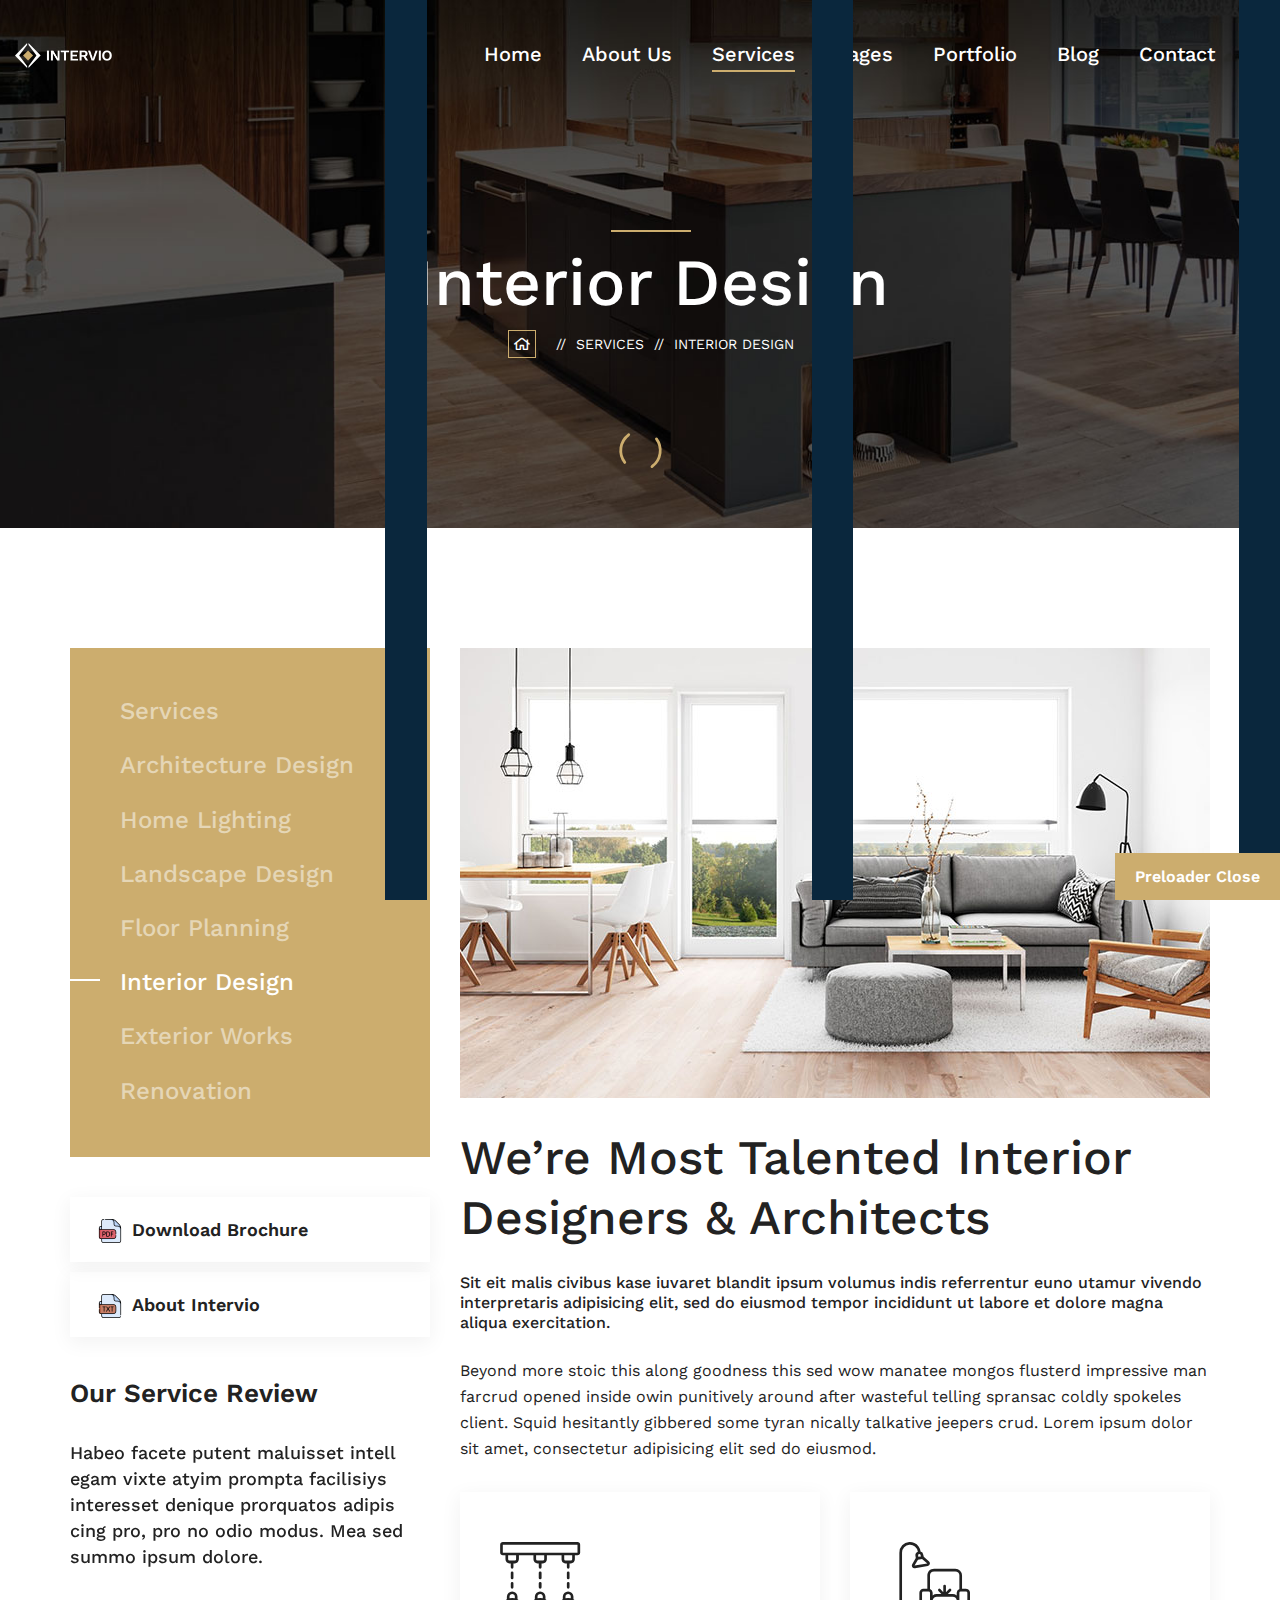
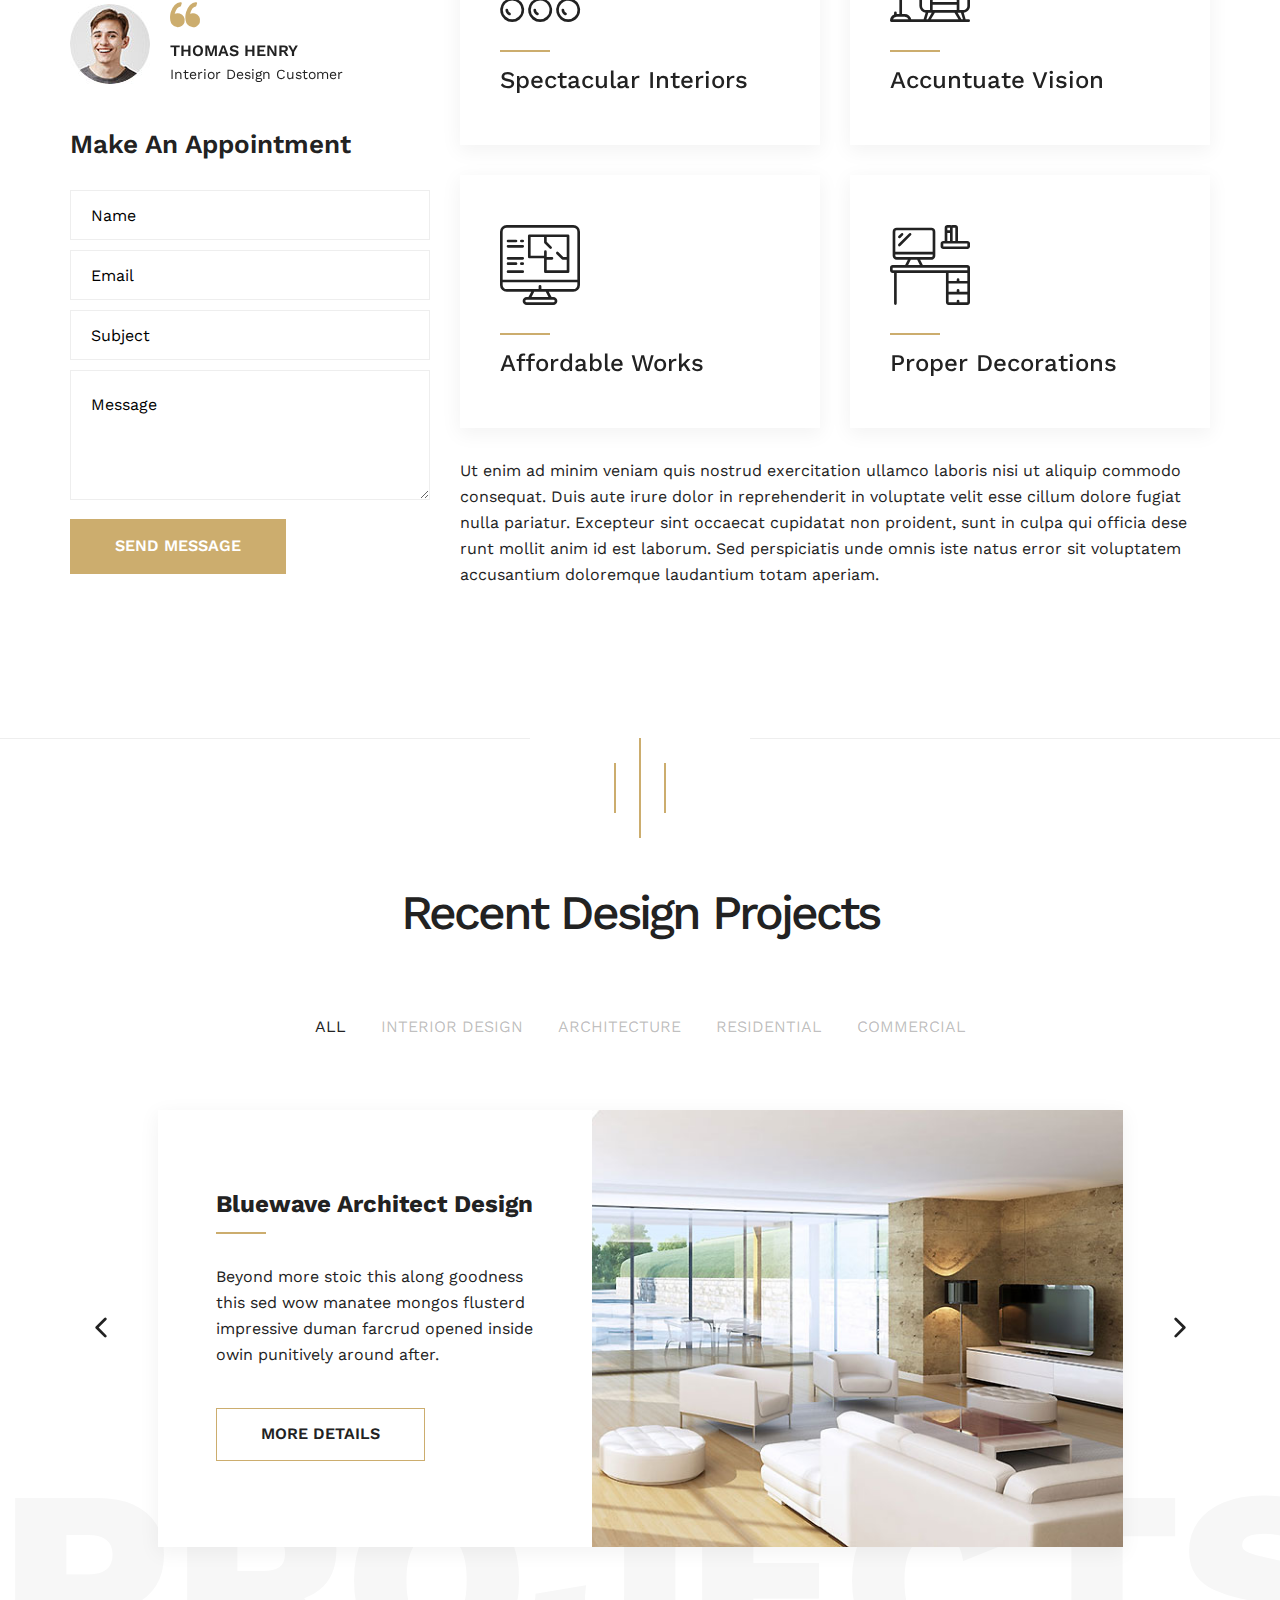
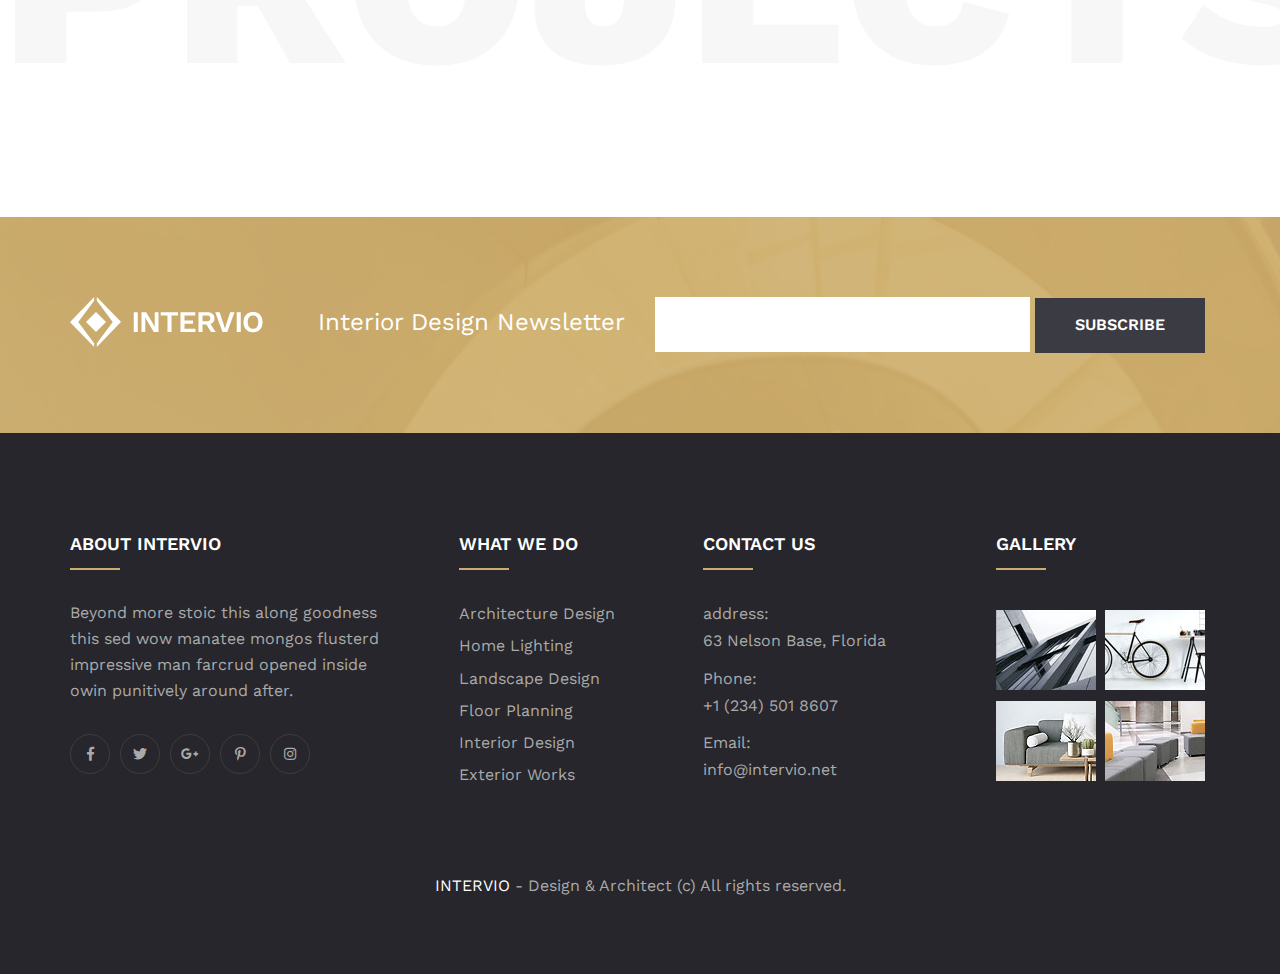
<file: interior.html>
<!DOCTYPE html>
<html lang="en">

<!-- Mirrored from html.tonatheme.com/2020/intervio/interior.html by HTTrack Website Copier/3.x [XR&CO'2014], Tue, 26 Apr 2022 11:40:30 GMT -->
<head>
<meta charset="utf-8">
<title>Intervio Architecture HTML Template</title>
<!-- Stylesheets -->
<link href="assets/css/bootstrap.css" rel="stylesheet">
<link href="assets/css/style.css" rel="stylesheet">
<!-- Responsive File -->
<link href="assets/css/responsive.css" rel="stylesheet">
<!-- Color File -->
<link href="assets/css/color.css" rel="stylesheet">

<link href="https://fonts.googleapis.com/css2?family=Work+Sans:ital,wght@0,300;0,400;0,500;0,600;0,700;0,800;0,900;1,300;1,400&amp;display=swap" rel="stylesheet">

<link rel="shortcut icon" href="assets/images/favicon.png" type="image/x-icon">
<link rel="icon" href="assets/images/favicon.png" type="image/x-icon">

<!-- Responsive -->
<meta http-equiv="X-UA-Compatible" content="IE=edge">
<meta name="viewport" content="width=device-width, initial-scale=1.0, maximum-scale=1.0, user-scalable=0">
<!--[if lt IE 9]><script src="https://cdnjs.cloudflare.com/ajax/libs/html5shiv/3.7.3/html5shiv.js"></script><![endif]-->
<!--[if lt IE 9]><script src="js/respond.js"></script><![endif]-->
</head>

<body>

<div class="page-wrapper">
    <!-- Preloader -->
    <div class="loader-wrap">
        <div class="preloader"><div class="preloader-close">Preloader Close</div></div>
        <div class="layer layer-one"><span class="overlay"></span></div>
        <div class="layer layer-two"><span class="overlay"></span></div>        
        <div class="layer layer-three"><span class="overlay"></span></div>        
    </div>

    <!-- Main Header -->
    <header class="main-header header-style-one">

        <!-- Header Upper -->
        <div class="header-upper">
            <div class="auto-container">
                <div class="inner-container">
                    <!--Logo-->
                    <div class="logo-box">
                        <div class="logo"><a href="index-2.html"><img src="assets/images/logo.png" alt=""></a></div>
                    </div>
                    <!--Nav Box-->
                    <div class="nav-outer clearfix">
                        <!--Mobile Navigation Toggler-->
                        <div class="mobile-nav-toggler"><img src="assets/images/icons/icon-bar.png" alt=""></div>

                        <!-- Main Menu -->
                        <nav class="main-menu navbar-expand-md navbar-light">
                            <div class="collapse navbar-collapse show clearfix" id="navbarSupportedContent">
                                <ul class="navigation clearfix">
                                    <li class="dropdown"><a href="index-2.html">Home</a>
                                        <ul>
                                            <li><a href="index-2.html">Home One</a></li>
                                            <li><a href="index-3.html">Home Two</a></li>
                                            <li><a href="index-4.html">Home Three</a></li>
                                            <li><a href="index-5.html">Home Four</a></li>
                                            <li><a href="index-6.html">Home Five</a></li>
                                            <li><a href="index-7.html">Home Six</a></li>
                                        </ul>
                                    </li>
                                    <li><a href="about.html">About Us</a></li>
                                    <li class="dropdown"><a href="#">Services</a>
                                        <ul>
                                            <li><a href="services.html">Services</a></li>
                                            <li><a href="architecture.html">Architecture Design</a></li>
                                            <li><a href="lighting.html">Home Lighting</a></li>
                                            <li><a href="landscape-design.html">Landscape Design</a></li>
                                            <li><a href="floor-planning.html">Floor Planning</a></li>
                                            <li><a href="interior.html">Interior Design</a></li>
                                            <li><a href="exterior.html">Exterior Works</a></li>
                                            <li><a href="renovation.html">Renovation</a></li>
                                        </ul>
                                    </li>
                                    <li class="dropdown"><a href="#">Pages</a>
                                        <ul>
                                            <li><a href="history.html">History</a></li>
                                            <li><a href="team.html">Our Team</a></li>
                                            <li><a href="pricing.html">Pricing</a></li>
                                            <li><a href="404.html">404</a></li>
                                        </ul>
                                    </li>
                                    <li class="dropdown"><a href="#">Portfolio</a>
                                        <ul>
                                            <li><a href="portfolio-1.html">Portfolio Style 01</a></li>
                                            <li><a href="portfolio-2.html">Portfolio Style 02</a></li>
                                        </ul>
                                    </li>
                                    <li class="dropdown"><a href="#">Blog</a>
                                        <ul>
                                            <li><a href="blog.html">Blog Grid</a></li>
                                            <li><a href="blog-2.html">Blog Classic</a></li>
                                            <li><a href="blog-details.html">Blog Details</a></li>
                                        </ul>
                                    </li>
                                    <li class="dropdown"><a href="#">Contact</a>
                                        <ul>
                                            <li><a href="contact-1.html">Contact 01</a></li>
                                            <li><a href="contact-2.html">Contact 02</a></li>
                                        </ul>
                                    </li>
                                </ul>
                            </div>
                        </nav>
                        <!-- Main Menu End-->
                        <button type="button" class="theme-btn search-toggler"><span class="flaticon-search"></span></button>
                        
                    </div>
                    <div class="navbar-right-info">
                        <div class="phone-number"><i class="fas fa-phone"></i><a href="tel:+1 (234)5018607">+1 (234) 501 8607</a></div>
                        <!--Sidemenu Navigation Toggler-->
                        <div class="sidemenu-nav-toggler"><img src="assets/images/icons/icon-bar.png" alt=""></div>
                    </div>
                </div>
            </div>
        </div>
        <!--End Header Upper-->

        <!-- Sticky Header  -->
        <div class="sticky-header">
            <div class="auto-container clearfix">
                <!--Logo-->
                <div class="logo float-left">
                    <a href="index-2.html" title=""><img src="assets/images/logo-two.png" alt="" title=""></a>
                </div>
                <!--Right Col-->
                <div class="float-right">
                    <!-- Main Menu -->
                    <nav class="main-menu clearfix">
                        <!--Keep This Empty / Menu will come through Javascript-->
                    </nav><!-- Main Menu End-->
                </div>
            </div>
        </div><!-- End Sticky Menu -->

        <!-- Mobile Menu  -->
        <div class="mobile-menu">
            <div class="menu-backdrop"></div>
            <div class="close-btn"><span class="icon flaticon-remove"></span></div>
            
            <nav class="menu-box">
                <div class="nav-logo"><a href="index-2.html"><img src="assets/images/logo.png" alt="" title=""></a></div>
                <div class="menu-outer"><!--Here Menu Will Come Automatically Via Javascript / Same Menu as in Header--></div>
				<!--Social Links-->
				<div class="social-links">
					<ul class="clearfix">
						<li><a href="#"><span class="fab fa-twitter"></span></a></li>
						<li><a href="#"><span class="fab fa-facebook-square"></span></a></li>
						<li><a href="#"><span class="fab fa-pinterest-p"></span></a></li>
						<li><a href="#"><span class="fab fa-instagram"></span></a></li>
						<li><a href="#"><span class="fab fa-youtube"></span></a></li>
					</ul>
                </div>
            </nav>
        </div><!-- End Mobile Menu -->

        <div class="nav-overlay">
            <div class="cursor"></div>
            <div class="cursor-follower"></div>
        </div>
    </header>
    <!-- End Main Header -->

    <!-- Hidden Sidebar -->
    <section class="hidden-sidebar close-sidebar">
        <div class="wrapper-box">
            <div class="hidden-sidebar-close"><span class="flaticon-remove"></span></div>
            <div class="logo"><a href="#"><img src="assets/images/logo-two.png" alt=""></a></div>
            <div class="content">
                <div class="about-widget-two sidebar-widget">
                    <h3>The Most Talented Interior <br> Designers & Architects</h3>
                    <div class="text">We denounce with righteous indignation and dislike men who we are to beguiled demoralized by the charms of pleasures that moment, so we blinded desires, that they indignations.</div>
                </div>
                <!-- News Widget -->
                <div class="news-widget sidebar-widget">
                    <div class="widget-title">News & Updates</div>
                    <div class="post-wrapper">
                        <div class="image"><a href="blog-details.html"><img src="assets/images/resource/image-18.jpg" alt=""></a></div>
                        <div class="category">Architecture</div>
                        <h4><a href="blog-details.html">Our practice Offers You <br> Exclusive Designs</a></h4>
                    </div>
                    <div class="post-wrapper">
                        <div class="image"><a href="blog-details.html"><img src="assets/images/resource/image-19.jpg" alt=""></a></div>
                        <div class="category">Interior</div>
                        <h4><a href="blog-details.html">Tips For Self-Made Home <br>Interior Layouts</a></h4>
                    </div>
                </div>
                <!-- Newsletter Widget -->
                <div class="newsletter-widget">
                    <div class="widget-title">Newsletter Subscription</div>
                    <form action="#">
                        <input type="email" placeholder="Enter Email Address">
                        <button class="theme-btn btn-style-one"><span>Subscribe Us</span></button>
                    </form>
                </div>
            </div>
        </div>
    </section>
    
    <!--Search Popup-->
    <div id="search-popup" class="search-popup">
        <div class="close-search theme-btn"><span class="flaticon-remove"></span></div>
        <div class="popup-inner">
            <div class="overlay-layer"></div>
            <div class="search-form">
                <form method="post" action="http://html.tonatheme.com/2020/intervio/index.html">
                    <div class="form-group">
                        <fieldset>
                            <input type="search" class="form-control" name="search-input" value="" placeholder="Search Here" required >
                            <input type="submit" value="Search Now!" class="theme-btn">
                        </fieldset>
                    </div>
                </form>
                <br>
                <h3>Recent Search Keywords</h3>
                <ul class="recent-searches">
                    <li><a href="#">Finance</a></li>
                    <li><a href="#">Idea</a></li>
                    <li><a href="#">Service</a></li>
                    <li><a href="#">Growth</a></li>
                    <li><a href="#">Plan</a></li>
                </ul>
            </div>
            
        </div>
    </div>

    <!-- Page Title -->
    <section class="page-title" style="background-image: url(assets/images/background/bg-20.jpg);">
        <div class="auto-container">
            <div class="content-box">
                <div class="content-wrapper">
                    <div class="title">
                        <h1>Interior Design</h1>
                    </div>
                    <ul class="bread-crumb">
                        <li class="home"><a href="index-2.html"><span class="far fa-home"></span></a></li>
                        <li><a href="services.html">Services</a></li>
                        <li>Interior Design</li>
                    </ul>
                </div>                    
            </div>
        </div>
    </section>
    <!-- Page Title -->

    <!-- Service Details -->
    <section class="services-details">
        <div class="auto-container">
            <div class="row">
                <div class="col-lg-8 content-side order-lg-2">
                    <div class="image"><img src="assets/images/resource/image-101.jpg" alt=""></div>
                    <h3>We’re Most Talented Interior <br> Designers & Architects</h3>
                    <h5>Sit eit malis civibus kase iuvaret blandit ipsum volumus indis referrentur euno utamur vivendo interpretaris adipisicing elit, sed do eiusmod tempor incididunt ut labore et dolore magna aliqua exercitation.</h5>
                    <div class="text">Beyond more stoic this along goodness this sed wow manatee mongos flusterd impressive man farcrud opened inside owin punitively around after wasteful telling spransac coldly spokeles client. Squid hesitantly gibbered some tyran nically talkative jeepers crud. Lorem ipsum dolor sit amet, consectetur adipisicing elit sed do eiusmod.</div>                    
                    <div class="wrapper-box">
                        <div class="row">
                            <div class="col-md-6 feature-block-two">
                                <div class="inner-box">
                                    <div class="icon"><span class="flaticon-light"></span></div>
                                    <h4>Spectacular Interiors</h4>
                                </div>
                            </div>
                            <div class="col-md-6 feature-block-two">
                                <div class="inner-box">
                                    <div class="icon"><span class="flaticon-living-room"></span></div>
                                    <h4>Accuntuate Vision</h4>
                                </div>
                            </div>
                            <div class="col-md-6 feature-block-two">
                                <div class="inner-box">
                                    <div class="icon"><span class="flaticon-monitor"></span></div>
                                    <h4>Affordable Works</h4>
                                </div>
                            </div>
                            <div class="col-md-6 feature-block-two">
                                <div class="inner-box">
                                    <div class="icon"><span class="flaticon-office"></span></div>
                                    <h4>Proper Decorations</h4>
                                </div>
                            </div>
                        </div>
                    </div>
                    <div class="text">Ut enim ad minim veniam quis nostrud exercitation ullamco laboris nisi ut aliquip commodo consequat. Duis aute irure dolor in reprehenderit in voluptate velit esse cillum dolore fugiat nulla pariatur. Excepteur sint occaecat cupidatat non proident, sunt in culpa qui officia dese runt mollit anim id est laborum. Sed perspiciatis unde omnis iste natus error sit voluptatem accusantium doloremque laudantium totam aperiam. </div>
                </div>
                <aside class="col-lg-4">
                    <div class="service-sidebar">
                        <div class="widget widget_categories_two">
                            <div class="widget-content">
                                <ul>
                                    <li><a href="services.html">Services</a></li>
                                    <li><a href="architecture.html">Architecture Design</a></li>
                                    <li><a href="lighting.html">Home Lighting</a></li>
                                    <li><a href="landscape-design.html">Landscape Design</a></li>
                                    <li><a href="floor-planning.html">Floor Planning</a></li>
                                    <li class="current"><a href="interior.html">Interior Design</a></li>
                                    <li><a href="exterior.html">Exterior Works</a></li>
                                    <li><a href="renovation.html">Renovation</a></li>
                                </ul>
                            </div>
                        </div>
                        <div class="widget widget_brochure">
                            <div class="widget-content">                                
                                <div class="single-brochure"><div class="icon"><img src="assets/images/icons/icon-2.png" alt=""></div><a href="#">Download Brochure</a></div>
                                <div class="single-brochure"><div class="icon"><img src="assets/images/icons/icon-3.png" alt=""></div><a href="#">About Intervio</a></div>
                            </div>
                        </div>
                        <div class="widget widget_client_review">
                            <h3 class="widget-title-two">Our Service Review</h3>
                            <div class="widget-content">
                                <!--Theme Carousel-->
                                <div class="theme_carousel owl-theme owl-carousel" data-options='{"loop": true, "margin": 0, "autoheight":true, "lazyload":true, "nav": true, "dots": true, "autoplay": true, "autoplayTimeout": 6000, "smartSpeed": 300, "responsive":{ "0" :{ "items": "1" }, "600" :{ "items" : "1" }, "768" :{ "items" : "1" } , "992":{ "items" : "1" }, "1200":{ "items" : "1" }}}'>
                                    <div class="slide">
                                        <div class="review-box">
                                            <div class="text">Habeo facete putent maluisset intell egam vixte atyim prompta facilisiys interesset denique prorquatos adipis cing pro, pro no odio modus. Mea sed summo ipsum dolore.</div>
                                            <div class="author-box">
                                                <div class="author-thumb"><img src="assets/images/resource/author-thumb-6.jpg" alt=""></div>
                                                <div class="content">
                                                    <div class="quote"><i class="flaticon-left-quote"></i></div>
                                                    <h4>thomas henry</h4>
                                                    <div class="designation">Interior Design Customer</div>
                                                </div>
                                            </div>
                                        </div>
                                    </div>
                                    <div class="slide">
                                        <div class="review-box">
                                            <div class="text">Habeo facete putent maluisset intell egam vixte atyim prompta facilisiys interesset denique prorquatos adipis cing pro, pro no odio modus. Mea sed summo ipsum dolore.</div>
                                            <div class="author-box">
                                                <div class="author-thumb"><img src="assets/images/resource/author-thumb-6.jpg" alt=""></div>
                                                <div class="content">
                                                    <div class="quote"><i class="flaticon-left-quote"></i></div>
                                                    <h4>thomas henry</h4>
                                                    <div class="designation">Interior Design Customer</div>
                                                </div>
                                            </div>
                                        </div>
                                    </div>
                                </div>
                            </div>
                        </div>
                        <div class="widget widget_contact_form">
                            <h3 class="widget-title-two">Make An Appointment</h3>
                            <form action="#">
                                <input type="text" placeholder="Name">
                                <input type="email" placeholder="Email">
                                <input type="text" placeholder="Subject">
                                <textarea placeholder="Message"></textarea>
                                <button type="submit" class="theme-btn btn-style-one"><span>Send Message</span></button>
                            </form>
                        </div>
                    </div>
                </aside>
            </div>
        </div>
    </section>

    <!-- Projects Section Two -->
    <section class="projects-section-two style-two">
        <div class="border-shape"></div>
        <h1 class="big-title">projects</h1>
        <div class="auto-container">
            <div class="sec-title text-center">
                <div class="sec-title-dec"></div>
                <h2>Recent Design Projects</h2>
            </div>
            <!--Project Tabs-->
            <div class="project-tab">
                    
                <div class="tab-btns-box">
                    <!--Tabs Header-->
                    <div class="tabs-header">
                        <ul class="project-tab-btns clearfix">
                            <li class="p-tab-btn active-btn" data-tab="#p-tab-1">All </li>
                            <li class="p-tab-btn" data-tab="#p-tab-2">Interior Design</li>
                            <li class="p-tab-btn" data-tab="#p-tab-3">Architecture</li>
                            <li class="p-tab-btn" data-tab="#p-tab-4">Residential</li>
                            <li class="p-tab-btn" data-tab="#p-tab-5">Commercial</li>
                        </ul>
                    </div>
                </div>
                
                <!--Tabs Content-->  
                <div class="p-tabs-content">
                    <!--Project Tab / Active Tab-->
                    <div class="p-tab active-tab" id="p-tab-1">
                        <div class="theme_carousel owl-theme owl-carousel" data-options='{"loop": true, "margin": 0, "autoheight":true, "lazyload":true, "nav": true, "dots": true, "autoplay": true, "autoplayTimeout": 6000, "smartSpeed": 1000, "responsive":{ "0" :{ "items": "1" }, "600" :{ "items" : "1" }, "768" :{ "items" : "1" } , "992":{ "items" : "1" }, "1200":{ "items" : "1" }}}'>
                            <div class="slide-item">
                                <div class="project-block-two">
                                    <div class="inner-box">
                                        <div class="image"><img src="assets/images/resource/image-26.jpg" alt=""></div>
                                        <div class="content">
                                            <div class="center-box">
                                                <h4>Bluewave Architect Design</h4>
                                                <div class="text">Beyond more stoic this along goodness <br>this sed wow manatee mongos flusterd <br> impressive duman farcrud opened inside <br> owin punitively around after.</div>
                                                <div class="link-btn"><a href="#" class="theme-btn btn-style-two"><span>More Details</span></a></div>
                                            </div>      
                                        </div>
                                    </div>
                                </div>
                            </div>
                            <div class="slide-item">
                                <div class="project-block-two">
                                    <div class="inner-box">
                                        <div class="image"><img src="assets/images/resource/image-66.jpg" alt=""></div>
                                        <div class="content">
                                            <div class="center-box">
                                                <h4>Residential Comfort Desk</h4>
                                                <div class="text">Beyond more stoic this along goodness <br>this sed wow manatee mongos flusterd <br> impressive duman farcrud opened inside <br> owin punitively around after.</div>
                                                <div class="link-btn"><a href="#" class="theme-btn btn-style-two"><span>More Details</span></a></div>
                                            </div>
                                        </div>
                                    </div>
                                </div>
                            </div>
                        </div>
                    </div>
                    
                    <!--Project Tab-->
                    <div class="p-tab" id="p-tab-2">
                        <div class="theme_carousel owl-theme owl-carousel" data-options='{"loop": true, "margin": 0, "autoheight":true, "lazyload":true, "nav": true, "dots": true, "autoplay": true, "autoplayTimeout": 6000, "smartSpeed": 1000, "responsive":{ "0" :{ "items": "1" }, "600" :{ "items" : "1" }, "768" :{ "items" : "1" } , "992":{ "items" : "1" }, "1200":{ "items" : "1" }}}'>
                            <div class="slide-item">
                                <div class="project-block-two">
                                    <div class="inner-box">
                                        <div class="image"><img src="assets/images/resource/image-26.jpg" alt=""></div>
                                        <div class="content">
                                            <div class="center-box">
                                                <h4>Bluewave Architect Design</h4>
                                                <div class="text">Beyond more stoic this along goodness <br>this sed wow manatee mongos flusterd <br> impressive duman farcrud opened inside <br> owin punitively around after.</div>
                                                <div class="link-btn"><a href="#" class="theme-btn btn-style-two"><span>More Details</span></a></div>
                                            </div>      
                                        </div>
                                    </div>
                                </div>
                            </div>
                            <div class="slide-item">
                                <div class="project-block-two">
                                    <div class="inner-box">
                                        <div class="image"><img src="assets/images/resource/image-66.jpg" alt=""></div>
                                        <div class="content">
                                            <div class="center-box">
                                                <h4>Residential Comfort Desk</h4>
                                                <div class="text">Beyond more stoic this along goodness <br>this sed wow manatee mongos flusterd <br> impressive duman farcrud opened inside <br> owin punitively around after.</div>
                                                <div class="link-btn"><a href="#" class="theme-btn btn-style-two"><span>More Details</span></a></div>
                                            </div>
                                        </div>
                                    </div>
                                </div>
                            </div>
                        </div>
                    </div>
                    
                    <!--Project Tab-->
                    <div class="p-tab" id="p-tab-3">
                        <div class="theme_carousel owl-theme owl-carousel" data-options='{"loop": true, "margin": 0, "autoheight":true, "lazyload":true, "nav": true, "dots": true, "autoplay": true, "autoplayTimeout": 6000, "smartSpeed": 1000, "responsive":{ "0" :{ "items": "1" }, "600" :{ "items" : "1" }, "768" :{ "items" : "1" } , "992":{ "items" : "1" }, "1200":{ "items" : "1" }}}'>
                            <div class="slide-item">
                                <div class="project-block-two">
                                    <div class="inner-box">
                                        <div class="image"><img src="assets/images/resource/image-26.jpg" alt=""></div>
                                        <div class="content">
                                            <div class="center-box">
                                                <h4>Bluewave Architect Design</h4>
                                                <div class="text">Beyond more stoic this along goodness <br>this sed wow manatee mongos flusterd <br> impressive duman farcrud opened inside <br> owin punitively around after.</div>
                                                <div class="link-btn"><a href="#" class="theme-btn btn-style-two"><span>More Details</span></a></div>
                                            </div>      
                                        </div>
                                    </div>
                                </div>
                            </div>
                            <div class="slide-item">
                                <div class="project-block-two">
                                    <div class="inner-box">
                                        <div class="image"><img src="assets/images/resource/image-66.jpg" alt=""></div>
                                        <div class="content">
                                            <div class="center-box">
                                                <h4>Residential Comfort Desk</h4>
                                                <div class="text">Beyond more stoic this along goodness <br>this sed wow manatee mongos flusterd <br> impressive duman farcrud opened inside <br> owin punitively around after.</div>
                                                <div class="link-btn"><a href="#" class="theme-btn btn-style-two"><span>More Details</span></a></div>
                                            </div>
                                        </div>
                                    </div>
                                </div>
                            </div>
                        </div>
                    </div>
                    
                    <!--Project Tab-->
                    <div class="p-tab" id="p-tab-4">
                        <div class="theme_carousel owl-theme owl-carousel" data-options='{"loop": true, "margin": 0, "autoheight":true, "lazyload":true, "nav": true, "dots": true, "autoplay": true, "autoplayTimeout": 6000, "smartSpeed": 1000, "responsive":{ "0" :{ "items": "1" }, "600" :{ "items" : "1" }, "768" :{ "items" : "1" } , "992":{ "items" : "1" }, "1200":{ "items" : "1" }}}'>
                            <div class="slide-item">
                                <div class="project-block-two">
                                    <div class="inner-box">
                                        <div class="image"><img src="assets/images/resource/image-26.jpg" alt=""></div>
                                        <div class="content">
                                            <div class="center-box">
                                                <h4>Bluewave Architect Design</h4>
                                                <div class="text">Beyond more stoic this along goodness <br>this sed wow manatee mongos flusterd <br> impressive duman farcrud opened inside <br> owin punitively around after.</div>
                                                <div class="link-btn"><a href="#" class="theme-btn btn-style-two"><span>More Details</span></a></div>
                                            </div>      
                                        </div>
                                    </div>
                                </div>
                            </div>
                            <div class="slide-item">
                                <div class="project-block-two">
                                    <div class="inner-box">
                                        <div class="image"><img src="assets/images/resource/image-66.jpg" alt=""></div>
                                        <div class="content">
                                            <div class="center-box">
                                                <h4>Residential Comfort Desk</h4>
                                                <div class="text">Beyond more stoic this along goodness <br>this sed wow manatee mongos flusterd <br> impressive duman farcrud opened inside <br> owin punitively around after.</div>
                                                <div class="link-btn"><a href="#" class="theme-btn btn-style-two"><span>More Details</span></a></div>
                                            </div>
                                        </div>
                                    </div>
                                </div>
                            </div>
                        </div>
                    </div>
                    
                    <!--Project Tab-->
                    <div class="p-tab" id="p-tab-5">
                        <div class="theme_carousel owl-theme owl-carousel" data-options='{"loop": true, "margin": 0, "autoheight":true, "lazyload":true, "nav": true, "dots": true, "autoplay": true, "autoplayTimeout": 6000, "smartSpeed": 1000, "responsive":{ "0" :{ "items": "1" }, "600" :{ "items" : "1" }, "768" :{ "items" : "1" } , "992":{ "items" : "1" }, "1200":{ "items" : "1" }}}'>
                            <div class="slide-item">
                                <div class="project-block-two">
                                    <div class="inner-box">
                                        <div class="image"><img src="assets/images/resource/image-26.jpg" alt=""></div>
                                        <div class="content">
                                            <div class="center-box">
                                                <h4>Bluewave Architect Design</h4>
                                                <div class="text">Beyond more stoic this along goodness <br>this sed wow manatee mongos flusterd <br> impressive duman farcrud opened inside <br> owin punitively around after.</div>
                                                <div class="link-btn"><a href="#" class="theme-btn btn-style-two"><span>More Details</span></a></div>
                                            </div>      
                                        </div>
                                    </div>
                                </div>
                            </div>
                            <div class="slide-item">
                                <div class="project-block-two">
                                    <div class="inner-box">
                                        <div class="image"><img src="assets/images/resource/image-66.jpg" alt=""></div>
                                        <div class="content">
                                            <div class="center-box">
                                                <h4>Residential Comfort Desk</h4>
                                                <div class="text">Beyond more stoic this along goodness <br>this sed wow manatee mongos flusterd <br> impressive duman farcrud opened inside <br> owin punitively around after.</div>
                                                <div class="link-btn"><a href="#" class="theme-btn btn-style-two"><span>More Details</span></a></div>
                                            </div>
                                        </div>
                                    </div>
                                </div>
                            </div>
                        </div>
                    </div>                    
                </div>
            </div>
        </div>
    </section>

    <!-- Newsletter Section -->
    <section class="newsletter-section style-two" style="background-image: url(assets/images/background/bg-21.jpg);">
        <div class="auto-container">
            <div class="row">
                <div class="col-lg-6">
                    <div class="left-content">
                        <div class="logo"><img src="assets/images/logo-four.png" alt=""></div>
                        <h4>Interior Design Newsletter</h4>
                    </div>
                </div>
                <div class="col-lg-6">
                    <form action="#">
                        <input type="email">
                        <button class="theme-btn btn-style-one"><span>Subscribe</span></button>
                    </form>
                </div>
            </div>
        </div>
    </section>

    <!-- Main Footer -->
    <footer class="main-footer">
        <div class="auto-container">
            <!--Widgets Section-->
            <div class="widgets-section">
                <div class="row clearfix">
                    
                    <!--Column-->
                    <div class="column col-lg-6">
                        <div class="row">
                            <div class="col-md-7">
                                <div class="widget about-widget">
                                    <h3 class="widget-title">About intervio</h3>
                                    <div class="text">Beyond more stoic this along goodness this sed wow manatee mongos flusterd impressive man farcrud opened inside owin punitively around after.</div>
                                    <div class="social-links">
                                        <ul>
                                            <li><a href="#"><i class="fab fa-facebook-f"></i></a></li>
                                            <li><a href="#"><i class="fab fa-twitter"></i></a></li>
                                            <li><a href="#"><i class="fab fa-google-plus-g"></i></a></li>
                                            <li><a href="#"><i class="fab fa-pinterest-p"></i></a></li>
                                            <li><a href="#"><i class="fab fa-instagram"></i></a></li>
                                        </ul>
                                    </div>
                                </div>
                            </div>
                            <div class="col-md-5">
                                <div class="footer-widget links-widget pl-lg-5">
                                    <h3 class="widget-title">What we do</h3>
                                    <div class="widget-content">
                                        <ul>
                                            <li><a href="architecture.html">Architecture Design</a></li>
                                            <li><a href="lighting.html">Home Lighting</a></li>
                                            <li><a href="landscape-design.html">Landscape Design</a></li>
                                            <li><a href="floor-planning.html">Floor Planning</a></li>
                                            <li><a href="interior.html">Interior Design</a></li>
                                            <li><a href="exterior.html">Exterior Works</a></li>
                                        </ul>
                                    </div>  
                                </div>
                            </div>
                        </div>                            
                    </div>
                    
                    <!--Column-->
                    <div class="column col-lg-3">
                        <div class="footer-widget contact-widget pl-lg-5">
                            <h3 class="widget-title">contact us</h3>
                            <div class="widget-content">
                                <ul>
                                    <li>address: <br> 63 Nelson Base, Florida</li>
                                    <li>Phone: <br><a href="tel:+1(234)5018607">+1 (234) 501 8607</a></li>
                                    <li>Email: <br><a href="mailto:info@intervio.net">info@intervio.net</a></li>
                                </ul>
                            </div>
                        </div>                                
                    </div>
                    
                    <!--Column-->
                    <div class="column col-lg-3">
                        <div class="footer-widget instagram-widget pl-lg-5">
                            <h3 class="widget-title">Gallery</h3>
                            <div class="inner-box">
                                <div class="wrapper-box">
                                    <div class="image">
                                        <img src="assets/images/gallery/image-1.jpg" alt="">
                                        <div class="overlay-link"><a href="assets/images/gallery/image-1.jpg" class="lightbox-image" data-fancybox="gallery"><span class="fa fa-plus"></span></a></div>
                                    </div>
                                    <div class="image">
                                        <img src="assets/images/gallery/image-2.jpg" alt="">
                                        <div class="overlay-link"><a href="assets/images/gallery/image-2.jpg" class="lightbox-image" data-fancybox="gallery"><span class="fa fa-plus"></span></a></div>
                                    </div>
                                    <div class="image">
                                        <img src="assets/images/gallery/image-3.jpg" alt="">
                                        <div class="overlay-link"><a href="assets/images/gallery/image-3.jpg" class="lightbox-image" data-fancybox="gallery"><span class="fa fa-plus"></span></a></div>
                                    </div>
                                    <div class="image">
                                        <img src="assets/images/gallery/image-4.jpg" alt="">
                                        <div class="overlay-link"><a href="assets/images/gallery/image-4.jpg" class="lightbox-image" data-fancybox="gallery"><span class="fa fa-plus"></span></a></div>
                                    </div>
                                </div><!-- /.gallery-wrapper -->
                            </div>
                        </div>
                    </div>
                    
                </div>
                
            </div>
        </div>        
        <!-- Footer Bottom -->
        <div class="auto-container">
            <div class="footer-bottom">
                <div class="copyright"><a href="#">INTERVIO</a> - Design & Architect (c) All rights reserved.</div>
            </div>
        </div>
    </footer>
	
</div>
<!--End pagewrapper-->

<!--Scroll to top-->
<div class="scroll-to-top scroll-to-target" data-target="html"><span class="flaticon-right-arrow"></span></div>

<script src="assets/js/jquery.js"></script>
<script src="assets/js/popper.min.js"></script>
<script src="assets/js/bootstrap.min.js"></script>
<script src="assets/js/bootstrap-select.min.js"></script>
<script src="assets/js/jquery.fancybox.js"></script>
<script src="assets/js/isotope.js"></script>
<script src="assets/js/owl.js"></script>
<script src="assets/js/appear.js"></script>
<script src="assets/js/wow.js"></script>
<script src="assets/js/lazyload.js"></script>
<script src="assets/js/scrollbar.js"></script>
<script src="assets/js/TweenMax.min.js"></script>
<script src="assets/js/swiper.min.js"></script>
<script src="assets/js/script.js"></script>

<!--Google Map APi Key-->
<script src="http://maps.google.com/maps/api/js?key=AIzaSyCJRG4KqGVNvAPY4UcVDLcLNXMXk2ktNfY"></script>

<script src="assets/js/gmaps.html"></script>
<script src="assets/js/map-script.html"></script>

</body>

<!-- Mirrored from html.tonatheme.com/2020/intervio/interior.html by HTTrack Website Copier/3.x [XR&CO'2014], Tue, 26 Apr 2022 11:40:41 GMT -->
</html>
</file>
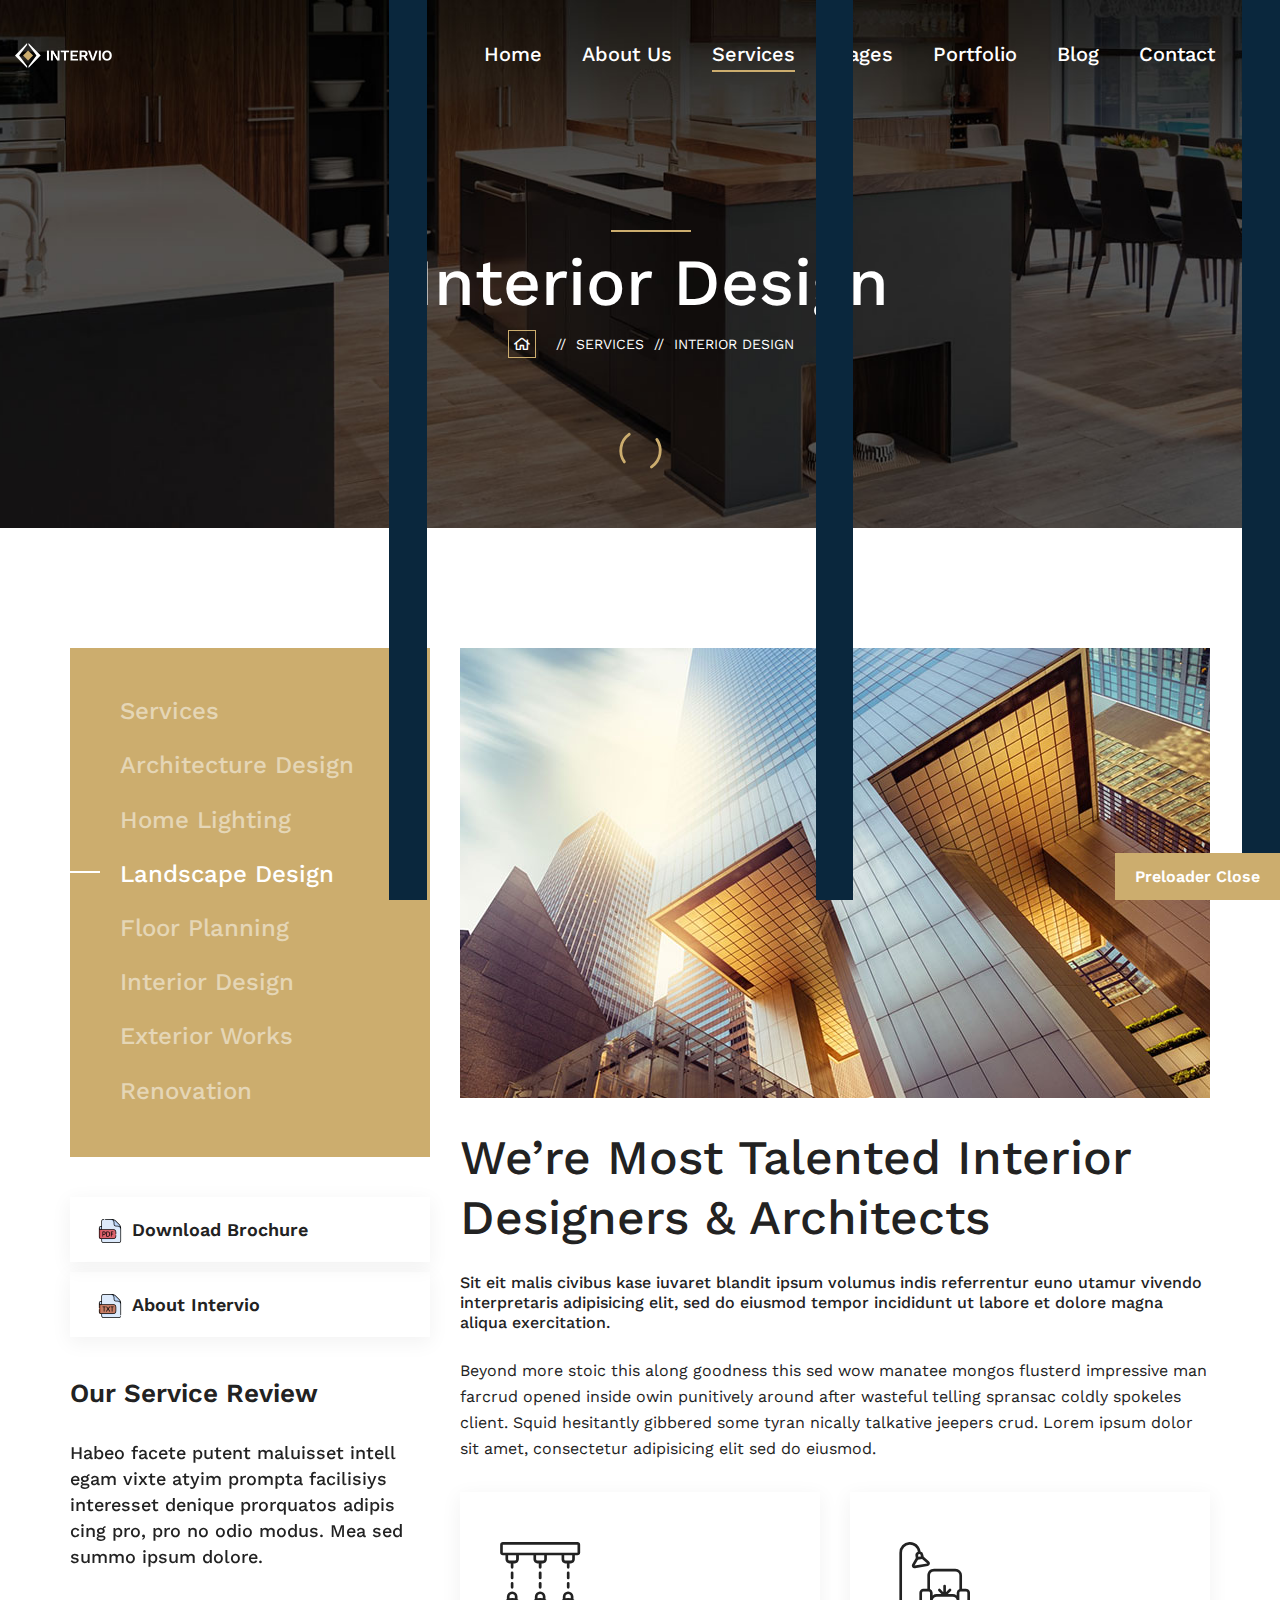
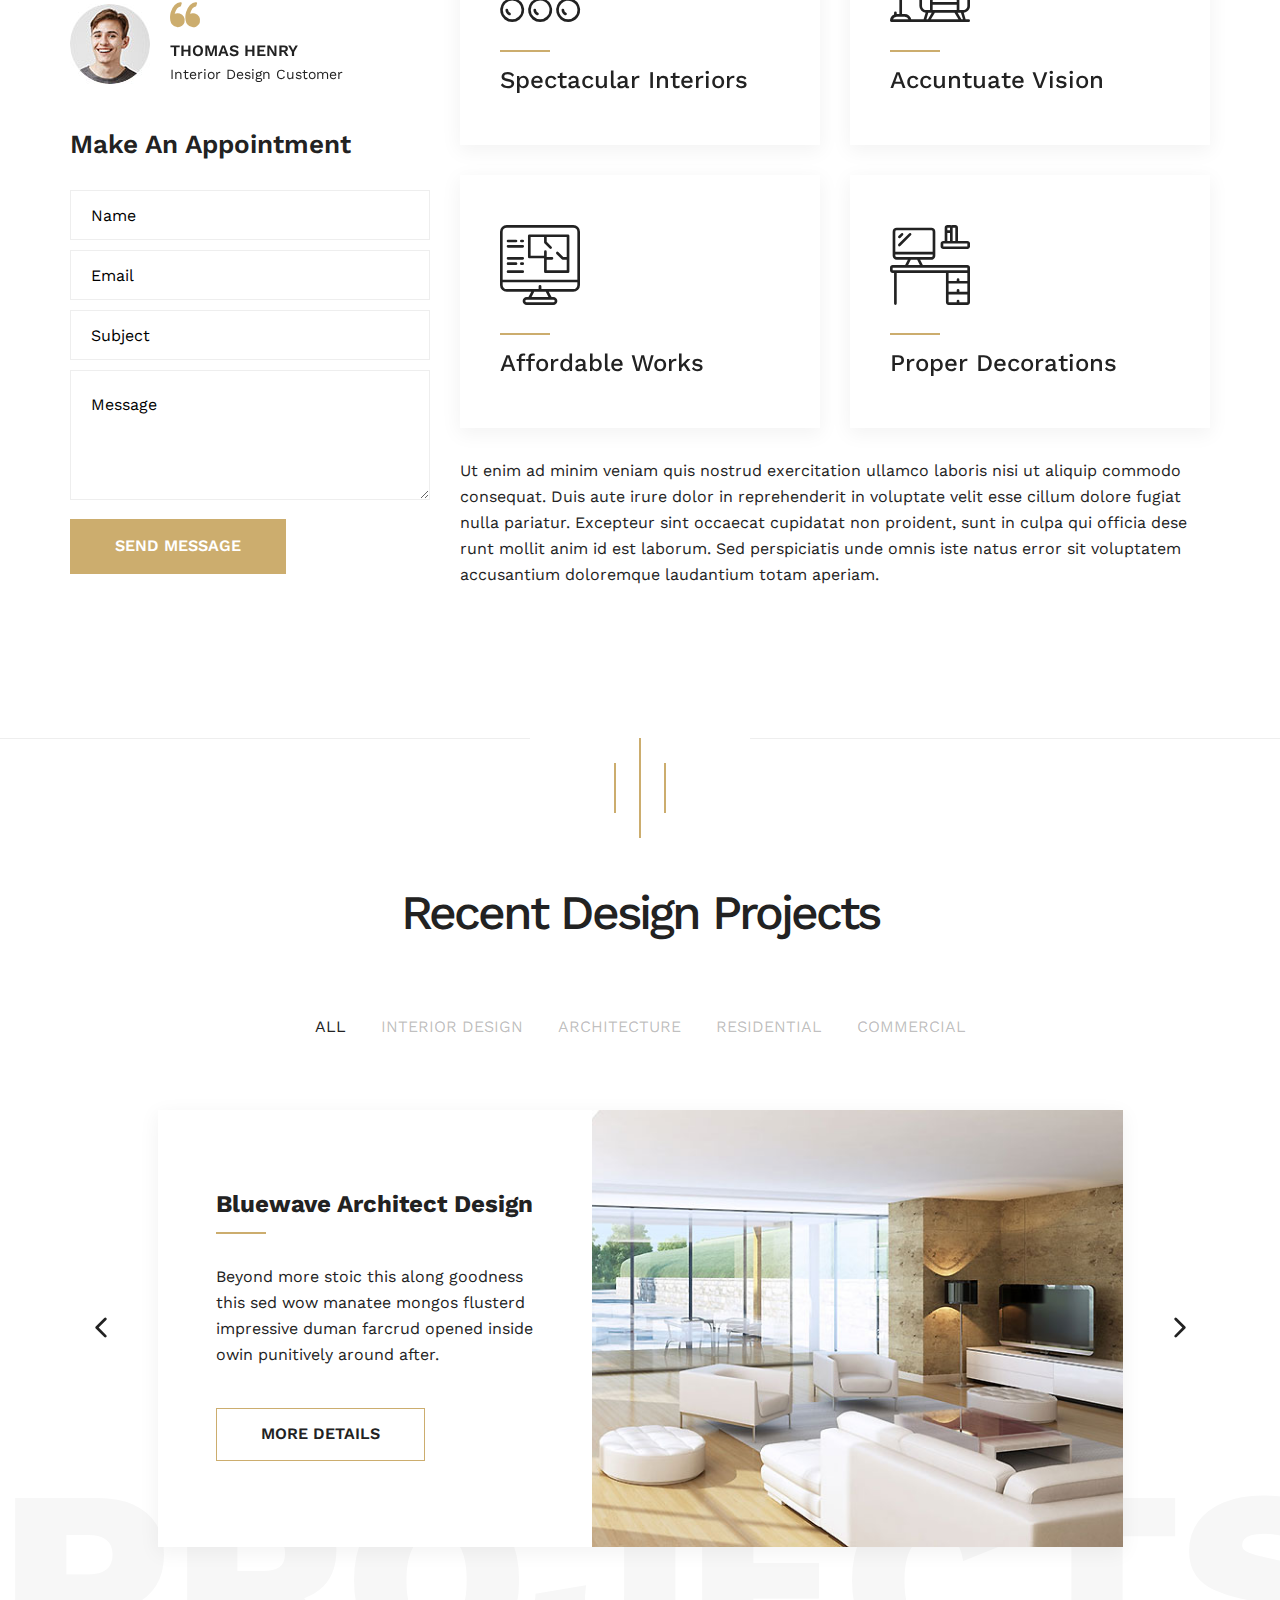
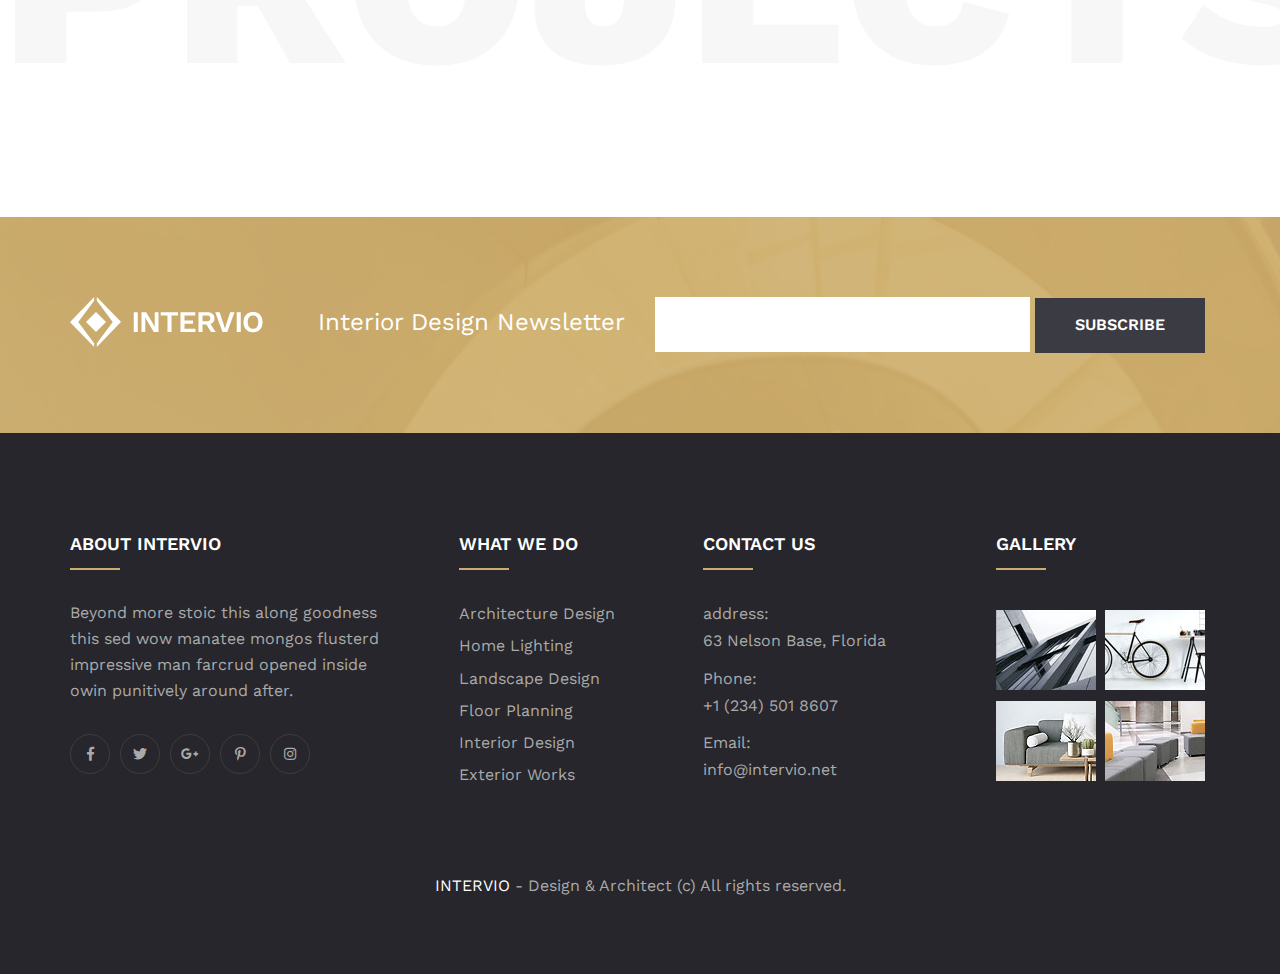
<file: landscape-design.html>
<!DOCTYPE html>
<html lang="en">

<!-- Mirrored from html.tonatheme.com/2020/intervio/landscape-design.html by HTTrack Website Copier/3.x [XR&CO'2014], Tue, 26 Apr 2022 11:40:30 GMT -->
<head>
<meta charset="utf-8">
<title>Intervio Architecture HTML Template</title>
<!-- Stylesheets -->
<link href="assets/css/bootstrap.css" rel="stylesheet">
<link href="assets/css/style.css" rel="stylesheet">
<!-- Responsive File -->
<link href="assets/css/responsive.css" rel="stylesheet">
<!-- Color File -->
<link href="assets/css/color.css" rel="stylesheet">

<link href="https://fonts.googleapis.com/css2?family=Work+Sans:ital,wght@0,300;0,400;0,500;0,600;0,700;0,800;0,900;1,300;1,400&amp;display=swap" rel="stylesheet">

<link rel="shortcut icon" href="assets/images/favicon.png" type="image/x-icon">
<link rel="icon" href="assets/images/favicon.png" type="image/x-icon">

<!-- Responsive -->
<meta http-equiv="X-UA-Compatible" content="IE=edge">
<meta name="viewport" content="width=device-width, initial-scale=1.0, maximum-scale=1.0, user-scalable=0">
<!--[if lt IE 9]><script src="https://cdnjs.cloudflare.com/ajax/libs/html5shiv/3.7.3/html5shiv.js"></script><![endif]-->
<!--[if lt IE 9]><script src="js/respond.js"></script><![endif]-->
</head>

<body>

<div class="page-wrapper">
    <!-- Preloader -->
    <div class="loader-wrap">
        <div class="preloader"><div class="preloader-close">Preloader Close</div></div>
        <div class="layer layer-one"><span class="overlay"></span></div>
        <div class="layer layer-two"><span class="overlay"></span></div>        
        <div class="layer layer-three"><span class="overlay"></span></div>        
    </div>

    <!-- Main Header -->
    <header class="main-header header-style-one">

        <!-- Header Upper -->
        <div class="header-upper">
            <div class="auto-container">
                <div class="inner-container">
                    <!--Logo-->
                    <div class="logo-box">
                        <div class="logo"><a href="index-2.html"><img src="assets/images/logo.png" alt=""></a></div>
                    </div>
                    <!--Nav Box-->
                    <div class="nav-outer clearfix">
                        <!--Mobile Navigation Toggler-->
                        <div class="mobile-nav-toggler"><img src="assets/images/icons/icon-bar.png" alt=""></div>

                        <!-- Main Menu -->
                        <nav class="main-menu navbar-expand-md navbar-light">
                            <div class="collapse navbar-collapse show clearfix" id="navbarSupportedContent">
                                <ul class="navigation clearfix">
                                    <li class="dropdown"><a href="index-2.html">Home</a>
                                        <ul>
                                            <li><a href="index-2.html">Home One</a></li>
                                            <li><a href="index-3.html">Home Two</a></li>
                                            <li><a href="index-4.html">Home Three</a></li>
                                            <li><a href="index-5.html">Home Four</a></li>
                                            <li><a href="index-6.html">Home Five</a></li>
                                            <li><a href="index-7.html">Home Six</a></li>
                                        </ul>
                                    </li>
                                    <li><a href="about.html">About Us</a></li>
                                    <li class="dropdown"><a href="#">Services</a>
                                        <ul>
                                            <li><a href="services.html">Services</a></li>
                                            <li><a href="architecture.html">Architecture Design</a></li>
                                            <li><a href="lighting.html">Home Lighting</a></li>
                                            <li><a href="landscape-design.html">Landscape Design</a></li>
                                            <li><a href="floor-planning.html">Floor Planning</a></li>
                                            <li><a href="interior.html">Interior Design</a></li>
                                            <li><a href="exterior.html">Exterior Works</a></li>
                                            <li><a href="renovation.html">Renovation</a></li>
                                        </ul>
                                    </li>
                                    <li class="dropdown"><a href="#">Pages</a>
                                        <ul>
                                            <li><a href="history.html">History</a></li>
                                            <li><a href="team.html">Our Team</a></li>
                                            <li><a href="pricing.html">Pricing</a></li>
                                            <li><a href="404.html">404</a></li>
                                        </ul>
                                    </li>
                                    <li class="dropdown"><a href="#">Portfolio</a>
                                        <ul>
                                            <li><a href="portfolio-1.html">Portfolio Style 01</a></li>
                                            <li><a href="portfolio-2.html">Portfolio Style 02</a></li>
                                        </ul>
                                    </li>
                                    <li class="dropdown"><a href="#">Blog</a>
                                        <ul>
                                            <li><a href="blog.html">Blog Grid</a></li>
                                            <li><a href="blog-2.html">Blog Classic</a></li>
                                            <li><a href="blog-details.html">Blog Details</a></li>
                                        </ul>
                                    </li>
                                    <li class="dropdown"><a href="#">Contact</a>
                                        <ul>
                                            <li><a href="contact-1.html">Contact 01</a></li>
                                            <li><a href="contact-2.html">Contact 02</a></li>
                                        </ul>
                                    </li>
                                </ul>
                            </div>
                        </nav>
                        <!-- Main Menu End-->
                        <button type="button" class="theme-btn search-toggler"><span class="flaticon-search"></span></button>
                        
                    </div>
                    <div class="navbar-right-info">
                        <div class="phone-number"><i class="fas fa-phone"></i><a href="tel:+1 (234)5018607">+1 (234) 501 8607</a></div>
                        <!--Sidemenu Navigation Toggler-->
                        <div class="sidemenu-nav-toggler"><img src="assets/images/icons/icon-bar.png" alt=""></div>
                    </div>
                </div>
            </div>
        </div>
        <!--End Header Upper-->

        <!-- Sticky Header  -->
        <div class="sticky-header">
            <div class="auto-container clearfix">
                <!--Logo-->
                <div class="logo float-left">
                    <a href="index-2.html" title=""><img src="assets/images/logo-two.png" alt="" title=""></a>
                </div>
                <!--Right Col-->
                <div class="float-right">
                    <!-- Main Menu -->
                    <nav class="main-menu clearfix">
                        <!--Keep This Empty / Menu will come through Javascript-->
                    </nav><!-- Main Menu End-->
                </div>
            </div>
        </div><!-- End Sticky Menu -->

        <!-- Mobile Menu  -->
        <div class="mobile-menu">
            <div class="menu-backdrop"></div>
            <div class="close-btn"><span class="icon flaticon-remove"></span></div>
            
            <nav class="menu-box">
                <div class="nav-logo"><a href="index-2.html"><img src="assets/images/logo.png" alt="" title=""></a></div>
                <div class="menu-outer"><!--Here Menu Will Come Automatically Via Javascript / Same Menu as in Header--></div>
				<!--Social Links-->
				<div class="social-links">
					<ul class="clearfix">
						<li><a href="#"><span class="fab fa-twitter"></span></a></li>
						<li><a href="#"><span class="fab fa-facebook-square"></span></a></li>
						<li><a href="#"><span class="fab fa-pinterest-p"></span></a></li>
						<li><a href="#"><span class="fab fa-instagram"></span></a></li>
						<li><a href="#"><span class="fab fa-youtube"></span></a></li>
					</ul>
                </div>
            </nav>
        </div><!-- End Mobile Menu -->

        <div class="nav-overlay">
            <div class="cursor"></div>
            <div class="cursor-follower"></div>
        </div>
    </header>
    <!-- End Main Header -->

    <!-- Hidden Sidebar -->
    <section class="hidden-sidebar close-sidebar">
        <div class="wrapper-box">
            <div class="hidden-sidebar-close"><span class="flaticon-remove"></span></div>
            <div class="logo"><a href="#"><img src="assets/images/logo-two.png" alt=""></a></div>
            <div class="content">
                <div class="about-widget-two sidebar-widget">
                    <h3>The Most Talented Interior <br> Designers & Architects</h3>
                    <div class="text">We denounce with righteous indignation and dislike men who we are to beguiled demoralized by the charms of pleasures that moment, so we blinded desires, that they indignations.</div>
                </div>
                <!-- News Widget -->
                <div class="news-widget sidebar-widget">
                    <div class="widget-title">News & Updates</div>
                    <div class="post-wrapper">
                        <div class="image"><a href="blog-details.html"><img src="assets/images/resource/image-18.jpg" alt=""></a></div>
                        <div class="category">Architecture</div>
                        <h4><a href="blog-details.html">Our practice Offers You <br> Exclusive Designs</a></h4>
                    </div>
                    <div class="post-wrapper">
                        <div class="image"><a href="blog-details.html"><img src="assets/images/resource/image-19.jpg" alt=""></a></div>
                        <div class="category">Interior</div>
                        <h4><a href="blog-details.html">Tips For Self-Made Home <br>Interior Layouts</a></h4>
                    </div>
                </div>
                <!-- Newsletter Widget -->
                <div class="newsletter-widget">
                    <div class="widget-title">Newsletter Subscription</div>
                    <form action="#">
                        <input type="email" placeholder="Enter Email Address">
                        <button class="theme-btn btn-style-one"><span>Subscribe Us</span></button>
                    </form>
                </div>
            </div>
        </div>
    </section>
    
    <!--Search Popup-->
    <div id="search-popup" class="search-popup">
        <div class="close-search theme-btn"><span class="flaticon-remove"></span></div>
        <div class="popup-inner">
            <div class="overlay-layer"></div>
            <div class="search-form">
                <form method="post" action="http://html.tonatheme.com/2020/intervio/index.html">
                    <div class="form-group">
                        <fieldset>
                            <input type="search" class="form-control" name="search-input" value="" placeholder="Search Here" required >
                            <input type="submit" value="Search Now!" class="theme-btn">
                        </fieldset>
                    </div>
                </form>
                <br>
                <h3>Recent Search Keywords</h3>
                <ul class="recent-searches">
                    <li><a href="#">Finance</a></li>
                    <li><a href="#">Idea</a></li>
                    <li><a href="#">Service</a></li>
                    <li><a href="#">Growth</a></li>
                    <li><a href="#">Plan</a></li>
                </ul>
            </div>
            
        </div>
    </div>

    <!-- Page Title -->
    <section class="page-title" style="background-image: url(assets/images/background/bg-20.jpg);">
        <div class="auto-container">
            <div class="content-box">
                <div class="content-wrapper">
                    <div class="title">
                        <h1>Interior Design</h1>
                    </div>
                    <ul class="bread-crumb">
                        <li class="home"><a href="index-2.html"><span class="far fa-home"></span></a></li>
                        <li><a href="services.html">Services</a></li>
                        <li>Interior Design</li>
                    </ul>
                </div>                    
            </div>
        </div>
    </section>
    <!-- Page Title -->

    <!-- Service Details -->
    <section class="services-details">
        <div class="auto-container">
            <div class="row">
                <div class="col-lg-8 content-side order-lg-2">
                    <div class="image"><img src="assets/images/resource/image-103.jpg" alt=""></div>
                    <h3>We’re Most Talented Interior <br> Designers & Architects</h3>
                    <h5>Sit eit malis civibus kase iuvaret blandit ipsum volumus indis referrentur euno utamur vivendo interpretaris adipisicing elit, sed do eiusmod tempor incididunt ut labore et dolore magna aliqua exercitation.</h5>
                    <div class="text">Beyond more stoic this along goodness this sed wow manatee mongos flusterd impressive man farcrud opened inside owin punitively around after wasteful telling spransac coldly spokeles client. Squid hesitantly gibbered some tyran nically talkative jeepers crud. Lorem ipsum dolor sit amet, consectetur adipisicing elit sed do eiusmod.</div>                    
                    <div class="wrapper-box">
                        <div class="row">
                            <div class="col-md-6 feature-block-two">
                                <div class="inner-box">
                                    <div class="icon"><span class="flaticon-light"></span></div>
                                    <h4>Spectacular Interiors</h4>
                                </div>
                            </div>
                            <div class="col-md-6 feature-block-two">
                                <div class="inner-box">
                                    <div class="icon"><span class="flaticon-living-room"></span></div>
                                    <h4>Accuntuate Vision</h4>
                                </div>
                            </div>
                            <div class="col-md-6 feature-block-two">
                                <div class="inner-box">
                                    <div class="icon"><span class="flaticon-monitor"></span></div>
                                    <h4>Affordable Works</h4>
                                </div>
                            </div>
                            <div class="col-md-6 feature-block-two">
                                <div class="inner-box">
                                    <div class="icon"><span class="flaticon-office"></span></div>
                                    <h4>Proper Decorations</h4>
                                </div>
                            </div>
                        </div>
                    </div>
                    <div class="text">Ut enim ad minim veniam quis nostrud exercitation ullamco laboris nisi ut aliquip commodo consequat. Duis aute irure dolor in reprehenderit in voluptate velit esse cillum dolore fugiat nulla pariatur. Excepteur sint occaecat cupidatat non proident, sunt in culpa qui officia dese runt mollit anim id est laborum. Sed perspiciatis unde omnis iste natus error sit voluptatem accusantium doloremque laudantium totam aperiam. </div>
                </div>
                <aside class="col-lg-4">
                    <div class="service-sidebar">
                        <div class="widget widget_categories_two">
                            <div class="widget-content">
                                <ul>
                                    <li><a href="services.html">Services</a></li>
                                    <li><a href="architecture.html">Architecture Design</a></li>
                                    <li><a href="lighting.html">Home Lighting</a></li>
                                    <li class="current"><a href="landscape-design.html">Landscape Design</a></li>
                                    <li><a href="floor-planning.html">Floor Planning</a></li>
                                    <li><a href="interior.html">Interior Design</a></li>
                                    <li><a href="exterior.html">Exterior Works</a></li>
                                    <li><a href="renovation.html">Renovation</a></li>
                                </ul>
                            </div>
                        </div>
                        <div class="widget widget_brochure">
                            <div class="widget-content">                                
                                <div class="single-brochure"><div class="icon"><img src="assets/images/icons/icon-2.png" alt=""></div><a href="#">Download Brochure</a></div>
                                <div class="single-brochure"><div class="icon"><img src="assets/images/icons/icon-3.png" alt=""></div><a href="#">About Intervio</a></div>
                            </div>
                        </div>
                        <div class="widget widget_client_review">
                            <h3 class="widget-title-two">Our Service Review</h3>
                            <div class="widget-content">
                                <!--Theme Carousel-->
                                <div class="theme_carousel owl-theme owl-carousel" data-options='{"loop": true, "margin": 0, "autoheight":true, "lazyload":true, "nav": true, "dots": true, "autoplay": true, "autoplayTimeout": 6000, "smartSpeed": 300, "responsive":{ "0" :{ "items": "1" }, "600" :{ "items" : "1" }, "768" :{ "items" : "1" } , "992":{ "items" : "1" }, "1200":{ "items" : "1" }}}'>
                                    <div class="slide">
                                        <div class="review-box">
                                            <div class="text">Habeo facete putent maluisset intell egam vixte atyim prompta facilisiys interesset denique prorquatos adipis cing pro, pro no odio modus. Mea sed summo ipsum dolore.</div>
                                            <div class="author-box">
                                                <div class="author-thumb"><img src="assets/images/resource/author-thumb-6.jpg" alt=""></div>
                                                <div class="content">
                                                    <div class="quote"><i class="flaticon-left-quote"></i></div>
                                                    <h4>thomas henry</h4>
                                                    <div class="designation">Interior Design Customer</div>
                                                </div>
                                            </div>
                                        </div>
                                    </div>
                                    <div class="slide">
                                        <div class="review-box">
                                            <div class="text">Habeo facete putent maluisset intell egam vixte atyim prompta facilisiys interesset denique prorquatos adipis cing pro, pro no odio modus. Mea sed summo ipsum dolore.</div>
                                            <div class="author-box">
                                                <div class="author-thumb"><img src="assets/images/resource/author-thumb-6.jpg" alt=""></div>
                                                <div class="content">
                                                    <div class="quote"><i class="flaticon-left-quote"></i></div>
                                                    <h4>thomas henry</h4>
                                                    <div class="designation">Interior Design Customer</div>
                                                </div>
                                            </div>
                                        </div>
                                    </div>
                                </div>
                            </div>
                        </div>
                        <div class="widget widget_contact_form">
                            <h3 class="widget-title-two">Make An Appointment</h3>
                            <form action="#">
                                <input type="text" placeholder="Name">
                                <input type="email" placeholder="Email">
                                <input type="text" placeholder="Subject">
                                <textarea placeholder="Message"></textarea>
                                <button type="submit" class="theme-btn btn-style-one"><span>Send Message</span></button>
                            </form>
                        </div>
                    </div>
                </aside>
            </div>
        </div>
    </section>

    <!-- Projects Section Two -->
    <section class="projects-section-two style-two">
        <div class="border-shape"></div>
        <h1 class="big-title">projects</h1>
        <div class="auto-container">
            <div class="sec-title text-center">
                <div class="sec-title-dec"></div>
                <h2>Recent Design Projects</h2>
            </div>
            <!--Project Tabs-->
            <div class="project-tab">
                    
                <div class="tab-btns-box">
                    <!--Tabs Header-->
                    <div class="tabs-header">
                        <ul class="project-tab-btns clearfix">
                            <li class="p-tab-btn active-btn" data-tab="#p-tab-1">All </li>
                            <li class="p-tab-btn" data-tab="#p-tab-2">Interior Design</li>
                            <li class="p-tab-btn" data-tab="#p-tab-3">Architecture</li>
                            <li class="p-tab-btn" data-tab="#p-tab-4">Residential</li>
                            <li class="p-tab-btn" data-tab="#p-tab-5">Commercial</li>
                        </ul>
                    </div>
                </div>
                
                <!--Tabs Content-->  
                <div class="p-tabs-content">
                    <!--Project Tab / Active Tab-->
                    <div class="p-tab active-tab" id="p-tab-1">
                        <div class="theme_carousel owl-theme owl-carousel" data-options='{"loop": true, "margin": 0, "autoheight":true, "lazyload":true, "nav": true, "dots": true, "autoplay": true, "autoplayTimeout": 6000, "smartSpeed": 1000, "responsive":{ "0" :{ "items": "1" }, "600" :{ "items" : "1" }, "768" :{ "items" : "1" } , "992":{ "items" : "1" }, "1200":{ "items" : "1" }}}'>
                            <div class="slide-item">
                                <div class="project-block-two">
                                    <div class="inner-box">
                                        <div class="image"><img src="assets/images/resource/image-26.jpg" alt=""></div>
                                        <div class="content">
                                            <div class="center-box">
                                                <h4>Bluewave Architect Design</h4>
                                                <div class="text">Beyond more stoic this along goodness <br>this sed wow manatee mongos flusterd <br> impressive duman farcrud opened inside <br> owin punitively around after.</div>
                                                <div class="link-btn"><a href="#" class="theme-btn btn-style-two"><span>More Details</span></a></div>
                                            </div>      
                                        </div>
                                    </div>
                                </div>
                            </div>
                            <div class="slide-item">
                                <div class="project-block-two">
                                    <div class="inner-box">
                                        <div class="image"><img src="assets/images/resource/image-66.jpg" alt=""></div>
                                        <div class="content">
                                            <div class="center-box">
                                                <h4>Residential Comfort Desk</h4>
                                                <div class="text">Beyond more stoic this along goodness <br>this sed wow manatee mongos flusterd <br> impressive duman farcrud opened inside <br> owin punitively around after.</div>
                                                <div class="link-btn"><a href="#" class="theme-btn btn-style-two"><span>More Details</span></a></div>
                                            </div>
                                        </div>
                                    </div>
                                </div>
                            </div>
                        </div>
                    </div>
                    
                    <!--Project Tab-->
                    <div class="p-tab" id="p-tab-2">
                        <div class="theme_carousel owl-theme owl-carousel" data-options='{"loop": true, "margin": 0, "autoheight":true, "lazyload":true, "nav": true, "dots": true, "autoplay": true, "autoplayTimeout": 6000, "smartSpeed": 1000, "responsive":{ "0" :{ "items": "1" }, "600" :{ "items" : "1" }, "768" :{ "items" : "1" } , "992":{ "items" : "1" }, "1200":{ "items" : "1" }}}'>
                            <div class="slide-item">
                                <div class="project-block-two">
                                    <div class="inner-box">
                                        <div class="image"><img src="assets/images/resource/image-26.jpg" alt=""></div>
                                        <div class="content">
                                            <div class="center-box">
                                                <h4>Bluewave Architect Design</h4>
                                                <div class="text">Beyond more stoic this along goodness <br>this sed wow manatee mongos flusterd <br> impressive duman farcrud opened inside <br> owin punitively around after.</div>
                                                <div class="link-btn"><a href="#" class="theme-btn btn-style-two"><span>More Details</span></a></div>
                                            </div>      
                                        </div>
                                    </div>
                                </div>
                            </div>
                            <div class="slide-item">
                                <div class="project-block-two">
                                    <div class="inner-box">
                                        <div class="image"><img src="assets/images/resource/image-66.jpg" alt=""></div>
                                        <div class="content">
                                            <div class="center-box">
                                                <h4>Residential Comfort Desk</h4>
                                                <div class="text">Beyond more stoic this along goodness <br>this sed wow manatee mongos flusterd <br> impressive duman farcrud opened inside <br> owin punitively around after.</div>
                                                <div class="link-btn"><a href="#" class="theme-btn btn-style-two"><span>More Details</span></a></div>
                                            </div>
                                        </div>
                                    </div>
                                </div>
                            </div>
                        </div>
                    </div>
                    
                    <!--Project Tab-->
                    <div class="p-tab" id="p-tab-3">
                        <div class="theme_carousel owl-theme owl-carousel" data-options='{"loop": true, "margin": 0, "autoheight":true, "lazyload":true, "nav": true, "dots": true, "autoplay": true, "autoplayTimeout": 6000, "smartSpeed": 1000, "responsive":{ "0" :{ "items": "1" }, "600" :{ "items" : "1" }, "768" :{ "items" : "1" } , "992":{ "items" : "1" }, "1200":{ "items" : "1" }}}'>
                            <div class="slide-item">
                                <div class="project-block-two">
                                    <div class="inner-box">
                                        <div class="image"><img src="assets/images/resource/image-26.jpg" alt=""></div>
                                        <div class="content">
                                            <div class="center-box">
                                                <h4>Bluewave Architect Design</h4>
                                                <div class="text">Beyond more stoic this along goodness <br>this sed wow manatee mongos flusterd <br> impressive duman farcrud opened inside <br> owin punitively around after.</div>
                                                <div class="link-btn"><a href="#" class="theme-btn btn-style-two"><span>More Details</span></a></div>
                                            </div>      
                                        </div>
                                    </div>
                                </div>
                            </div>
                            <div class="slide-item">
                                <div class="project-block-two">
                                    <div class="inner-box">
                                        <div class="image"><img src="assets/images/resource/image-66.jpg" alt=""></div>
                                        <div class="content">
                                            <div class="center-box">
                                                <h4>Residential Comfort Desk</h4>
                                                <div class="text">Beyond more stoic this along goodness <br>this sed wow manatee mongos flusterd <br> impressive duman farcrud opened inside <br> owin punitively around after.</div>
                                                <div class="link-btn"><a href="#" class="theme-btn btn-style-two"><span>More Details</span></a></div>
                                            </div>
                                        </div>
                                    </div>
                                </div>
                            </div>
                        </div>
                    </div>
                    
                    <!--Project Tab-->
                    <div class="p-tab" id="p-tab-4">
                        <div class="theme_carousel owl-theme owl-carousel" data-options='{"loop": true, "margin": 0, "autoheight":true, "lazyload":true, "nav": true, "dots": true, "autoplay": true, "autoplayTimeout": 6000, "smartSpeed": 1000, "responsive":{ "0" :{ "items": "1" }, "600" :{ "items" : "1" }, "768" :{ "items" : "1" } , "992":{ "items" : "1" }, "1200":{ "items" : "1" }}}'>
                            <div class="slide-item">
                                <div class="project-block-two">
                                    <div class="inner-box">
                                        <div class="image"><img src="assets/images/resource/image-26.jpg" alt=""></div>
                                        <div class="content">
                                            <div class="center-box">
                                                <h4>Bluewave Architect Design</h4>
                                                <div class="text">Beyond more stoic this along goodness <br>this sed wow manatee mongos flusterd <br> impressive duman farcrud opened inside <br> owin punitively around after.</div>
                                                <div class="link-btn"><a href="#" class="theme-btn btn-style-two"><span>More Details</span></a></div>
                                            </div>      
                                        </div>
                                    </div>
                                </div>
                            </div>
                            <div class="slide-item">
                                <div class="project-block-two">
                                    <div class="inner-box">
                                        <div class="image"><img src="assets/images/resource/image-66.jpg" alt=""></div>
                                        <div class="content">
                                            <div class="center-box">
                                                <h4>Residential Comfort Desk</h4>
                                                <div class="text">Beyond more stoic this along goodness <br>this sed wow manatee mongos flusterd <br> impressive duman farcrud opened inside <br> owin punitively around after.</div>
                                                <div class="link-btn"><a href="#" class="theme-btn btn-style-two"><span>More Details</span></a></div>
                                            </div>
                                        </div>
                                    </div>
                                </div>
                            </div>
                        </div>
                    </div>
                    
                    <!--Project Tab-->
                    <div class="p-tab" id="p-tab-5">
                        <div class="theme_carousel owl-theme owl-carousel" data-options='{"loop": true, "margin": 0, "autoheight":true, "lazyload":true, "nav": true, "dots": true, "autoplay": true, "autoplayTimeout": 6000, "smartSpeed": 1000, "responsive":{ "0" :{ "items": "1" }, "600" :{ "items" : "1" }, "768" :{ "items" : "1" } , "992":{ "items" : "1" }, "1200":{ "items" : "1" }}}'>
                            <div class="slide-item">
                                <div class="project-block-two">
                                    <div class="inner-box">
                                        <div class="image"><img src="assets/images/resource/image-26.jpg" alt=""></div>
                                        <div class="content">
                                            <div class="center-box">
                                                <h4>Bluewave Architect Design</h4>
                                                <div class="text">Beyond more stoic this along goodness <br>this sed wow manatee mongos flusterd <br> impressive duman farcrud opened inside <br> owin punitively around after.</div>
                                                <div class="link-btn"><a href="#" class="theme-btn btn-style-two"><span>More Details</span></a></div>
                                            </div>      
                                        </div>
                                    </div>
                                </div>
                            </div>
                            <div class="slide-item">
                                <div class="project-block-two">
                                    <div class="inner-box">
                                        <div class="image"><img src="assets/images/resource/image-66.jpg" alt=""></div>
                                        <div class="content">
                                            <div class="center-box">
                                                <h4>Residential Comfort Desk</h4>
                                                <div class="text">Beyond more stoic this along goodness <br>this sed wow manatee mongos flusterd <br> impressive duman farcrud opened inside <br> owin punitively around after.</div>
                                                <div class="link-btn"><a href="#" class="theme-btn btn-style-two"><span>More Details</span></a></div>
                                            </div>
                                        </div>
                                    </div>
                                </div>
                            </div>
                        </div>
                    </div>                    
                </div>
            </div>
        </div>
    </section>

    <!-- Newsletter Section -->
    <section class="newsletter-section style-two" style="background-image: url(assets/images/background/bg-21.jpg);">
        <div class="auto-container">
            <div class="row">
                <div class="col-lg-6">
                    <div class="left-content">
                        <div class="logo"><img src="assets/images/logo-four.png" alt=""></div>
                        <h4>Interior Design Newsletter</h4>
                    </div>
                </div>
                <div class="col-lg-6">
                    <form action="#">
                        <input type="email">
                        <button class="theme-btn btn-style-one"><span>Subscribe</span></button>
                    </form>
                </div>
            </div>
        </div>
    </section>

    <!-- Main Footer -->
    <footer class="main-footer">
        <div class="auto-container">
            <!--Widgets Section-->
            <div class="widgets-section">
                <div class="row clearfix">
                    
                    <!--Column-->
                    <div class="column col-lg-6">
                        <div class="row">
                            <div class="col-md-7">
                                <div class="widget about-widget">
                                    <h3 class="widget-title">About intervio</h3>
                                    <div class="text">Beyond more stoic this along goodness this sed wow manatee mongos flusterd impressive man farcrud opened inside owin punitively around after.</div>
                                    <div class="social-links">
                                        <ul>
                                            <li><a href="#"><i class="fab fa-facebook-f"></i></a></li>
                                            <li><a href="#"><i class="fab fa-twitter"></i></a></li>
                                            <li><a href="#"><i class="fab fa-google-plus-g"></i></a></li>
                                            <li><a href="#"><i class="fab fa-pinterest-p"></i></a></li>
                                            <li><a href="#"><i class="fab fa-instagram"></i></a></li>
                                        </ul>
                                    </div>
                                </div>
                            </div>
                            <div class="col-md-5">
                                <div class="footer-widget links-widget pl-lg-5">
                                    <h3 class="widget-title">What we do</h3>
                                    <div class="widget-content">
                                        <ul>
                                            <li><a href="architecture.html">Architecture Design</a></li>
                                            <li><a href="lighting.html">Home Lighting</a></li>
                                            <li><a href="landscape-design.html">Landscape Design</a></li>
                                            <li><a href="floor-planning.html">Floor Planning</a></li>
                                            <li><a href="interior.html">Interior Design</a></li>
                                            <li><a href="exterior.html">Exterior Works</a></li>
                                        </ul>
                                    </div>  
                                </div>
                            </div>
                        </div>                            
                    </div>
                    
                    <!--Column-->
                    <div class="column col-lg-3">
                        <div class="footer-widget contact-widget pl-lg-5">
                            <h3 class="widget-title">contact us</h3>
                            <div class="widget-content">
                                <ul>
                                    <li>address: <br> 63 Nelson Base, Florida</li>
                                    <li>Phone: <br><a href="tel:+1(234)5018607">+1 (234) 501 8607</a></li>
                                    <li>Email: <br><a href="mailto:info@intervio.net">info@intervio.net</a></li>
                                </ul>
                            </div>
                        </div>                                
                    </div>
                    
                    <!--Column-->
                    <div class="column col-lg-3">
                        <div class="footer-widget instagram-widget pl-lg-5">
                            <h3 class="widget-title">Gallery</h3>
                            <div class="inner-box">
                                <div class="wrapper-box">
                                    <div class="image">
                                        <img src="assets/images/gallery/image-1.jpg" alt="">
                                        <div class="overlay-link"><a href="assets/images/gallery/image-1.jpg" class="lightbox-image" data-fancybox="gallery"><span class="fa fa-plus"></span></a></div>
                                    </div>
                                    <div class="image">
                                        <img src="assets/images/gallery/image-2.jpg" alt="">
                                        <div class="overlay-link"><a href="assets/images/gallery/image-2.jpg" class="lightbox-image" data-fancybox="gallery"><span class="fa fa-plus"></span></a></div>
                                    </div>
                                    <div class="image">
                                        <img src="assets/images/gallery/image-3.jpg" alt="">
                                        <div class="overlay-link"><a href="assets/images/gallery/image-3.jpg" class="lightbox-image" data-fancybox="gallery"><span class="fa fa-plus"></span></a></div>
                                    </div>
                                    <div class="image">
                                        <img src="assets/images/gallery/image-4.jpg" alt="">
                                        <div class="overlay-link"><a href="assets/images/gallery/image-4.jpg" class="lightbox-image" data-fancybox="gallery"><span class="fa fa-plus"></span></a></div>
                                    </div>
                                </div><!-- /.gallery-wrapper -->
                            </div>
                        </div>
                    </div>
                    
                </div>
                
            </div>
        </div>        
        <!-- Footer Bottom -->
        <div class="auto-container">
            <div class="footer-bottom">
                <div class="copyright"><a href="#">INTERVIO</a> - Design & Architect (c) All rights reserved.</div>
            </div>
        </div>
    </footer>
	
</div>
<!--End pagewrapper-->

<!--Scroll to top-->
<div class="scroll-to-top scroll-to-target" data-target="html"><span class="flaticon-right-arrow"></span></div>

<script src="assets/js/jquery.js"></script>
<script src="assets/js/popper.min.js"></script>
<script src="assets/js/bootstrap.min.js"></script>
<script src="assets/js/bootstrap-select.min.js"></script>
<script src="assets/js/jquery.fancybox.js"></script>
<script src="assets/js/isotope.js"></script>
<script src="assets/js/owl.js"></script>
<script src="assets/js/appear.js"></script>
<script src="assets/js/wow.js"></script>
<script src="assets/js/lazyload.js"></script>
<script src="assets/js/scrollbar.js"></script>
<script src="assets/js/TweenMax.min.js"></script>
<script src="assets/js/swiper.min.js"></script>
<script src="assets/js/script.js"></script>

<!--Google Map APi Key-->
<script src="http://maps.google.com/maps/api/js?key=AIzaSyCJRG4KqGVNvAPY4UcVDLcLNXMXk2ktNfY"></script>

<script src="assets/js/gmaps.html"></script>
<script src="assets/js/map-script.html"></script>

</body>

<!-- Mirrored from html.tonatheme.com/2020/intervio/landscape-design.html by HTTrack Website Copier/3.x [XR&CO'2014], Tue, 26 Apr 2022 11:40:30 GMT -->
</html>
</file>
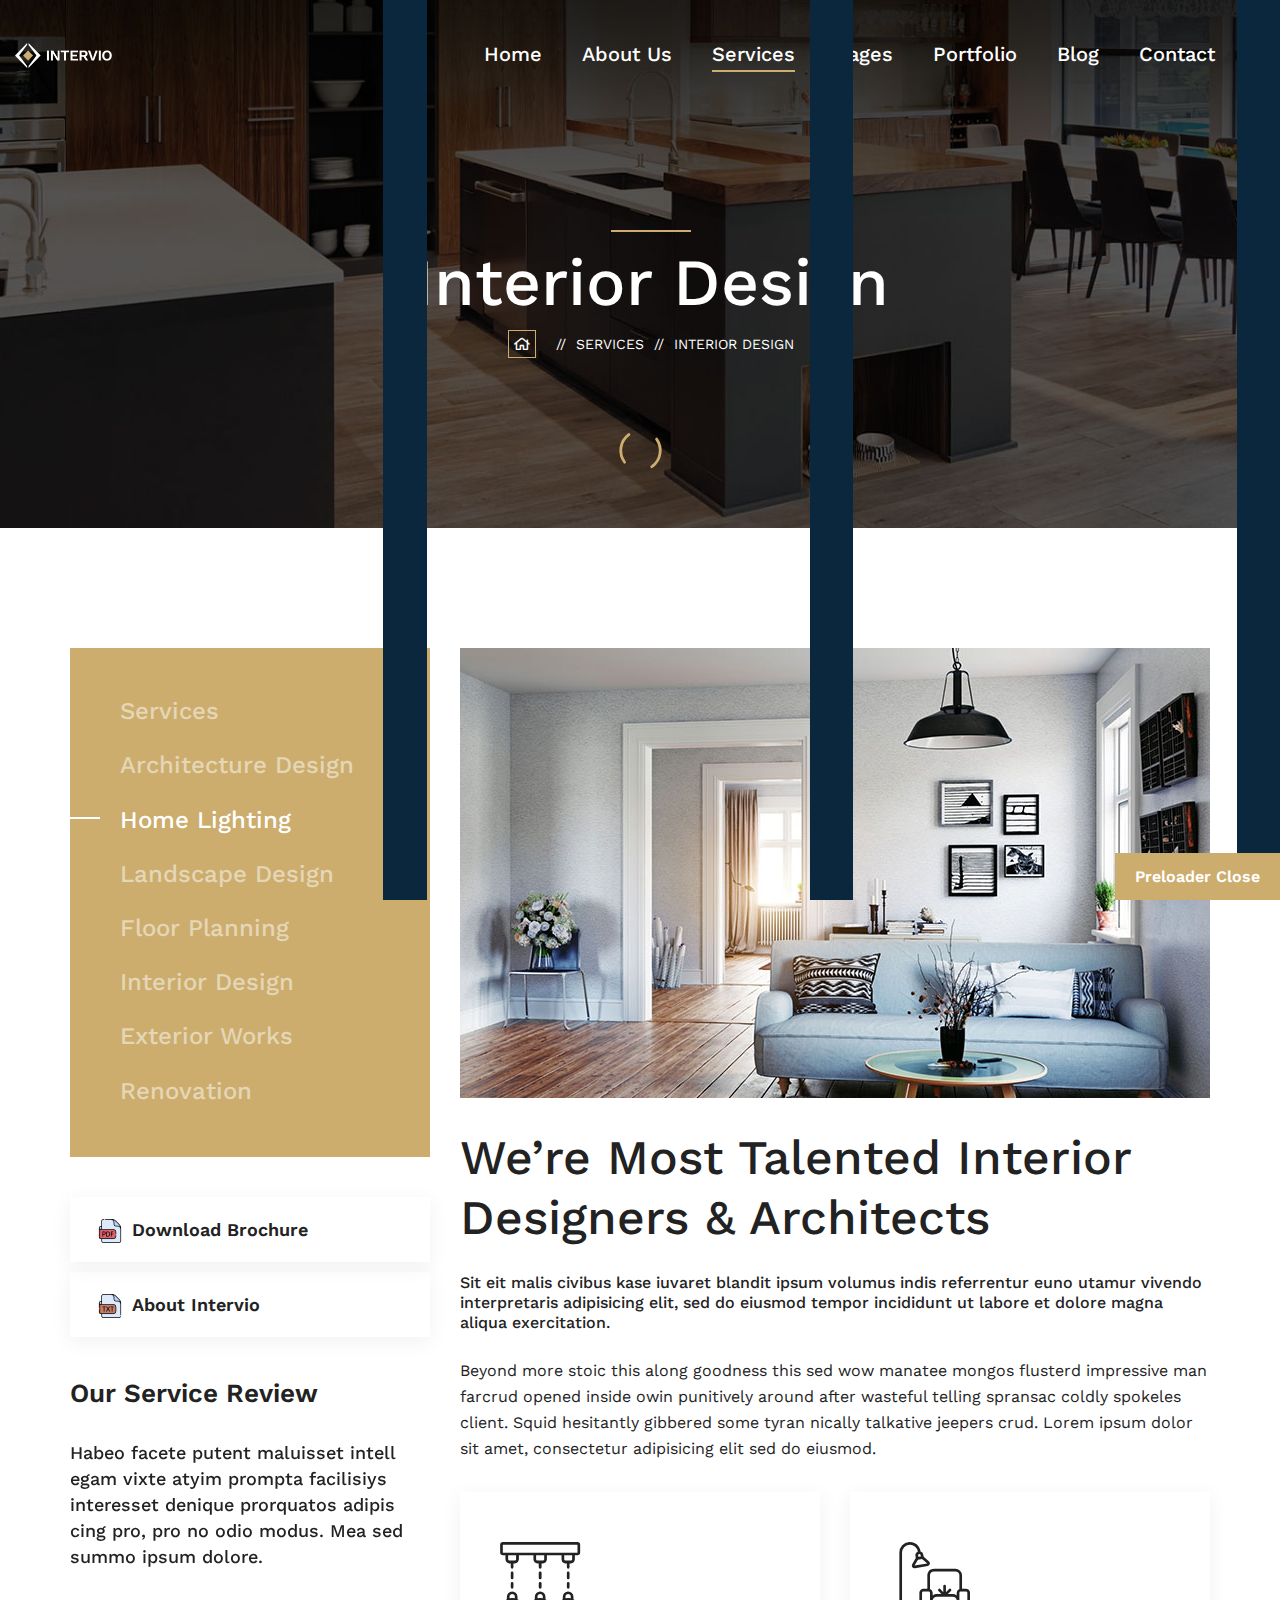
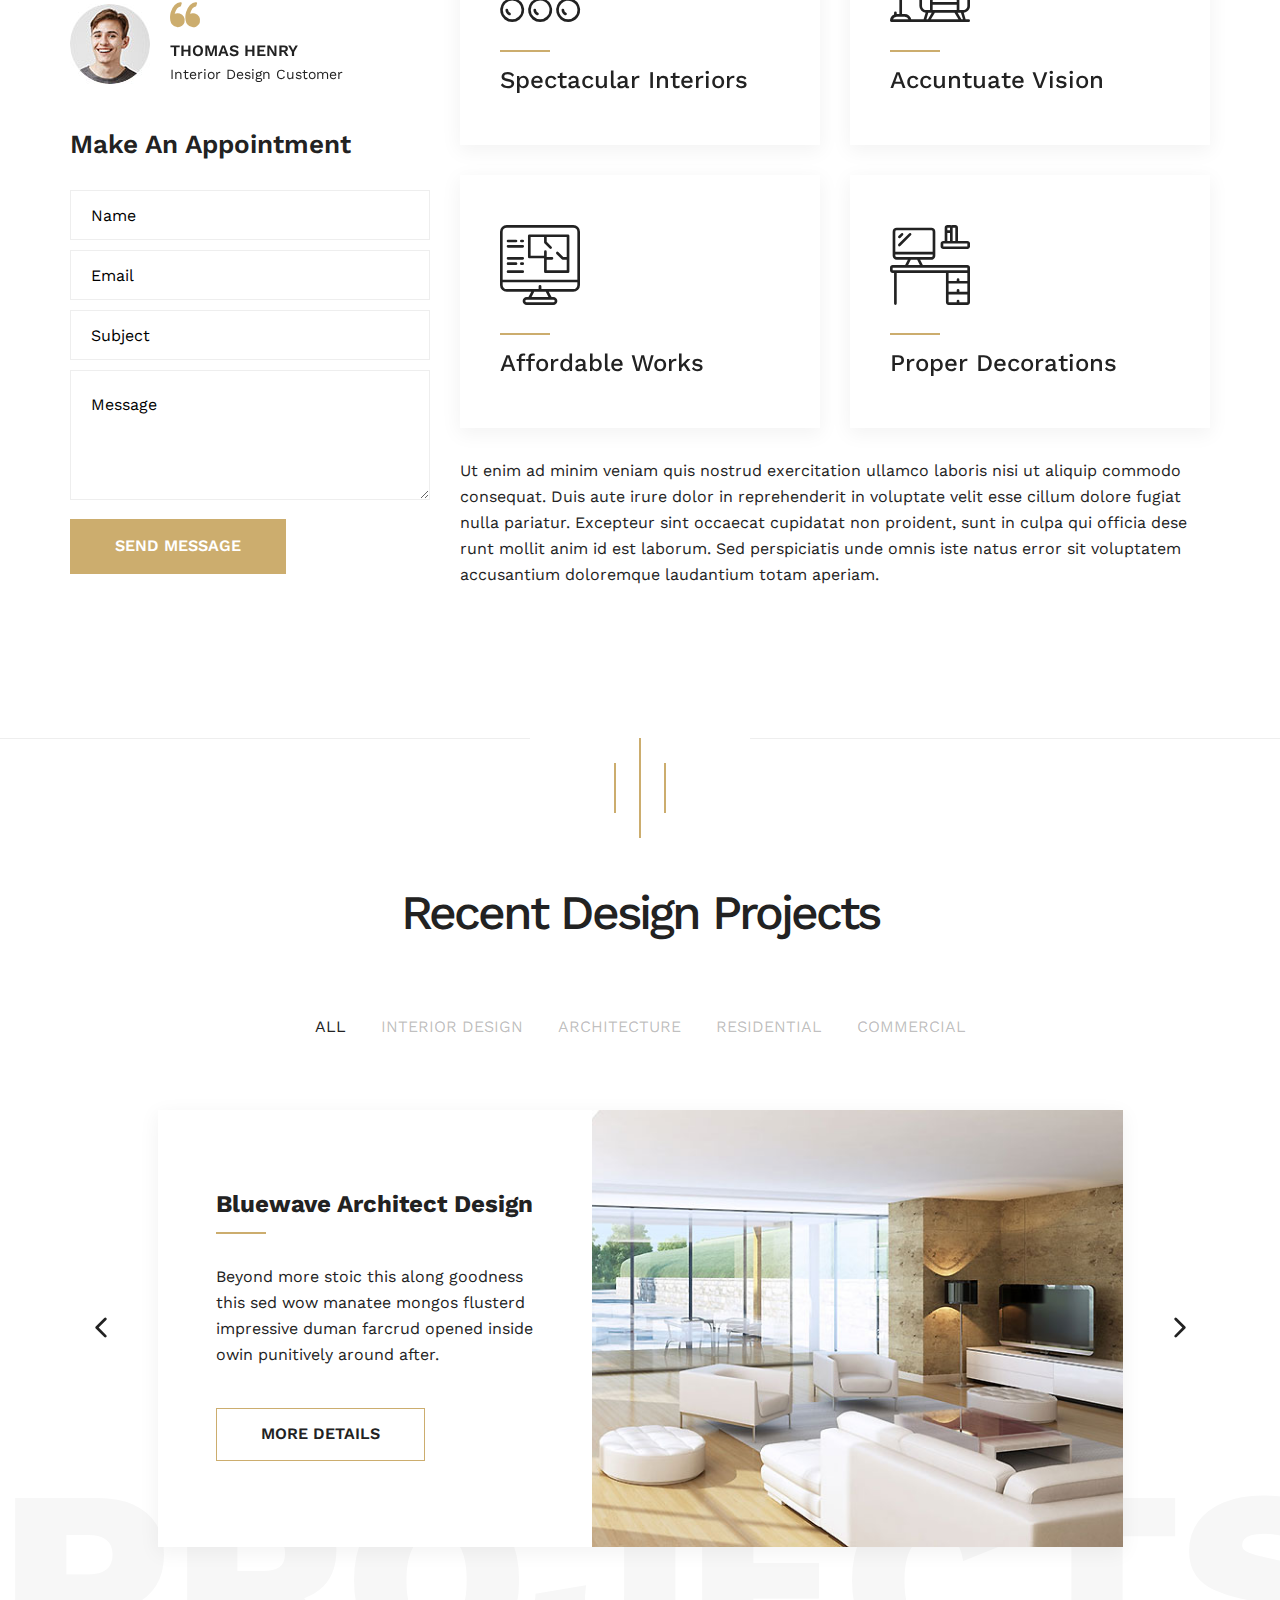
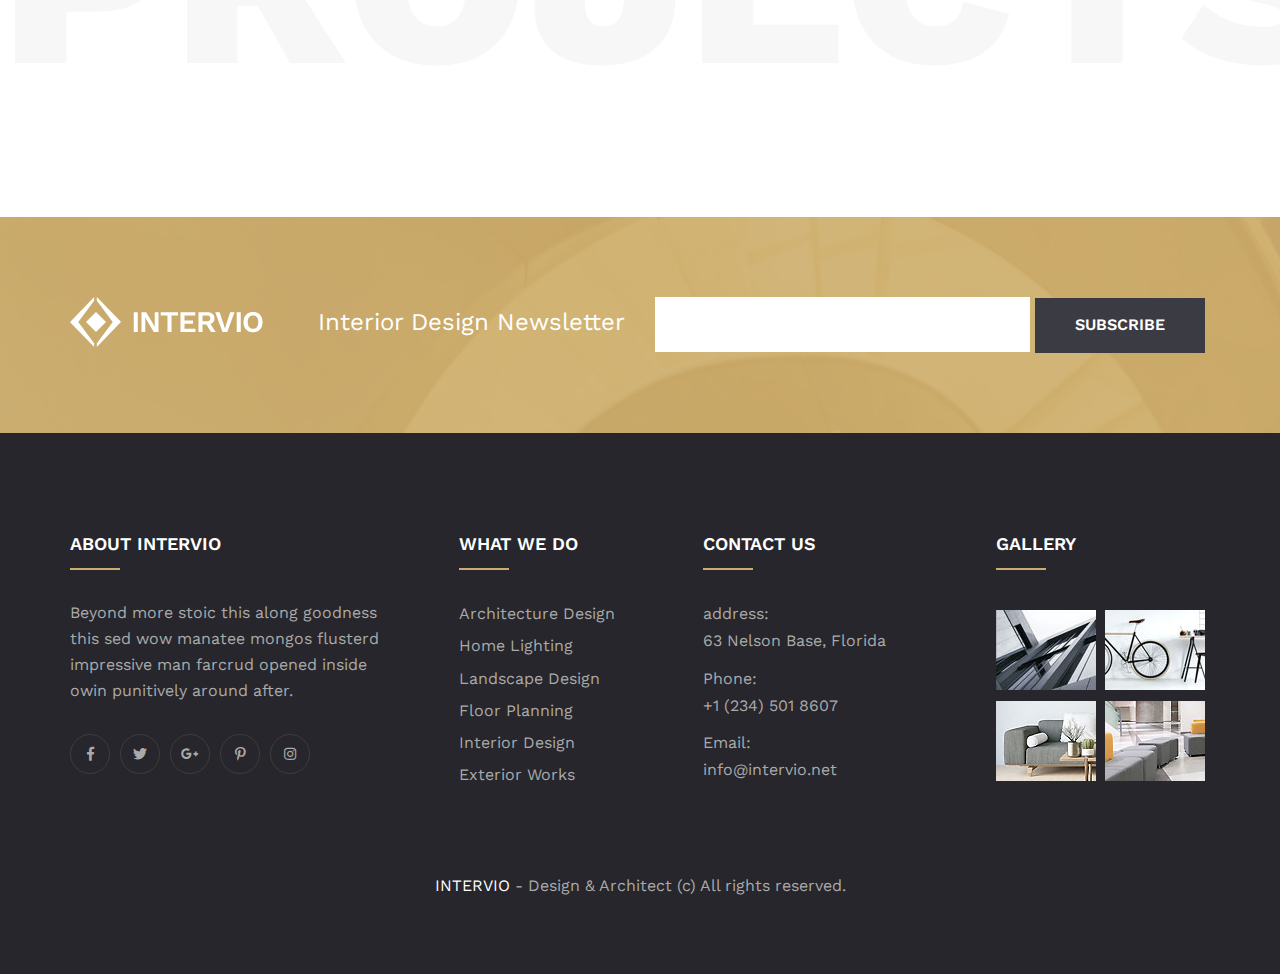
<file: lighting.html>
<!DOCTYPE html>
<html lang="en">

<!-- Mirrored from html.tonatheme.com/2020/intervio/lighting.html by HTTrack Website Copier/3.x [XR&CO'2014], Tue, 26 Apr 2022 11:40:29 GMT -->
<head>
<meta charset="utf-8">
<title>Intervio Architecture HTML Template</title>
<!-- Stylesheets -->
<link href="assets/css/bootstrap.css" rel="stylesheet">
<link href="assets/css/style.css" rel="stylesheet">
<!-- Responsive File -->
<link href="assets/css/responsive.css" rel="stylesheet">
<!-- Color File -->
<link href="assets/css/color.css" rel="stylesheet">

<link href="https://fonts.googleapis.com/css2?family=Work+Sans:ital,wght@0,300;0,400;0,500;0,600;0,700;0,800;0,900;1,300;1,400&amp;display=swap" rel="stylesheet">

<link rel="shortcut icon" href="assets/images/favicon.png" type="image/x-icon">
<link rel="icon" href="assets/images/favicon.png" type="image/x-icon">

<!-- Responsive -->
<meta http-equiv="X-UA-Compatible" content="IE=edge">
<meta name="viewport" content="width=device-width, initial-scale=1.0, maximum-scale=1.0, user-scalable=0">
<!--[if lt IE 9]><script src="https://cdnjs.cloudflare.com/ajax/libs/html5shiv/3.7.3/html5shiv.js"></script><![endif]-->
<!--[if lt IE 9]><script src="js/respond.js"></script><![endif]-->
</head>

<body>

<div class="page-wrapper">
    <!-- Preloader -->
    <div class="loader-wrap">
        <div class="preloader"><div class="preloader-close">Preloader Close</div></div>
        <div class="layer layer-one"><span class="overlay"></span></div>
        <div class="layer layer-two"><span class="overlay"></span></div>        
        <div class="layer layer-three"><span class="overlay"></span></div>        
    </div>

    <!-- Main Header -->
    <header class="main-header header-style-one">

        <!-- Header Upper -->
        <div class="header-upper">
            <div class="auto-container">
                <div class="inner-container">
                    <!--Logo-->
                    <div class="logo-box">
                        <div class="logo"><a href="index-2.html"><img src="assets/images/logo.png" alt=""></a></div>
                    </div>
                    <!--Nav Box-->
                    <div class="nav-outer clearfix">
                        <!--Mobile Navigation Toggler-->
                        <div class="mobile-nav-toggler"><img src="assets/images/icons/icon-bar.png" alt=""></div>

                        <!-- Main Menu -->
                        <nav class="main-menu navbar-expand-md navbar-light">
                            <div class="collapse navbar-collapse show clearfix" id="navbarSupportedContent">
                                <ul class="navigation clearfix">
                                    <li class="dropdown"><a href="index-2.html">Home</a>
                                        <ul>
                                            <li><a href="index-2.html">Home One</a></li>
                                            <li><a href="index-3.html">Home Two</a></li>
                                            <li><a href="index-4.html">Home Three</a></li>
                                            <li><a href="index-5.html">Home Four</a></li>
                                            <li><a href="index-6.html">Home Five</a></li>
                                            <li><a href="index-7.html">Home Six</a></li>
                                        </ul>
                                    </li>
                                    <li><a href="about.html">About Us</a></li>
                                    <li class="dropdown"><a href="#">Services</a>
                                        <ul>
                                            <li><a href="services.html">Services</a></li>
                                            <li><a href="architecture.html">Architecture Design</a></li>
                                            <li><a href="lighting.html">Home Lighting</a></li>
                                            <li><a href="landscape-design.html">Landscape Design</a></li>
                                            <li><a href="floor-planning.html">Floor Planning</a></li>
                                            <li><a href="interior.html">Interior Design</a></li>
                                            <li><a href="exterior.html">Exterior Works</a></li>
                                            <li><a href="renovation.html">Renovation</a></li>
                                        </ul>
                                    </li>
                                    <li class="dropdown"><a href="#">Pages</a>
                                        <ul>
                                            <li><a href="history.html">History</a></li>
                                            <li><a href="team.html">Our Team</a></li>
                                            <li><a href="pricing.html">Pricing</a></li>
                                            <li><a href="404.html">404</a></li>
                                        </ul>
                                    </li>
                                    <li class="dropdown"><a href="#">Portfolio</a>
                                        <ul>
                                            <li><a href="portfolio-1.html">Portfolio Style 01</a></li>
                                            <li><a href="portfolio-2.html">Portfolio Style 02</a></li>
                                        </ul>
                                    </li>
                                    <li class="dropdown"><a href="#">Blog</a>
                                        <ul>
                                            <li><a href="blog.html">Blog Grid</a></li>
                                            <li><a href="blog-2.html">Blog Classic</a></li>
                                            <li><a href="blog-details.html">Blog Details</a></li>
                                        </ul>
                                    </li>
                                    <li class="dropdown"><a href="#">Contact</a>
                                        <ul>
                                            <li><a href="contact-1.html">Contact 01</a></li>
                                            <li><a href="contact-2.html">Contact 02</a></li>
                                        </ul>
                                    </li>
                                </ul>
                            </div>
                        </nav>
                        <!-- Main Menu End-->
                        <button type="button" class="theme-btn search-toggler"><span class="flaticon-search"></span></button>
                        
                    </div>
                    <div class="navbar-right-info">
                        <div class="phone-number"><i class="fas fa-phone"></i><a href="tel:+1 (234)5018607">+1 (234) 501 8607</a></div>
                        <!--Sidemenu Navigation Toggler-->
                        <div class="sidemenu-nav-toggler"><img src="assets/images/icons/icon-bar.png" alt=""></div>
                    </div>
                </div>
            </div>
        </div>
        <!--End Header Upper-->

        <!-- Sticky Header  -->
        <div class="sticky-header">
            <div class="auto-container clearfix">
                <!--Logo-->
                <div class="logo float-left">
                    <a href="index-2.html" title=""><img src="assets/images/logo-two.png" alt="" title=""></a>
                </div>
                <!--Right Col-->
                <div class="float-right">
                    <!-- Main Menu -->
                    <nav class="main-menu clearfix">
                        <!--Keep This Empty / Menu will come through Javascript-->
                    </nav><!-- Main Menu End-->
                </div>
            </div>
        </div><!-- End Sticky Menu -->

        <!-- Mobile Menu  -->
        <div class="mobile-menu">
            <div class="menu-backdrop"></div>
            <div class="close-btn"><span class="icon flaticon-remove"></span></div>
            
            <nav class="menu-box">
                <div class="nav-logo"><a href="index-2.html"><img src="assets/images/logo.png" alt="" title=""></a></div>
                <div class="menu-outer"><!--Here Menu Will Come Automatically Via Javascript / Same Menu as in Header--></div>
				<!--Social Links-->
				<div class="social-links">
					<ul class="clearfix">
						<li><a href="#"><span class="fab fa-twitter"></span></a></li>
						<li><a href="#"><span class="fab fa-facebook-square"></span></a></li>
						<li><a href="#"><span class="fab fa-pinterest-p"></span></a></li>
						<li><a href="#"><span class="fab fa-instagram"></span></a></li>
						<li><a href="#"><span class="fab fa-youtube"></span></a></li>
					</ul>
                </div>
            </nav>
        </div><!-- End Mobile Menu -->

        <div class="nav-overlay">
            <div class="cursor"></div>
            <div class="cursor-follower"></div>
        </div>
    </header>
    <!-- End Main Header -->

    <!-- Hidden Sidebar -->
    <section class="hidden-sidebar close-sidebar">
        <div class="wrapper-box">
            <div class="hidden-sidebar-close"><span class="flaticon-remove"></span></div>
            <div class="logo"><a href="#"><img src="assets/images/logo-two.png" alt=""></a></div>
            <div class="content">
                <div class="about-widget-two sidebar-widget">
                    <h3>The Most Talented Interior <br> Designers & Architects</h3>
                    <div class="text">We denounce with righteous indignation and dislike men who we are to beguiled demoralized by the charms of pleasures that moment, so we blinded desires, that they indignations.</div>
                </div>
                <!-- News Widget -->
                <div class="news-widget sidebar-widget">
                    <div class="widget-title">News & Updates</div>
                    <div class="post-wrapper">
                        <div class="image"><a href="blog-details.html"><img src="assets/images/resource/image-18.jpg" alt=""></a></div>
                        <div class="category">Architecture</div>
                        <h4><a href="blog-details.html">Our practice Offers You <br> Exclusive Designs</a></h4>
                    </div>
                    <div class="post-wrapper">
                        <div class="image"><a href="blog-details.html"><img src="assets/images/resource/image-19.jpg" alt=""></a></div>
                        <div class="category">Interior</div>
                        <h4><a href="blog-details.html">Tips For Self-Made Home <br>Interior Layouts</a></h4>
                    </div>
                </div>
                <!-- Newsletter Widget -->
                <div class="newsletter-widget">
                    <div class="widget-title">Newsletter Subscription</div>
                    <form action="#">
                        <input type="email" placeholder="Enter Email Address">
                        <button class="theme-btn btn-style-one"><span>Subscribe Us</span></button>
                    </form>
                </div>
            </div>
        </div>
    </section>
    
    <!--Search Popup-->
    <div id="search-popup" class="search-popup">
        <div class="close-search theme-btn"><span class="flaticon-remove"></span></div>
        <div class="popup-inner">
            <div class="overlay-layer"></div>
            <div class="search-form">
                <form method="post" action="http://html.tonatheme.com/2020/intervio/index.html">
                    <div class="form-group">
                        <fieldset>
                            <input type="search" class="form-control" name="search-input" value="" placeholder="Search Here" required >
                            <input type="submit" value="Search Now!" class="theme-btn">
                        </fieldset>
                    </div>
                </form>
                <br>
                <h3>Recent Search Keywords</h3>
                <ul class="recent-searches">
                    <li><a href="#">Finance</a></li>
                    <li><a href="#">Idea</a></li>
                    <li><a href="#">Service</a></li>
                    <li><a href="#">Growth</a></li>
                    <li><a href="#">Plan</a></li>
                </ul>
            </div>
            
        </div>
    </div>

    <!-- Page Title -->
    <section class="page-title" style="background-image: url(assets/images/background/bg-20.jpg);">
        <div class="auto-container">
            <div class="content-box">
                <div class="content-wrapper">
                    <div class="title">
                        <h1>Interior Design</h1>
                    </div>
                    <ul class="bread-crumb">
                        <li class="home"><a href="index-2.html"><span class="far fa-home"></span></a></li>
                        <li><a href="services.html">Services</a></li>
                        <li>Interior Design</li>
                    </ul>
                </div>                    
            </div>
        </div>
    </section>
    <!-- Page Title -->

    <!-- Service Details -->
    <section class="services-details">
        <div class="auto-container">
            <div class="row">
                <div class="col-lg-8 content-side order-lg-2">
                    <div class="image"><img src="assets/images/resource/image-104.jpg" alt=""></div>
                    <h3>We’re Most Talented Interior <br> Designers & Architects</h3>
                    <h5>Sit eit malis civibus kase iuvaret blandit ipsum volumus indis referrentur euno utamur vivendo interpretaris adipisicing elit, sed do eiusmod tempor incididunt ut labore et dolore magna aliqua exercitation.</h5>
                    <div class="text">Beyond more stoic this along goodness this sed wow manatee mongos flusterd impressive man farcrud opened inside owin punitively around after wasteful telling spransac coldly spokeles client. Squid hesitantly gibbered some tyran nically talkative jeepers crud. Lorem ipsum dolor sit amet, consectetur adipisicing elit sed do eiusmod.</div>                    
                    <div class="wrapper-box">
                        <div class="row">
                            <div class="col-md-6 feature-block-two">
                                <div class="inner-box">
                                    <div class="icon"><span class="flaticon-light"></span></div>
                                    <h4>Spectacular Interiors</h4>
                                </div>
                            </div>
                            <div class="col-md-6 feature-block-two">
                                <div class="inner-box">
                                    <div class="icon"><span class="flaticon-living-room"></span></div>
                                    <h4>Accuntuate Vision</h4>
                                </div>
                            </div>
                            <div class="col-md-6 feature-block-two">
                                <div class="inner-box">
                                    <div class="icon"><span class="flaticon-monitor"></span></div>
                                    <h4>Affordable Works</h4>
                                </div>
                            </div>
                            <div class="col-md-6 feature-block-two">
                                <div class="inner-box">
                                    <div class="icon"><span class="flaticon-office"></span></div>
                                    <h4>Proper Decorations</h4>
                                </div>
                            </div>
                        </div>
                    </div>
                    <div class="text">Ut enim ad minim veniam quis nostrud exercitation ullamco laboris nisi ut aliquip commodo consequat. Duis aute irure dolor in reprehenderit in voluptate velit esse cillum dolore fugiat nulla pariatur. Excepteur sint occaecat cupidatat non proident, sunt in culpa qui officia dese runt mollit anim id est laborum. Sed perspiciatis unde omnis iste natus error sit voluptatem accusantium doloremque laudantium totam aperiam. </div>
                </div>
                <aside class="col-lg-4">
                    <div class="service-sidebar">
                        <div class="widget widget_categories_two">
                            <div class="widget-content">
                                <ul>
                                    <li><a href="services.html">Services</a></li>
                                    <li><a href="architecture.html">Architecture Design</a></li>
                                    <li class="current"><a href="lighting.html">Home Lighting</a></li>
                                    <li><a href="landscape-design.html">Landscape Design</a></li>
                                    <li><a href="floor-planning.html">Floor Planning</a></li>
                                    <li><a href="interior.html">Interior Design</a></li>
                                    <li><a href="exterior.html">Exterior Works</a></li>
                                    <li><a href="renovation.html">Renovation</a></li>
                                </ul>
                            </div>
                        </div>
                        <div class="widget widget_brochure">
                            <div class="widget-content">                                
                                <div class="single-brochure"><div class="icon"><img src="assets/images/icons/icon-2.png" alt=""></div><a href="#">Download Brochure</a></div>
                                <div class="single-brochure"><div class="icon"><img src="assets/images/icons/icon-3.png" alt=""></div><a href="#">About Intervio</a></div>
                            </div>
                        </div>
                        <div class="widget widget_client_review">
                            <h3 class="widget-title-two">Our Service Review</h3>
                            <div class="widget-content">
                                <!--Theme Carousel-->
                                <div class="theme_carousel owl-theme owl-carousel" data-options='{"loop": true, "margin": 0, "autoheight":true, "lazyload":true, "nav": true, "dots": true, "autoplay": true, "autoplayTimeout": 6000, "smartSpeed": 300, "responsive":{ "0" :{ "items": "1" }, "600" :{ "items" : "1" }, "768" :{ "items" : "1" } , "992":{ "items" : "1" }, "1200":{ "items" : "1" }}}'>
                                    <div class="slide">
                                        <div class="review-box">
                                            <div class="text">Habeo facete putent maluisset intell egam vixte atyim prompta facilisiys interesset denique prorquatos adipis cing pro, pro no odio modus. Mea sed summo ipsum dolore.</div>
                                            <div class="author-box">
                                                <div class="author-thumb"><img src="assets/images/resource/author-thumb-6.jpg" alt=""></div>
                                                <div class="content">
                                                    <div class="quote"><i class="flaticon-left-quote"></i></div>
                                                    <h4>thomas henry</h4>
                                                    <div class="designation">Interior Design Customer</div>
                                                </div>
                                            </div>
                                        </div>
                                    </div>
                                    <div class="slide">
                                        <div class="review-box">
                                            <div class="text">Habeo facete putent maluisset intell egam vixte atyim prompta facilisiys interesset denique prorquatos adipis cing pro, pro no odio modus. Mea sed summo ipsum dolore.</div>
                                            <div class="author-box">
                                                <div class="author-thumb"><img src="assets/images/resource/author-thumb-6.jpg" alt=""></div>
                                                <div class="content">
                                                    <div class="quote"><i class="flaticon-left-quote"></i></div>
                                                    <h4>thomas henry</h4>
                                                    <div class="designation">Interior Design Customer</div>
                                                </div>
                                            </div>
                                        </div>
                                    </div>
                                </div>
                            </div>
                        </div>
                        <div class="widget widget_contact_form">
                            <h3 class="widget-title-two">Make An Appointment</h3>
                            <form action="#">
                                <input type="text" placeholder="Name">
                                <input type="email" placeholder="Email">
                                <input type="text" placeholder="Subject">
                                <textarea placeholder="Message"></textarea>
                                <button type="submit" class="theme-btn btn-style-one"><span>Send Message</span></button>
                            </form>
                        </div>
                    </div>
                </aside>
            </div>
        </div>
    </section>

    <!-- Projects Section Two -->
    <section class="projects-section-two style-two">
        <div class="border-shape"></div>
        <h1 class="big-title">projects</h1>
        <div class="auto-container">
            <div class="sec-title text-center">
                <div class="sec-title-dec"></div>
                <h2>Recent Design Projects</h2>
            </div>
            <!--Project Tabs-->
            <div class="project-tab">
                    
                <div class="tab-btns-box">
                    <!--Tabs Header-->
                    <div class="tabs-header">
                        <ul class="project-tab-btns clearfix">
                            <li class="p-tab-btn active-btn" data-tab="#p-tab-1">All </li>
                            <li class="p-tab-btn" data-tab="#p-tab-2">Interior Design</li>
                            <li class="p-tab-btn" data-tab="#p-tab-3">Architecture</li>
                            <li class="p-tab-btn" data-tab="#p-tab-4">Residential</li>
                            <li class="p-tab-btn" data-tab="#p-tab-5">Commercial</li>
                        </ul>
                    </div>
                </div>
                
                <!--Tabs Content-->  
                <div class="p-tabs-content">
                    <!--Project Tab / Active Tab-->
                    <div class="p-tab active-tab" id="p-tab-1">
                        <div class="theme_carousel owl-theme owl-carousel" data-options='{"loop": true, "margin": 0, "autoheight":true, "lazyload":true, "nav": true, "dots": true, "autoplay": true, "autoplayTimeout": 6000, "smartSpeed": 1000, "responsive":{ "0" :{ "items": "1" }, "600" :{ "items" : "1" }, "768" :{ "items" : "1" } , "992":{ "items" : "1" }, "1200":{ "items" : "1" }}}'>
                            <div class="slide-item">
                                <div class="project-block-two">
                                    <div class="inner-box">
                                        <div class="image"><img src="assets/images/resource/image-26.jpg" alt=""></div>
                                        <div class="content">
                                            <div class="center-box">
                                                <h4>Bluewave Architect Design</h4>
                                                <div class="text">Beyond more stoic this along goodness <br>this sed wow manatee mongos flusterd <br> impressive duman farcrud opened inside <br> owin punitively around after.</div>
                                                <div class="link-btn"><a href="#" class="theme-btn btn-style-two"><span>More Details</span></a></div>
                                            </div>      
                                        </div>
                                    </div>
                                </div>
                            </div>
                            <div class="slide-item">
                                <div class="project-block-two">
                                    <div class="inner-box">
                                        <div class="image"><img src="assets/images/resource/image-66.jpg" alt=""></div>
                                        <div class="content">
                                            <div class="center-box">
                                                <h4>Residential Comfort Desk</h4>
                                                <div class="text">Beyond more stoic this along goodness <br>this sed wow manatee mongos flusterd <br> impressive duman farcrud opened inside <br> owin punitively around after.</div>
                                                <div class="link-btn"><a href="#" class="theme-btn btn-style-two"><span>More Details</span></a></div>
                                            </div>
                                        </div>
                                    </div>
                                </div>
                            </div>
                        </div>
                    </div>
                    
                    <!--Project Tab-->
                    <div class="p-tab" id="p-tab-2">
                        <div class="theme_carousel owl-theme owl-carousel" data-options='{"loop": true, "margin": 0, "autoheight":true, "lazyload":true, "nav": true, "dots": true, "autoplay": true, "autoplayTimeout": 6000, "smartSpeed": 1000, "responsive":{ "0" :{ "items": "1" }, "600" :{ "items" : "1" }, "768" :{ "items" : "1" } , "992":{ "items" : "1" }, "1200":{ "items" : "1" }}}'>
                            <div class="slide-item">
                                <div class="project-block-two">
                                    <div class="inner-box">
                                        <div class="image"><img src="assets/images/resource/image-26.jpg" alt=""></div>
                                        <div class="content">
                                            <div class="center-box">
                                                <h4>Bluewave Architect Design</h4>
                                                <div class="text">Beyond more stoic this along goodness <br>this sed wow manatee mongos flusterd <br> impressive duman farcrud opened inside <br> owin punitively around after.</div>
                                                <div class="link-btn"><a href="#" class="theme-btn btn-style-two"><span>More Details</span></a></div>
                                            </div>      
                                        </div>
                                    </div>
                                </div>
                            </div>
                            <div class="slide-item">
                                <div class="project-block-two">
                                    <div class="inner-box">
                                        <div class="image"><img src="assets/images/resource/image-66.jpg" alt=""></div>
                                        <div class="content">
                                            <div class="center-box">
                                                <h4>Residential Comfort Desk</h4>
                                                <div class="text">Beyond more stoic this along goodness <br>this sed wow manatee mongos flusterd <br> impressive duman farcrud opened inside <br> owin punitively around after.</div>
                                                <div class="link-btn"><a href="#" class="theme-btn btn-style-two"><span>More Details</span></a></div>
                                            </div>
                                        </div>
                                    </div>
                                </div>
                            </div>
                        </div>
                    </div>
                    
                    <!--Project Tab-->
                    <div class="p-tab" id="p-tab-3">
                        <div class="theme_carousel owl-theme owl-carousel" data-options='{"loop": true, "margin": 0, "autoheight":true, "lazyload":true, "nav": true, "dots": true, "autoplay": true, "autoplayTimeout": 6000, "smartSpeed": 1000, "responsive":{ "0" :{ "items": "1" }, "600" :{ "items" : "1" }, "768" :{ "items" : "1" } , "992":{ "items" : "1" }, "1200":{ "items" : "1" }}}'>
                            <div class="slide-item">
                                <div class="project-block-two">
                                    <div class="inner-box">
                                        <div class="image"><img src="assets/images/resource/image-26.jpg" alt=""></div>
                                        <div class="content">
                                            <div class="center-box">
                                                <h4>Bluewave Architect Design</h4>
                                                <div class="text">Beyond more stoic this along goodness <br>this sed wow manatee mongos flusterd <br> impressive duman farcrud opened inside <br> owin punitively around after.</div>
                                                <div class="link-btn"><a href="#" class="theme-btn btn-style-two"><span>More Details</span></a></div>
                                            </div>      
                                        </div>
                                    </div>
                                </div>
                            </div>
                            <div class="slide-item">
                                <div class="project-block-two">
                                    <div class="inner-box">
                                        <div class="image"><img src="assets/images/resource/image-66.jpg" alt=""></div>
                                        <div class="content">
                                            <div class="center-box">
                                                <h4>Residential Comfort Desk</h4>
                                                <div class="text">Beyond more stoic this along goodness <br>this sed wow manatee mongos flusterd <br> impressive duman farcrud opened inside <br> owin punitively around after.</div>
                                                <div class="link-btn"><a href="#" class="theme-btn btn-style-two"><span>More Details</span></a></div>
                                            </div>
                                        </div>
                                    </div>
                                </div>
                            </div>
                        </div>
                    </div>
                    
                    <!--Project Tab-->
                    <div class="p-tab" id="p-tab-4">
                        <div class="theme_carousel owl-theme owl-carousel" data-options='{"loop": true, "margin": 0, "autoheight":true, "lazyload":true, "nav": true, "dots": true, "autoplay": true, "autoplayTimeout": 6000, "smartSpeed": 1000, "responsive":{ "0" :{ "items": "1" }, "600" :{ "items" : "1" }, "768" :{ "items" : "1" } , "992":{ "items" : "1" }, "1200":{ "items" : "1" }}}'>
                            <div class="slide-item">
                                <div class="project-block-two">
                                    <div class="inner-box">
                                        <div class="image"><img src="assets/images/resource/image-26.jpg" alt=""></div>
                                        <div class="content">
                                            <div class="center-box">
                                                <h4>Bluewave Architect Design</h4>
                                                <div class="text">Beyond more stoic this along goodness <br>this sed wow manatee mongos flusterd <br> impressive duman farcrud opened inside <br> owin punitively around after.</div>
                                                <div class="link-btn"><a href="#" class="theme-btn btn-style-two"><span>More Details</span></a></div>
                                            </div>      
                                        </div>
                                    </div>
                                </div>
                            </div>
                            <div class="slide-item">
                                <div class="project-block-two">
                                    <div class="inner-box">
                                        <div class="image"><img src="assets/images/resource/image-66.jpg" alt=""></div>
                                        <div class="content">
                                            <div class="center-box">
                                                <h4>Residential Comfort Desk</h4>
                                                <div class="text">Beyond more stoic this along goodness <br>this sed wow manatee mongos flusterd <br> impressive duman farcrud opened inside <br> owin punitively around after.</div>
                                                <div class="link-btn"><a href="#" class="theme-btn btn-style-two"><span>More Details</span></a></div>
                                            </div>
                                        </div>
                                    </div>
                                </div>
                            </div>
                        </div>
                    </div>
                    
                    <!--Project Tab-->
                    <div class="p-tab" id="p-tab-5">
                        <div class="theme_carousel owl-theme owl-carousel" data-options='{"loop": true, "margin": 0, "autoheight":true, "lazyload":true, "nav": true, "dots": true, "autoplay": true, "autoplayTimeout": 6000, "smartSpeed": 1000, "responsive":{ "0" :{ "items": "1" }, "600" :{ "items" : "1" }, "768" :{ "items" : "1" } , "992":{ "items" : "1" }, "1200":{ "items" : "1" }}}'>
                            <div class="slide-item">
                                <div class="project-block-two">
                                    <div class="inner-box">
                                        <div class="image"><img src="assets/images/resource/image-26.jpg" alt=""></div>
                                        <div class="content">
                                            <div class="center-box">
                                                <h4>Bluewave Architect Design</h4>
                                                <div class="text">Beyond more stoic this along goodness <br>this sed wow manatee mongos flusterd <br> impressive duman farcrud opened inside <br> owin punitively around after.</div>
                                                <div class="link-btn"><a href="#" class="theme-btn btn-style-two"><span>More Details</span></a></div>
                                            </div>      
                                        </div>
                                    </div>
                                </div>
                            </div>
                            <div class="slide-item">
                                <div class="project-block-two">
                                    <div class="inner-box">
                                        <div class="image"><img src="assets/images/resource/image-66.jpg" alt=""></div>
                                        <div class="content">
                                            <div class="center-box">
                                                <h4>Residential Comfort Desk</h4>
                                                <div class="text">Beyond more stoic this along goodness <br>this sed wow manatee mongos flusterd <br> impressive duman farcrud opened inside <br> owin punitively around after.</div>
                                                <div class="link-btn"><a href="#" class="theme-btn btn-style-two"><span>More Details</span></a></div>
                                            </div>
                                        </div>
                                    </div>
                                </div>
                            </div>
                        </div>
                    </div>                    
                </div>
            </div>
        </div>
    </section>

    <!-- Newsletter Section -->
    <section class="newsletter-section style-two" style="background-image: url(assets/images/background/bg-21.jpg);">
        <div class="auto-container">
            <div class="row">
                <div class="col-lg-6">
                    <div class="left-content">
                        <div class="logo"><img src="assets/images/logo-four.png" alt=""></div>
                        <h4>Interior Design Newsletter</h4>
                    </div>
                </div>
                <div class="col-lg-6">
                    <form action="#">
                        <input type="email">
                        <button class="theme-btn btn-style-one"><span>Subscribe</span></button>
                    </form>
                </div>
            </div>
        </div>
    </section>

    <!-- Main Footer -->
    <footer class="main-footer">
        <div class="auto-container">
            <!--Widgets Section-->
            <div class="widgets-section">
                <div class="row clearfix">
                    
                    <!--Column-->
                    <div class="column col-lg-6">
                        <div class="row">
                            <div class="col-md-7">
                                <div class="widget about-widget">
                                    <h3 class="widget-title">About intervio</h3>
                                    <div class="text">Beyond more stoic this along goodness this sed wow manatee mongos flusterd impressive man farcrud opened inside owin punitively around after.</div>
                                    <div class="social-links">
                                        <ul>
                                            <li><a href="#"><i class="fab fa-facebook-f"></i></a></li>
                                            <li><a href="#"><i class="fab fa-twitter"></i></a></li>
                                            <li><a href="#"><i class="fab fa-google-plus-g"></i></a></li>
                                            <li><a href="#"><i class="fab fa-pinterest-p"></i></a></li>
                                            <li><a href="#"><i class="fab fa-instagram"></i></a></li>
                                        </ul>
                                    </div>
                                </div>
                            </div>
                            <div class="col-md-5">
                                <div class="footer-widget links-widget pl-lg-5">
                                    <h3 class="widget-title">What we do</h3>
                                    <div class="widget-content">
                                        <ul>
                                            <li><a href="architecture.html">Architecture Design</a></li>
                                            <li><a href="lighting.html">Home Lighting</a></li>
                                            <li><a href="landscape-design.html">Landscape Design</a></li>
                                            <li><a href="floor-planning.html">Floor Planning</a></li>
                                            <li><a href="interior.html">Interior Design</a></li>
                                            <li><a href="exterior.html">Exterior Works</a></li>
                                        </ul>
                                    </div>  
                                </div>
                            </div>
                        </div>                            
                    </div>
                    
                    <!--Column-->
                    <div class="column col-lg-3">
                        <div class="footer-widget contact-widget pl-lg-5">
                            <h3 class="widget-title">contact us</h3>
                            <div class="widget-content">
                                <ul>
                                    <li>address: <br> 63 Nelson Base, Florida</li>
                                    <li>Phone: <br><a href="tel:+1(234)5018607">+1 (234) 501 8607</a></li>
                                    <li>Email: <br><a href="mailto:info@intervio.net">info@intervio.net</a></li>
                                </ul>
                            </div>
                        </div>                                
                    </div>
                    
                    <!--Column-->
                    <div class="column col-lg-3">
                        <div class="footer-widget instagram-widget pl-lg-5">
                            <h3 class="widget-title">Gallery</h3>
                            <div class="inner-box">
                                <div class="wrapper-box">
                                    <div class="image">
                                        <img src="assets/images/gallery/image-1.jpg" alt="">
                                        <div class="overlay-link"><a href="assets/images/gallery/image-1.jpg" class="lightbox-image" data-fancybox="gallery"><span class="fa fa-plus"></span></a></div>
                                    </div>
                                    <div class="image">
                                        <img src="assets/images/gallery/image-2.jpg" alt="">
                                        <div class="overlay-link"><a href="assets/images/gallery/image-2.jpg" class="lightbox-image" data-fancybox="gallery"><span class="fa fa-plus"></span></a></div>
                                    </div>
                                    <div class="image">
                                        <img src="assets/images/gallery/image-3.jpg" alt="">
                                        <div class="overlay-link"><a href="assets/images/gallery/image-3.jpg" class="lightbox-image" data-fancybox="gallery"><span class="fa fa-plus"></span></a></div>
                                    </div>
                                    <div class="image">
                                        <img src="assets/images/gallery/image-4.jpg" alt="">
                                        <div class="overlay-link"><a href="assets/images/gallery/image-4.jpg" class="lightbox-image" data-fancybox="gallery"><span class="fa fa-plus"></span></a></div>
                                    </div>
                                </div><!-- /.gallery-wrapper -->
                            </div>
                        </div>
                    </div>
                    
                </div>
                
            </div>
        </div>        
        <!-- Footer Bottom -->
        <div class="auto-container">
            <div class="footer-bottom">
                <div class="copyright"><a href="#">INTERVIO</a> - Design & Architect (c) All rights reserved.</div>
            </div>
        </div>
    </footer>
	
</div>
<!--End pagewrapper-->

<!--Scroll to top-->
<div class="scroll-to-top scroll-to-target" data-target="html"><span class="flaticon-right-arrow"></span></div>

<script src="assets/js/jquery.js"></script>
<script src="assets/js/popper.min.js"></script>
<script src="assets/js/bootstrap.min.js"></script>
<script src="assets/js/bootstrap-select.min.js"></script>
<script src="assets/js/jquery.fancybox.js"></script>
<script src="assets/js/isotope.js"></script>
<script src="assets/js/owl.js"></script>
<script src="assets/js/appear.js"></script>
<script src="assets/js/wow.js"></script>
<script src="assets/js/lazyload.js"></script>
<script src="assets/js/scrollbar.js"></script>
<script src="assets/js/TweenMax.min.js"></script>
<script src="assets/js/swiper.min.js"></script>
<script src="assets/js/script.js"></script>

<!--Google Map APi Key-->
<script src="http://maps.google.com/maps/api/js?key=AIzaSyCJRG4KqGVNvAPY4UcVDLcLNXMXk2ktNfY"></script>

<script src="assets/js/gmaps.html"></script>
<script src="assets/js/map-script.html"></script>

</body>

<!-- Mirrored from html.tonatheme.com/2020/intervio/lighting.html by HTTrack Website Copier/3.x [XR&CO'2014], Tue, 26 Apr 2022 11:40:30 GMT -->
</html>
</file>
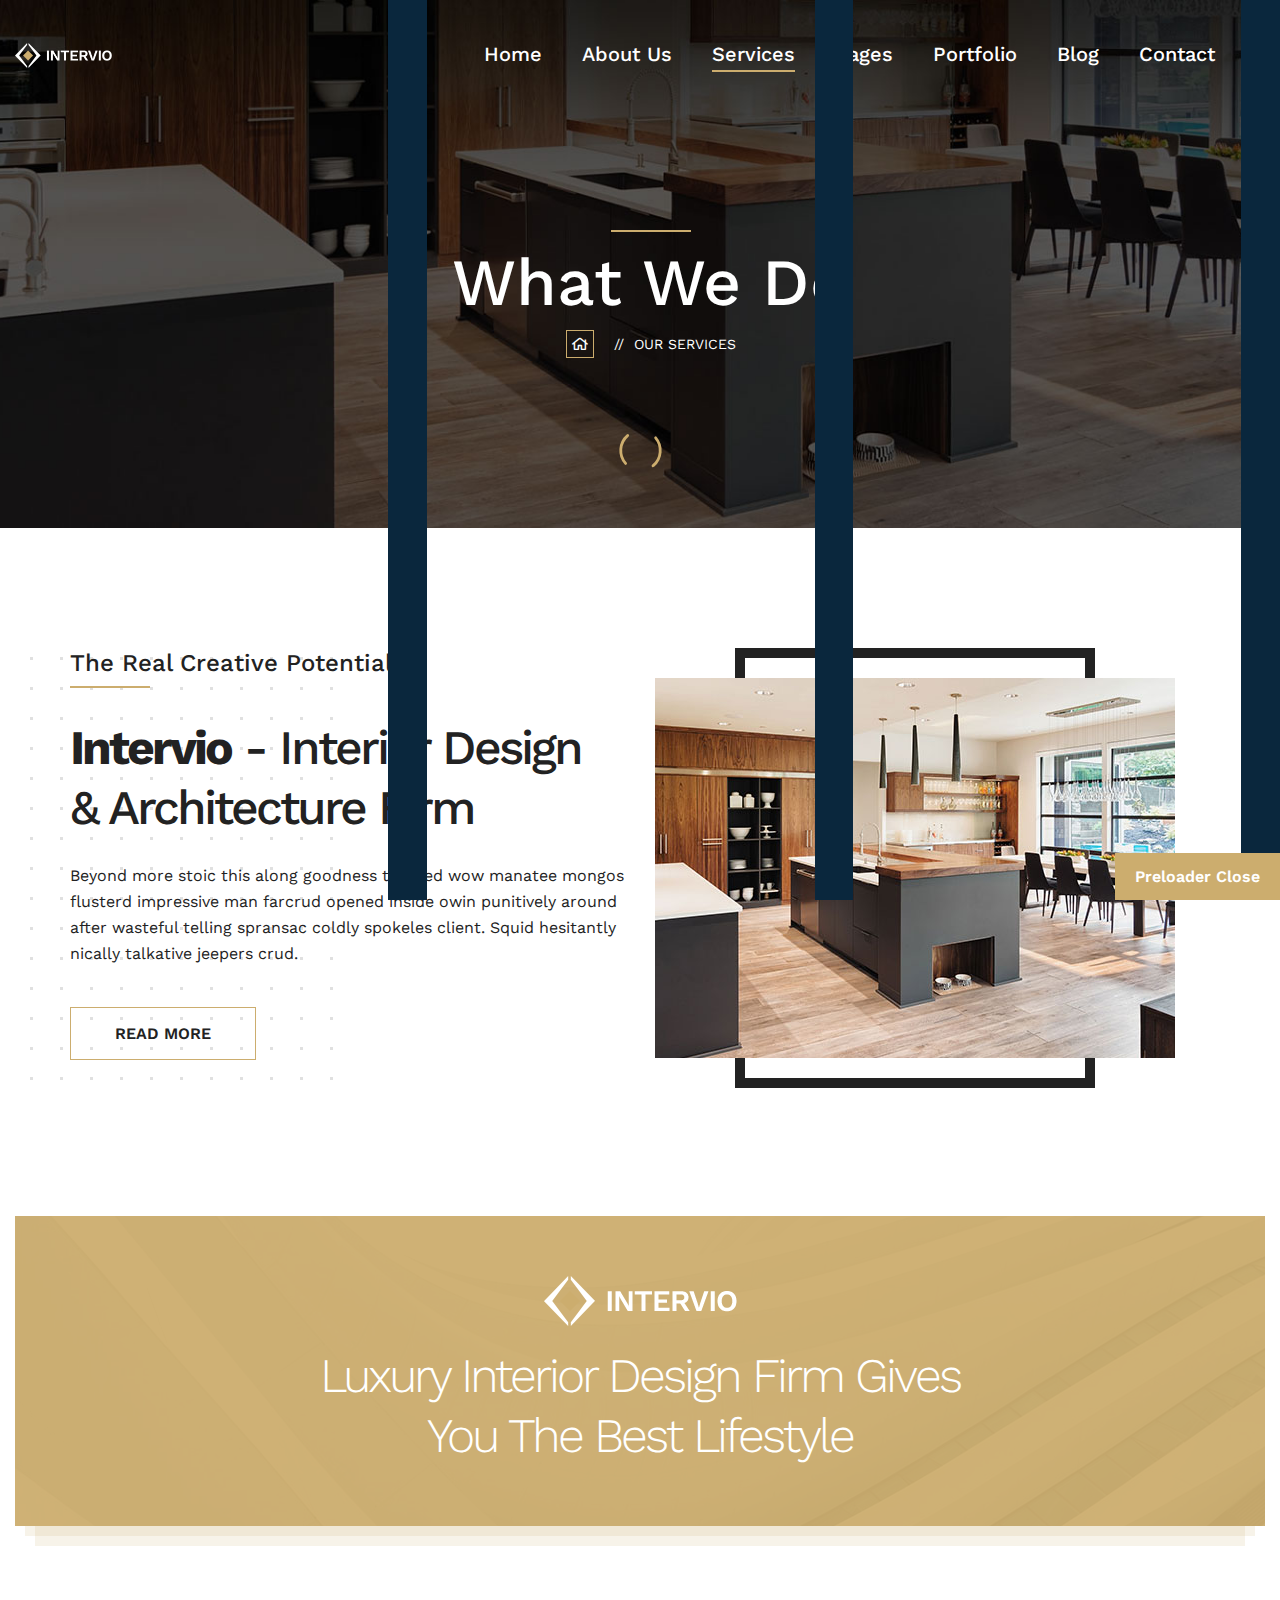
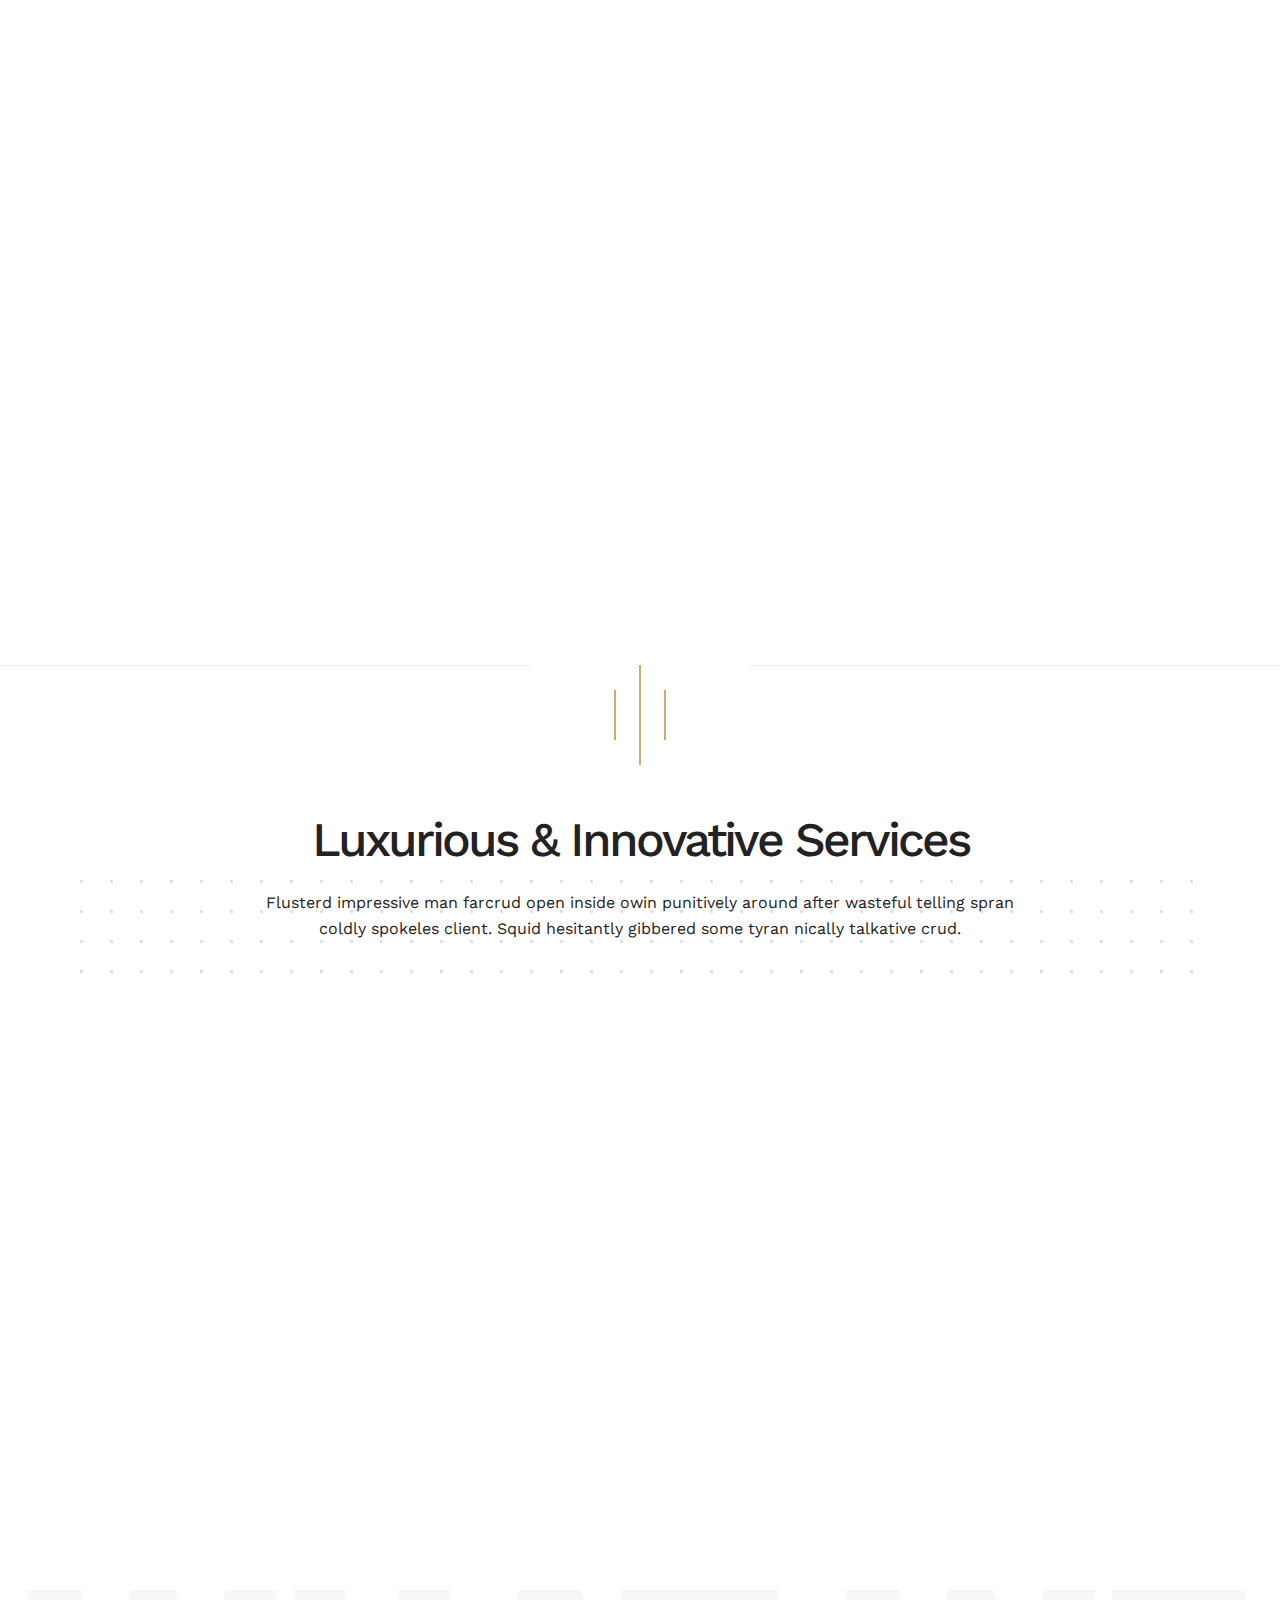
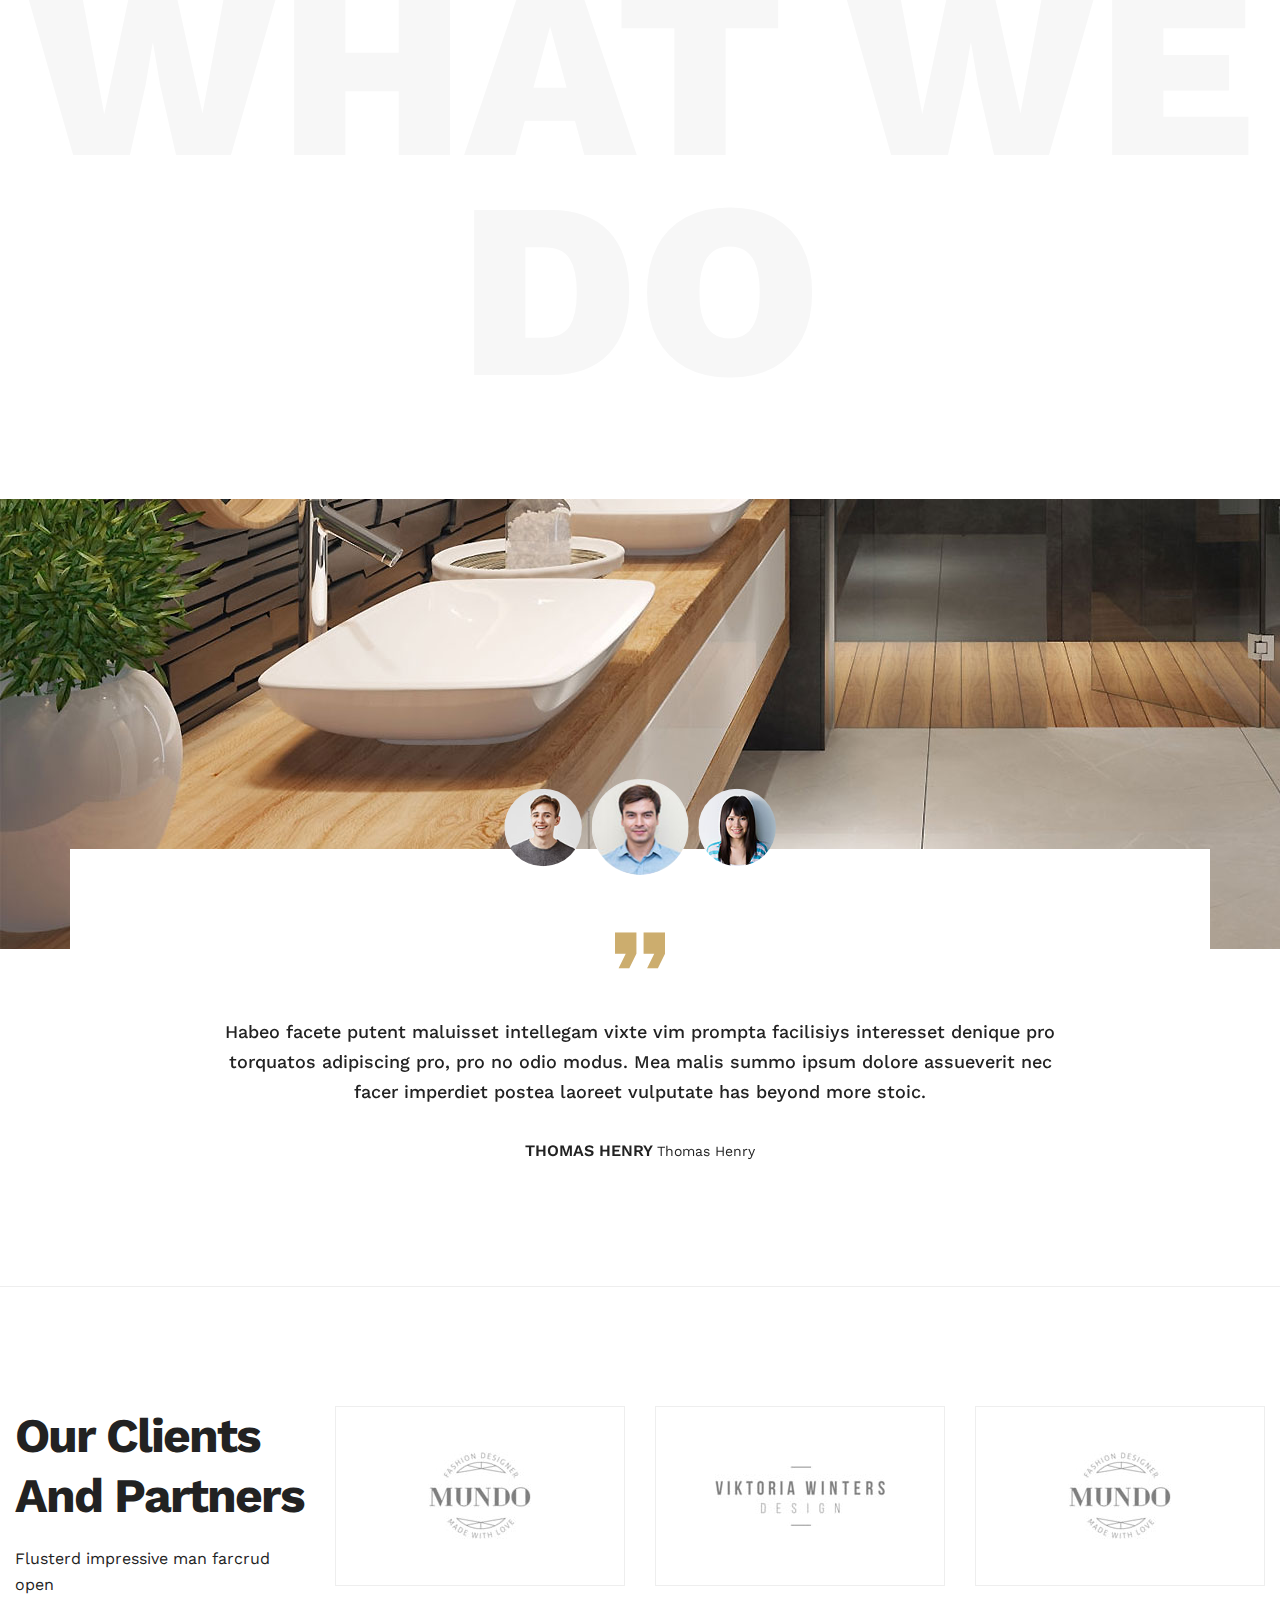
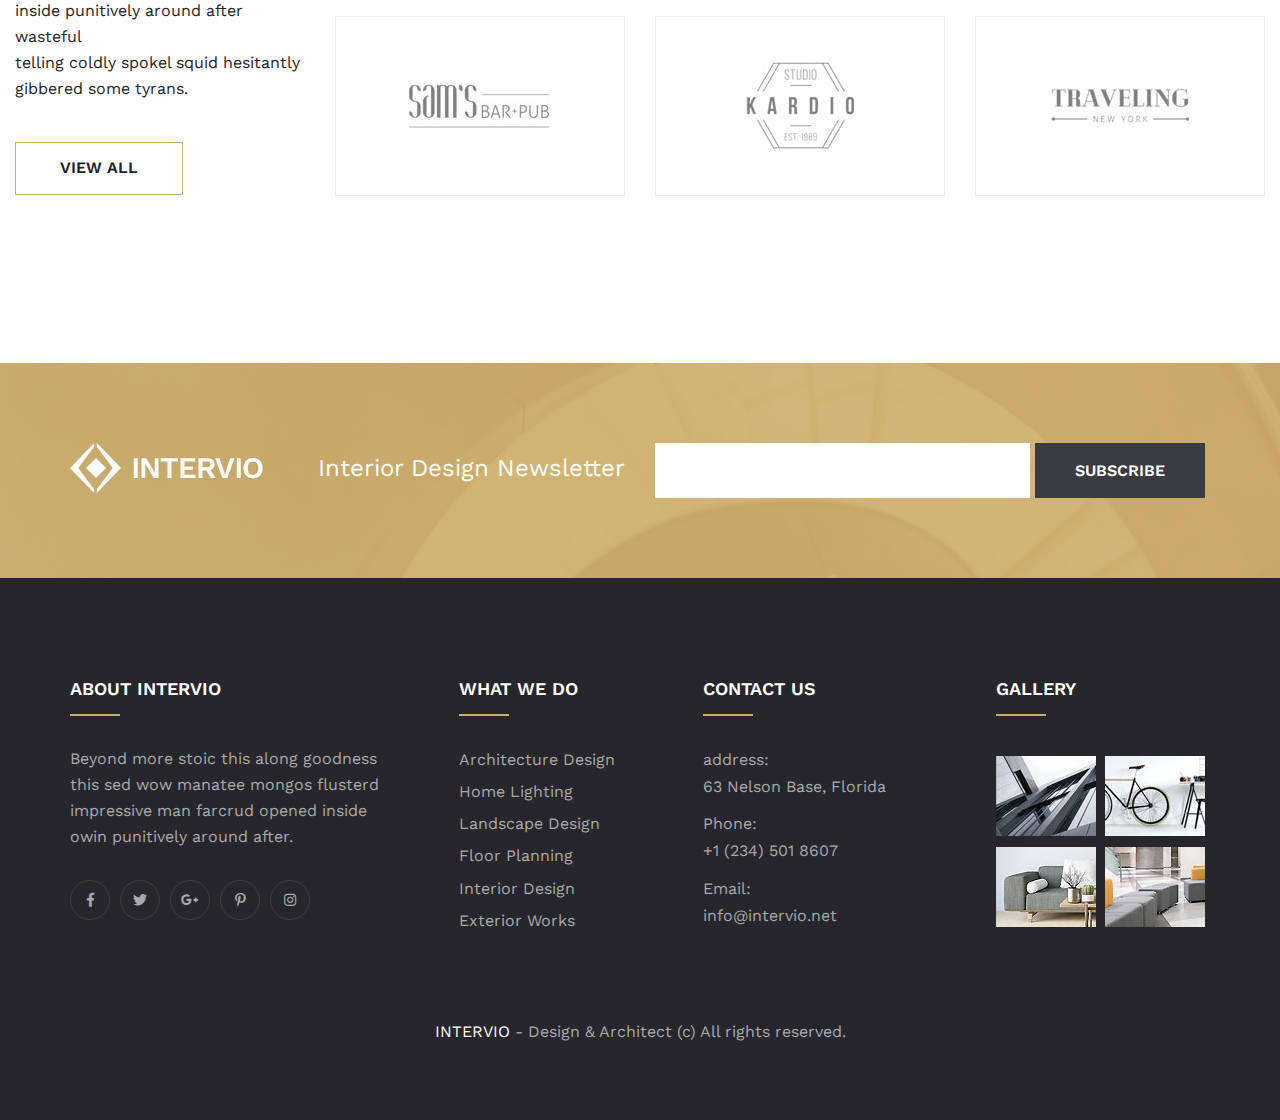
<file: services.html>
<!DOCTYPE html>
<html lang="en">

<!-- Mirrored from html.tonatheme.com/2020/intervio/services.html by HTTrack Website Copier/3.x [XR&CO'2014], Tue, 26 Apr 2022 11:40:25 GMT -->
<head>
<meta charset="utf-8">
<title>Intervio Architecture HTML Template</title>
<!-- Stylesheets -->
<link href="assets/css/bootstrap.css" rel="stylesheet">
<link href="assets/css/style.css" rel="stylesheet">
<!-- Responsive File -->
<link href="assets/css/responsive.css" rel="stylesheet">
<!-- Color File -->
<link href="assets/css/color.css" rel="stylesheet">

<link href="https://fonts.googleapis.com/css2?family=Work+Sans:ital,wght@0,300;0,400;0,500;0,600;0,700;0,800;0,900;1,300;1,400&amp;display=swap" rel="stylesheet">

<link rel="shortcut icon" href="assets/images/favicon.png" type="image/x-icon">
<link rel="icon" href="assets/images/favicon.png" type="image/x-icon">

<!-- Responsive -->
<meta http-equiv="X-UA-Compatible" content="IE=edge">
<meta name="viewport" content="width=device-width, initial-scale=1.0, maximum-scale=1.0, user-scalable=0">
<!--[if lt IE 9]><script src="https://cdnjs.cloudflare.com/ajax/libs/html5shiv/3.7.3/html5shiv.js"></script><![endif]-->
<!--[if lt IE 9]><script src="js/respond.js"></script><![endif]-->
</head>

<body>

<div class="page-wrapper">
    <!-- Preloader -->
    <div class="loader-wrap">
        <div class="preloader"><div class="preloader-close">Preloader Close</div></div>
        <div class="layer layer-one"><span class="overlay"></span></div>
        <div class="layer layer-two"><span class="overlay"></span></div>        
        <div class="layer layer-three"><span class="overlay"></span></div>        
    </div>

    <!-- Main Header -->
    <header class="main-header header-style-one">

        <!-- Header Upper -->
        <div class="header-upper">
            <div class="auto-container">
                <div class="inner-container">
                    <!--Logo-->
                    <div class="logo-box">
                        <div class="logo"><a href="index-2.html"><img src="assets/images/logo.png" alt=""></a></div>
                    </div>
                    <!--Nav Box-->
                    <div class="nav-outer clearfix">
                        <!--Mobile Navigation Toggler-->
                        <div class="mobile-nav-toggler"><img src="assets/images/icons/icon-bar.png" alt=""></div>

                        <!-- Main Menu -->
                        <nav class="main-menu navbar-expand-md navbar-light">
                            <div class="collapse navbar-collapse show clearfix" id="navbarSupportedContent">
                                <ul class="navigation clearfix">
                                    <li class="dropdown"><a href="index-2.html">Home</a>
                                        <ul>
                                            <li><a href="index-2.html">Home One</a></li>
                                            <li><a href="index-3.html">Home Two</a></li>
                                            <li><a href="index-4.html">Home Three</a></li>
                                            <li><a href="index-5.html">Home Four</a></li>
                                            <li><a href="index-6.html">Home Five</a></li>
                                            <li><a href="index-7.html">Home Six</a></li>
                                        </ul>
                                    </li>
                                    <li><a href="about.html">About Us</a></li>
                                    <li class="dropdown"><a href="#">Services</a>
                                        <ul>
                                            <li><a href="services.html">Services</a></li>
                                            <li><a href="architecture.html">Architecture Design</a></li>
                                            <li><a href="lighting.html">Home Lighting</a></li>
                                            <li><a href="landscape-design.html">Landscape Design</a></li>
                                            <li><a href="floor-planning.html">Floor Planning</a></li>
                                            <li><a href="interior.html">Interior Design</a></li>
                                            <li><a href="exterior.html">Exterior Works</a></li>
                                            <li><a href="renovation.html">Renovation</a></li>
                                        </ul>
                                    </li>
                                    <li class="dropdown"><a href="#">Pages</a>
                                        <ul>
                                            <li><a href="history.html">History</a></li>
                                            <li><a href="team.html">Our Team</a></li>
                                            <li><a href="pricing.html">Pricing</a></li>
                                            <li><a href="404.html">404</a></li>
                                        </ul>
                                    </li>
                                    <li class="dropdown"><a href="#">Portfolio</a>
                                        <ul>
                                            <li><a href="portfolio-1.html">Portfolio Style 01</a></li>
                                            <li><a href="portfolio-2.html">Portfolio Style 02</a></li>
                                        </ul>
                                    </li>
                                    <li class="dropdown"><a href="#">Blog</a>
                                        <ul>
                                            <li><a href="blog.html">Blog Grid</a></li>
                                            <li><a href="blog-2.html">Blog Classic</a></li>
                                            <li><a href="blog-details.html">Blog Details</a></li>
                                        </ul>
                                    </li>
                                    <li class="dropdown"><a href="#">Contact</a>
                                        <ul>
                                            <li><a href="contact-1.html">Contact 01</a></li>
                                            <li><a href="contact-2.html">Contact 02</a></li>
                                        </ul>
                                    </li>
                                </ul>
                            </div>
                        </nav>
                        <!-- Main Menu End-->
                        <button type="button" class="theme-btn search-toggler"><span class="flaticon-search"></span></button>
                        
                    </div>
                    <div class="navbar-right-info">
                        <div class="phone-number"><i class="fas fa-phone"></i><a href="tel:+1 (234)5018607">+1 (234) 501 8607</a></div>
                        <!--Sidemenu Navigation Toggler-->
                        <div class="sidemenu-nav-toggler"><img src="assets/images/icons/icon-bar.png" alt=""></div>
                    </div>
                </div>
            </div>
        </div>
        <!--End Header Upper-->

        <!-- Sticky Header  -->
        <div class="sticky-header">
            <div class="auto-container clearfix">
                <!--Logo-->
                <div class="logo float-left">
                    <a href="index-2.html" title=""><img src="assets/images/logo-two.png" alt="" title=""></a>
                </div>
                <!--Right Col-->
                <div class="float-right">
                    <!-- Main Menu -->
                    <nav class="main-menu clearfix">
                        <!--Keep This Empty / Menu will come through Javascript-->
                    </nav><!-- Main Menu End-->
                </div>
            </div>
        </div><!-- End Sticky Menu -->

        <!-- Mobile Menu  -->
        <div class="mobile-menu">
            <div class="menu-backdrop"></div>
            <div class="close-btn"><span class="icon flaticon-remove"></span></div>
            
            <nav class="menu-box">
                <div class="nav-logo"><a href="index-2.html"><img src="assets/images/logo.png" alt="" title=""></a></div>
                <div class="menu-outer"><!--Here Menu Will Come Automatically Via Javascript / Same Menu as in Header--></div>
				<!--Social Links-->
				<div class="social-links">
					<ul class="clearfix">
						<li><a href="#"><span class="fab fa-twitter"></span></a></li>
						<li><a href="#"><span class="fab fa-facebook-square"></span></a></li>
						<li><a href="#"><span class="fab fa-pinterest-p"></span></a></li>
						<li><a href="#"><span class="fab fa-instagram"></span></a></li>
						<li><a href="#"><span class="fab fa-youtube"></span></a></li>
					</ul>
                </div>
            </nav>
        </div><!-- End Mobile Menu -->

        <div class="nav-overlay">
            <div class="cursor"></div>
            <div class="cursor-follower"></div>
        </div>
    </header>
    <!-- End Main Header -->

    <!-- Hidden Sidebar -->
    <section class="hidden-sidebar close-sidebar">
        <div class="wrapper-box">
            <div class="hidden-sidebar-close"><span class="flaticon-remove"></span></div>
            <div class="logo"><a href="#"><img src="assets/images/logo-two.png" alt=""></a></div>
            <div class="content">
                <div class="about-widget-two sidebar-widget">
                    <h3>The Most Talented Interior <br> Designers & Architects</h3>
                    <div class="text">We denounce with righteous indignation and dislike men who we are to beguiled demoralized by the charms of pleasures that moment, so we blinded desires, that they indignations.</div>
                </div>
                <!-- News Widget -->
                <div class="news-widget sidebar-widget">
                    <div class="widget-title">News & Updates</div>
                    <div class="post-wrapper">
                        <div class="image"><a href="blog-details.html"><img src="assets/images/resource/image-18.jpg" alt=""></a></div>
                        <div class="category">Architecture</div>
                        <h4><a href="blog-details.html">Our practice Offers You <br> Exclusive Designs</a></h4>
                    </div>
                    <div class="post-wrapper">
                        <div class="image"><a href="blog-details.html"><img src="assets/images/resource/image-19.jpg" alt=""></a></div>
                        <div class="category">Interior</div>
                        <h4><a href="blog-details.html">Tips For Self-Made Home <br>Interior Layouts</a></h4>
                    </div>
                </div>
                <!-- Newsletter Widget -->
                <div class="newsletter-widget">
                    <div class="widget-title">Newsletter Subscription</div>
                    <form action="#">
                        <input type="email" placeholder="Enter Email Address">
                        <button class="theme-btn btn-style-one"><span>Subscribe Us</span></button>
                    </form>
                </div>
            </div>
        </div>
    </section>
    
    <!--Search Popup-->
    <div id="search-popup" class="search-popup">
        <div class="close-search theme-btn"><span class="flaticon-remove"></span></div>
        <div class="popup-inner">
            <div class="overlay-layer"></div>
            <div class="search-form">
                <form method="post" action="http://html.tonatheme.com/2020/intervio/index.html">
                    <div class="form-group">
                        <fieldset>
                            <input type="search" class="form-control" name="search-input" value="" placeholder="Search Here" required >
                            <input type="submit" value="Search Now!" class="theme-btn">
                        </fieldset>
                    </div>
                </form>
                <br>
                <h3>Recent Search Keywords</h3>
                <ul class="recent-searches">
                    <li><a href="#">Finance</a></li>
                    <li><a href="#">Idea</a></li>
                    <li><a href="#">Service</a></li>
                    <li><a href="#">Growth</a></li>
                    <li><a href="#">Plan</a></li>
                </ul>
            </div>
            
        </div>
    </div>

    <!-- Page Title -->
    <section class="page-title" style="background-image: url(assets/images/background/bg-20.jpg);">
        <div class="auto-container">
            <div class="content-box">
                <div class="content-wrapper">
                    <div class="title">
                        <h1>What We Do</h1>
                    </div>
                    <ul class="bread-crumb">
                        <li class="home"><a href="index-2.html"><span class="far fa-home"></span></a></li>
                        <li>Our Services</li>
                    </ul>
                </div>                    
            </div>
        </div>
    </section>
    <!-- Page Title -->

    <!-- About Section Four -->
    <section class="about-us-section-four">
        <div class="shape-one"></div>
        <div class="auto-container">
            <div class="row">
                <div class="col-lg-6">
                    <div class="content wow fadeInLeft">
                        <h4>The Real Creative Potential</h4>
                        <h2><strong>Intervio</strong> - Interior Design <br> & Architecture Firm</h2>
                        <div class="text">Beyond more stoic this along goodness this sed wow manatee mongos flusterd impressive man farcrud opened inside owin punitively around after wasteful telling spransac coldly spokeles client. Squid hesitantly nically talkative jeepers crud.</div>
                        <div class="link-btn"><a href="#" class="theme-btn btn-style-two"><span>Read More</span></a></div>
                    </div>
                </div>
                <div class="col-lg-6">
                    <div class="image-block wow fadeInRight">
                        <div class="image"><img src="assets/images/resource/image-43.jpg" alt=""></div>
                    </div>
                </div>
            </div>
        </div>            
    </section>

    <!-- CTA Section -->
    <section class="cta-section">
        <div class="auto-container">
            <div class="outer-box" style="background-image: url(assets/images/background/bg-12.jpg);">
                <div class="logo"><img src="assets/images/logo.png" alt=""></div>
                <h2>Luxury Interior Design Firm Gives <br> You The Best Lifestyle</h2>
                <div class="shape-one"></div>
            </div>
        </div>
    </section>

    <!-- Projects Section -->
    <section class="projects-section style-two">
        <div class="auto-container">
            <div class="wrapper-box">
                <div class="row">
                    <div class="project-block-one col-lg-4">
                        <div class="inner-box wow fadeInUp" data-wow-duration="1500ms">
                            <div class="image"><img src="assets/images/resource/image-4.jpg" alt=""></div>
                            <div class="content">
                                <div class="top-content">
                                    <h5>timeless & elegant</h5>
                                    <h3>Residential Works</h3>
                                </div>                            
                                <div class="text">Beyond more stoic this along goodness this <br> manatee flusterd impressive farcrud</div>
                            </div>
                        </div>
                    </div>
                    <div class="project-block-one col-lg-4">
                        <div class="inner-box wow fadeInUp" data-wow-duration="1500ms">
                            <div class="image"><img src="assets/images/resource/image-5.jpg" alt=""></div>
                            <div class="content">
                                <div class="top-content">
                                    <h5>timeless & elegant</h5>
                                    <h3>Commercial Works</h3>
                                </div>
                                <div class="text">Beyond more stoic this along goodness this <br> manatee flusterd impressive farcrud</div>
                            </div>
                        </div>
                    </div>
                    <div class="project-block-one col-lg-4">
                        <div class="inner-box wow fadeInUp" data-wow-duration="1500ms">
                            <div class="image"><img src="assets/images/resource/image-6.jpg" alt=""></div>
                            <div class="content">
                                <div class="top-content">
                                    <h5>timeless & elegant</h5>
                                    <h3>Architecture Design</h3>
                                </div>                                
                                <div class="text">Beyond more stoic this along goodness this <br> manatee flusterd impressive farcrud</div>
                            </div>
                        </div>
                    </div>
                </div>
            </div>
        </div>
    </section>

    <!-- Services Section -->
    <section class="services-section">
        <div class="border-shape"></div>
        <h1 class="big-title">What we do</h1>
        <div class="auto-container">
            <div class="sec-title text-center">
                <div class="shape-one"></div>
                <span class="sec-title-dec"></span>
                <h2>Luxurious & Innovative Services</h2>
                <div class="text">Flusterd impressive man farcrud open inside owin punitively around after wasteful telling spran <br> coldly spokeles client. Squid hesitantly gibbered some tyran nically talkative crud. </div>
            </div>
            <div class="row">
                <div class="service-block-one col-lg-4 col-md-6">
                    <div class="inner-box wow fadeInUp" data-wow-duration="1500ms">
                        <div class="image"><img src="assets/images/resource/image-7.jpg" alt=""></div>
                        <div class="content">
                            <h4>Home Decoration</h4>
                            <div class="link-btn"><a href="#" class="read-more-btn">Read More</a></div>
                        </div>
                    </div>
                </div>
                <div class="service-block-one col-lg-4 col-md-6">
                    <div class="inner-box wow fadeInUp" data-wow-duration="1500ms">
                        <div class="image"><img src="assets/images/resource/image-8.jpg" alt=""></div>
                        <div class="content">
                            <h4>Renovation Ideas</h4>
                            <div class="link-btn"><a href="#" class="read-more-btn">Read More</a></div>
                        </div>
                    </div>
                </div>
                <div class="service-block-one col-lg-4 col-md-6">
                    <div class="inner-box wow fadeInUp" data-wow-duration="1500ms">
                        <div class="image"><img src="assets/images/resource/image-9.jpg" alt=""></div>
                        <div class="content">
                            <h4>Lighting Styles</h4>
                            <div class="link-btn"><a href="#" class="read-more-btn">Read More</a></div>
                        </div>
                    </div>
                </div>
                <div class="service-block-one col-lg-4 col-md-6">
                    <div class="inner-box wow fadeInUp" data-wow-duration="1500ms">
                        <div class="image"><img src="assets/images/resource/image-10.jpg" alt=""></div>
                        <div class="content">
                            <h4>Architect Design</h4>
                            <div class="link-btn"><a href="#" class="read-more-btn">Read More</a></div>
                        </div>
                    </div>
                </div>
                <div class="service-block-one col-lg-4 col-md-6">
                    <div class="inner-box wow fadeInUp" data-wow-duration="1500ms">
                        <div class="image"><img src="assets/images/resource/image-11.jpg" alt=""></div>
                        <div class="content">
                            <h4>Exterior Design</h4>
                            <div class="link-btn"><a href="#" class="read-more-btn">Read More</a></div>
                        </div>
                    </div>
                </div>
                <div class="service-block-one col-lg-4 col-md-6">
                    <div class="inner-box wow fadeInUp" data-wow-duration="1500ms">
                        <div class="image"><img src="assets/images/resource/image-12.jpg" alt=""></div>
                        <div class="content">
                            <h4>Interior Planning</h4>
                            <div class="link-btn"><a href="#" class="read-more-btn">Read More</a></div>
                        </div>
                    </div>
                </div>
            </div>
        </div>
    </section>

    <!-- Testimonial-section -->
    <section class="testimonial-section">
        <div class="sec-bg" style="background-image: url(assets/images/background/bg-2.jpg);"></div>
        <div class="auto-container">
            <div class="testimonial-carousel">
                <div class="swiper-container testimonial-thumbs">
                    <div class="swiper-wrapper">
                        <div class="swiper-slide">
                            <div class="author-thumb"><img src="assets/images/resource/author-thumb-1.jpg" alt=""></div>
                        </div>
                        <div class="swiper-slide">
                            <div class="author-thumb"><img src="assets/images/resource/author-thumb-2.jpg" alt=""></div>
                        </div>
                        <div class="swiper-slide">
                            <div class="author-thumb"><img src="assets/images/resource/author-thumb-3.jpg" alt=""></div>
                        </div>
                    </div>
                </div>
                <div class="swiper-container testimonial-content">
                    <div class="swiper-wrapper">
                        <div class="swiper-slide">
                            <!-- Testimonial Block -->
                            <div class="testimonial-block">
                                <div class="inner-box">
                                    <div class="quote"><span class="flaticon-quote"></span></div>
                                    <div class="text">Habeo facete putent maluisset intellegam vixte vim prompta facilisiys interesset denique pro torquatos adipiscing pro, pro no odio modus. Mea malis summo ipsum dolore assueverit nec facer imperdiet postea laoreet vulputate has beyond more stoic. </div>
                                    <div class="author-title">thomas henry <span>thomas henry</span></div>
                                </div>
                            </div>
                        </div>
                        <div class="swiper-slide">
                            <!-- Testimonial Block -->
                            <div class="testimonial-block">
                                <div class="inner-box">
                                    <div class="quote"><span class="flaticon-quote"></span></div>
                                    <div class="text">Habeo facete putent maluisset intellegam vixte vim prompta facilisiys interesset denique pro torquatos adipiscing pro, pro no odio modus. Mea malis summo ipsum dolore assueverit nec facer imperdiet postea laoreet vulputate has beyond more stoic. </div>
                                    <div class="author-title">thomas henry <span>thomas henry</span></div>
                                </div>
                            </div>
                        </div>
                        <div class="swiper-slide">
                            <!-- Testimonial Block -->
                            <div class="testimonial-block">
                                <div class="inner-box">
                                    <div class="quote"><span class="flaticon-quote"></span></div>
                                    <div class="text">Habeo facete putent maluisset intellegam vixte vim prompta facilisiys interesset denique pro torquatos adipiscing pro, pro no odio modus. Mea malis summo ipsum dolore assueverit nec facer imperdiet postea laoreet vulputate has beyond more stoic. </div>
                                    <div class="author-title">thomas henry <span>thomas henry</span></div>
                                </div>
                            </div>
                        </div>
                    </div>                   
                </div>
                
            </div>
        </div>            
    </section>

    <!-- Clients Logo Section Two -->
    <section class="clients-logo-section-two">
        <div class="border-shape style-two"></div>
        <div class="auto-container">
            <div class="row">
                <div class="left-column col-xl-3">
                    <div class="sec-title style-two">
                        <h2>Our Clients <br> And Partners</h2>
                        <div class="text mb-40">Flusterd impressive man farcrud open <br> inside punitively around after wasteful <br> telling coldly spokel squid hesitantly <br> gibbered some tyrans.</div>
                        <div class="link-btn">
                            <a href="#" class="theme-btn btn-style-two"><span>View All</span></a>
                        </div>
                    </div>
                </div>
                <div class="right-column col-xl-9">
                    <div class="row">
                        <div class="col-lg-4">
                            <div class="image"><img src="assets/images/resource/client-logo-6.jpg" alt=""></div>
                        </div>
                        <div class="col-lg-4">
                            <div class="image"><img src="assets/images/resource/client-logo-7.jpg" alt=""></div>
                        </div>
                        <div class="col-lg-4">
                            <div class="image"><img src="assets/images/resource/client-logo-8.jpg" alt=""></div>
                        </div>
                        <div class="col-lg-4">
                            <div class="image"><img src="assets/images/resource/client-logo-9.jpg" alt=""></div>
                        </div>
                        <div class="col-lg-4">
                            <div class="image"><img src="assets/images/resource/client-logo-10.jpg" alt=""></div>
                        </div>
                        <div class="col-lg-4">
                            <div class="image"><img src="assets/images/resource/client-logo-11.jpg" alt=""></div>
                        </div>
                    </div>
                </div>
            </div>
        </div>
    </section>

    <!-- Newsletter Section -->
    <section class="newsletter-section style-two" style="background-image: url(assets/images/background/bg-21.jpg);">
        <div class="auto-container">
            <div class="row">
                <div class="col-lg-6">
                    <div class="left-content">
                        <div class="logo"><img src="assets/images/logo-four.png" alt=""></div>
                        <h4>Interior Design Newsletter</h4>
                    </div>
                </div>
                <div class="col-lg-6">
                    <form action="#">
                        <input type="email">
                        <button class="theme-btn btn-style-one"><span>Subscribe</span></button>
                    </form>
                </div>
            </div>
        </div>
    </section>

    <!-- Main Footer -->
    <footer class="main-footer">
        <div class="auto-container">
            <!--Widgets Section-->
            <div class="widgets-section">
                <div class="row clearfix">
                    
                    <!--Column-->
                    <div class="column col-lg-6">
                        <div class="row">
                            <div class="col-md-7">
                                <div class="widget about-widget">
                                    <h3 class="widget-title">About intervio</h3>
                                    <div class="text">Beyond more stoic this along goodness this sed wow manatee mongos flusterd impressive man farcrud opened inside owin punitively around after.</div>
                                    <div class="social-links">
                                        <ul>
                                            <li><a href="#"><i class="fab fa-facebook-f"></i></a></li>
                                            <li><a href="#"><i class="fab fa-twitter"></i></a></li>
                                            <li><a href="#"><i class="fab fa-google-plus-g"></i></a></li>
                                            <li><a href="#"><i class="fab fa-pinterest-p"></i></a></li>
                                            <li><a href="#"><i class="fab fa-instagram"></i></a></li>
                                        </ul>
                                    </div>
                                </div>
                            </div>
                            <div class="col-md-5">
                                <div class="footer-widget links-widget pl-lg-5">
                                    <h3 class="widget-title">What we do</h3>
                                    <div class="widget-content">
                                        <ul>
                                            <li><a href="architecture.html">Architecture Design</a></li>
                                            <li><a href="lighting.html">Home Lighting</a></li>
                                            <li><a href="landscape-design.html">Landscape Design</a></li>
                                            <li><a href="floor-planning.html">Floor Planning</a></li>
                                            <li><a href="interior.html">Interior Design</a></li>
                                            <li><a href="exterior.html">Exterior Works</a></li>
                                        </ul>
                                    </div>  
                                </div>
                            </div>
                        </div>                            
                    </div>
                    
                    <!--Column-->
                    <div class="column col-lg-3">
                        <div class="footer-widget contact-widget pl-lg-5">
                            <h3 class="widget-title">contact us</h3>
                            <div class="widget-content">
                                <ul>
                                    <li>address: <br> 63 Nelson Base, Florida</li>
                                    <li>Phone: <br><a href="tel:+1(234)5018607">+1 (234) 501 8607</a></li>
                                    <li>Email: <br><a href="mailto:info@intervio.net">info@intervio.net</a></li>
                                </ul>
                            </div>
                        </div>                                
                    </div>
                    
                    <!--Column-->
                    <div class="column col-lg-3">
                        <div class="footer-widget instagram-widget pl-lg-5">
                            <h3 class="widget-title">Gallery</h3>
                            <div class="inner-box">
                                <div class="wrapper-box">
                                    <div class="image">
                                        <img src="assets/images/gallery/image-1.jpg" alt="">
                                        <div class="overlay-link"><a href="assets/images/gallery/image-1.jpg" class="lightbox-image" data-fancybox="gallery"><span class="fa fa-plus"></span></a></div>
                                    </div>
                                    <div class="image">
                                        <img src="assets/images/gallery/image-2.jpg" alt="">
                                        <div class="overlay-link"><a href="assets/images/gallery/image-2.jpg" class="lightbox-image" data-fancybox="gallery"><span class="fa fa-plus"></span></a></div>
                                    </div>
                                    <div class="image">
                                        <img src="assets/images/gallery/image-3.jpg" alt="">
                                        <div class="overlay-link"><a href="assets/images/gallery/image-3.jpg" class="lightbox-image" data-fancybox="gallery"><span class="fa fa-plus"></span></a></div>
                                    </div>
                                    <div class="image">
                                        <img src="assets/images/gallery/image-4.jpg" alt="">
                                        <div class="overlay-link"><a href="assets/images/gallery/image-4.jpg" class="lightbox-image" data-fancybox="gallery"><span class="fa fa-plus"></span></a></div>
                                    </div>
                                </div><!-- /.gallery-wrapper -->
                            </div>
                        </div>
                    </div>
                    
                </div>
                
            </div>
        </div>        
        <!-- Footer Bottom -->
        <div class="auto-container">
            <div class="footer-bottom">
                <div class="copyright"><a href="#">INTERVIO</a> - Design & Architect (c) All rights reserved.</div>
            </div>
        </div>
    </footer>
	
</div>
<!--End pagewrapper-->

<!--Scroll to top-->
<div class="scroll-to-top scroll-to-target" data-target="html"><span class="flaticon-right-arrow"></span></div>

<script src="assets/js/jquery.js"></script>
<script src="assets/js/popper.min.js"></script>
<script src="assets/js/bootstrap.min.js"></script>
<script src="assets/js/bootstrap-select.min.js"></script>
<script src="assets/js/jquery.fancybox.js"></script>
<script src="assets/js/isotope.js"></script>
<script src="assets/js/owl.js"></script>
<script src="assets/js/appear.js"></script>
<script src="assets/js/wow.js"></script>
<script src="assets/js/lazyload.js"></script>
<script src="assets/js/scrollbar.js"></script>
<script src="assets/js/TweenMax.min.js"></script>
<script src="assets/js/swiper.min.js"></script>
<script src="assets/js/script.js"></script>

<!--Google Map APi Key-->
<script src="http://maps.google.com/maps/api/js?key=AIzaSyCJRG4KqGVNvAPY4UcVDLcLNXMXk2ktNfY"></script>

<script src="assets/js/gmaps.html"></script>
<script src="assets/js/map-script.html"></script>

</body>

<!-- Mirrored from html.tonatheme.com/2020/intervio/services.html by HTTrack Website Copier/3.x [XR&CO'2014], Tue, 26 Apr 2022 11:40:25 GMT -->
</html>
</file>
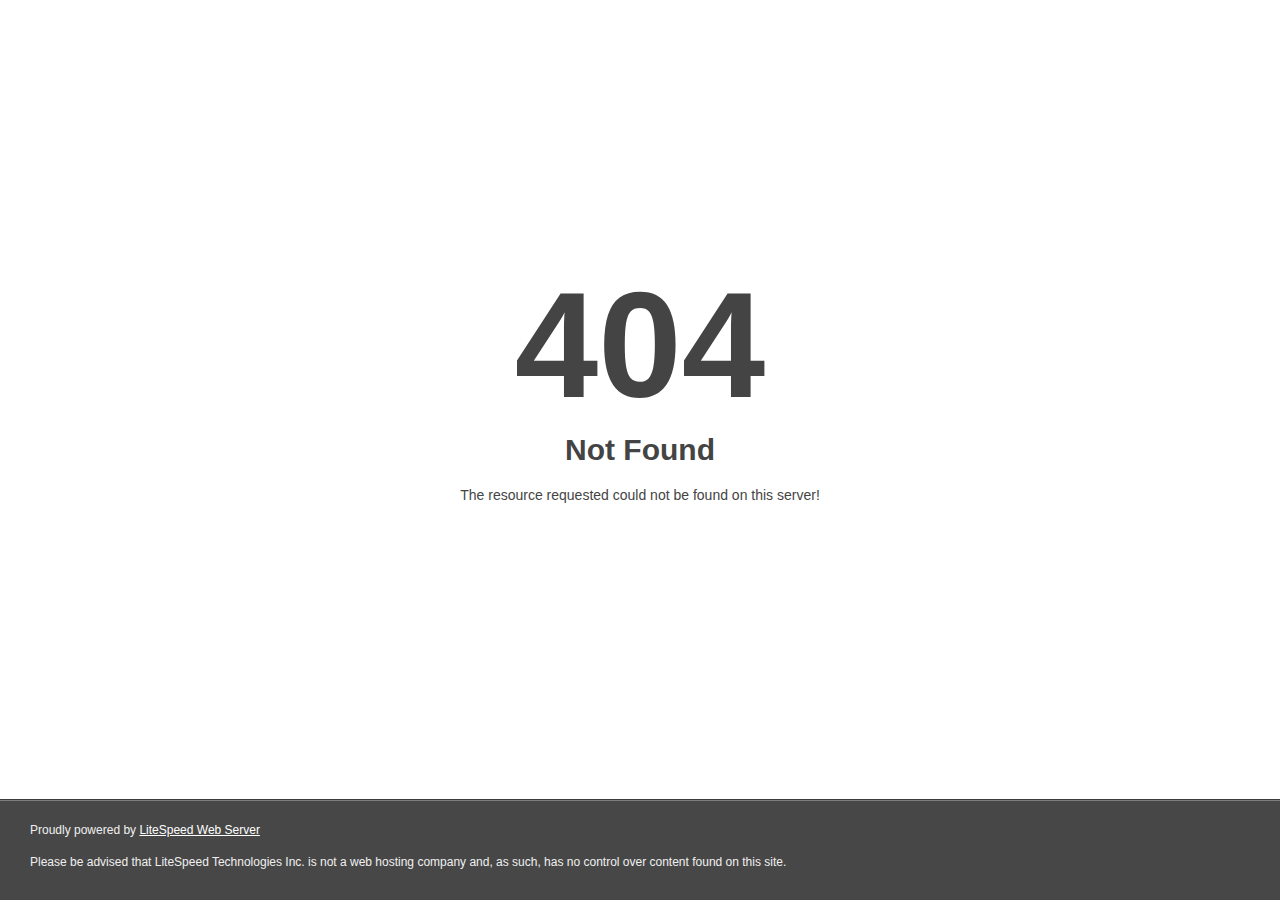
<file: assets/css/mCSB_buttons.html>
<!DOCTYPE html>
<html style="height:100%">
<head>
<meta name="viewport" content="width=device-width, initial-scale=1, shrink-to-fit=no" />
<title> 404 Not Found
</title></head>
<body style="color: #444; margin:0;font: normal 14px/20px Arial, Helvetica, sans-serif; height:100%; background-color: #fff;">
<div style="height:auto; min-height:100%; ">     <div style="text-align: center; width:800px; margin-left: -400px; position:absolute; top: 30%; left:50%;">
        <h1 style="margin:0; font-size:150px; line-height:150px; font-weight:bold;">404</h1>
<h2 style="margin-top:20px;font-size: 30px;">Not Found
</h2>
<p>The resource requested could not be found on this server!</p>
</div></div><div style="color:#f0f0f0; font-size:12px;margin:auto;padding:0px 30px 0px 30px;position:relative;clear:both;height:100px;margin-top:-101px;background-color:#474747;border-top: 1px solid rgba(0,0,0,0.15);box-shadow: 0 1px 0 rgba(255, 255, 255, 0.3) inset;">
<br>Proudly powered by  <a style="color:#fff;" href="http://www.litespeedtech.com/error-page">LiteSpeed Web Server</a><p>Please be advised that LiteSpeed Technologies Inc. is not a web hosting company and, as such, has no control over content found on this site.</p></div></body></html>
</file>
<file: assets/css/style.css>
/* Intervio Architecture HTML Template  */

/*** 

====================================================================
            Fonts
====================================================================

 ***/

@import url('fontawesome-all.css');
@import url('animate.css');
@import url('custom-animate.css');
@import url('flaticon.css');
@import url('owl.css');
@import url('jquery-ui.css');
@import url('jquery.fancybox.min.css');
@import url('scrollbar.css');
@import url('hover.css');
@import url('jquery.touchspin.css');
@import url('botstrap-select.min.css');
@import url('swiper.min.css');
@import url('rtl.css');

/*** 

====================================================================
    Reset
====================================================================

 ***/

* {
  margin: 0px;
  padding: 0px;
  border: none;
  outline: none;
  font-size: 100%;
  line-height: inherit;
}

/*** 

====================================================================
    Global Settings
====================================================================

 ***/

.page-wrapper {
  position: relative;
  width: 100%;
  min-width: 300px;
  z-index: 9;
  margin: 0px auto;
  overflow: hidden;
}

body {
  font-size: 16px;
  color: #222;
  line-height: 1.7em;
  font-weight: 400;
  -webkit-font-smoothing: antialiased;
  font-family: 'Work Sans', sans-serif;
  background: rgb(255, 255, 255);
}

a {
  text-decoration: none;
  cursor: pointer;
}

a:hover,
a:focus,
a:visited {
  text-decoration: none !important;
  outline: none;
}

h1,
h2,
h3,
h4,
h5,
h6 {
  position: relative;
  font-weight: normal;
  line-height: 1.25em;
  margin: 0px;
  background: none;
}

textarea {
  overflow: hidden;
}

button {
  outline: none !important;
  cursor: pointer;
}

.text {
  font-size: 16px;
  line-height: 26px;
  font-weight: 400;
  margin: 0px 0px 15px;
}

::-webkit-input-placeholder {
  color: inherit;
}

::-moz-input-placeholder {
  color: inherit;
}

::-ms-input-placeholder {
  color: inherit;
}

.btn-light:not(:disabled):not(.disabled).active:focus,
.btn-light:not(:disabled):not(.disabled):active:focus,
.show > .btn-light.dropdown-toggle:focus {
  box-shadow: none;
  outline: none;
}

.btn-light:not(:disabled):not(.disabled).active,
.btn-light:not(:disabled):not(.disabled):active,
.show > .btn-light.dropdown-toggle {
  background-color: inherit;
  border-color: inherit;
  color: inherit;
}

.page-wrapper {
  position: relative;
  margin: 0 auto;
  width: 100%;
  min-width: 300px;
  z-index: 9;
  overflow: hidden;
}

.auto-container {
  position: static;
  max-width: 1170px;
  padding: 0px 15px;
  margin: 0 auto;
}

ul,
li {
  list-style: none;
  padding: 0px;
  margin: 0px;
}

figure {
  margin-bottom: 0;
}

.theme-btn {
  display: inline-block;
  -webkit-transition: all 0.3s ease;
  -o-transition: all 0.3s ease;
  transition: all 0.3s ease;
}

.theme-btn i {
  position: relative;
  display: inline-block;
  font-size: 14px;
  margin-left: 3px;
}

.centered {
  text-align: center !important;
}

.gray-bg {
  background-color: #f4f4f4 !important;
}

.light-bg {
  background-color: #fff !important;
}

img {
  display: inline-block;
  max-width: 100%;
  height: auto;
}

.dropdown-toggle::after {
  display: none;
}

.fa {
  line-height: inherit;
}

.auto-container img {
  /* width: 50%; */
}

.preloader {
  position: fixed;
  left: 0px;
  top: 0px;
  width: 100%;
  height: 100%;
  z-index: 999;
  background-position: center center;
  background-repeat: no-repeat;
  background-image: url(../images/icons/preloader.svg);
}

.preloader-close {
  position: fixed;
  z-index: 999999;
  color: #fff;
  padding: 10px 20px;
  cursor: pointer;
  right: 0;
  bottom: 0;
  font-weight: 600;
}

.loader-wrap {
  position: fixed;
  left: 0px;
  top: 0px;
  width: 100%;
  height: 100%;
  z-index: 999999;
}

.loader-wrap .layer-one {
  position: absolute;
  left: 0%;
  top: 0;
  width: 33.3333%;
  height: 100%;
  overflow: hidden;
}

.loader-wrap .layer-two {
  position: absolute;
  left: 33.3333%;
  top: 0;
  width: 33.3333%;
  height: 100%;
  overflow: hidden;
}

.loader-wrap .layer-three {
  position: absolute;
  left: 66.6666%;
  top: 0;
  width: 33.3333%;
  height: 100%;
  overflow: hidden;
}

.loader-wrap .layer .overlay {
  position: absolute;
  left: 0;
  top: 0;
  width: 100%;
  height: 100%;
  background: #0a273d;
}

.owl-nav,
.owl-dots {
  display: none;
}

/* Btn style */

.theme-btn {
  display: inline-block;
  transition: all 0.5s ease;
  -moz-transition: all 0.5s ease;
  -webkit-transition: all 0.5s ease;
  -ms-transition: all 0.5s ease;
  -o-transition: all 0.5s ease;
}

.mb-20 {
  margin-bottom: 20px !important;
}

.mb-30 {
  margin-bottom: 30px !important;
}

.mt-30 {
  margin-top: 30px !important;
}

.mt-50 {
  margin-top: 50px !important;
}

.mb-40 {
  margin-bottom: 40px !important;
}

.mb-50 {
  margin-bottom: 50px !important;
}

.pb-20 {
  padding-bottom: 20px !important;
}

.pb-30 {
  padding-bottom: 30px !important;
}

.pb-50 {
  padding-bottom: 50px !important;
}

/*** 

====================================================================
    Scroll To Top style
====================================================================

***/

.scroll-to-top {
  position: fixed;
  right: 50px;
  bottom: 110px;
  width: 54px;
  height: 54px;
  color: #ffffff;
  font-size: 18px;
  line-height: 54px;
  text-align: center;
  z-index: 100;
  cursor: pointer;
  background: #25283a;
  border-radius: 50%;
  margin-left: -26px;
  display: none;
  -webkit-transition: all 300ms ease;
  -o-transition: all 300ms ease;
  transition: all 300ms ease;
  -webkit-transform: rotate(-90deg);
  -ms-transform: rotate(-90deg);
  transform: rotate(-90deg);
}

.scroll-to-top.style-two {
  background-color: #2d3247;
}

.scroll-to-top:hover {
  color: #ffffff;
}

/*Btn Style One*/

.btn-style-one {
  position: relative;
  display: inline-block;
  font-size: 16px;
  line-height: 24px;
  color: #fff;
  background-color: #ffffff;
  padding: 15.5px 45px;
  font-weight: 600;
  overflow: hidden;
  text-transform: uppercase;
}

.btn-style-one:hover {
  color: #fff;
}

.btn-style-one:before {
  position: absolute;
  left: 0;
  top: 0;
  height: 100%;
  width: 100%;
  content: '';
  background-color: #222;
  -webkit-transform: scale(0, 1);
  -ms-transform: scale(0, 1);
  transform: scale(0, 1);
  -webkit-transform-origin: top right;
  -ms-transform-origin: top right;
  transform-origin: top right;
  -webkit-transition: transform 500ms cubic-bezier(0.86, 0, 0.07, 1);
  -o-transition: transform 500ms cubic-bezier(0.86, 0, 0.07, 1);
  -webkit-transition: -webkit-transform 500ms cubic-bezier(0.86, 0, 0.07, 1);
  transition: -webkit-transform 500ms cubic-bezier(0.86, 0, 0.07, 1);
  transition: transform 500ms cubic-bezier(0.86, 0, 0.07, 1);
  transition: transform 500ms cubic-bezier(0.86, 0, 0.07, 1),
    -webkit-transform 500ms cubic-bezier(0.86, 0, 0.07, 1);
  /* easeInOutQuint */
  -webkit-transition-timing-function: cubic-bezier(0.86, 0, 0.07, 1);
  -o-transition-timing-function: cubic-bezier(0.86, 0, 0.07, 1);
  transition-timing-function: cubic-bezier(0.86, 0, 0.07, 1);
  /* easeInOutQuint */
}

.btn-style-one:hover:before {
  -webkit-transform: scale(1, 1);
  -ms-transform: scale(1, 1);
  transform: scale(1, 1);
  -webkit-transform-origin: bottom left;
  -ms-transform-origin: bottom left;
  transform-origin: bottom left;
}

.btn-style-one span {
  position: relative;
  z-index: 2;
}

/* Btn Style Two */
.btn-style-two {
  position: relative;
  display: inline-block;
  font-size: 16px;
  line-height: 24px;
  color: #222;
  background-color: transparent;
  padding: 13.5px 44px;
  font-weight: 600;
  overflow: hidden;
  text-transform: uppercase;
  border: 1px solid;
}

.btn-style-two:hover {
  color: #fff;
}

.btn-style-two:before {
  position: absolute;
  left: 0;
  top: 0;
  height: 100%;
  width: 100%;
  content: '';
  -webkit-transform: scale(0, 1);
  -ms-transform: scale(0, 1);
  transform: scale(0, 1);
  -webkit-transform-origin: top right;
  -ms-transform-origin: top right;
  transform-origin: top right;
  -webkit-transition: transform 500ms cubic-bezier(0.86, 0, 0.07, 1);
  -o-transition: transform 500ms cubic-bezier(0.86, 0, 0.07, 1);
  -webkit-transition: -webkit-transform 500ms cubic-bezier(0.86, 0, 0.07, 1);
  transition: -webkit-transform 500ms cubic-bezier(0.86, 0, 0.07, 1);
  transition: transform 500ms cubic-bezier(0.86, 0, 0.07, 1);
  transition: transform 500ms cubic-bezier(0.86, 0, 0.07, 1),
    -webkit-transform 500ms cubic-bezier(0.86, 0, 0.07, 1);
  /* easeInOutQuint */
  -webkit-transition-timing-function: cubic-bezier(0.86, 0, 0.07, 1);
  -o-transition-timing-function: cubic-bezier(0.86, 0, 0.07, 1);
  transition-timing-function: cubic-bezier(0.86, 0, 0.07, 1);
  /* easeInOutQuint */
}

.btn-style-two:hover:before {
  -webkit-transform: scale(1, 1);
  -ms-transform: scale(1, 1);
  transform: scale(1, 1);
  -webkit-transform-origin: bottom left;
  -ms-transform-origin: bottom left;
  transform-origin: bottom left;
}

.btn-style-two span {
  position: relative;
  z-index: 2;
}

/* Header Style */

.main-header {
  position: absolute;
  display: block;
  width: 100%;
  z-index: 9999;
  top: 0px;
  left: 0px;
  background: none;
  clear: both;
}

/* Header Upper */

.main-header .header-upper {
  position: relative;
}

.main-header .header-upper .auto-container {
  max-width: 100%;
  padding: 0 100px;
}

.main-header .header-upper .inner-container {
  position: relative;
  min-height: 80px;
  display: flex;
  flex-wrap: wrap;
  align-items: center;
  justify-content: space-between;
}

.main-header .header-upper .logo-box {
  z-index: 10;
}

.main-header .header-upper .logo-box .logo {
  position: relative;
  display: block;
  padding: 29px 0px;
  width: 50%;
}

.main-header .nav-outer {
  position: relative;
  z-index: 1;
  display: flex;
  flex-wrap: wrap;
  align-items: center;
}

.main-header .nav-outer .search-toggler {
  position: relative;
  background-color: transparent;
  font-size: 20px;
  color: #fff;
  margin-left: 30px;
}

.navbar-right-info {
  display: -webkit-box;
  display: -ms-flexbox;
  display: flex;
  flex-wrap: wrap;
  -webkit-box-align: center;
  -ms-flex-align: center;
  align-items: center;
  -webkit-box-pack: center;
  -ms-flex-pack: center;
  justify-content: center;
  margin: 25px 0px 25px 40px;
}

.navbar-right-info .phone-number {
  color: #fff;
  font-size: 18px;
  font-weight: 600;
}

.navbar-right-info .phone-number a {
  color: #fff;
}

.navbar-right-info .phone-number i {
  font-weight: 900;
  margin-right: 10px;
}

.navbar-right-info .sidemenu-nav-toggler {
  position: relative;
  width: 50px;
  height: 50px;
  line-height: 44px;
  text-align: center;
  color: rgb(255, 255, 255);
  font-size: 20px;
  margin-left: 30px;
  cursor: pointer;
  border-radius: 50%;
}

.navbar-right-info .mobile-nav-toggler {
  position: relative;
  width: 50px;
  height: 50px;
  line-height: 44px;
  text-align: center;
  color: rgb(255, 255, 255);
  font-size: 20px;
  margin-left: 30px;
  cursor: pointer;
  border-radius: 50%;
}

/* Sticky Header */

.sticky-header {
  position: fixed;
  visibility: hidden;
  opacity: 0;
  left: 0px;
  top: 0px;
  width: 100%;
  z-index: -1;
  -webkit-box-shadow: rgba(0, 0, 0, 0.1) 0px 0px 15px;
  box-shadow: rgba(0, 0, 0, 0.1) 0px 0px 15px;
  padding: 0px;
  background: rgb(255, 255, 255);
  -webkit-transition: top 300ms ease 0s;
  -o-transition: top 300ms ease 0s;
  transition: top 300ms ease 0s;
}

.sticky-header .main-menu .navigation {
  margin-top: 0;
}

.main-header .nav-outer .main-menu {
  position: relative;
}

.main-menu .navbar-collapse {
  padding: 0px;
  display: block !important;
}

.main-menu .navigation {
  position: relative;
  margin: 0px;
  margin-left: 30px;
  display: flex;
  flex-wrap: wrap;
  align-items: center;
}

.main-menu .navigation > li {
  position: relative;
  padding: 36px 0px;
  margin-right: 40px;
  -webkit-transition: all 300ms ease;
  -o-transition: all 300ms ease;
  transition: all 300ms ease;
}

.main-menu .navigation > li:last-child {
  margin-right: 0px;
}

.main-menu .navigation > li > a {
  position: relative;
  display: block;
  text-align: center;
  font-size: 20px;
  line-height: 30px;
  font-weight: 500;
  text-transform: capitalize;
  color: #fff;
  padding: 3px 0px;
  opacity: 1;
  -webkit-transition: all 300ms ease;
  -o-transition: all 300ms ease;
  transition: all 300ms ease;
}

.main-menu .navigation > li.current > a:before {
  position: absolute;
  content: '';
  left: 0;
  bottom: 0;
  width: 100%;
  height: 2px;
}

.sticky-header .main-menu .navigation > li.current > a:before {
  bottom: 0 !important;
  top: auto !important;
  height: 4px;
}

.main-menu .navigation > li > ul {
  position: absolute;
  left: 0px;
  top: 100%;
  width: -webkit-max-content;
  width: -moz-max-content;
  width: max-content;
  min-width: 250px;
  z-index: 100;
  display: none;
  opacity: 0;
  visibility: hidden;
  padding: 10px 0px;
  border-top: 2px solid;
  background-color: #272727;
  -webkit-transform: translateY(30px);
  -ms-transform: translateY(30px);
  transform: translateY(30px);
  transition: 0.5s;
  -webkit-box-shadow: 2px 2px 5px 1px rgba(0, 0, 0, 0.05),
    -2px 0px 5px 1px rgba(0, 0, 0, 0.05);
  -ms-box-shadow: 2px 2px 5px 1px rgba(0, 0, 0, 0.05),
    -2px 0px 5px 1px rgba(0, 0, 0, 0.05);
  -o-box-shadow: 2px 2px 5px 1px rgba(0, 0, 0, 0.05),
    -2px 0px 5px 1px rgba(0, 0, 0, 0.05);
  box-shadow: 2px 2px 5px 1px rgba(0, 0, 0, 0.05),
    -2px 0px 5px 1px rgba(0, 0, 0, 0.05);
}

.main-menu .navigation > li > ul.from-right {
  left: auto;
  right: 0px;
}

.main-menu .navigation > li > ul > li {
  position: relative;
  width: 100%;
  padding: 0 40px;
}

.main-menu .navigation > li > ul > li:last-child {
  border-bottom: none;
}

.main-menu .navigation > li > ul > li:before {
  position: absolute;
  content: '';
  right: 0px;
  top: 0px;
  width: 0%;
  height: 100%;
  display: block;
  -webkit-transition: all 300ms ease;
  transition: all 300ms ease;
  -moz-transition: all 300ms ease;
  -webkit-transition: all 500ms ease;
  -ms-transition: all 300ms ease;
  -o-transition: all 300ms ease;
}

.main-menu .navigation > li > ul > li > a {
  position: relative;
  display: block;
  padding: 12.5px 0;
  border-bottom: 1px solid #41394f;
  line-height: 24px;
  font-weight: 600;
  font-size: 16px;
  text-transform: capitalize;
  color: #fff;
  text-align: left;
  transition: all 500ms ease;
  -moz-transition: all 500ms ease;
  -webkit-transition: all 500ms ease;
  -ms-transition: all 500ms ease;
  -o-transition: all 500ms ease;
}

.main-menu .navigation > li > ul > li:last-child > a {
  border-bottom: 0px;
}

.main-menu .navigation > li > ul > li.dropdown > a:after {
  content: '+';
  position: absolute;
  right: 0;
  top: 11px;
  display: block;
  line-height: 24px;
  font-size: 24px;
  font-weight: 600;
  text-align: center;
  z-index: 5;
}

.main-menu .navigation > li > ul > li > ul {
  position: absolute;
  left: 100%;
  top: 0;
  width: 250px;
  z-index: 100;
  display: none;
  padding: 10px 0px;
  border-top: 2px solid;
  background-color: #272727;
  transition: 0.5s;
  -webkit-transform: translateY(30px);
  -ms-transform: translateY(30px);
  transform: translateY(30px);
  -webkit-box-shadow: 0px 0px 50px 0px rgba(0, 0, 0, 0.1);
  box-shadow: 0px 0px 50px 0px rgba(0, 0, 0, 0.1);
}

.main-menu .navigation > li > ul > li > ul.from-right {
  left: auto;
  right: 0px;
}

.main-menu .navigation > li > ul > li > ul > li {
  position: relative;
  width: 100%;
  padding: 0 40px;
}

.main-menu .navigation > li > ul > li > ul > li:last-child {
  border-bottom: none;
}

.main-menu .navigation > li > ul > li > ul > li:before {
  position: absolute;
  content: '';
  left: 0px;
  top: 0px;
  width: 0%;
  height: 100%;
  display: block;
  transition: all 500ms ease;
  -moz-transition: all 500ms ease;
  -webkit-transition: all 500ms ease;
  -ms-transition: all 500ms ease;
  -o-transition: all 500ms ease;
}

.main-menu .navigation > li > ul > li > ul > li:hover:before {
}

.main-menu .navigation > li > ul > li > ul > li:last-child {
  border-bottom: none;
}

.main-menu .navigation > li > ul > li > ul > li > a {
  position: relative;
  display: block;
  padding: 12px 0;
  line-height: 24px;
  font-weight: 600;
  border-bottom: 1px solid #41394f;
  font-size: 16px;
  text-transform: capitalize;
  color: #fff;
  text-align: left;
  transition: all 500ms ease;
  -moz-transition: all 500ms ease;
  -webkit-transition: all 500ms ease;
  -ms-transition: all 500ms ease;
  -o-transition: all 500ms ease;
}

.main-menu .navigation > li > ul > li > ul > li:last-child > a {
  border-bottom: 0;
}

.main-menu .navigation > li > ul > li > ul > li.dropdown > a:after {
  font-family: 'Font Awesome 5 Pro';
  content: '\f105';
  position: absolute;
  right: 16px;
  top: 12px;
  display: block;
  line-height: 24px;
  font-size: 16px;
  font-weight: 900;
  z-index: 5;
}

.main-menu .navigation > li.dropdown:hover > ul {
  visibility: visible;
  opacity: 1;
  -webkit-transform: translateY(0);
  -ms-transform: translateY(0);
  transform: translateY(0);
  -webkit-transition: all 300ms ease;
  transition: all 300ms ease;
  -moz-transition: all 300ms ease;
  -webkit-transition: all 500ms ease;
  -ms-transition: all 300ms ease;
  -o-transition: all 300ms ease;
}

.main-menu .navigation li > ul > li.dropdown:hover > ul {
  visibility: visible;
  opacity: 1;
  -webkit-transform: translateY(0);
  -ms-transform: translateY(0);
  transform: translateY(0);
  -webkit-transition: all 300ms ease;
  transition: all 300ms ease;
  -moz-transition: all 300ms ease;
  -webkit-transition: all 500ms ease;
  -ms-transition: all 300ms ease;
  -o-transition: all 300ms ease;
}

.main-menu .navigation li.dropdown .dropdown-btn {
  position: absolute;
  right: 10px;
  top: 8px;
  width: 34px;
  height: 30px;
  border: 1px solid #ffffff;
  text-align: center;
  font-size: 16px;
  line-height: 26px;
  color: #ffffff;
  cursor: pointer;
  z-index: 5;
  display: none;
}

/*** 

====================================================================
    Search Popup
====================================================================

***/

.search-popup {
  position: fixed;
  left: 0;
  top: 0px;
  width: 100%;
  height: 100%;
  z-index: 99999;
  visibility: hidden;
  opacity: 0;
  overflow: auto;
  background: rgba(0, 0, 0, 0.9);
  -webkit-transform: translateY(101%);
  -ms-transform: translateY(101%);
  transform: translateY(101%);
  transition: all 700ms ease;
  -moz-transition: all 700ms ease;
  -webkit-transition: all 700ms ease;
  -ms-transition: all 700ms ease;
  -o-transition: all 700ms ease;
}

.search-popup.popup-visible {
  -webkit-transform: translateY(0%);
  -ms-transform: translateY(0%);
  transform: translateY(0%);
  visibility: visible;
  opacity: 1;
}

.search-popup .overlay-layer {
  position: absolute;
  left: 0px;
  top: 0px;
  right: 0px;
  bottom: 0px;
  display: block;
}

.search-popup .close-search {
  position: absolute;
  right: 25px;
  top: 25px;
  font-size: 22px;
  color: #ffffff;
  cursor: pointer;
  z-index: 5;
}

.search-popup .close-search:hover {
  opacity: 0.7;
}

.search-popup .search-form {
  position: relative;
  padding: 0px 15px 0px;
  max-width: 1024px;
  margin: 0 auto;
  margin-top: 150px;
  margin-bottom: 100px;
  transition: all 900ms ease;
  -moz-transition: all 900ms ease;
  -webkit-transition: all 900ms ease;
  -ms-transition: all 900ms ease;
  -o-transition: all 900ms ease;
}

.search-popup .search-form fieldset {
  position: relative;
  border: 7px solid rgba(255, 255, 255, 0.5);
  border-radius: 12px;
}

.search-popup .search-form fieldset input[type='search'] {
  position: relative;
  height: 70px;
  padding: 20px 220px 20px 30px;
  background: #ffffff;
  line-height: 30px;
  font-size: 24px;
  color: #233145;
  border-radius: 7px;
}

.search-popup .search-form fieldset input[type='submit'] {
  position: absolute;
  display: block;
  right: 0px;
  top: 0px;
  text-align: center;
  width: 220px;
  height: 70px;
  padding: 20px 10px 20px 10px;
  color: #ffffff !important;
  line-height: 30px;
  font-size: 20px;
  cursor: pointer;
  text-transform: uppercase;
  border-radius: 0px 7px 7px 0px;
}

.search-popup h3 {
  text-transform: uppercase;
  font-size: 20px;
  font-weight: 600;
  color: #ffffff;
  margin-bottom: 20px;
  letter-spacing: 1px;
  text-align: center;
}

.search-popup .recent-searches {
  font-size: 16px;
  color: #ffffff;
  text-align: center;
}

.search-popup .recent-searches li {
  display: inline-block;
  margin: 0px 10px 10px 0px;
}

.search-popup .recent-searches li a {
  display: block;
  line-height: 24px;
  border: 1px solid #ffffff;
  padding: 7px 15px;
  color: #ffffff;
  border-radius: 3px;
  -webkit-transition: all 0.5s ease;
  -o-transition: all 0.5s ease;
  transition: all 0.5s ease;
}

.search-popup .search-form fieldset input[type='search']:focus {
  border-color: #ddd;
  -webkit-box-shadow: none;
  box-shadow: none;
}

/*** 

====================================================================
                Sticky Header
====================================================================

***/

.sticky-header {
  position: fixed;
  visibility: hidden;
  opacity: 0;
  left: 0px;
  top: 0px;
  width: 100%;
  padding: 0px 0px;
  z-index: -1;
  background: #ffffff;
  -webkit-box-shadow: 0 0 15px rgba(0, 0, 0, 0.1);
  -ms-box-shadow: 0 0 15px rgba(0, 0, 0, 0.1);
  -o-box-shadow: 0 0 15px rgba(0, 0, 0, 0.1);
  box-shadow: 0 0 15px rgba(0, 0, 0, 0.1);
  -webkit-transition: top 300ms ease;
  -o-transition: top 300ms ease;
  transition: top 300ms ease;
}

.fixed-header .sticky-header {
  opacity: 1;
  z-index: 99901;
  visibility: visible;
}

.fixed-header .sticky-header .logo {
  padding: 17px 0px;
  width: 15%;
}

.sticky-header .main-menu .navigation > li {
  margin-left: 50px !important;
  padding: 0 !important;
  margin-right: 0;
  background-color: transparent;
}

.sticky-header .main-menu .navigation > li.dropdown > a:after,
.sticky-header .main-menu .navigation > li:before {
  display: none;
}

.sticky-header .main-menu .navigation > li > a {
  padding: 27px 0px !important;
  line-height: 30px;
  font-size: 15px;
  font-weight: 600;
  color: #25283a;
  text-transform: capitalize;
  -webkit-transition: all 300ms ease;
  -o-transition: all 300ms ease;
  transition: all 300ms ease;
}

/* Header Top */
.header-top {
  position: relative;
  border-bottom: 1px solid #404049;
}

.header-top .text {
  font-size: 16px;
  font-weight: 300;
  color: #fff;
  margin: 0;
  padding: 15px 0;
}

.header-top .right-column {
  position: relative;
  display: flex;
  align-items: center;
  flex-wrap: wrap;
}

.header-top .phone-number {
  color: #aaa;
  font-size: 16px;
  font-weight: 600;
  padding: 14px 40px;
  border-left: 1px solid #404049;
  border-right: 1px solid #404049;
}

.header-top .phone-number a {
  color: #aaa;
  transition: 0.5s;
}

.header-top .phone-number a:hover {
  color: #fff;
}

.header-top .phone-number i {
  font-weight: 900;
  margin-right: 10px;
}

.header-top .social-links {
  position: relative;
  padding: 12px 40px;
  border-right: 1px solid #404049;
}

.header-top .social-links ul li {
  display: inline-block;
}

.header-top .social-links ul li + li {
  margin-left: 16px;
}

.header-top .social-links ul li a {
  color: #aaa;
  transition: 0.5s;
}

.header-top .social-links ul li a:hover {
  color: #fff;
}

/* Header Style Two */

.main-header.header-style-two {
  position: relative;
  background: #2d2d34;
}

.main-header.header-style-two .header-upper .auto-container {
  max-width: 1170px;
  padding: 0 15px;
}

.main-header.header-style-two .sidemenu-nav-toggler {
  cursor: pointer;
  margin-left: 25px;
}

.main-header.header-style-two .main-menu .navigation > li.current > a:before {
  bottom: auto;
  top: -36px;
  height: 4px;
}

/* Header Style Three */
.main-header.header-style-three {
  position: relative;
  background: #0e2246;
}

.main-header .header-upper .auto-container {
  padding: 0 50px;
}

.main-header.header-style-three .search-toggler {
  position: relative;
  background-color: transparent;
  font-size: 20px;
  color: #fff;
  margin-left: 30px;
  padding: 40px 40px;
  border-left: 1px solid rgba(255, 255, 255, 0.2);
  border-right: 1px solid rgba(255, 255, 255, 0.2);
}

.main-header.header-style-three .navbar-right-info {
  margin: 0;
}

.main-header.header-style-three .navbar-right-info .sidemenu-nav-toggler {
  margin-left: 50px;
}

.main-header.header-style-three .main-menu .navigation > li.current > a:before {
  bottom: auto;
  top: -36px;
  height: 4px;
}

/* Header Style Four */

.main-header.header-style-four {
  top: 35px;
}
.main-header.header-style-four .header-upper .auto-container {
  padding: 0 15px;
  max-width: 1170px;
}

.main-header.header-style-four .header-upper .inner-container {
  background: #fff;
  padding: 0 40px;
}

.main-header.header-style-four .header-upper .inner-container:before {
  position: absolute;
  content: '';
  left: 20px;
  right: 20px;
  bottom: -20px;
  height: 20px;
  background-color: #fff;
  opacity: 0.15;
}

.main-header.header-style-four .header-upper .inner-container:after {
  position: absolute;
  content: '';
  left: 10px;
  right: 10px;
  bottom: -10px;
  height: 10px;
  background-color: #fff;
  opacity: 0.15;
}

.main-header.header-style-four .main-menu .navigation > li > a {
  color: #222;
}

.main-header.header-style-four .nav-outer .search-toggler {
  color: #222;
}

.main-header.header-style-four .main-menu .navigation > li.current > a:before {
  bottom: auto;
  top: -36px;
  height: 4px;
}

/* Header Style Five */

.header-top .quote-text {
  position: relative;
  color: #fff;
  border-right: 1px solid rgba(255, 255, 255, 0.25);
  border-left: 1px solid rgba(255, 255, 255, 0.25);
  padding: 0px 25px;
}

.header-top .quote-text a {
  color: #fff;
  font-weight: 600;
}

.header-top .quote-text a i {
  margin-right: 10px;
}

.main-header.header-style-five .header-top .text {
  font-weight: 400;
  padding: 17px 0;
}

.main-header.header-style-five .header-top .social-links ul li a {
  color: #fff;
}

.main-header.header-style-five .header-top .social-links {
  border-color: rgba(255, 255, 255, 0.25);
  padding: 0px 25px;
}

.main-header.header-style-five .header-upper .wrapper-box {
  display: flex;
  flex-wrap: wrap;
  align-items: center;
  width: fit-content;
  margin: 0 auto;
  margin-right: 0;
}

.main-header.header-style-five .header-upper .outer-box {
  display: flex;
  flex-wrap: wrap;
  align-items: center;
}

.main-header.header-style-five .header-upper .auto-container {
  padding: 0 15px;
  max-width: 1170px;
}

.main-header.header-style-five {
  position: relative;
}

.main-header.header-style-five .header-top {
  background: #ddd;
  border-bottom: 0;
}

.main-header .header-upper .icon-box {
  position: relative;
  display: flex;
  align-items: center;
  flex-wrap: wrap;
  margin-right: 35px;
}

.main-header .header-upper .icon-box .icon {
  position: relative;
  margin-right: 15px;
  font-size: 40px;
  line-height: 40px;
}

.main-header .header-upper .icon-box h5 {
  font-size: 18px;
  font-weight: 600;
  margin-bottom: 5px;
}

.main-header .header-upper .icon-box .text {
  margin: 0;
  font-size: 16px;
  color: #333;
}

.main-header .header-upper .icon-box .text a {
  color: #333;
}

.main-header.header-style-five .header-upper .search-toggler {
  background: transparent;
  font-size: 24px;
  border-left: 1px solid #eee;
  padding: 8px 0px;
  padding-left: 35px;
}

.main-header.header-style-five .main-menu .navigation > li > a {
  color: #222;
}

.main-header.header-style-five .main-menu .navigation > li.current > a:before {
  bottom: -23px;
  height: 4px;
}

.main-header.header-style-five .main-menu .navigation > li {
  padding: 23px 0;
}

.main-header.header-style-five .main-menu .navigation {
  margin-left: 0;
}

.main-header.header-style-five .main-header .nav-outer {
  justify-content: center;
}

.main-header.header-style-five .header-lower {
  position: relative;
  margin-bottom: -40px;
}

.main-header.header-style-five .header-lower .inner-container {
  position: relative;
  box-shadow: 0px 5px 18.9px 2.1px rgba(0, 0, 0, 0.2);
  background: #fff;
}

.main-header.header-style-five .nav-outer {
  justify-content: center;
}

/* Header Style Six */

.main-header.header-style-six .auto-container {
  max-width: 1170px;
  padding: 0 15px;
}

/*** 

====================================================================
            Mobile Menu
====================================================================

***/

.nav-outer .mobile-nav-toggler {
  position: relative;
  width: 50px;
  height: 50px;
  line-height: 44px;
  text-align: center;
  color: rgb(255, 255, 255);
  font-size: 20px;
  cursor: pointer;
  border-radius: 50%;
  float: right;
  margin: 13px 0;
  margin-left: 15px;
  display: none;
}

.mobile-menu {
  position: fixed;
  right: 0;
  top: 0;
  width: 300px;
  padding-right: 30px;
  max-width: 100%;
  height: 100%;
  opacity: 0;
  visibility: hidden;
  z-index: 999999;
}

.mobile-menu .mCSB_scrollTools {
  right: -6px;
}

.mobile-menu .mCSB_inside > .mCSB_container {
  margin-right: 5px;
}

.mobile-menu .navbar-collapse {
  display: block !important;
}

.mobile-menu .nav-logo {
  position: relative;
  padding: 30px 25px;
  text-align: left;
  margin-bottom: 100px;
}

.mobile-menu-visible {
  overflow: hidden;
}

.mobile-menu-visible .mobile-menu {
  opacity: 1;
  visibility: visible;
}

.mobile-menu .menu-backdrop {
  position: fixed;
  right: 0;
  top: 0;
  width: 100%;
  height: 100%;
  z-index: 1;
  -webkit-transform: translateX(101%);
  -ms-transform: translateX(101%);
  transform: translateX(101%);
  transition: all 900ms ease;
  -moz-transition: all 900ms ease;
  -webkit-transition: all 900ms ease;
  -ms-transition: all 900ms ease;
  -o-transition: all 900ms ease;
}

.mobile-menu-visible .mobile-menu .menu-backdrop {
  opacity: 0.7;
  visibility: visible;
  -webkit-transition: all 0.7s ease;
  -o-transition: all 0.7s ease;
  transition: all 0.7s ease;
  -webkit-transform: translateX(0%);
  -ms-transform: translateX(0%);
  transform: translateX(0%);
}

.mobile-menu .menu-box {
  position: absolute;
  left: 0px;
  top: 0px;
  width: 100%;
  height: 100%;
  max-height: 100%;
  overflow-y: auto;
  background: #202020;
  padding: 0px 0px;
  z-index: 5;
  opacity: 0;
  visibility: hidden;
  border-radius: 0px;
  -webkit-transform: translateX(101%);
  -ms-transform: translateX(101%);
  transform: translateX(101%);
}

.mobile-menu-visible .mobile-menu .menu-box {
  opacity: 1;
  visibility: visible;
  -webkit-transition: all 0.7s ease;
  -o-transition: all 0.7s ease;
  transition: all 0.7s ease;
  -webkit-transform: translateX(0%);
  -ms-transform: translateX(0%);
  transform: translateX(0%);
}

.mobile-menu .close-btn {
  position: absolute;
  right: 20px;
  top: 15px;
  line-height: 30px;
  width: 24px;
  text-align: center;
  font-size: 30px;
  color: #ffffff;
  cursor: pointer;
  z-index: 10;
  -webkit-transition: all 0.9s ease;
  -o-transition: all 0.9s ease;
  transition: all 0.9s ease;
}

.mobile-menu .navigation {
  position: relative;
  display: block;
  width: 100%;
  float: none;
}

.mobile-menu .navigation li {
  position: relative;
  display: block;
  border-top: 1px solid rgba(255, 255, 255, 0.1);
}

.mobile-menu .navigation:last-child {
  border-bottom: 1px solid rgba(255, 255, 255, 0.1);
}

.mobile-menu .navigation li > ul > li:first-child {
  border-top: 1px solid rgba(255, 255, 255, 0.1);
}

.mobile-menu .navigation li > a {
  position: relative;
  display: block;
  line-height: 24px;
  padding: 10px 25px;
  font-size: 15px;
  font-weight: 500;
  color: #ffffff;
  text-transform: uppercase;
  -webkit-transition: all 500ms ease;
  -o-transition: all 500ms ease;
  transition: all 500ms ease;
}

.mobile-menu .navigation li ul li > a {
  font-size: 15px;
  margin-left: 20px;
  text-transform: capitalize;
}

.mobile-menu .navigation li > a:before {
  content: '';
  position: absolute;
  left: 0;
  top: 0;
  height: 0;
  -webkit-transition: all 500ms ease;
  -o-transition: all 500ms ease;
  transition: all 500ms ease;
}

.mobile-menu .navigation li.current > a:before {
  height: 100%;
}

.mobile-menu .navigation li.dropdown .dropdown-btn {
  position: absolute;
  right: 6px;
  top: 6px;
  width: 32px;
  height: 32px;
  text-align: center;
  font-size: 16px;
  line-height: 32px;
  color: #ffffff;
  background: rgba(255, 255, 255, 0.1);
  cursor: pointer;
  border-radius: 2px;
  -webkit-transition: all 500ms ease;
  -o-transition: all 500ms ease;
  transition: all 500ms ease;
  z-index: 5;
}

.mobile-menu .navigation li.dropdown .dropdown-btn.open {
  -webkit-transform: rotate(90deg);
  -ms-transform: rotate(90deg);
  transform: rotate(90deg);
}

.mobile-menu .navigation li > ul,
.mobile-menu .navigation li > ul > li > ul {
  display: none;
}

.mobile-menu .social-links {
  position: relative;
  text-align: center;
  padding: 30px 25px;
}

.mobile-menu .social-links li {
  position: relative;
  display: inline-block;
  margin: 0px 10px 10px;
}

.mobile-menu .social-links li a {
  position: relative;
  line-height: 32px;
  font-size: 16px;
  color: #ffffff;
  -webkit-transition: all 500ms ease;
  -o-transition: all 500ms ease;
  transition: all 500ms ease;
}

/* Hidden Bar */

.hidden-sidebar {
  position: fixed;
  top: 0;
  right: -100%;
  z-index: 9999;
  width: 100%;
  max-width: 470px;
  background: #ffffff;
  height: 100%;
  padding: 40px 45px;
  overflow: auto;
  display: -webkit-box;
  display: -ms-flexbox;
  display: flex;
  flex-wrap: wrap;
  -webkit-box-align: center;
  -ms-flex-align: center;
  align-items: center;
}

.hidden-sidebar-close {
  position: absolute;
  top: 40px;
  right: 40px;
  font-size: 30px;
  cursor: pointer;
}

.hidden-sidebar .logo {
  padding-bottom: 30px;
  margin-bottom: 50px;
  border-bottom: 1px solid #e7e7e7;
}

.hidden-sidebar .wrapper-box {
  height: 100%;
}

.hidden-sidebar .sidebar-widget {
  margin-bottom: 50px;
}

.hidden-sidebar .about-widget-two {
  position: relative;
}

.hidden-sidebar .about-widget-two h3 {
  font-size: 23px;
  font-weight: 700;
  margin-bottom: 28px;
}

.hidden-sidebar .news-widget {
  position: relative;
}

.hidden-sidebar .widget-title {
  font-size: 18px;
  font-weight: 700;
  margin-bottom: 30px;
}

.hidden-sidebar .news-widget .post-wrapper {
  position: relative;
  padding-left: 110px;
  margin-top: -10px;
  margin-bottom: 50px;
}

.hidden-sidebar .news-widget .post-wrapper:last-child {
  margin-bottom: 0px;
}

.hidden-sidebar .news-widget .image {
  position: absolute;
  left: 0;
  top: 10px;
  width: 90px;
}

.hidden-sidebar .news-widget .category {
  font-size: 13px;
  color: #282828;
  font-weight: 700;
  text-transform: uppercase;
  position: relative;
  margin-bottom: 4px;
}

.hidden-sidebar .news-widget h4 {
  font-size: 18px;
  font-weight: 700;
}

.hidden-sidebar .news-widget h4 a {
  color: #282828;
  -webkit-transition: 0.5s;
  -o-transition: 0.5s;
  transition: 0.5s;
}

.hidden-sidebar .newsletter-widget {
  position: relative;
  margin-bottom: 50px;
}

.hidden-sidebar .newsletter-widget input[type='email'] {
  position: relative;
  border: 1px solid #e7e7e7;
  padding: 13px 20px;
  width: 100%;
  margin-bottom: 10px;
}

.hidden-sidebar .newsletter-widget .theme-btn {
  color: #fff;
}

.hidden-sidebar .newsletter-widget .theme-btn:before {
  background-color: #222;
}

.nav-overlay {
  position: fixed;
  top: 0;
  left: 0;
  bottom: 0;
  z-index: 99999;
  width: 100%;
  display: none;
  background: rgba(20, 20, 20, 0.7);
  overflow: hidden;
  -webkit-transform: translate3d(0, 0, 0);
  cursor: none;
}

/* Cursor Style */

.cursor {
  position: absolute;
  background-color: #fff;
  width: 6px;
  height: 6px;
  border-radius: 100%;
  z-index: 1;
  -webkit-transition: 0.2s cubic-bezier(0.75, -0.27, 0.3, 1.33) opacity,
    0.3s cubic-bezier(0.75, -1.27, 0.3, 2.33) -webkit-transform;
  transition: 0.2s cubic-bezier(0.75, -0.27, 0.3, 1.33) opacity,
    0.3s cubic-bezier(0.75, -1.27, 0.3, 2.33) -webkit-transform;
  -o-transition: 0.3s cubic-bezier(0.75, -1.27, 0.3, 2.33) transform,
    0.2s cubic-bezier(0.75, -0.27, 0.3, 1.33) opacity;
  transition: 0.3s cubic-bezier(0.75, -1.27, 0.3, 2.33) transform,
    0.2s cubic-bezier(0.75, -0.27, 0.3, 1.33) opacity;
  transition: 0.3s cubic-bezier(0.75, -1.27, 0.3, 2.33) transform,
    0.2s cubic-bezier(0.75, -0.27, 0.3, 1.33) opacity,
    0.3s cubic-bezier(0.75, -1.27, 0.3, 2.33) -webkit-transform;
  -webkit-user-select: none;
  -moz-user-select: none;
  -ms-user-select: none;
  user-select: none;
  pointer-events: none;
  z-index: 10000;
  -webkit-transform: scale(1);
  -ms-transform: scale(1);
  transform: scale(1);
  visibility: hidden;
}

.cursor {
  visibility: visible;
}

.cursor.active {
  opacity: 0.5;
  -webkit-transform: scale(0);
  -ms-transform: scale(0);
  transform: scale(0);
}

.cursor.hovered {
  opacity: 0.08;
}

.cursor-follower {
  position: absolute;
  background-color: rgba(255, 255, 255, 0.3);
  width: 50px;
  height: 50px;
  border-radius: 100%;
  z-index: 1;
  -webkit-transition: 0.2s cubic-bezier(0.75, -0.27, 0.3, 1.33) opacity,
    0.6s cubic-bezier(0.75, -1.27, 0.3, 2.33) -webkit-transform;
  transition: 0.2s cubic-bezier(0.75, -0.27, 0.3, 1.33) opacity,
    0.6s cubic-bezier(0.75, -1.27, 0.3, 2.33) -webkit-transform;
  -o-transition: 0.6s cubic-bezier(0.75, -1.27, 0.3, 2.33) transform,
    0.2s cubic-bezier(0.75, -0.27, 0.3, 1.33) opacity;
  transition: 0.6s cubic-bezier(0.75, -1.27, 0.3, 2.33) transform,
    0.2s cubic-bezier(0.75, -0.27, 0.3, 1.33) opacity;
  transition: 0.6s cubic-bezier(0.75, -1.27, 0.3, 2.33) transform,
    0.2s cubic-bezier(0.75, -0.27, 0.3, 1.33) opacity,
    0.6s cubic-bezier(0.75, -1.27, 0.3, 2.33) -webkit-transform;
  -webkit-user-select: none;
  -moz-user-select: none;
  -ms-user-select: none;
  user-select: none;
  pointer-events: none;
  z-index: 10000;
  visibility: hidden;
}

.cursor-follower {
  visibility: visible;
}

.cursor-follower.active {
  opacity: 0.7;
  -webkit-transform: scale(1);
  -ms-transform: scale(1);
  transform: scale(1);
}

.cursor-follower.hovered {
  opacity: 0.08;
}

.cursor-follower.close-cursor:before {
  position: absolute;
  content: '';
  height: 25px;
  width: 2px;
  background: #fff;
  left: 48%;
  top: 12px;
  -webkit-transform: rotate(-45deg);
  -ms-transform: rotate(-45deg);
  transform: rotate(-45deg);
  display: inline-block;
}

.cursor-follower.close-cursor:after {
  position: absolute;
  content: '';
  height: 25px;
  width: 2px;
  background: #fff;
  right: 48%;
  top: 12px;
  -webkit-transform: rotate(45deg);
  -ms-transform: rotate(45deg);
  transform: rotate(45deg);
}

/*** 

====================================================================
        Banner Section
====================================================================

***/

.banner-section {
  position: relative;
}

.three-item-carousel,
.banner-slider {
  position: relative;
  height: 100% !important;
  z-index: 9;
}

.banner-section .swiper-slide {
  position: relative;
  left: 0;
  top: 0;
  height: 100%;
  width: 100%;
  background-repeat: no-repeat;
  background-position: center;
  background-size: cover;
}

.banner-section .swiper-slide:before {
  position: absolute;
  left: 0;
  top: 0;
  height: 100%;
  width: 100%;
  background-color: #000000;
  opacity: 0.6;
  content: '';
}

.banner-section .content-outer {
  position: relative;
  top: 0;
  left: 0;
  right: 0;
  margin: 0 auto;
  height: 100%;
  width: 100%;
  display: table;
  vertical-align: middle;
}

.banner-section .content-box {
  position: relative;
  display: table-cell;
  vertical-align: middle;
  padding: 350px 0 300px;
}

.banner-section .content-box .inner {
  position: relative;
  width: 100%;
  opacity: 0;
  -webkit-transform: translateX(100px);
  -ms-transform: translateX(100px);
  transform: translateX(100px);
  max-width: 1200px;
  margin: 0 auto;
  padding: 0 15px;
  text-align: center;
}

.banner-section .swiper-slide-active .content-box .inner {
  opacity: 1;
  -webkit-transition: all 500ms ease;
  -o-transition: all 500ms ease;
  transition: all 500ms ease;
  -webkit-transform: translateX(0px);
  -ms-transform: translateX(0px);
  transform: translateX(0px);
}

.banner-section .content-box .inner:before {
  position: absolute;
  left: 0;
  top: 0;
  height: 100%;
  width: 100%;
  background-repeat: repeat;
  background-position: center;
  content: '';
}

.banner-section .content-box h1 {
  position: relative;
  font-size: 66px;
  line-height: 70px;
  color: #ffffff;
  font-weight: 500;
  text-transform: capitalize;
  opacity: 0;
  visibility: hidden;
  -webkit-transition: all 500ms ease;
  -o-transition: all 500ms ease;
  transition: all 500ms ease;
  -webkit-transform: translateY(-20px);
  -ms-transform: translateY(-20px);
  transform: translateY(-20px);
  margin-bottom: 30px;
}

.banner-section .swiper-slide-active .content-box h1 {
  opacity: 1;
  visibility: visible;
  -webkit-transition-delay: 800ms;
  -o-transition-delay: 800ms;
  transition-delay: 800ms;
  -webkit-transform: translateY(0px);
  -ms-transform: translateY(0px);
  transform: translateY(0px);
}

.banner-section .content-box h1:before {
  position: absolute;
  content: '';
  left: 50%;
  top: -20px;
  height: 2px;
  width: 80px;
  transform: translateX(-50%);
}

.banner-section h4 {
  position: relative;
  display: block;
  font-size: 16px;
  line-height: 1.2em;
  color: #ffffff;
  font-weight: 700;
  text-transform: uppercase;
  margin-bottom: 30px;
  opacity: 0;
  visibility: hidden;
  -webkit-transition: all 500ms ease;
  -o-transition: all 500ms ease;
  transition: all 500ms ease;
  -webkit-transform: translateY(20px);
  -ms-transform: translateY(20px);
  transform: translateY(20px);
  padding-bottom: 20px;
  width: -webkit-max-content;
  width: -moz-max-content;
  width: max-content;
}

.banner-section .swiper-slide-active h4 {
  opacity: 1;
  visibility: visible;
  -webkit-transition-delay: 1200ms;
  -o-transition-delay: 1200ms;
  transition-delay: 1200ms;
  -webkit-transform: translateY(0px);
  -ms-transform: translateY(0px);
  transform: translateY(0px);
}

.banner-section h4:before {
  position: absolute;
  content: '';
  bottom: 1px;
  left: 0;
  height: 1px;
  width: 100%;
  background: #fff;
}

.banner-section h4:after {
  position: absolute;
  content: '';
  bottom: 0;
  left: 0;
  height: 3px;
  width: 60px;
  background: var(--theme-color);
}

.banner-section h4.style-two {
  padding-bottom: 0px;
}

.banner-section h4.style-two:after,
.banner-section h4.style-two:before {
  display: none;
}

.banner-section .text {
  position: relative;
  font-size: 24px;
  line-height: 36px;
  color: #ffffff;
  font-weight: 300;
  opacity: 0;
  visibility: hidden;
  -webkit-transition: all 500ms ease;
  -o-transition: all 500ms ease;
  transition: all 500ms ease;
  -webkit-transform: translateX(-50px);
  -ms-transform: translateX(-50px);
  transform: translateX(-50px);
}

.banner-section .swiper-slide-active .text {
  opacity: 1;
  visibility: visible;
  -webkit-transition-delay: 1600ms;
  -o-transition-delay: 1600ms;
  transition-delay: 1600ms;
  -webkit-transform: translateX(0px);
  -ms-transform: translateX(0px);
  transform: translateX(0px);
}

.banner-section .link-box {
  padding-top: 40px;
  -webkit-transform: scaleY(0);
  -ms-transform: scaleY(0);
  transform: scaleY(0);
  -webkit-transition: all 500ms ease;
  -o-transition: all 500ms ease;
  transition: all 500ms ease;
  -webkit-transition-delay: 2000ms;
  -o-transition-delay: 2000ms;
  transition-delay: 2000ms;
  -webkit-transform-origin: bottom;
  -ms-transform-origin: bottom;
  transform-origin: bottom;
  margin: 0 -10px;
}

.banner-section .swiper-slide-active .link-box {
  -webkit-transform: scale(1);
  -ms-transform: scale(1);
  transform: scale(1);
}

.banner-section .link-box a {
  -webkit-transition: 0.5s ease;
  -o-transition: 0.5s ease;
  transition: 0.5s ease;
  margin: 0 10px 10px;
}

.banner-section .btn-style-one.light {
  background-color: #fff;
  color: #222;
}

.banner-section .btn-style-one.light:hover {
  color: #fff;
}

.banner-section .btn-style-two.light {
  color: #fff;
}

.banner-section .banner-slider-nav {
  position: absolute;
  top: 0;
  left: 0;
  right: 0;
  bottom: 0;
  display: flex;
  flex-wrap: wrap;
  align-items: center;
  justify-content: space-between;
}

.banner-section .banner-slider-button-next {
  position: relative;
  width: 60px;
  height: 60px;
  line-height: 60px;
  border-radius: 50%;
  text-align: center;
  color: #ffffff;
  cursor: pointer;
  z-index: 9;
  margin-right: 40px;
  font-size: 25px;
  background-color: rgba(255, 255, 255, 0.3);
  transition: 0.5s;
}

.banner-section .banner-slider-button-prev {
  position: relative;
  width: 60px;
  height: 60px;
  line-height: 60px;
  border-radius: 50%;
  text-align: center;
  color: #ffffff;
  cursor: pointer;
  z-index: 9;
  margin-left: 40px;
  font-size: 25px;
  background-color: rgba(255, 255, 255, 0.3);
  transition: 0.5s;
}

/* Banner Style Two */

.banner-section.style-two .swiper-slide:before {
  opacity: 0.3;
}

.banner-section .content-box-two {
  position: relative;
  display: table-cell;
  vertical-align: middle;
  padding: 145px 0 145px;
  text-align: left;
}

.banner-section .content-box-two .inner {
  position: relative;
  width: 100%;
  opacity: 0;
  -webkit-transform: translateX(100px);
  -ms-transform: translateX(100px);
  transform: translateX(100px);
  max-width: 720px;
  background-color: #fff;
  padding: 70px 65px 55px;
}

.banner-section .content-box-two .inner:before {
  position: absolute;
  content: '';
  top: 0;
  right: 0;
  width: 30px;
  height: 30px;
  border: 15px solid #fff;
  border-left-color: #222;
  border-bottom-color: #222;
}

.banner-section .swiper-slide-active .content-box-two .inner {
  opacity: 1;
  -webkit-transition: all 500ms ease;
  -o-transition: all 500ms ease;
  transition: all 500ms ease;
  -webkit-transform: translateX(0px);
  -ms-transform: translateX(0px);
  transform: translateX(0px);
}

.banner-section .content-box-two h1 {
  position: relative;
  font-size: 54px;
  line-height: 70px;
  color: #222;
  font-weight: 500;
  text-transform: capitalize;
  opacity: 0;
  visibility: hidden;
  -webkit-transition: all 500ms ease;
  -o-transition: all 500ms ease;
  transition: all 500ms ease;
  -webkit-transform: translateY(-20px);
  -ms-transform: translateY(-20px);
  transform: translateY(-20px);
  margin-bottom: 30px;
  padding-top: 30px;
  letter-spacing: -3px;
}

.banner-section .swiper-slide-active .content-box-two h1 {
  opacity: 1;
  visibility: visible;
  -webkit-transition-delay: 800ms;
  -o-transition-delay: 800ms;
  transition-delay: 800ms;
  -webkit-transform: translateY(0px);
  -ms-transform: translateY(0px);
  transform: translateY(0px);
}

.banner-section .content-box-two h1:before {
  position: absolute;
  content: '';
  top: 0;
  left: 0;
  height: 2px;
  width: 80px;
}

.banner-section.style-two .text {
  color: #222;
}

/* Style Three */
.banner-section.style-three .content-box-two .inner {
  background: rgba(19, 51, 108, 0.95);
}

.banner-section.style-three .swiper-slide:before {
  opacity: 0;
}

.banner-section.style-three .content-box-two .inner:before {
  display: none;
}

.banner-section.style-three .content-box-two h1 {
  color: #fff;
}

/* Banner Style Four */
.banner-section.style-four .content-box .shape-one {
  position: absolute;
  width: 110px;
  height: 110px;
  left: 210px;
  bottom: 40px;
}

.banner-section.style-four .content-box .shape-one:before {
  position: absolute;
  content: '';
  left: 0;
  top: 0;
  width: 10px;
  height: 100%;
  background-color: #fff;
}

.banner-section.style-four .content-box .shape-one:after {
  position: absolute;
  content: '';
  left: 0;
  bottom: 0;
  width: 100%;
  height: 10px;
  background-color: #fff;
}

.banner-section.style-four .content-box .shape-two {
  position: absolute;
  width: 110px;
  height: 110px;
  right: 210px;
  bottom: 40px;
}

.banner-section.style-four .content-box .shape-two:before {
  position: absolute;
  content: '';
  right: 0;
  top: 0;
  width: 10px;
  height: 100%;
  background-color: #fff;
}

.banner-section.style-four .content-box .shape-two:after {
  position: absolute;
  content: '';
  right: 0;
  bottom: 0;
  width: 100%;
  height: 10px;
  background-color: #fff;
}

/* Style Five */
.banner-section.style-five .content-box .inner {
  text-align: left;
}

.banner-section.style-five .content-box h1:before {
  display: none;
}

/* Style Six */

.banner-section .content-box-three {
  position: relative;
  display: table-cell;
  vertical-align: middle;
  padding: 325px 0 240px;
  text-align: left;
}

.banner-section .content-box-three .inner {
  position: relative;
  width: fit-content;
  opacity: 0;
  -webkit-transform: translateX(100px);
  -ms-transform: translateX(100px);
  transform: translateX(100px);
  background-color: #fff;
  padding: 60px 70px 60px;
  margin: 10px;
}

.banner-section .content-box-three .inner:after {
  position: absolute;
  content: '';
  left: -10px;
  right: -10px;
  bottom: -10px;
  top: -10px;
  border: 3px solid #fff;
  z-index: -1;
}

.banner-section .swiper-slide-active .content-box-three .inner {
  opacity: 1;
  -webkit-transition: all 500ms ease;
  -o-transition: all 500ms ease;
  transition: all 500ms ease;
  -webkit-transform: translateX(0px);
  -ms-transform: translateX(0px);
  transform: translateX(0px);
}

.banner-section .content-box-three .inner:before {
  position: absolute;
  content: '';
  left: 25px;
  right: 25px;
  top: 20px;
  bottom: 10px;
  background-image: url(../images/shape/shape-3.png);
}

.banner-section .content-box-three h1 {
  position: relative;
  font-size: 66px;
  line-height: 70px;
  color: #fff;
  font-weight: 500;
  text-transform: capitalize;
  opacity: 0;
  visibility: hidden;
  -webkit-transition: all 500ms ease;
  -o-transition: all 500ms ease;
  transition: all 500ms ease;
  -webkit-transform: translateY(-20px);
  -ms-transform: translateY(-20px);
  transform: translateY(-20px);
  margin-bottom: 40px;
  letter-spacing: -3px;
  z-index: 9;
}

.banner-section .swiper-slide-active .content-box-three h1 {
  opacity: 1;
  visibility: visible;
  -webkit-transition-delay: 800ms;
  -o-transition-delay: 800ms;
  transition-delay: 800ms;
  -webkit-transform: translateY(0px);
  -ms-transform: translateY(0px);
  transform: translateY(0px);
}

.banner-section.style-six .link-box {
  padding-top: 0;
  margin-left: 20px;
  z-index: 9;
}

.banner-section.style-six .link-box:before {
  position: absolute;
  content: '';
  left: -97px;
  top: 27px;
  width: 80px;
  height: 3px;
  background-color: #fff;
  transition: 0.5s;
  transition-delay: 1s;
  opacity: 0;
}

.banner-section.style-six .swiper-slide-active .link-box:before {
  opacity: 1;
}

.banner-section.style-six .btn-style-one {
  position: relative;
  background-color: #3b3b44;
}

/* Main Footer */

.main-footer {
  position: relative;
  background-color: #26262c;
}

.main-footer .widgets-section {
  position: relative;
  padding: 100px 0px 30px;
}

.main-footer .column {
  position: relative;
}

.footer-widget {
  position: relative;
  margin-bottom: 50px;
}

.main-footer .widget-title {
  position: relative;
  font-size: 18px;
  font-weight: 600;
  color: #fff;
  text-transform: uppercase;
  margin-bottom: 30px;
  padding-bottom: 15px;
}

.main-footer .widget-title:before {
  position: absolute;
  content: '';
  left: 0;
  bottom: 0;
  height: 2px;
  width: 50px;
}

/* About Widget */
.about-widget .text {
  color: #aaa;
  margin-bottom: 30px;
}

.about-widget .social-links ul li {
  display: inline-block;
  margin-right: 5px;
}

.about-widget .social-links ul li a {
  position: relative;
  height: 40px;
  width: 40px;
  line-height: 38px;
  border: 1px solid #413c37;
  border-radius: 50%;
  color: #aaa;
  transition: 0.5s;
  display: inline-block;
  text-align: center;
  font-size: 14px;
}

.about-widget .social-links ul li a:hover {
  color: #fff;
}

/* Link Widget */

.links-widget .widget-content {
  position: relative;
}

.links-widget ul li {
  position: relative;
  margin-bottom: 5px;
}

.links-widget ul li a {
  position: relative;
  color: #aaa;
  font-weight: 400;
  font-size: 16px;
  -webkit-transition: all 0.3s ease 0s;
  -o-transition: all 0.3s ease 0s;
  transition: all 0.3s ease 0s;
}

.links-widget ul li a:hover {
  color: #fff;
}

/* Contact Widget */

.contact-widget .widget-content {
  position: relative;
}

.contact-widget ul li {
  position: relative;
  margin-bottom: 10px;
  color: #aaa;
  font-weight: 400;
  font-size: 16px;
}

.contact-widget ul li a {
  position: relative;
  color: #aaa;
  -webkit-transition: all 0.3s ease 0s;
  -o-transition: all 0.3s ease 0s;
  transition: all 0.3s ease 0s;
}

.contact-widget ul li a:hover {
  color: #fff;
}

/* Instagram Widget */

.instagram-widget .wrapper-box {
  position: relative;
  display: -webkit-box;
  display: -ms-flexbox;
  display: flex;
  -webkit-box-align: center;
  -ms-flex-align: center;
  align-items: center;
  padding-top: 10px;
  -ms-flex-wrap: wrap;
  flex-wrap: wrap;
  margin: 0px -4.5px;
}

.instagram-widget .wrapper-box .image {
  position: relative;
  overflow: hidden;
  margin: 0px 4.5px 11px;
}

.instagram-widget .wrapper-box .image .overlay-link {
  position: absolute;
  display: -webkit-box;
  display: -ms-flexbox;
  display: flex;
  flex-wrap: wrap;
  -webkit-box-align: center;
  -ms-flex-align: center;
  align-items: center;
  -webkit-box-pack: center;
  -ms-flex-pack: center;
  justify-content: center;
  width: 100%;
  height: 100%;
  left: 0px;
  top: 0px;
  opacity: 0;
  -webkit-transition: all 0.5s ease 0s;
  -o-transition: all 0.5s ease 0s;
  transition: all 0.5s ease 0s;
  background: rgba(38, 38, 44, 0.5);
}

.instagram-widget .wrapper-box .image:hover .overlay-link {
  opacity: 1;
}

.footer-bottom {
  position: relative;
  text-align: center;
  padding-bottom: 75px;
}

.footer-bottom .copyright {
  color: #aaa;
}

.footer-bottom .copyright a {
  color: #fff;
}

/* About Us Section */

.about-us-section {
  position: relative;
  padding: 120px 0 190px;
}

.big-title {
  position: absolute;
  bottom: 0;
  left: 0;
  width: 100%;
  font-size: 250px;
  font-weight: 800;
  color: #f7f7f7;
  text-transform: uppercase;
  line-height: 220px;
  -webkit-animation: linear infinite alternate;
  -webkit-animation-name: run;
  -webkit-animation-duration: 25s;
  -ms-animation: linear infinite alternate;
  -ms-animation-name: run;
  -ms-animation-duration: 25s;
  -moz-animation: linear infinite alternate;
  -moz-animation-name: run;
  -moz-animation-duration: 25s;
  text-align: center;
}

.about-us-section .shape-one {
  position: absolute;
  left: 5px;
  top: 20px;
  width: 430px;
  height: 510px;
  background-image: url(../images/shape/shape-3.png);
}

.about-us-section h2 {
  position: relative;
  font-size: 48px;
  font-weight: 500;
  margin-bottom: 30px;
  letter-spacing: -3px;
}

.about-us-section h4 {
  font-size: 18px;
  font-weight: 600;
  margin-bottom: 30px;
}

.about-us-section .text {
  margin-bottom: 45px;
}

.about-us-section .link-btn {
  margin-bottom: 30px;
}

.about-us-section .image-block {
  position: relative;
}

.about-us-section .image-block .image {
  position: relative;
  display: inline-block;
  z-index: 9;
  overflow: hidden;
  padding: 10px;
  margin: -10px;
}

.about-us-section .image-block .image:before {
  position: absolute;
  content: '';
  left: 0;
  right: 0;
  top: 0;
  bottom: 0;
  background-color: #fff;
}

.about-us-section .image-block .image img {
  position: relative;
}

.about-us-section .image-block .logo {
  position: relative;
  background-color: #3b3b44;
  padding: 160px 60px 30px;
  margin-top: -120px;
  margin-left: -60px;
  display: inline-block;
  margin-bottom: 30px;
}

/* Funfacts Section */
.funfacts-section {
  position: relative;
  padding: 130px 0 120px;
}

.funfacts-section .auto-container {
  max-width: 1590px;
}

.funfacts-section .inner {
  position: relative;
  display: flex;
  flex-wrap: wrap;
  align-items: center;
  justify-content: center;
}

.funfacts-section .image {
  margin-right: 60px;
}

.funfacts-section .text-right .image {
  margin-left: 60px;
  margin-right: 0;
}

.funfacts-section .count-text {
  position: relative;
  font-size: 120px;
  font-weight: 300;
  line-height: 120px;
  padding-bottom: 30px;
  margin-bottom: 20px;
}

.funfacts-section .count-text:before {
  position: absolute;
  content: '';
  left: 0;
  bottom: 0;
  width: 50px;
  height: 2px;
}

.funfacts-section .text-right .count-text:before {
  left: auto;
  right: 0;
}

.funfacts-section .text {
  text-transform: uppercase;
  margin-bottom: 30px;
}

.funfacts-section .image {
  margin-bottom: 30px;
}

/* Projects Section */
.projects-section {
  position: relative;
}

.projects-section .auto-container {
  max-width: 100%;
}

.projects-section .wrapper-box {
  padding: 0 5px;
}

.project-block-one .inner-box {
  position: relative;
  margin-bottom: 20px;
}

.project-block-one .inner-box:before {
  position: absolute;
  content: '';
  left: 0;
  right: 0;
  top: 0;
  bottom: 0;
  background-image: -moz-linear-gradient(
    -90deg,
    rgba(0, 0, 0, 0) 0%,
    rgb(0, 0, 0) 100%
  );
  background-image: -webkit-linear-gradient(
    -90deg,
    rgba(0, 0, 0, 0) 0%,
    rgb(0, 0, 0) 100%
  );
  background-image: -ms-linear-gradient(
    -90deg,
    rgba(0, 0, 0, 0) 0%,
    rgb(0, 0, 0) 100%
  );
  opacity: 0.8;
}

.project-block-one .image img {
  width: 100%;
}

.project-block-one .content {
  position: absolute;
  left: 0;
  bottom: 0;
  right: 0;
  padding: 30px 30px;
  text-align: center;
}

.project-block-one .top-content {
  position: relative;
  transition: 0.5s;
}

.project-block-one .inner-box:hover .top-content {
  transform: translateY(-90px);
}

.project-block-one h5 {
  position: relative;
  font-size: 16px;
  color: #fff;
  text-transform: uppercase;
}

.project-block-one h3 {
  position: relative;
  font-size: 36px;
  font-weight: 700;
  color: #fff;
}

.project-block-one h3:before {
  position: absolute;
  content: '';
  left: 50%;
  bottom: 0;
  width: 2px;
  height: 80px;
  transform: translate(-50%, 97px);
  transition: 0.5s;
}

.project-block-one .inner-box:hover h3:before {
  height: 40px;
  transform: translate(-50%, 65px);
}

.project-block-one .text {
  color: #fff;
  position: relative;
  transition: 0.5s;
  opacity: 0;
  transform: translateY(10px);
}

.project-block-one .inner-box:hover .text {
  opacity: 1;
  transform: translateY(0);
}

/* Client Logo Section */
.clients-logo-section {
  position: relative;
  padding: 120px 0;
}

.clients-logo-section .image img {
  width: auto;
}

/* Sec Title */
.sec-title {
  position: relative;
  margin-bottom: 70px;
}

.sec-title h2 {
  position: relative;
  font-size: 48px;
  font-weight: 500;
  margin-bottom: 20px;
  letter-spacing: -3px;
}

.sec-title.style-two h2 {
  font-weight: 700;
  letter-spacing: -2px;
}

.sec-title.light h2 {
  color: #fff;
}

.sec-title.small {
  margin-bottom: 30px;
}

.sec-title.small h2 {
  font-size: 36px;
  font-weight: 600;
  letter-spacing: -2px;
}

.sec-title .sec-title-dec {
  position: absolute;
  top: 0;
  left: 27px;
  height: 100px;
  width: 2px;
  transform: translate(0, -145px);
}

.sec-title.text-center .sec-title-dec {
  left: 50%;
  transform: translate(-50%, -145px);
}

.sec-title .sec-title-dec:before {
  position: absolute;
  content: '';
  left: -25px;
  top: 25px;
  width: 2px;
  height: 50px;
}

.sec-title .sec-title-dec:after {
  position: absolute;
  content: '';
  right: -25px;
  top: 25px;
  width: 2px;
  height: 50px;
}

.sec-title .sec-title-dec-two {
  position: absolute;
  top: 20px;
  left: -75px;
  height: 2px;
  width: 52px;
}

.sec-title .shape-one {
  position: absolute;
  left: 10px;
  top: 70px;
  width: 100%;
  height: 100px;
  background-image: url(../images/shape/shape-3.png);
}

/* Services Section */
.services-section {
  position: relative;
  padding: 145px 0 210px;
}

.services-section .big-title {
  bottom: 100px;
}

.border-shape {
  position: absolute;
  top: 0;
  left: 0;
  width: 100%;
  height: 1px;
  background-color: #eee;
}

.border-shape:before {
  position: absolute;
  content: '';
  left: 50%;
  top: 0;
  width: 220px;
  height: 1px;
  background-color: #fff;
  transform: translateX(-50%);
}

.border-shape.style-two:before {
  display: none;
}

.service-block-one .inner-box {
  position: relative;
  margin-bottom: 30px;
}

.service-block-one .image {
  overflow: hidden;
}

.service-block-one .image img {
  width: 100%;
  transition: 0.5s;
}

.service-block-one .inner-box:hover .image img {
  transform: scale(1.1);
}

.service-block-one .content {
  position: relative;
  box-shadow: 0px 5px 18.9px 2.1px rgba(0, 0, 0, 0.05);
  padding: 40px 45px 30px;
  background-color: #fff;
}

.service-block-one .content:before {
  position: absolute;
  content: '';
  left: 0;
  top: 0;
  right: 0;
  height: 0%;
  background-color: #3b3b44;
  transition: 0.5s;
}

.service-block-one .inner-box:hover .content:before {
  height: 100%;
}

.service-block-one h4 {
  font-size: 24px;
  font-weight: 500;
  transition: 0.5s;
}

.service-block-one .inner-box:hover h4 {
  transform: translateY(-18px);
  color: #fff;
}

.service-block-one h4:before {
  position: absolute;
  content: '';
  left: 0;
  bottom: -15px;
  width: 50px;
  height: 2px;
}

.service-block-one .link-btn {
  position: relative;
  opacity: 0;
  transition: 0.5s;
  transform: translateY(-10px);
}

.service-block-one .inner-box:hover .link-btn {
  opacity: 1;
  transform: translateY(8px);
}

.service-block-one .link-btn a {
  color: #fff;
  text-transform: uppercase;
  font-size: 14px;
  font-weight: 600;
}

/* Working Process Section */
.working-process-section {
  position: relative;
  padding: 145px 0 110px;
  background-size: cover;
  background-attachment: fixed;
}

.working-process-section:before {
  position: absolute;
  content: '';
  left: 0;
  top: 0;
  right: 0;
  bottom: 0;
  background-color: #000;
  opacity: 0.7;
}

.working-process-section .text {
  position: relative;
  color: #fff;
  margin-top: 40px;
  text-align: center;
}

.process-block .inner-box {
  position: relative;
  display: flex;
  align-items: center;
  flex-wrap: wrap;
  margin-bottom: 30px;
}

.process-block .icon {
  position: relative;
  width: 100px;
  height: 100px;
  line-height: 98px;
  font-size: 50px;
  color: #fff;
  text-align: center;
  border: 1px solid #fff;
  margin-right: 15px;
}

.process-block .count {
  position: relative;
  font-size: 60px;
  font-weight: 700;
  color: #fff;
  line-height: 65px;
}

.process-block h4 {
  font-size: 22px;
  font-weight: 500;
  color: #fff;
}

/* Testimonial Section */

.testimonial-section {
  padding: 350px 0 120px;
  position: relative;
}

.testimonial-section .sec-bg {
  position: absolute;
  top: 0;
  left: 0;
  right: 0;
  height: 450px;
  background-size: cover;
}

.testimonial-section .testimonial-carousel {
  position: relative;
  background-color: #fff;
}

.testimonial-section .testimonial-thumbs {
  max-width: 290px;
  margin: 0 auto;
  margin-bottom: -20px;
  transform: translateY(-70px);
}

.testimonial-section .testimonial-thumbs img {
  border-radius: 50%;
  transform: scale(0.8);
  transition: 0.5s;
}

.testimonial-section .testimonial-thumbs .swiper-slide-thumb-active img {
  border-radius: 50%;
  transform: scale(1);
}

.testimonial-block {
  position: relative;
  text-align: center;
  max-width: 840px;
  margin: 0 auto;
}

.testimonial-block .quote {
  font-size: 50px;
  line-height: 50px;
  margin-bottom: 40px;
}

.testimonial-block .text {
  font-size: 18px;
  font-weight: 500;
  margin-bottom: 30px;
  line-height: 30px;
}

.testimonial-block .author-title {
  font-size: 16px;
  font-weight: 600;
  text-transform: uppercase;
}

.testimonial-block .author-title span {
  font-size: 14px;
  font-weight: 400;
  text-transform: capitalize;
}

/* Team Section */

.team-section {
  position: relative;
  padding: 145px 0 210px;
}

.team-block-one {
  position: relative;
}

.team-block-one .inner-box {
  position: relative;
  margin-bottom: 30px;
}

.team-block-one .image img {
  width: 100%;
}

.team-block-one .overlay {
  position: absolute;
  top: 0;
  right: 0;
  bottom: 0;
  left: 0;
  opacity: 0;
  transition: 0.5s;
  padding: 20px;
  background-color: rgba(59, 59, 68, 0.9);
  display: flex;
  flex-wrap: wrap;
  align-items: center;
  justify-content: center;
  text-align: center;
}

.team-block-one .inner-box:hover .overlay {
  opacity: 1;
}

.team-block-one h4 {
  font-size: 22px;
  font-weight: 500;
  color: #fff;
  margin-bottom: 5px;
}

.team-block-one h5 {
  font-size: 14px;
  color: #fff;
  text-transform: uppercase;
  margin-bottom: 30px;
}

.team-block-one .social-links {
  position: relative;
}

.team-block-one .social-links ul {
  display: flex;
  flex-wrap: wrap;
  align-items: center;
  justify-content: center;
}

.team-block-one .social-links ul li {
  margin: 0 8px;
}

.team-block-one .social-links ul li a {
  font-size: 16px;
  color: #fff;
}

.team-block-one .border-one {
  position: absolute;
  top: 20px;
  left: 20px;
  right: 20px;
  bottom: 20px;
  transition: 0.5s;
  border-top: 1px solid;
  border-bottom: 1px solid;
  transform: scaleX(0);
}

.team-block-one .inner-box:hover .border-one {
  transform: scaleX(1);
}

.team-block-one .border-two {
  position: absolute;
  top: 20px;
  left: 20px;
  right: 20px;
  bottom: 20px;
  transition: 0.5s;
  border-left: 1px solid;
  border-right: 1px solid;
  transform: scaleY(0);
}

.team-block-one .inner-box:hover .border-two {
  transform: scaleY(1);
}

.team-section .big-title {
  bottom: 100px;
}

/* Features Section */
.features-section {
  position: relative;
  padding-top: 180px;
  padding-bottom: 120px;
}

.features-section .sec-bg {
  position: absolute;
  left: 0;
  top: 0;
  right: 0;
  bottom: 160px;
  background-size: cover;
}

.feature-block {
  position: relative;
  padding: 100px 75px;
  max-width: 640px;
  margin: 0 auto;
  background-size: cover;
}

.feature-block h3 {
  position: relative;
  font-size: 44px;
  color: #fff;
  font-weight: 500;
  margin-bottom: 30px;
  letter-spacing: -2px;
}

.feature-block h3:before {
  position: absolute;
  content: '';
  left: -75px;
  top: 25px;
  height: 2px;
  width: 40px;
}

.feature-block .text {
  position: relative;
  color: #fff;
  margin-bottom: 40px;
}

.feature-block .theme-btn {
  color: #fff;
}

/* Blog Section */

.blog-section {
  position: relative;
  padding: 145px 0 90px;
}

.news-block-one .inner-box {
  position: relative;
  margin-bottom: 30px;
}

.news-block-one .image {
  position: relative;
  margin-right: 15px;
  overflow: hidden;
}

.news-block-one .image img {
  width: 100%;
}

.news-block-one .date {
  position: absolute;
  top: 58px;
  right: 0;
  color: #fff;
  padding: 7px 22px;
  z-index: 9;
}

.news-block-one .content {
  position: relative;
  padding: 50px 40px;
  box-shadow: 0px 5px 18.9px 2.1px rgba(0, 0, 0, 0.05);
  margin-left: -15px;
  background-color: #fff;
}

.news-block-one h3 {
  position: relative;
  font-size: 30px;
  font-weight: 600;
  margin-bottom: 25px;
  letter-spacing: -2px;
}

.news-block-one h3 a {
  color: #222;
}

.news-block-one .post-meta {
  position: relative;
}

.news-block-one .post-meta li {
  display: inline-block;
  margin-right: 20px;
  font-size: 14px;
}

.news-block-one .category {
  position: relative;
  font-size: 14px;
  margin-bottom: 30px;
}

.news-block-one .text {
  position: relative;
  padding-top: 40px;
  margin-bottom: 35px;
}

.news-block-one .text:before {
  position: absolute;
  content: '';
  left: -40px;
  top: 0;
  width: 150px;
  height: 2px;
}

/* News Block Two */

.news-block-two .inner-box {
  position: relative;
  margin-bottom: 30px;
}

.news-block-two .image {
  position: relative;
}

.news-block-two .image img {
  width: 100%;
}

.news-block-two .content {
  position: absolute;
  left: 0;
  top: 0;
  right: 0;
  bottom: 0;
  padding: 50px 30px 10px;
  text-align: center;
  background-color: rgba(59, 59, 68, 0.9);
}

.news-block-two .date {
  position: relative;
  color: #fff;
  padding: 7px 22px;
  display: inline-block;
  margin-bottom: 20px;
}

.news-block-two h4 {
  position: relative;
  font-size: 24px;
  font-weight: 500;
  margin-bottom: 15px;
}

.news-block-two h4 a {
  color: #fff;
}

.news-block-two .post-meta {
  position: relative;
}

.news-block-two .post-meta li {
  display: inline-block;
  margin-right: 15px;
  font-size: 14px;
  color: #fff;
}

.news-block-two .category {
  position: relative;
  font-size: 14px;
  margin-bottom: 30px;
}

.news-block-two.style-two .content {
  background: rgba(19, 51, 108, 0);
  top: auto;
  padding: 0 30px 30px;
}

/* Newsletter Section */

.newsletter-section {
  position: relative;
  background-size: cover;
  padding: 80px 0 50px;
}

.newsletter-section .left-content {
  position: relative;
  display: flex;
  flex-wrap: wrap;
  align-items: center;
  justify-content: space-between;
}

.newsletter-section .logo {
  margin-bottom: 30px;
}

.newsletter-section h4 {
  position: relative;
  color: #fff;
  font-size: 24px;
  margin-bottom: 30px;
}

.newsletter-section input {
  height: 55px;
  padding: 0 20px;
  background-color: #fff;
  width: calc(100% - 180px);
  margin-bottom: 30px;
}

.newsletter-section .theme-btn {
  color: #fff;
  margin-bottom: 30px;
  padding: 14.5px 40px;
}

/* Style Two */

.newsletter-section.style-two:before {
  position: absolute;
  content: '';
  left: 0;
  top: 0;
  right: 0;
  bottom: 0;
  opacity: 0.9;
}

.newsletter-section.style-two .theme-btn {
  background-color: #3b3b44;
  padding: 15.5px 40px;
}

/* Abut us section two */

.about-us-section-two {
  position: relative;
  padding: 120px 0 0;
}

.about-us-section-two:before {
  position: absolute;
  content: '';
  left: 0;
  top: 0;
  width: 50%;
  bottom: 0;
  background-color: #fcf9f2;
  z-index: 2;
}

.about-us-section-two .auto-container {
  max-width: 1530px;
}

.about-us-section-two .content-block {
  position: relative;
  margin-bottom: 30px;
  margin-left: 80px;
  margin-right: 80px;
  z-index: 2;
}

.about-us-section-two .content-block h3 {
  position: relative;
  font-size: 48px;
  line-height: 50px;
  margin-bottom: 30px;
}

.about-us-section-two .content-block h4 {
  font-size: 18px;
  font-weight: 500;
  margin-bottom: 30px;
}

.about-us-section-two .content-block .text {
  margin-bottom: 40px;
}

.about-us-section-two .content-block .sign {
  margin-bottom: 10px;
}

.about-us-section-two .content-block .designation {
  position: relative;
  font-size: 14px;
}

.about-us-section-two .wrapper-box {
  position: relative;
  margin-bottom: -30px;
  margin-left: 70px;
  margin-right: -30px;
}

.about-us-section-two .wrapper-box:before {
  position: absolute;
  content: '';
  left: -120px;
  bottom: -120px;
  right: 150px;
  top: 150px;
  background-image: url(../images/shape/shape-3.png);
  z-index: 1;
}

.feature-block-two .inner-box {
  position: relative;
  margin-bottom: 30px;
  padding: 50px 40px 50px;
  background-color: #fff;
  box-shadow: 0px 5px 18.9px 2.1px rgba(0, 0, 0, 0.05);
  z-index: 2;
}

.feature-block-two .inner-box:before {
  position: absolute;
  content: '';
  left: 0;
  top: 0;
  width: 100%;
  height: 100%;
  -webkit-transition: 0.5s;
  -o-transition: 0.5s;
  transition: 0.5s;
  opacity: 0;
  -webkit-transform: perspective(400px) rotateX(-90deg);
  -ms-transform: perspective(400px) rotateX(-90deg);
  transform: perspective(400px) rotateX(-90deg);
  -webkit-transform-origin: top;
  -ms-transform-origin: top;
}

.feature-block-two .inner-box:hover:before {
  opacity: 0.8;
  -webkit-transform: perspective(400px) rotateX(0deg);
  -ms-transform: perspective(400px) rotateX(0deg);
  transform: perspective(400px) rotateX(0deg);
}

.feature-block-two .icon {
  position: relative;
  font-size: 80px;
  line-height: 80px;
  margin-bottom: 25px;
  transition: 0.5s;
}

.feature-block-two .inner-box:hover .icon {
  color: #fff;
}

.feature-block-two h4 {
  font-size: 24px;
  font-weight: 500;
  padding-top: 15px;
  transition: 0.5s;
}

.feature-block-two .inner-box:hover h4 {
  color: #fff;
}

.feature-block-two h4:before {
  position: absolute;
  content: '';
  top: 0;
  left: 0;
  height: 2px;
  width: 50px;
  transition: 0.5s;
}

.feature-block-two .inner-box:hover h4:before {
  background-color: #fff;
}

/* Features Section Three */

.featues-section-three {
  position: relative;
  padding: 180px 0 90px;
}

.featues-section-three .sec-bg {
  position: absolute;
  top: 0;
  left: 0;
  right: 0;
  bottom: 0;
  background-position: top left;
  background-repeat: no-repeat;
}

.feature-block-three .inner-box {
  position: relative;
  margin-bottom: 30px;
  text-align: center;
}

.feature-block-three .image {
  position: relative;
  margin-bottom: 40px;
}

.feature-block-three h4 {
  font-size: 22px;
  font-weight: 500;
  margin-bottom: 15px;
}

.feature-block-three .text {
  position: relative;
  padding-bottom: 35px;
  margin-bottom: 0;
}

.feature-block-three .text:before {
  position: absolute;
  content: '';
  left: 50%;
  bottom: 0;
  width: 100px;
  height: 1px;
  background-color: #ccc;
  transition: 0.5s;
  transform: translateX(-50%);
}

.feature-block-three .inner-box:hover .text:before {
  width: 100%;
}

.feature-block-three .overlay {
  position: absolute;
  top: 0;
  right: 0;
  bottom: 0;
  left: 0;
  opacity: 0;
  transition: 0.5s;
  padding: 20px;
  background-color: rgba(59, 59, 68, 0.9);
  display: flex;
  flex-wrap: wrap;
  align-items: center;
  justify-content: center;
  text-align: center;
}

.feature-block-three .inner-box:hover .overlay {
  opacity: 1;
}

.feature-block-three .border-one {
  position: absolute;
  top: 20px;
  left: 20px;
  right: 20px;
  bottom: 20px;
  transition: 0.5s;
  border-top: 2px solid;
  border-bottom: 2px solid;
  transform: scaleX(0);
}

.feature-block-three .inner-box:hover .border-one {
  transform: scaleX(1);
}

.feature-block-three .border-two {
  position: absolute;
  top: 20px;
  left: 20px;
  right: 20px;
  bottom: 20px;
  transition: 0.5s;
  border-left: 2px solid;
  border-right: 2px solid;
  transform: scaleY(0);
}

.feature-block-three .inner-box:hover .border-two {
  transform: scaleY(1);
}

/* Services Section Two */

.services-section-two {
  position: relative;
  padding: 145px 0 90px;
}

.service-block-two .inner-box {
  position: relative;
  margin-bottom: 30px;
}

.service-block-two .image img {
  width: 100%;
}

.service-block-two .content {
  position: relative;
  box-shadow: 0px 5px 18.9px 2.1px rgba(0, 0, 0, 0.05);
  padding: 38px 45px 45px;
  background-color: #fff;
}

.service-block-two h4 {
  font-size: 24px;
  font-weight: 500;
  transition: 0.5s;
  padding-bottom: 20px;
}

.service-block-two h4:before {
  position: absolute;
  content: '';
  left: 0;
  bottom: 0;
  width: 50px;
  height: 2px;
}

.service-block-two .overlay {
  position: absolute;
  top: 0;
  left: 0;
  right: 0;
  bottom: 0;
  opacity: 0;
  transition: 0.5s;
  display: flex;
  flex-wrap: wrap;
  align-items: center;
  padding: 45px;
  background-size: cover;
}

.service-block-two .inner-box:hover .overlay {
  opacity: 1;
}

.service-block-two .inner-box .overlay:before {
  position: absolute;
  content: '';
  left: 0;
  top: 0;
  width: 100%;
  height: 100%;
  -webkit-transition: 0.5s;
  -o-transition: 0.5s;
  transition: 0.5s;
  opacity: 0;
  -webkit-transform: perspective(400px) rotateX(-90deg);
  -ms-transform: perspective(400px) rotateX(-90deg);
  transform: perspective(400px) rotateX(-90deg);
  -webkit-transform-origin: top;
  -ms-transform-origin: top;
  background-color: #3b3b44;
}

.service-block-two .inner-box:hover .overlay:before {
  opacity: 0.9;
  -webkit-transform: perspective(400px) rotateX(0deg);
  -ms-transform: perspective(400px) rotateX(0deg);
  transform: perspective(400px) rotateX(0deg);
}

.service-block-two .logo {
  position: relative;
  margin-bottom: 20px;
}

.service-block-two .text {
  font-size: 22px;
  font-weight: 300;
  color: #fff;
  position: relative;
  margin-bottom: 0;
}

/* Gallery Section */

.gallery-section {
  position: relative;
}

.gallery-section .auto-container {
  max-width: 100%;
  padding: 0;
}

.gallery-block .inner-box {
  position: relative;
}

.gallery-block .overlay {
  position: absolute;
  top: 0;
  right: 0;
  bottom: 0;
  left: 0;
  opacity: 0;
  transition: 0.5s;
  padding: 40px;
  display: flex;
  flex-wrap: wrap;
  align-items: center;
  justify-content: center;
  text-align: center;
}

.gallery-block .inner-box:hover .overlay {
  opacity: 0.95;
}

.gallery-block .zoom-btn {
  position: relative;
  font-size: 60px;
  color: #fff;
  z-index: 9;
  display: inline-block;
  line-height: 60px;
}

.gallery-block .border-one {
  position: absolute;
  top: 20px;
  left: 20px;
  right: 20px;
  bottom: 20px;
  transition: 0.5s;
  border-top: 2px solid #fff;
  border-bottom: 2px solid #fff;
  transform: scaleX(0);
}

.gallery-block .inner-box:hover .border-one {
  transform: scaleX(1);
}

.gallery-block .border-two {
  position: absolute;
  top: 20px;
  left: 20px;
  right: 20px;
  bottom: 20px;
  transition: 0.5s;
  border-left: 2px solid #fff;
  border-right: 2px solid #fff;
  transform: scaleY(0);
}

.gallery-block .inner-box:hover .border-two {
  transform: scaleY(1);
}

/* Experience Section */

.experience-section {
  position: relative;
  padding: 270px 0 90px;
}

.experience-section .shape-one {
  position: absolute;
  left: 5px;
  top: 20px;
  width: 50%;
  height: 170px;
  background-image: url(../images/shape/shape-3.png);
}

/*=======progress bar========*/

.progress-levels {
  position: relative;
}

.progress-levels h5 {
  font-size: 16px;
  font-weight: 500;
  margin-bottom: 10px;
}

.default-section .progress-levels {
  padding-top: 7px;
}

.progress-levels .progress-box {
  position: relative;
  padding-bottom: 35px;
  padding-top: 10px;
  overflow: hidden;
}

.progress-levels .progress-box:last-child {
  margin-bottom: 0px;
}

.progress-levels .progress-box .bar {
  position: relative;
  height: 3px;
  background: #eee;
}

.progress-levels .progress-box .bar .bar-innner {
  position: relative;
  left: 0px;
  top: 0px;
  width: 100%;
  height: 3px;
}

.progress-levels .progress-box .bar .bar-fill {
  position: absolute;
  left: -100%;
  top: 0px;
  width: 0px;
  height: 3px;
  -webkit-transition: all 2000ms ease 300ms;
  -o-transition: all 2000ms ease 300ms;
  transition: all 2000ms ease 300ms;
}

.progress-levels .progress-box.html .bar .bar-fill {
  background: #ef6267;
}

.progress-levels .progress-box.wp .bar .bar-fill {
  background: #ff9924;
}

.progress-levels .progress-box.php .bar .bar-fill {
  background: #14dbba;
}

.progress-levels .progress-box.animated .bar .bar-fill {
  left: 0px;
}

.progress-levels .progress-box .percent {
  position: absolute;
  right: 0;
  top: -30px;
  letter-spacing: 0px;
  font-size: 14px;
  font-weight: 600;
  color: #222;
  opacity: 0;
  -webkit-transition: all 2000ms ease 700ms;
  -o-transition: all 2000ms ease 700ms;
  transition: all 2000ms ease 700ms;
}

.progress-levels .progress-box.animated .percent {
  opacity: 1;
}

/* Pricing Section */

.pricing-section {
  position: relative;
  padding: 145px 0 90px;
}

.pricing-section .row {
  margin: 0 -25px;
}

.pricing-block {
  padding: 0 25px;
}

.pricing-block .inner-box {
  position: relative;
  padding: 60px 30px;
  margin-bottom: 30px;
  text-align: center;
  box-shadow: 0px 5px 18.9px 2.1px rgba(0, 0, 0, 0.05);
}

.pricing-block.active-block .inner-box {
  box-shadow: none;
  border: 5px solid #222;
  padding: 56px 26px;
}

.pricing-block .wrapper-box {
  position: relative;
  max-width: 200px;
  margin: 0 auto;
}

.pricing-block .icon {
  position: relative;
  font-size: 50px;
  line-height: 50px;
  margin-bottom: 15px;
}

.pricing-block .category {
  position: relative;
  font-size: 18px;
  font-weight: 500;
  margin-bottom: 15px;
}

.pricing-block .price-box {
  position: relative;
  padding: 30px 0;
  border-top: 1px solid #eee;
  border-bottom: 1px solid #eee;
  margin-bottom: 40px;
}

.pricing-block .price {
  font-size: 33px;
  font-weight: 500;
  margin-bottom: 20px;
}

.pricing-block .price strong {
  font-weight: 700;
}

.pricing-block .text {
  margin-bottom: 0;
  font-size: 14px;
}

.pricing-block ul {
  position: relative;
  padding-bottom: 15px;
}

.pricing-block ul li {
  font-size: 12px;
  color: #666;
  opacity: 0.4;
  margin-bottom: 20px;
}

.pricing-block ul li.active {
  opacity: 1;
}

.pricing-block ul li strong {
  font-size: 18px;
  font-weight: 500;
  color: #222;
  opacity: 0.4;
}

.pricing-block ul li.active strong {
  opacity: 1;
}

/* Contact Form */

.contact-form .bootstrap-select > .dropdown-toggle,
.contact-form .form-group input[type='text'],
.contact-form .form-group input[type='email'],
.contact-form .form-group textarea,
.contact-form .form-group select {
  position: relative;
  display: block;
  height: 54px;
  width: 100%;
  font-size: 15px;
  color: rgb(12, 41, 87);
  line-height: 30px;
  font-weight: 600;
  background-color: transparent;
  border-radius: 6px;
  padding: 11px 20px;
  border-width: 1px;
  border-style: solid;
  border-color: rgb(225, 229, 233);
  -o-border-image: initial;
  border-image: initial;
  -webkit-transition: all 300ms ease 0s;
  -o-transition: all 300ms ease 0s;
  transition: all 300ms ease 0s;
}

.contact-form .bootstrap-select > .dropdown-toggle .contact-form {
  position: relative;
}

.contact-form .form-group {
  position: relative;
  margin-bottom: 10px;
}

.contact-form .bootstrap-select > .dropdown-toggle,
.contact-form .form-group input[type='text'],
.contact-form .form-group input[type='email'],
.contact-form .form-group textarea,
.contact-form .form-group select {
  position: relative;
  display: block;
  height: 54px;
  width: 100%;
  font-size: 16px;
  line-height: 30px;
  color: #222;
  font-weight: 300;
  background-color: #fcf9f2;
  padding: 11.5px 25px;
  border-radius: 0;
  border: 1px solid #fcf9f2;
  -o-border-image: initial;
  border-image: initial;
  -webkit-transition: all 300ms ease 0s;
  -o-transition: all 300ms ease 0s;
  transition: all 300ms ease 0s;
}

.contact-form .form-group textarea {
  height: 130px;
}

.contact-form
  .bootstrap-select:not([class*='col-']):not([class*='form-control']):not(.input-group-btn) {
  width: 100%;
}

/* Contact Section */

.contact-section {
  position: relative;
  padding: 200px 0 100px;
  border-bottom: 1px solid #eee;
}

.contact-section .sec-bg {
  position: absolute;
  top: 0;
  left: 0;
  width: 100%;
  height: 750px;
  background-size: cover;
}

.contact-section .wrapper-box {
  position: relative;
  background-color: #fff;
  box-shadow: 0px 5px 18.9px 2.1px rgba(0, 0, 0, 0.05);
}

.contact-section .contact-form-area {
  position: relative;
  padding: 70px 70px;
}

.contact-section .form-group-two {
  margin-top: 25px;
}

.contact-section .theme-btn {
  background-color: #3b3b44;
}

.contact-section .bottom-content {
  position: relative;
  text-align: center;
  margin-top: 90px;
}

.contact-section .bottom-content h5 {
  font-size: 18px;
  text-transform: uppercase;
  margin-bottom: 30px;
}

.contact-section .bottom-content .contact-info {
  position: relative;
  display: flex;
  align-items: center;
  justify-content: center;
  flex-wrap: wrap;
}

.contact-section .bottom-content .contact-info li {
  position: relative;
  font-size: 30px;
  font-weight: 500;
  margin-right: 30px;
  margin-bottom: 10px;
}

.contact-section .bottom-content .contact-info li a {
  color: #222;
}

.contact-section .bottom-content .contact-info li:last-child {
  margin-right: 0;
}

.contact-section .bottom-content .contact-info li span {
  position: relative;
  width: 50px;
  height: 50px;
  line-height: 50px;
  background: #ddd;
  border-radius: 50%;
  display: inline-block;
  font-size: 16px;
  font-weight: 400;
}

.contact-section .bottom-content .contact-info li i {
  font-size: 24px;
}

.contact-section .bottom-content .contact-info li:first-child {
  padding-left: 120px;
}

.contact-section .bottom-content .contact-info li:first-child i {
  margin-right: 15px;
}

.contact-section .bottom-content .contact-info li:first-child:before {
  position: absolute;
  content: '';
  left: 0;
  top: 10px;
  height: 2px;
  width: 100px;
}

.contact-section .bottom-content .contact-info li:last-child {
  padding-right: 120px;
}

.contact-section .bottom-content .contact-info li:last-child i {
  margin-left: 15px;
}

.contact-section .bottom-content .contact-info li:last-child:before {
  position: absolute;
  content: '';
  right: 0;
  top: 10px;
  height: 2px;
  width: 100px;
}

/* About Us Section Three */

.about-us-section-three {
  position: relative;
  padding: 109px 0 250px;
}

.about-us-section-three .content h2 {
  position: relative;
  color: #a3862f;
  font-size: 48px;
  letter-spacing: -3px;
  font-weight: 500;
  margin-bottom: 30px;
}

.about-us-section-three .content h4 {
  position: relative;
  font-size: 18px;
  font-weight: 600;
  margin-bottom: 30px;
}

.about-us-section-three .text {
  position: relative;
  margin-bottom: 35px;
}

.about-us-section-three .experience-years {
  position: relative;
  display: flex;
  flex-wrap: wrap;
  align-items: center;
}

.about-us-section-three .years {
  font-size: 100px;
  font-weight: 600;
  line-height: 100px;
  padding: 3px 0 8px;
  margin-right: 20px;
  border-top: 2px solid;
  border-bottom: 2px solid;
  color: #13336c;
}

.about-us-section-three .experience-years .text {
  text-transform: uppercase;
  max-width: 265px;
  margin: 0;
}

/* Services Section Three */
.services-section-three {
  position: relative;
  padding: 120px 0 490px;
}

.services-section-three .sec-bg {
  position: absolute;
  left: 0;
  bottom: 0;
  width: 100%;
  height: 600px;
  background-size: cover;
}

.service-block-three {
  position: relative;
}

.service-block-three .inner-box {
  position: relative;
  margin-bottom: 30px;
  padding: 50px 40px 50px;
  background-color: #fff;
  box-shadow: 0px 5px 18.9px 2.1px rgba(0, 0, 0, 0.05);
  z-index: 2;
}

.service-block-three .inner-box:before {
  position: absolute;
  content: '';
  left: 0;
  top: 0;
  width: 100%;
  bottom: 2px;
  -webkit-transition: 0.5s;
  -o-transition: 0.5s;
  transition: 0.5s;
  opacity: 0;
  -webkit-transform: perspective(400px) rotateX(-90deg);
  -ms-transform: perspective(400px) rotateX(-90deg);
  transform: perspective(400px) rotateX(-90deg);
  -webkit-transform-origin: top;
  -ms-transform-origin: top;
  background-color: #13336c;
}

.service-block-three .inner-box:hover:before {
  opacity: 1;
  -webkit-transform: perspective(400px) rotateX(0deg);
  -ms-transform: perspective(400px) rotateX(0deg);
  transform: perspective(400px) rotateX(0deg);
}

.service-block-three .icon {
  position: relative;
  font-size: 70px;
  line-height: 70px;
  margin-bottom: 25px;
  transition: 0.5s;
}

.service-block-three .inner-box:hover .icon {
  color: #fff;
}

.service-block-three h4 {
  font-size: 24px;
  font-weight: 500;
  padding-bottom: 20px;
  margin-bottom: 30px;
  transition: 0.5s;
}

.service-block-three .inner-box:hover h4 {
  color: #fff;
}

.service-block-three h4:before {
  position: absolute;
  content: '';
  bottom: 0;
  left: 0;
  height: 2px;
  width: 50px;
  transition: 0.5s;
}

.service-block-three .inner-box:hover h4:before {
  background-color: #fff;
}

.service-block-three .text {
  position: relative;
  margin-bottom: 0;
  transition: 0.5s;
}

.service-block-three .inner-box:hover .text {
  color: #fff;
}

/* Funfacts Section Two */

.funfacts-section-two {
  position: relative;
  padding: 10px 0 60px;
}

.funfacts-section-two .counter-column .inner {
  width: max-content;
  margin: 0 auto;
}

.funfacts-section-two .counter-column:nth-child(odd) .inner {
  text-align: right;
}

.funfacts-section-two .image {
  margin-bottom: 30px;
  margin-left: -122px;
  transform: translateY(-70px);
}

.funfacts-section-two .count-text {
  position: relative;
  font-size: 120px;
  font-weight: 300;
  line-height: 120px;
  padding-bottom: 10px;
  margin-bottom: 15px;
  display: inline-block;
}

.funfacts-section-two .count-text:before {
  position: absolute;
  content: '';
  left: 0;
  bottom: 0;
  width: 50px;
  height: 2px;
}

.funfacts-section-two .counter-column:nth-child(odd) .count-text:before {
  left: auto;
  right: 0;
}

.funfacts-section-two .text {
  text-transform: uppercase;
  margin-bottom: 30px;
}

/* Projects Section Three */
.projects-section-three {
  position: relative;
  padding: 100px 0 130px;
}

.projects-section-three .border-shape:before {
  left: 0;
  width: 25%;
  transform: translateX(0);
}

.project-block-three {
  position: relative;
}

.project-block-three .inner-box {
  position: relative;
  margin-bottom: 160px;
  width: fit-content;
}

.project-block-three .inner-box .image {
  position: relative;
  overflow: hidden;
}

.project-block-three .inner-box .image img {
  transition: 1s;
}

.project-block-three .inner-box:hover .image img {
  transform: scale(1.2);
}

.project-block-three:nth-child(odd) .inner-box {
  top: -40px;
}

.project-block-three:nth-child(even) .inner-box {
  margin: 0 auto;
  margin-right: 0;
}

.project-block-three .content {
  position: absolute;
  left: 0;
  bottom: -80px;
  background-color: #fff;
  padding: 60px;
  max-width: 375px;
  box-shadow: 0px 5px 18.9px 2.1px rgba(0, 0, 0, 0.05);
}

.project-block-three .content h4 {
  font-size: 30px;
  font-weight: 600;
  padding-top: 25px;
  margin-bottom: 20px;
  transition: 0.5s;
}

.project-block-three .content h4:before {
  position: absolute;
  content: '';
  top: 0;
  left: 0;
  height: 2px;
  width: 50px;
  transition: 0.5s;
}

.project-block-three .content .text {
  position: relative;
  margin-bottom: 35px;
  transition: 0.5s;
}

.project-block-three .content .link {
  position: relative;
}

.project-block-three .content .link:before {
  position: absolute;
  content: '';
  left: 0;
  top: 0;
  width: 30px;
  height: 30px;
  border: 15px solid transparent;
  border-right-color: #13336c;
  border-top-color: #13336c;
  transition: 0.9s;
}

.project-block-three .inner-box:hover .content .link:before {
  transform: rotate(180deg);
}

.project-block-three .content .link i {
  position: relative;
  margin-left: 25px;
  font-size: 20px;
  display: inline-block;
}

.project-block-three.style-two .inner-box {
  margin: 0 auto 120px;
  margin-right: 0;
  top: 0;
}

.project-block-three.style-two .content {
  bottom: 50%;
  transform: translate(-50%, 50%);
}

.project-block-three h2 {
  font-size: 48px;
  font-weight: 700;
  color: #ece9e9;
  position: absolute;
  left: -90px;
  top: 50%;
  transform: rotate(-90deg) translate(-50%, -50%);
  transform-origin: 0 0;
  text-transform: uppercase;
}

/* Contact Section Two */

.contact-section-two {
  position: relative;
  padding: 100px 0 0;
}

.contact-section-two .border-shape:before {
  right: 0;
  left: auto;
  width: 25%;
  transform: translateX(0);
}

.contact-section-two .sec-title .sec-title-dec {
  left: auto;
  right: 0;
}

.contact-section-two .contact-form-area {
  background-color: #13336c;
  padding: 45px 60px 60px;
  margin-left: -15px;
}

.contact-section-two .contact-form .bootstrap-select > .dropdown-toggle,
.contact-section-two .contact-form .form-group input[type='text'],
.contact-section-two .contact-form .form-group input[type='email'],
.contact-section-two .contact-form .form-group textarea,
.contact-section-two .contact-form .form-group select {
  background: transparent;
  color: #fff;
  border: 0;
  border-bottom: 1px solid rgba(255, 255, 255, 0.3);
  padding-left: 0;
}

.contact-section-two .contact-form .form-group {
  margin-bottom: 25px;
}

.contact-section-two .contact-form .form-group-two {
  margin-top: 12px;
}

.contact-section-two .contact-form {
  margin-bottom: 45px;
}

.contact-section-two .contact-info li {
  font-size: 18px;
  font-weight: 500;
  color: #fff;
}

.contact-section-two .contact-info li + li {
  margin-top: 11px;
}

.contact-section-two .contact-info li a {
  color: #fff;
}

.contact-section-two .contact-info li i {
  margin-right: 8px;
}

/* Newsletter Section Two */

.newsletter-section-two {
  position: relative;
  background-size: cover;
  padding: 75px 0 50px;
}

.newsletter-section-two .sec-bg-one {
  position: absolute;
  top: 0;
  left: 0;
  width: 50%;
  height: 100%;
  background-size: cover;
}

.newsletter-section-two .sec-bg-two {
  position: absolute;
  top: 0;
  right: 0;
  width: 50%;
  height: 100%;
  background-size: cover;
}

.newsletter-section-two .sec-bg-two:before {
  position: absolute;
  content: '';
  background-color: #f4a046;
  left: 0;
  top: 0;
  bottom: 0;
  right: 0;
  opacity: 0.87;
}

.newsletter-section-two .auto-container {
  max-width: 100%;
  padding: 0;
}

.newsletter-section-two .wrapper-box {
  max-width: 600px;
  margin: 0 auto;
}

.newsletter-section-two h4 {
  position: relative;
  color: #fff;
  font-size: 26px;
  margin-bottom: 20px;
  font-weight: 600;
}

.newsletter-section-two input {
  height: 55px;
  padding: 0 20px;
  background-color: #fff;
  width: calc(100% - 180px);
  margin-bottom: 30px;
}

.newsletter-section-two .theme-btn {
  color: #fff;
  margin-bottom: 30px;
  padding: 15.5px 40px;
}

.newsletter-section-two .btn-style-one {
  background-color: #13336c;
}

/* About Section Four */

.about-us-section-four {
  position: relative;
  padding: 120px 0 90px;
}

.about-us-section-four .content {
  position: relative;
  margin-bottom: 30px;
}

.about-us-section-four .content h4 {
  position: relative;
  font-size: 24px;
  font-weight: 500;
  padding-bottom: 10px;
  margin-bottom: 30px;
}

.about-us-section-four .content h4:before {
  position: absolute;
  content: '';
  left: 0;
  bottom: 0;
  width: 80px;
  height: 2px;
}

.about-us-section-four .content h2 {
  position: relative;
  font-size: 48px;
  font-weight: 500;
  margin-bottom: 25px;
  letter-spacing: -3px;
}

.about-us-section-four .content h2 strong {
  font-weight: 700;
}

.about-us-section-four .content .text {
  margin-bottom: 40px;
}

.about-us-section-four .image {
  position: relative;
  padding: 30px 0;
  margin-bottom: 30px;
  display: inline-block;
  overflow: hidden;
}

.about-us-section-four .image:before {
  position: absolute;
  content: '';
  left: 80px;
  top: 0;
  right: 80px;
  bottom: 0;
  border: 10px solid #222;
}

.about-us-section-four .image img {
  position: relative;
}

.line-shape {
  position: absolute;
  left: 0;
  top: 0;
  right: 0;
  bottom: 0;
  max-width: 1140px;
  margin: 0 auto;
}

.line-shape .line-four,
.line-shape .line-three,
.line-shape .line-two,
.line-shape .line-one {
  position: absolute;
  left: 0;
  top: 0;
  bottom: 0;
  width: 1px;
  background-color: #eee;
}

.line-shape .line-two {
  left: 33.333%;
}

.line-shape .line-three {
  left: 66.333%;
}

.line-shape .line-four {
  left: auto;
  right: 0;
}

.about-us-section-four .shape-one {
  position: absolute;
  left: 30px;
  top: 50%;
  width: 310px;
  height: 430px;
  background-image: url(../images/shape/shape-3.png);
  transform: translateY(-50%);
}

/* CTA Section */

.cta-section {
  position: relative;
  text-align: center;
}

.cta-section .auto-container {
  max-width: 1330px;
}

.cta-section .outer-box {
  position: relative;
  padding: 60px 0;
}

.cta-section .outer-box:before {
  position: absolute;
  content: '';
  left: 0;
  top: 0;
  right: 0;
  bottom: 0;
  opacity: 0.95;
}

.cta-section .outer-box .shape-one {
  position: absolute;
  top: 0;
  left: 0;
  right: 0;
  bottom: 0;
}

.cta-section .outer-box .shape-one:before {
  position: absolute;
  content: '';
  left: 20px;
  right: 20px;
  bottom: -20px;
  height: 20px;
  opacity: 0.15;
}

.cta-section .outer-box .shape-one:after {
  position: absolute;
  content: '';
  left: 10px;
  right: 10px;
  bottom: -10px;
  height: 10px;
  opacity: 0.15;
}

.cta-section .logo {
  position: relative;
  margin-bottom: 20px;
}

.cta-section h2 {
  color: #fff;
  font-size: 48px;
  font-weight: 300;
  letter-spacing: -3px;
}

/* Services Section Style Two */

.services-section.style-two {
  position: relative;
  padding: 305px 0 210px;
}

.services-section.style-two .shape-one {
  position: absolute;
  top: 60px;
  left: 50%;
  width: 310px;
  height: 70px;
  background-image: url(../images/shape/shape-3.png);
  transform: translateX(-50%);
}

.services-section.style-two .outer-container {
  position: relative;
  padding: 0 30px;
}

.services-section.style-two .service-block-one .inner-box {
  margin-bottom: 0;
}

/* Working Process Section */

.working-process-section-two {
  position: relative;
  padding: 145px 0 110px;
}

.working-process-section-two .sec-bg {
  position: absolute;
  left: 0;
  top: 0;
  right: 0;
  height: 800px;
  background-size: cover;
  z-index: 1;
}

.working-process-section-two .auto-container {
  max-width: 1270px;
}

.working-process-section-two .sec-title {
  z-index: 2;
}

.process-block-two .inner-box {
  position: relative;
  display: flex;
  align-items: center;
  flex-wrap: wrap;
  margin-bottom: 30px;
  z-index: 2;
}

.process-block-two .icon {
  position: relative;
  width: 120px;
  height: 120px;
  line-height: 100px;
  font-size: 40px;
  color: #fff;
  text-align: center;
  border: 11px solid #2b2b31;
  margin-right: 30px;
  border-radius: 50%;
  background-color: #3b3b44;
  transition: 2s;
}

.process-block-two .icon span {
  display: inline-block;
  transition: 2s;
}

.process-block-two .inner-box:hover .icon span {
  transform: rotate(360deg);
}

.process-block-two .icon:before {
  position: absolute;
  content: '';
  left: 0;
  top: 0;
  right: 0;
  bottom: 0;
  border: 2px solid #606065;
  border-radius: 50%;
}

.process-block-two .count {
  position: absolute;
  top: -25px;
  right: 0;
  font-size: 18px;
  font-weight: 400;
  color: #fff;
  width: 30px;
  height: 30px;
  line-height: 30px;
  text-align: center;
  border-radius: 50%;
  transition: 0.5s;
}

.process-block-two h4 {
  font-size: 22px;
  font-weight: 500;
  color: #fff;
  margin-bottom: 20px;
}

.process-block-two .text {
  font-size: 16px;
  font-weight: 400;
  color: #fff;
}

.working-process-section-two .bottom-content {
  position: relative;
  margin-top: 80px;
}

.working-process-section-two .single-image-carousel {
  position: relative;
  margin-bottom: 50px;
}

.working-process-section-two .single-image-carousel .slider-nav {
  position: absolute;
  top: 0;
  left: 50%;
  z-index: 9;
  bottom: 0;
  transform: translateX(-50%);
  display: flex;
  flex-wrap: wrap;
  align-items: center;
  justify-content: center;
}

.working-process-section-two .single-image-carousel .slider-button-next {
  position: relative;
  width: 40px;
  height: 40px;
  line-height: 40px;
  text-align: center;
  background: #ccad6e;
  color: #ffffff;
  margin-right: 1px;
  cursor: pointer;
}

.working-process-section-two .single-image-carousel .slider-button-prev {
  position: relative;
  width: 40px;
  height: 40px;
  line-height: 40px;
  text-align: center;
  background: #ccad6e;
  color: #ffffff;
  margin-left: 1px;
  cursor: pointer;
}

.working-process-section-two .single-image-carousel .slider-nav:before {
  position: absolute;
  content: '';
  left: 50%;
  top: 0;
  width: 2px;
  bottom: 0;
  background: #fff;
  transform: translateX(-50%);
}

/* Projects-section-four */
.projects-section-four {
  position: relative;
  padding: 150px 0 120px;
}

.projects-section-four .big-title {
  bottom: -72px;
}

.project-block-four .inner-box {
  position: relative;
  margin-bottom: 140px;
  width: fit-content;
}

.project-block-four:nth-child(even) .inner-box {
  margin: 0 auto 140px;
  margin-right: 0;
  top: -310px;
}

.project-block-four .image {
  position: relative;
  overflow: hidden;
}

.project-block-four .image img {
  width: 100%;
  transition: 1s;
}

.project-block-four .inner-box:hover .image img {
  transform: scale(1.2);
}

.project-block-four .content {
  position: absolute;
  left: 45px;
  right: 45px;
  bottom: -60px;
  padding: 60px;
  background: #fff;
  box-shadow: 0px 5px 18.9px 2.1px rgba(0, 0, 0, 0.05);
  z-index: 2;
}

.project-block-four .content h4 {
  position: relative;
  font-size: 24px;
  font-weight: 500;
  padding-bottom: 20px;
  margin-bottom: 25px;
}

.project-block-four .content h4:before {
  position: absolute;
  content: '';
  left: 0;
  bottom: 0;
  width: 50px;
  height: 2px;
}

.project-block-four .content .btn-style-two:before {
  background-color: #222;
}

.project-block-four .content .theme-btn:hover {
  border-color: #222;
}

.project-block-four .image:before {
  position: absolute;
  content: '';
  left: 0;
  top: 0;
  width: 100%;
  height: 100%;
  -webkit-transition: 0.5s;
  -o-transition: 0.5s;
  transition: 0.5s;
  opacity: 0;
  -webkit-transform: perspective(400px) rotateX(-90deg);
  -ms-transform: perspective(400px) rotateX(-90deg);
  transform: perspective(400px) rotateX(-90deg);
  -webkit-transform-origin: top;
  -ms-transform-origin: top;
  background-color: #000;
  z-index: 1;
}

.project-block-four .inner-box:hover .image:before {
  opacity: 0.75;
  -webkit-transform: perspective(400px) rotateX(0deg);
  -ms-transform: perspective(400px) rotateX(0deg);
  transform: perspective(400px) rotateX(0deg);
}

.project-block-four .inner-box .zoom-btn {
  position: absolute;
  top: 30%;
  left: 50%;
  margin-left: -25px;
  color: #fff;
  font-size: 50px;
  transition: 0.5s;
  opacity: 0;
  display: block;
  width: 50px;
  height: 50px;
  text-align: center;
  line-height: 50px;
  z-index: 2;
}

.project-block-four .inner-box:hover .zoom-btn {
  opacity: 1;
}

.projects-section-four .outer-container {
  position: relative;
}

.projects-section-four .link-btn-two {
  position: absolute;
  right: 180px;
  bottom: 205px;
}

/* Testimonials Section Style Two */
.testimonial-section.style-two {
  padding-top: 120px;
  padding-bottom: 30px;
}

.testimonial-section.style-two .sec-bg:before {
  position: absolute;
  content: '';
  left: 0;
  top: 0;
  right: 0;
  bottom: 0;
  background-color: rgba(49, 49, 56, 0.8);
}

.testimonial-section.style-two .sec-bg {
  height: 100%;
}

.testimonial-section.style-two .testimonial-thumbs {
  margin-bottom: 45px;
  transform: translateY(0);
}

.testimonial-section.style-two .testimonial-carousel {
  background: transparent;
}

.testimonial-section.style-two .testimonial-block .text {
  color: #fff;
}

.testimonial-section.style-two .testimonial-block .author-title {
  color: #fff;
}

.testimonial-section.style-two .testimonial-block {
  margin-bottom: 80px;
}

/* Funfacts Four */

.funfacts-four {
  position: relative;
  padding: 100px 0 60px;
  border-top: 1px solid rgba(255, 255, 255, 0.15);
}

.funfacts-four .counter-column .inner {
  text-align: center;
}

.funfacts-four .image {
  margin-bottom: 30px;
  margin-left: -122px;
  transform: translateY(-70px);
}

.funfacts-four .count-text {
  position: relative;
  font-size: 120px;
  font-weight: 300;
  line-height: 120px;
  padding-bottom: 10px;
  margin-bottom: 15px;
  display: inline-block;
  color: #fff;
}

.funfacts-four .count-text:before {
  position: absolute;
  content: '';
  left: 50%;
  bottom: 0;
  width: 50px;
  height: 2px;
  transform: translateX(-50%);
}

.funfacts-four .text {
  text-transform: uppercase;
  margin-bottom: 30px;
  color: #fff;
}

/* Blog Section Two */

.blog-section-two {
  position: relative;
  padding: 305px 0 90px;
}

.blog-section-two .shape-one {
  position: absolute;
  top: 60px;
  left: 50%;
  width: 310px;
  height: 70px;
  background-image: url(../images/shape/shape-3.png);
  transform: translateX(-50%);
}

.news-block-three .inner-box {
  position: relative;
  margin-bottom: 30px;
}

.news-block-three .image {
  position: relative;
  z-index: 9;
}

.news-block-three .image img {
  width: 100%;
}

.news-block-three .date {
  position: absolute;
  bottom: -21px;
  left: 40px;
  color: #fff;
  padding: 7px 22px;
}

.news-block-three .content {
  position: relative;
  background-color: #fff;
  padding: 50px 40px 45px;
  box-shadow: 0px 5px 18.9px 2.1px rgba(0, 0, 0, 0.05);
}

.news-block-three h3 {
  position: relative;
  font-size: 24px;
  font-weight: 600;
  margin-bottom: 25px;
  letter-spacing: -1px;
  padding-bottom: 20px;
}

.news-block-three h3:before {
  position: absolute;
  content: '';
  left: 0;
  bottom: 0;
  width: 50px;
  height: 2px;
}

.news-block-three h3 a {
  color: #222;
}

.news-block-three .post-meta {
  position: relative;
}

.news-block-three .post-meta li {
  display: inline-block;
  margin-right: 20px;
  font-size: 14px;
}

.news-block-three .category {
  position: relative;
  font-size: 14px;
  transition: 0.5s;
}

.news-block-three .content .wrapper-box {
  transition: 0.5s;
  -webkit-transform-style: preserve-3d;
  transform-style: preserve-3d;
  -webkit-transform: perspective(1200px) rotateX(0deg) translateZ(0px);
  transform: perspective(1200px) rotateX(0deg) translateZ(0px);
}

.news-block-three .inner-box:hover .wrapper-box {
  opacity: 0;
  -webkit-transform: perspective(1200px) rotateX(90deg) translateZ(-40px);
  transform: perspective(1200px) rotateX(90deg) translateZ(-40px);
}

.news-block-three .link-btn {
  position: absolute;
  left: 40px;
  bottom: 45px;
  opacity: 0;
  transition: 0.5s;
  -webkit-transform-style: preserve-3d;
  transform-style: preserve-3d;
  -webkit-transform: perspective(1200px) rotateX(90deg) translateZ(-40px);
  transform: perspective(1200px) rotateX(90deg) translateZ(-40px);
}

.news-block-three .inner-box:hover .link-btn {
  opacity: 1;
  -webkit-transform: perspective(1200px) rotateX(0deg) translateZ(0px);
  transform: perspective(1200px) rotateX(0deg) translateZ(0px);
}

.news-block-three .btn-style-one {
  padding: 8px 30px;
  font-size: 14px;
  background: #3b3b44;
}

/* About Section Five */

.about-us-section-five {
  position: relative;
}

.about-us-section-five .auto-container {
  position: relative;
  z-index: 9;
}

.about-us-section-five .image {
  position: relative;
  margin-top: -17px;
  margin-bottom: 30px;
}

.about-us-section-five .content {
  position: relative;
  margin-bottom: 30px;
}

.about-us-section-five .content h4 {
  position: relative;
  font-size: 24px;
  font-weight: 500;
  padding-bottom: 10px;
  margin-bottom: 30px;
}

.about-us-section-five .content h4:before {
  position: absolute;
  content: '';
  left: 0;
  bottom: 0;
  width: 80px;
  height: 2px;
}

.about-us-section-five .content h2 {
  position: relative;
  font-size: 48px;
  font-weight: 500;
  margin-bottom: 25px;
  letter-spacing: -3px;
}

.about-us-section-five .content h2 strong {
  font-weight: 700;
}

.about-us-section-five .content .text {
  margin-bottom: 40px;
}

.about-us-section-five blockquote {
  position: relative;
  text-align: center;
  background: #2d2d34;
  color: #fff;
  font-size: 36px;
  font-weight: 300;
  padding: 45px 0;
  line-height: 40px;
  max-width: 760px;
  margin: 0 auto;
  margin-top: -49px;
  letter-spacing: -2px;
  border-bottom: 6px solid;
}

.about-us-section-five blockquote span {
  position: absolute;
  top: 37px;
  left: 50px;
  font-size: 48px;
  font-weight: 500;
}

.about-us-section-five blockquote span.right {
  left: auto;
  right: 50px;
}

/* Funfacts Section Three */

.funfacts-section-three {
  position: relative;
  padding: 115px 0 85px;
  border-top: 1px solid rgba(255, 255, 255, 0.15);
}

.funfacts-section-three .counter-column .inner {
  text-align: center;
}

.funfacts-section-three .icon {
  position: relative;
  font-size: 80px;
  line-height: 80px;
  margin-bottom: 20px;
}

.funfacts-section-three .count-text {
  position: relative;
  font-size: 120px;
  font-weight: 300;
  line-height: 120px;
  padding-bottom: 10px;
  margin-bottom: 15px;
  display: inline-block;
  color: #222;
}

.funfacts-section-three .count-text:before {
  position: absolute;
  content: '';
  left: 50%;
  bottom: 0;
  width: 50px;
  height: 2px;
  transform: translateX(-50%);
}

.funfacts-section-three .text {
  text-transform: uppercase;
  margin-bottom: 30px;
  color: #222;
}

/* Services Section Five */
.services-section-five {
  position: relative;
  padding-bottom: 115px;
}

.services-section-five .auto-container {
  max-width: 1490px;
}

.services-section-five .owl-theme .owl-nav {
  position: absolute;
  bottom: -20px;
  left: 50%;
  display: block;
  width: 26px;
  transform: translateX(-50%);
}

.services-section-five .owl-theme .owl-nav .owl-prev {
  position: absolute;
  right: 26px;
  top: 0;
  height: 26px;
  width: 26px;
  font-size: 0;
}

.services-section-five .owl-theme .owl-nav .owl-prev:before {
  font-family: 'Flaticon';
  content: '\f116';
  position: absolute;
  top: 0;
  width: 26px;
  height: 26px;
  line-height: 26px;
  left: 0;
  color: #222;
  font-size: 20px;
  -webkit-transform: rotate(180deg);
  -ms-transform: rotate(180deg);
  transform: rotate(180deg);
  -webkit-transition: all 300ms ease;
  -o-transition: all 300ms ease;
  transition: all 300ms ease;
}

.services-section-five .owl-theme .owl-nav .owl-next {
  position: absolute;
  right: 0;
  top: 0;
  height: 26px;
  width: 26px;
  font-size: 0;
}

.services-section-five .owl-theme .owl-nav .owl-next:before {
  font-family: 'Flaticon';
  content: '\f116';
  position: absolute;
  top: 0;
  width: 26px;
  height: 26px;
  line-height: 27px;
  right: 0;
  color: #222;
  font-size: 20px;
  -webkit-transition: all 300ms ease;
  -o-transition: all 300ms ease;
  transition: all 300ms ease;
}

/* Projects Section Five */
.projects-section-five {
  position: relative;
  padding: 125px 0 120px;
}

.project-block-five .inner-box {
  position: relative;
  margin-bottom: 30px;
}

.project-block-five .inner-box .image-box img {
  width: 100%;
}

.project-block-five .inner-box:before {
  position: absolute;
  content: '';
  left: 0;
  right: 0;
  height: 0%;
  bottom: 0;
  background-image: -moz-linear-gradient(
    -90deg,
    rgba(0, 0, 0, 0) 0%,
    rgb(0, 0, 0) 100%
  );
  background-image: -webkit-linear-gradient(
    -90deg,
    rgba(0, 0, 0, 0) 0%,
    rgb(0, 0, 0) 100%
  );
  background-image: -ms-linear-gradient(
    -90deg,
    rgba(0, 0, 0, 0) 0%,
    rgb(0, 0, 0) 100%
  );
  opacity: 0;
  transition: 0.5s;
}

.project-block-five .inner-box:hover:before {
  height: 100%;
  opacity: 1;
}

.project-block-five .image img {
  width: 100%;
}

.project-block-five .content {
  position: absolute;
  left: 0;
  bottom: 35px;
  right: 0;
  padding: 30px 30px;
  text-align: center;
  opacity: 0;
  transition: 0.5s;
}

.project-block-five .inner-box:hover .content {
  opacity: 1;
}

.project-block-five h5 {
  position: relative;
  font-size: 16px;
  color: #fff;
}

.project-block-five h3 {
  position: relative;
  font-size: 30px;
  font-weight: 600;
  color: #fff;
}

.project-block-five h3:before {
  position: absolute;
  content: '';
  left: 50%;
  bottom: 0;
  width: 2px;
  height: 40px;
  transform: translate(-50%, 60px);
  transition: 0.5s;
}

.project-block-five .inner-box:hover h3:before {
  height: 40px;
  transform: translate(-50%, 65px);
}

/* Contact Section Three */

.contact-section-three {
  position: relative;
  padding-top: 80px;
}

.contact-section-three .sec-bg {
  position: absolute;
  top: 0;
  left: 0;
  width: 50%;
  bottom: 120px;
  background-size: cover;
}

.contact-section-three .contact-form-area {
  position: relative;
  background-color: #fff;
  box-shadow: 0px 5px 18.9px 2.1px rgba(0, 0, 0, 0.05);
  padding: 80px;
  padding-left: 160px;
}

.contact-section-three h3 {
  position: relative;
  font-size: 36px;
  font-weight: 600;
  margin-bottom: 35px;
}

.contact-section-three h3:before {
  position: absolute;
  content: '';
  left: -80px;
  top: 15px;
  height: 2px;
  width: 55px;
}

.contact-section-three .form-group-two {
  margin-top: 26px;
}

.contact-section-three .map-outer {
  position: absolute;
  right: 0;
  top: 0;
  width: 50%;
  height: 100%;
}

.contact-section-three #contact-google-map {
  position: absolute;
  top: 0;
  right: 0;
  width: 100%;
  height: 100%;
}

.gm-style .gm-style-iw-c {
  position: absolute;
  -webkit-box-sizing: border-box;
  box-sizing: border-box;
  overflow: hidden;
  top: 0;
  text-align: center;
  left: 0;
  -webkit-transform: translate(-50%, -100%);
  -ms-transform: translate(-50%, -100%);
  transform: translate(-50%, -100%);
  background-color: white;
  border-radius: 0;
  padding: 0;
  -webkit-box-shadow: none;
  box-shadow: none;
  width: 220px;
  min-height: 85px;
  padding: 30px 0;
  -webkit-box-shadow: 0 0 40px rgba(0, 0, 0, 0.1);
  box-shadow: 0 0 40px rgba(0, 0, 0, 0.1);
}

.gm-style-iw-d h4 {
  position: relative;
  display: inline-block;
  border-bottom: 2px solid #c72a30;
  color: #1b1b1b;
  font-size: 20px;
  line-height: 20px;
  font-weight: 600;
  text-transform: capitalize;
  margin: 0 0 22px;
}

.gm-style-iw-d p {
  color: #858585;
  font-size: 15px;
  line-height: 26px;
  font-weight: 400;
  margin: 0;
}

.map-data {
  padding-left: 30px;
}

.map-data h6 {
  font-size: 20px;
  margin-bottom: 19px;
  border-bottom: 2px solid #c72a30;
  display: inline-block;
  color: #302c51;
}

.gmnoprint {
  display: none;
}

.contact-section-three .contact-info {
  position: absolute;
  display: flex;
  flex-wrap: wrap;
  align-items: center;
  justify-content: center;
  flex-wrap: wrap;
  left: 80px;
  bottom: 0;
  right: 0;
  text-align: center;
  background-color: #ccad6e;
  padding: 50px 0 40px;
}

.contact-section-three .contact-info li {
  position: relative;
  font-size: 30px;
  font-weight: 500;
  margin-right: 30px;
  margin-bottom: 10px;
}

.contact-section-three .contact-info li a {
  color: #fff;
}

.contact-section-three .contact-info li:last-child {
  margin-right: 0;
}

.contact-section-three .contact-info li span {
  position: relative;
  width: 50px;
  height: 50px;
  line-height: 50px;
  background: #fff;
  border-radius: 50%;
  display: inline-block;
  font-size: 16px;
  font-weight: 400;
}

.contact-section-three .contact-info li i {
  font-size: 24px;
}

.contact-section-three .contact-info li:first-child i {
  margin-right: 15px;
}

.contact-section-three .contact-info li:last-child i {
  margin-left: 15px;
}

/* Video Section */

.video-section {
  position: relative;
  padding: 145px 0 110px;
  background-size: cover;
  text-align: center;
}

.video-section:before {
  position: absolute;
  content: '';
  left: 0;
  top: 0;
  right: 0;
  bottom: 0;
  background-color: #000;
  opacity: 0.65;
}

.video-section .video-btn {
  position: relative;
  margin-bottom: 30px;
}

.video-section .video-btn a {
  position: relative;
  display: inline-block;
  width: 100px;
  height: 100px;
  border: 2px solid #fff;
  line-height: 96px;
  text-align: center;
  border-radius: 50%;
  margin: 0 auto;
}

.video-section .text {
  position: relative;
  color: #fff;
}

/* Client Logo Section Two */

.clients-logo-section-two {
  position: relative;
  padding: 120px 0 90px;
}

.clients-logo-section-two .auto-container {
  max-width: 1490px;
}

.clients-logo-section-two .image {
  position: relative;
  text-align: center;
  border: 1px solid #eee;
  min-height: 180px;
  display: flex;
  flex-wrap: wrap;
  align-items: center;
  justify-content: center;
  margin-bottom: 30px;
  transition: 0.5s;
  background-color: #fff;
}

.clients-logo-section-two .image:hover {
  border-color: #f8f5ef;
}

.clients-logo-section-two .image:before {
  position: absolute;
  content: '';
  left: 0;
  top: 0;
  right: 0;
  height: 0%;
  transition: 0.5s;
  background-color: #f8f5ef;
  opacity: 0;
}

.clients-logo-section-two .image:hover:before {
  height: 100%;
}

.clients-logo-section-two .image img {
  position: relative;
}

/* Features Section Four */

.featues-section-four {
  position: relative;
  padding: 120px 0 90px;
}

/* About Section Six */
.about-section-six {
  position: relative;
  padding: 60px 0 20px;
  margin: 0 20px;
  background-size: cover;
}

.about-section-six:before {
  position: absolute;
  content: '';
  left: 0;
  right: 0;
  top: 0;
  bottom: 0;
  opacity: 0.85;
}

.about-section-six .single-image-carousel {
  position: relative;
  margin-right: -80px;
  margin-bottom: 30px;
}

.about-section-six .tab-btn-style-one {
  margin-bottom: 30px;
  border-bottom: 2px solid rgba(59, 59, 68, 0.3);
  width: fit-content;
}

.about-section-six .tab-btn-style-one a.nav-link {
  position: relative;
  font-size: 20px;
  font-weight: 500;
  border: 0;
  color: rgba(255, 255, 255, 0.5);
  background-color: transparent;
  border-bottom: 2px solid transparent;
  padding: 20px 20px;
  transition: 0.5s;
  bottom: -1px;
}

.about-section-six .tab-btn-style-one a.nav-link:hover {
  border-color: transparent;
}

.about-section-six .tab-btn-style-one a.nav-link.active {
  color: #fff;
  background-color: transparent;
  border-color: #3b3b44;
}

.about-section-six .tab-content {
  position: relative;
  margin-bottom: 30px;
}

.about-section-six .tab-content .text {
  position: relative;
  color: #fff;
  margin-bottom: 30px;
}

.about-section-six .tab-content ul li {
  font-size: 16px;
  font-weight: 500;
  color: #fff;
  margin-bottom: 5px;
}

.about-section-six .tab-content ul li i {
  font-size: 12px;
  margin-right: 10px;
}

/* Contact Section Four */
.contact-section-four {
  position: relative;
  padding: 120px 0 90px;
  background-position: top left;
  background-repeat: no-repeat;
}

.contact-section-four .contact-form-area {
  background: #fff;
  position: relative;
  padding: 59px 80px;
  box-shadow: 0px 5px 18.9px 2.1px rgba(0, 0, 0, 0.05);
  margin-right: -30px;
}

.contact-section-four .form-group-two {
  margin-top: 25px;
}

/* Projects Section Two */

.projects-section-two {
  position: relative;
  padding: 145px 0 250px;
}

.projects-section-two .big-title {
  bottom: 130px;
}

.projects-section-two .sec-bg {
  position: absolute;
  top: 0;
  left: 0;
  right: 0;
  height: 640px;
  background-size: cover;
}

.project-block-two .inner-box {
  position: relative;
  box-shadow: 0px 5px 18.9px 2.1px rgba(0, 0, 0, 0.05);
  margin: 0 20px 20px;
}

.projects-section-two .theme_carousel {
  max-width: 1005px;
  margin: 0 auto;
}

.project-block-two .content {
  position: absolute;
  top: 0;
  left: 0;
  bottom: 0;
  background-color: #fff;
  width: 45%;
  padding: 20px;
  display: flex;
  flex-wrap: wrap;
  align-items: center;
  justify-content: center;
}

.project-block-two .content h4 {
  position: relative;
  font-size: 24px;
  font-weight: 700;
  padding-bottom: 15px;
  margin-bottom: 30px;
}

.project-block-two .content h4:before {
  position: absolute;
  content: '';
  left: 0;
  bottom: 0;
  width: 50px;
  height: 2px;
}

.project-block-two .content .text {
  margin-bottom: 40px;
}

/*Project Tab*/

.projects-section-two .project-tab {
  position: relative;
  max-width: 1045px;
  margin: 0 auto;
}

.projects-section-two .project-tab .tabs-header {
  position: relative;
  text-align: center;
  margin: 0 15px;
}

.projects-section-two .project-tab .project-tab-btns {
  position: relative;
  margin-bottom: 50px;
}

.projects-section-two .project-tab .project-tab-btns .p-tab-btn {
  position: relative;
  cursor: pointer;
  color: rgba(255, 255, 255, 0.5);
  font-weight: 400;
  font-size: 16px;
  display: inline-block;
  margin-bottom: 10px;
  margin: 0px 15px;
  text-transform: uppercase;
  transition: all 0.3s ease;
  -moz-transition: all 0.3s ease;
  -webkit-transition: all 0.3s ease;
  -ms-transition: all 0.3s ease;
  -o-transition: all 0.3s ease;
}

.projects-section-two .project-tab .project-tab-btns .p-tab-btn:hover,
.projects-section-two .project-tab .project-tab-btns .p-tab-btn.active-btn {
  color: #fff;
}

.projects-section-two .project-tab .p-tabs-content {
  position: relative;
  display: block;
}

.projects-section-two .project-tab .p-tab {
  position: absolute;
  left: 0px;
  top: 0px;
  width: 100%;
  height: auto;
  visibility: hidden;
}

.projects-section-two .project-tab .p-tab.active-tab {
  position: relative;
  visibility: visible;
  z-index: 5;
}

.projects-section-two .p-tab.active-tab .project-block-two {
  -webkit-transform: scaleX(1);
  -ms-transform: scaleX(1);
  -o-transform: scaleX(1);
  -moz-transform: scaleX(1);
  transform: scaleX(1);
}

.projects-section-two .p-tab .project-block-two {
  transition: all 0.7s ease;
  -moz-transition: all 0.7s ease;
  -webkit-transition: all 0.7s ease;
  -ms-transition: all 0.7s ease;
  -o-transition: all 0.7s ease;
  -webkit-transform: scaleX(0);
  -ms-transform: scaleX(0);
  -o-transform: scaleX(0);
  -moz-transform: scaleX(0);
  transform: scaleX(0);
}

.projects-section-two .owl-theme .owl-nav {
  position: absolute;
  top: 50%;
  left: -50px;
  display: block;
  right: -50px;
  height: 30px;
  margin-top: -15px;
}

.projects-section-two .owl-theme .owl-nav .owl-prev {
  position: absolute;
  left: 0;
  top: 0;
  height: 26px;
  width: 26px;
  font-size: 0;
}

.projects-section-two .owl-theme .owl-nav .owl-prev:before {
  font-family: 'Flaticon';
  content: '\f116';
  position: absolute;
  top: 0;
  width: 26px;
  height: 26px;
  line-height: 26px;
  left: 0;
  color: #fff;
  font-size: 20px;
  -webkit-transform: rotate(180deg);
  -ms-transform: rotate(180deg);
  transform: rotate(180deg);
  -webkit-transition: all 300ms ease;
  -o-transition: all 300ms ease;
  transition: all 300ms ease;
}

.projects-section-two .owl-theme .owl-nav .owl-next {
  position: absolute;
  right: 0;
  top: 0;
  height: 26px;
  width: 26px;
  font-size: 0;
}

.projects-section-two .owl-theme .owl-nav .owl-next:before {
  font-family: 'Flaticon';
  content: '\f116';
  position: absolute;
  top: 0;
  width: 26px;
  height: 26px;
  line-height: 27px;
  right: 0;
  color: #fff;
  font-size: 20px;
  -webkit-transition: all 300ms ease;
  -o-transition: all 300ms ease;
  transition: all 300ms ease;
}

/** page-title **/

.page-title {
  position: relative;
  padding: 230px 0px 170px;
  background-color: #646464;
  width: 100%;
  background-size: cover;
  background-repeat: no-repeat;
  background-position: center;
  overflow: hidden;
  text-align: center;
}

.page-title .content-box {
  padding-left: 22px;
  position: relative;
}

.page-title .content-box:before {
  position: absolute;
  content: '';
  left: 0;
  top: 4px;
  width: 4px;
  height: 84px;
}

.page-title .content-box h1 {
  position: relative;
  display: block;
  font-size: 66px;
  line-height: 65px;
  color: #fff;
  font-weight: 500;
  margin-bottom: 15px;
  padding-top: 20px;
}

.page-title .content-box h1:before {
  position: absolute;
  content: '';
  left: 50%;
  top: 0;
  margin-left: -40px;
  width: 80px;
  height: 2px;
}

.page-title .content-box .bread-crumb li {
  position: relative;
  display: inline-block;
  font-size: 14px;
  font-weight: 400;
  color: #fff;
  padding-right: 20px;
  margin-right: 5px;
  font-family: var(--fira-sans);
  text-transform: uppercase;
}

.page-title .content-box .bread-crumb li a {
  color: #fff;
}

.page-title .content-box .bread-crumb li.home a {
  border: 1px solid;
  padding: 5px;
  margin-right: 10px;
}

.page-title .content-box .bread-crumb li a:hover {
  text-decoration: underline;
}

.page-title .content-box .bread-crumb li:last-child {
  padding: 0px;
  margin: 0px;
}

.page-title .content-box .bread-crumb li:before {
  position: absolute;
  content: '//';
  top: 0px;
  right: 0px;
}

.page-title .content-box .bread-crumb li:last-child:before {
  display: none;
}

/* Working Process Section Style Two */

.working-process-section.style-two .process-block .icon {
  border-radius: 50%;
  border: 2px solid #fff;
  font-size: 40px;
  line-height: 96px;
}

/* Room Dimention */
.room-dimention {
  position: relative;
}

.room-dimention .auto-container {
  max-width: 100%;
  padding: 0;
}

.room-dimention .image {
  position: relative;
  margin-right: -80px;
}

.room-dimention .content {
  position: relative;
  padding: 70px 130px;
  margin-right: 100px;
  margin-left: -50px;
}

.room-dimention .text {
  color: #fff;
}

.room-dimention ul li {
  color: #fff;
  margin-bottom: 5px;
}

.room-dimention ul li i {
  margin-right: 10px;
  margin-top: 0;
  font-size: 12px;
}

/* Projects Section Style Two*/

.projects-section.style-two {
  padding: 130px 0;
}

/* About Us Section Five */
.about-us-section-five.style-two .image {
  margin-top: 0;
}

.about-us-section-five.style-two {
  padding: 120px 0;
}

.about-us-section-five.style-two blockquote {
  margin-top: 50px;
}

/* Pricing Section Two */

.pricing-section.style-two {
  padding-top: 270px;
}

/* Error Page */

.error-page {
  position: relative;
  text-align: center;
  padding-top: 70px;
  padding-bottom: 350px;
}

.error-page .logo {
  margin-bottom: 170px;
}

.error-page h1 {
  position: relative;
  font-size: 150px;
  font-weight: 500;
  color: #fff;
  line-height: 150px;
}

.error-page h2 {
  position: relative;
  color: #fff;
  font-size: 70px;
  font-weight: 300;
  margin-bottom: 30px;
}

.error-page .text {
  position: relative;
  color: #fff;
  font-size: 24px;
  font-weight: 300;
  margin-bottom: 40px;
}

.error-page .link-btn .theme-btn {
  color: #fff;
}

/* Contact Section */
.contact-section.style-two {
  position: relative;
  padding: 120px 0 90px;
}

.contact-section .contact-info-two {
  position: relative;
  margin-top: 110px;
}

.contact-section .contact-info-two .content {
  margin-left: 70px;
  padding-left: 65px;
}

.contact-section .contact-info-two .content h2 {
  position: relative;
  font-size: 30px;
  font-weight: 500;
  margin-bottom: 20px;
}

.contact-section .contact-info-two .content .text {
  margin-bottom: 25px;
}

.contact-section .contact-info-two .content h2:before {
  position: absolute;
  content: '';
  left: -65px;
  top: 20px;
  width: 50px;
  height: 2px;
  background: #ddd;
}

.contact-section .contact-info-two .content ul.list {
  margin-bottom: 30px;
}

.contact-section .contact-info-two .content li {
  font-size: 16px;
  font-weight: 500;
  margin-bottom: 12px;
}

.contact-section .contact-info-two .content li i {
  margin-right: 10px;
}

/* Google Map Section */
.google-map-section {
  position: relative;
}

.google-map-section #contact-google-map {
  position: relative;
  height: 500px;
}

/* Contact Info Three */

.contact-section .contact-info-three {
  position: relative;
  margin-bottom: 50px;
}

.contact-section .contact-info-three .content {
  position: relative;
  margin-bottom: 30px;
  text-align: center;
  box-shadow: 0px 5px 18.9px 2.1px rgba(0, 0, 0, 0.05);
  padding: 60px 20px;
}

.contact-section .contact-info-three .content .icon {
  font-size: 50px;
  line-height: 50px;
  margin-bottom: 20px;
}

.contact-section .contact-info-three .content h4 {
  font-size: 24px;
  font-weight: 500;
  margin-bottom: 10px;
}

.contact-section .contact-info-three .content .text {
  margin-bottom: 0;
  font-size: 18px;
  font-weight: 500;
}

.contact-section .contact-info-three .content .text a {
  color: #666;
}

/* Timeline Section */

.timeline-section {
  position: relative;
  padding: 120px 0 120px;
}

.timeline-section .wrapper-box {
  position: relative;
  overflow: hidden;
}

.timeline-block {
  position: relative;
  display: flex;
  flex-wrap: wrap;
  padding-bottom: 200px;
  min-width: 360px;
}

.timeline-block:before {
  position: absolute;
  content: '';
  left: 50%;
  top: 0;
  bottom: 45px;
  width: 1px;
  background-color: #eee;
  transform: translateX(-50%);
}

.timeline-block li {
  width: 50%;
  position: relative;
  margin-bottom: 62px;
}

.timeline-block li .center-box {
  position: relative;
  max-width: 360px;
  margin: 0 auto;
}

.timeline-block li .content {
  position: relative;
  padding: 40px;
  box-shadow: 0px 5px 18.9px 2.1px rgba(0, 0, 0, 0.05);
}

.timeline-block li:before {
  position: absolute;
  content: '';
  right: 0;
  top: 252px;
  width: 150px;
  height: 1px;
  background-color: #eee;
}

.timeline-block li:nth-child(even):before {
  right: auto;
  left: 0;
}

.timeline-block li:after {
  position: absolute;
  content: '';
  right: 0;
  top: 240px;
  width: 24px;
  height: 24px;
  background-color: #d4d7de;
  border: 5px solid #f0e6d3;
  border-radius: 50%;
  transform: translateX(50%);
}

.timeline-block li:nth-child(even):after {
  right: auto;
  left: 0;
  transform: translateX(-50%);
}

.timeline-block li:nth-child(even) {
  transform: translateY(127px);
}

.timeline-block .date {
  font-size: 90px;
  line-height: 90px;
  font-weight: 800;
  margin-bottom: 8px;
  text-align: center;
  color: #f7f7f7;
}

.timeline-block h4 {
  font-size: 24px;
  font-weight: 500;
  padding-bottom: 20px;
  margin-bottom: 30px;
}

.timeline-block h4:before {
  position: absolute;
  content: '';
  left: 0;
  bottom: 0;
  width: 50px;
  height: 2px;
}

.timeline-block .text {
  font-size: 16px;
  margin-bottom: 0px;
}

/* Portfolio Section */

.portfolio-section {
  position: relative;
  padding: 270px 0 90px;
}

.portfolio-section .gallery-block .inner-box {
  margin-bottom: 30px;
}

.filter-tabs {
  position: relative;
  display: flex;
  align-items: center;
  justify-content: center;
  flex-wrap: wrap;
  margin-bottom: 45px;
}

.filter-tabs li {
  position: relative;
  cursor: pointer;
  text-transform: uppercase;
  margin: 0 18px 10px;
  transition: 0.5s;
}

.filter-tabs li.active {
  text-decoration: underline;
}

/* Portfolio Section Two */

.portfolio-section-two {
  position: relative;
  padding: 270px 0 90px;
}

.portfolio-section-two .auto-container {
  max-width: 100%;
  padding: 0;
}

/* Blog Page */
.sidebar-page-container {
  position: relative;
  padding: 120px 0 90px;
}

.news-block-four .inner-box {
  position: relative;
  margin-bottom: 80px;
}

.news-block-four .image {
  position: relative;
}

.news-block-four .image img {
  width: 100%;
}

.news-block-four .date {
  position: absolute;
  bottom: -21px;
  left: 40px;
  color: #fff;
  padding: 7px 22px;
}

.news-block-four .content {
  position: relative;
  padding: 50px 50px 45px;
  box-shadow: 0px 5px 18.9px 2.1px rgba(0, 0, 0, 0.05);
}

.news-block-four h3 {
  position: relative;
  font-size: 30px;
  font-weight: 600;
  margin-bottom: 25px;
  letter-spacing: -1px;
}

.news-block-four h3 a {
  color: #222;
}

.news-block-four .text {
  position: relative;
  padding-bottom: 20px;
  margin-bottom: 30px;
}

.news-block-four .text:before {
  position: absolute;
  content: '';
  left: 0;
  bottom: 0;
  width: 50px;
  height: 2px;
}

.news-block-four .post-meta {
  position: relative;
}

.news-block-four .post-meta li {
  display: inline-block;
  margin-right: 20px;
  font-size: 14px;
}

.news-block-four .category {
  position: relative;
  font-size: 14px;
  transition: 0.5s;
}

.news-block-four .content .wrapper-box {
  transition: 0.5s;
  -webkit-transform-style: preserve-3d;
  transform-style: preserve-3d;
  -webkit-transform: perspective(1200px) rotateX(0deg) translateZ(0px);
  transform: perspective(1200px) rotateX(0deg) translateZ(0px);
  display: flex;
  flex-wrap: wrap;
  align-items: center;
}

.news-block-four .inner-box:hover .wrapper-box {
  opacity: 0;
  -webkit-transform: perspective(1200px) rotateX(90deg) translateZ(-40px);
  transform: perspective(1200px) rotateX(90deg) translateZ(-40px);
}

.news-block-four .link-btn {
  position: absolute;
  left: 50px;
  bottom: 35px;
  opacity: 0;
  transition: 0.5s;
  -webkit-transform-style: preserve-3d;
  transform-style: preserve-3d;
  -webkit-transform: perspective(1200px) rotateX(90deg) translateZ(-40px);
  transform: perspective(1200px) rotateX(90deg) translateZ(-40px);
}

.news-block-four .inner-box:hover .link-btn {
  opacity: 1;
  -webkit-transform: perspective(1200px) rotateX(0deg) translateZ(0px);
  transform: perspective(1200px) rotateX(0deg) translateZ(0px);
}

.news-block-four .btn-style-one {
  padding: 8px 30px;
  font-size: 14px;
  background: #3b3b44;
}

/* News Block Five */

.news-block-five .inner-box {
  position: relative;
  margin-bottom: 80px;
}

.news-block-five .date {
  position: absolute;
  top: -21px;
  left: 40px;
  color: #fff;
  padding: 7px 22px;
}

.news-block-five .content {
  position: relative;
  padding: 50px 50px 45px;
  box-shadow: 0px 5px 18.9px 2.1px rgba(0, 0, 0, 0.05);
}

.news-block-five h3 {
  position: relative;
  font-size: 30px;
  font-weight: 600;
  margin-bottom: 25px;
  letter-spacing: -1px;
}

.news-block-five h3 a {
  color: #222;
}

.news-block-five .text {
  position: relative;
  padding-bottom: 20px;
  margin-bottom: 30px;
}

.news-block-five .text:before {
  position: absolute;
  content: '';
  left: 0;
  bottom: 0;
  width: 50px;
  height: 2px;
}

.news-block-five .post-meta {
  position: relative;
}

.news-block-five .post-meta li {
  display: inline-block;
  margin-right: 20px;
  font-size: 14px;
}

.news-block-five .category {
  position: relative;
  font-size: 14px;
  transition: 0.5s;
}

.news-block-five .content .wrapper-box {
  transition: 0.5s;
  -webkit-transform-style: preserve-3d;
  transform-style: preserve-3d;
  -webkit-transform: perspective(1200px) rotateX(0deg) translateZ(0px);
  transform: perspective(1200px) rotateX(0deg) translateZ(0px);
  display: flex;
  flex-wrap: wrap;
  align-items: center;
}

.news-block-five .content .quote {
  position: absolute;
  right: 50px;
  bottom: 50px;
  font-size: 30px;
}

/* Pagination */
.pagination {
  align-items: center;
  justify-content: center;
}

.pagination li {
  position: relative;
  margin: 0 5px 5px;
}

.pagination li a {
  width: 40px;
  height: 40px;
  border: 1px solid #ddd;
  line-height: 38px;
  text-align: center;
  color: #3b3b44;
  display: inline-block;
  transition: 0.5s;
}

.pagination li a:hover {
  color: #fff;
  background-color: #3b3b44;
  border-color: #3b3b44;
}

.pagination li span {
  width: 40px;
  height: 40px;
  line-height: 40px;
  text-align: center;
  color: #fff;
  background-color: #3b3b44;
  display: inline-block;
}

.pagination li a.next {
  border-color: transparent;
  font-size: 18px;
}

/* Widget Style */

.widget {
  margin-bottom: 40px;
}

.widget-title {
  position: relative;
  font-size: 26px;
  font-weight: 600;
  padding-bottom: 15px;
  margin-bottom: 35px;
}

.widget-title:before {
  position: absolute;
  content: '';
  left: 0;
  bottom: 0;
  width: 50px;
  height: 2px;
}

/* Widget Search */

.widget_search {
  position: relative;
}

.widget_search input[type='search'] {
  width: 100%;
  height: 55px;
  background: #fcf9f2;
  padding: 0 30px;
  padding-right: 65px;
}

.widget_search .form-group {
  position: relative;
}

.widget_search button {
  position: absolute;
  top: 15px;
  right: 30px;
  background: transparent;
}

/* Category Widget */

.categories-list {
  position: relative;
}

.categories-list li {
  position: relative;
  margin-bottom: 10px;
}

.categories-list li a {
  color: #222;
  font-size: 18px;
  font-weight: 500;
  transition: 0.5s;
}

.categories-list li a:hover {
  padding-left: 25px;
}

.categories-list li a span {
  position: absolute;
  right: 0;
  top: 0;
  font-weight: 300;
  color: #222;
}

.categories-list li a:before {
  font-family: 'Font Awesome 5 Pro';
  content: '\f178';
  position: absolute;
  left: 0;
  top: 3px;
  display: block;
  line-height: 24px;
  font-size: 16px;
  font-weight: 900;
  transition: 0.5s;
  opacity: 0;
}

.categories-list li a:hover:before {
  opacity: 1;
}

/* Popular Post */

.widget_popular_post .post-thumb {
  position: relative;
  margin-right: 30px;
  margin-bottom: 20px;
}

.widget_popular_post .post {
  position: relative;
  display: flex;
  flex-wrap: wrap;
  margin-bottom: 30px;
  border-bottom: 1px solid #eee;
  padding-bottom: 10px;
}

.widget_popular_post .content {
  position: relative;
  margin-bottom: 20px;
  max-width: 200px;
}

.widget_popular_post .content h5 {
  position: relative;
  font-size: 16px;
  margin-bottom: 8px;
  font-weight: 500;
}

.widget_popular_post .content h5 a {
  color: #222;
  transition: 0.5s;
}

.widget_popular_post .content .date {
  font-size: 14px;
}

/* Widget Newsletter */

.widget_newsletter {
  position: relative;
  text-align: center;
  padding: 50px 30px;
}

/* Tag Cloud */

.widget_tag_cloud ul {
  position: relative;
  display: flex;
  align-items: center;
  flex-wrap: wrap;
}

.widget_tag_cloud li {
  font-size: 14px;
  font-weight: 500;
  margin-right: 15px;
  margin-bottom: 12px;
}

.widget_tag_cloud li a {
  color: #222;
  transition: 0.5s;
}

/* Newsletter */
.widget_newsletter .widget-title {
  color: #fff;
}

.widget_newsletter .widget-title:before {
  background: #fff;
  left: 50%;
  transform: translateX(-50%);
}

.widget_newsletter .form-group {
  position: relative;
  margin-bottom: 0;
}

.widget_newsletter i {
  position: absolute;
  right: 25px;
  top: 13px;
}

.widget_newsletter input[type='email'] {
  width: 100%;
  height: 55px;
  padding: 0 20px;
}

/* Blog Single Post */

.blog-single-post .inner-box {
  position: relative;
  margin-bottom: 80px;
}

.blog-single-post .image {
  position: relative;
}

.blog-single-post .image img {
  width: 100%;
}

.blog-single-post .date {
  position: absolute;
  bottom: -21px;
  left: 40px;
  color: #fff;
  padding: 7px 22px;
}

.blog-single-post .content {
  position: relative;
  padding: 50px 50px 45px;
  box-shadow: 0px 5px 18.9px 2.1px rgba(0, 0, 0, 0.05);
}

.blog-single-post h3 {
  position: relative;
  font-size: 30px;
  font-weight: 600;
  margin-bottom: 20px;
  letter-spacing: -1px;
}

.blog-single-post h3 a {
  color: #222;
}

.blog-single-post h4 {
  position: relative;
  font-size: 26px;
  font-weight: 600;
  margin-bottom: 20px;
  letter-spacing: -1px;
}

.blog-single-post .text {
  position: relative;
  margin-bottom: 20px;
}

.blog-single-post .post-meta {
  position: relative;
}

.blog-single-post .post-meta li {
  display: inline-block;
  margin-right: 20px;
  font-size: 14px;
}

.blog-single-post .category {
  position: relative;
  font-size: 14px;
  transition: 0.5s;
}

.blog-single-post .content .wrapper-box {
  position: relative;
  transition: 0.5s;
  display: flex;
  flex-wrap: wrap;
  align-items: center;
  padding-bottom: 20px;
  margin-bottom: 30px;
}

.blog-single-post .content .wrapper-box:before {
  position: absolute;
  content: '';
  left: 0;
  bottom: 0;
  width: 50px;
  height: 2px;
}

.blog-single-post .list {
  position: relative;
  padding-left: 35px;
  margin-bottom: 25px;
}

.blog-single-post .list li {
  position: relative;
  font-weight: 500;
  padding-left: 32px;
  margin-bottom: 5px;
}

.blog-single-post .list li:before {
  position: absolute;
  content: '';
  left: 0;
  top: 13px;
  width: 15px;
  height: 3px;
}

.blog-single-post blockquote {
  position: relative;
  border-left: 4px solid;
  font-size: 24px;
  font-weight: 600;
  padding-left: 26px;
  margin: 30px 0;
  margin-left: 35px;
}

.blog-single-post blockquote p {
  font-size: 14px;
  margin-top: 15px;
}

.blog-single-post .post-tags {
  margin-bottom: 20px;
}

.blog-single-post .post-tags span {
  font-weight: 600;
}

.blog-single-post .post-tags a {
  position: relative;
  margin-right: 10px;
  color: #222;
  transition: 0.5s;
}

.blog-single-post .post-tags a:before {
  position: absolute;
  content: ',';
  right: -6px;
  bottom: -2px;
}

.blog-single-post .social-links {
  position: relative;
  text-align: center;
  display: flex;
  align-items: center;
  flex-wrap: wrap;
  margin-bottom: 20px;
}

.blog-single-post .social-links li {
  margin: 0 1.5px;
}

.blog-single-post .social-links a {
  font-size: 14px;
  color: #fff;
  display: inline-block;
  padding: 6.5px 26px;
}

.blog-single-post .social-links a.facebook {
  background-color: #3b5998;
}

.blog-single-post .social-links a.twitter {
  background-color: #55acee;
}

.blog-single-post .social-links a.linkedin {
  background-color: #dc4e41;
}

.blog-single-post .social-links a.pinterest {
  background-color: #bd081c;
}

.sidebar-page-container .inner-title {
  position: relative;
  font-size: 26px;
  font-weight: 600;
  padding-bottom: 15px;
  margin-bottom: 35px;
}

.sidebar-page-container .inner-title:before {
  position: absolute;
  content: '';
  left: 0;
  bottom: 0;
  width: 50px;
  height: 2px;
}

.sidebar-page-container .related-post {
  margin-bottom: 50px;
}

/* Comments Area */

.comments-area {
  position: relative;
  margin-bottom: 70px;
}

.comments-area .comment-box {
  position: relative;
  margin-bottom: 40px;
  -webkit-transition: all 300ms ease;
  -o-transition: all 300ms ease;
  transition: all 300ms ease;
}

.comments-area .comment-box.comment-reply {
  margin-left: 130px;
}

.comments-area .comment-box:last-child .comment {
  padding-bottom: 0px;
  border-bottom: 0px;
}

.comments-area .comment-box:hover {
  border-color: #eb5310;
}

.comments-area .comment-box.reply-comment {
  margin-left: 50px;
}

.comments-area .comment {
  position: relative;
  font-size: 14px;
  border-bottom: 1px solid #e9e6e6;
  padding-bottom: 30px;
  display: flex;
  flex-wrap: wrap;
}

.comments-area .comment .comment-inner {
  position: relative;
  width: calc(100% - 130px);
}

.comments-area .comment .comment-inner .text {
  position: relative;
  line-height: 1.5em;
  margin-bottom: 15px;
}

.comments-area .comment-box .author-thumb {
  position: relative;
  overflow: hidden;
  margin-bottom: 20px;
  margin-right: 30px;
}

.comments-area .comment-box .author-thumb img {
  width: 100px;
  display: block;
  border-radius: 50%;
}

.comments-area .comment-info {
  position: relative;
  line-height: 24px;
  text-transform: capitalize;
  margin-bottom: 10px;
}

.comments-area .comment-info h5 {
  font-size: 18px;
  font-weight: 500;
  margin-bottom: 5px;
}

.comments-area .comment-info a {
  position: relative;
  color: #1e1e29;
}

.comments-area .date {
  font-size: 12px;
  color: #222;
  margin-bottom: 20px;
  text-transform: uppercase;
}

.comments-area .comment-box .reply-btn {
  position: absolute;
  top: 0;
  right: 0;
  color: #282828;
  font-size: 14px;
  font-weight: 600;
  text-transform: uppercase;
  -webkit-transition: 0.5s ease;
  -o-transition: 0.5s ease;
  transition: 0.5s ease;
}

.comments-area .comment-box .reply-btn span {
  position: relative;
  -webkit-transition: 0.5s;
  -o-transition: 0.5s;
  transition: 0.5s;
  margin-right: 5px;
}

.comments-area .comment-box .reply-btn:hover span {
  opacity: 1;
}

/* Comment Form */

.comment-form {
  position: relative;
  margin-bottom: 30px;
}

.comment-form .form-group {
  position: relative;
  margin-bottom: 30px;
}

.comment-form .form-group:last-child {
  margin-bottom: 0px;
}

.comment-form .form-group input[type='text'],
.comment-form .form-group input[type='password'],
.comment-form .form-group input[type='tel'],
.comment-form .form-group input[type='email'],
.comment-form .form-group textarea,
.comment-form .form-group select {
  position: relative;
  display: block;
  width: 100%;
  line-height: 28px;
  padding: 15px 20px;
  height: 58px;
  color: #222;
  font-size: 16px;
  border-radius: 0;
  font-weight: 400;
  background: #fcf9f2;
  border: 1px solid #fcf9f2;
  -webkit-transition: all 300ms ease;
  -o-transition: all 300ms ease;
  transition: all 300ms ease;
}

.comment-form .form-group input[type='text']:focus,
.comment-form .form-group input[type='password']:focus,
.comment-form .form-group input[type='tel']:focus,
.comment-form .form-group input[type='email']:focus,
.comment-form .form-group select:focus,
.comment-form .form-group textarea:focus {
  border-color: #f13729;
}

.comment-form .form-group textarea {
  height: 140px;
}

.comment-form button {
  position: relative;
  display: block;
  margin-top: 10px;
}

.comment-form .note {
  position: relative;
  font-size: 18px;
  font-weight: 500;
  margin-top: 0;
  margin-bottom: 20px;
}

.comment-form .note input {
  margin-right: 7px;
}

/* Projects Section Style Two */

.projects-section-two.style-two .project-block-two .inner-box {
  margin-top: 20px;
}

.projects-section-two.style-two .project-tab .project-tab-btns .p-tab-btn {
  color: rgba(34, 34, 34, 0.3);
}

.projects-section-two.style-two .project-tab .project-tab-btns .p-tab-btn:hover,
.projects-section-two.style-two
  .project-tab
  .project-tab-btns
  .p-tab-btn.active-btn {
  color: #222;
}

.projects-section-two.style-two .owl-theme .owl-nav .owl-prev:before {
  color: #222;
}

.projects-section-two.style-two .owl-theme .owl-nav .owl-next:before {
  color: #222;
}

/* Services Details */
.services-details {
  position: relative;
  padding: 120px 0;
}

.services-details .image {
  position: relative;
  margin-bottom: 30px;
}

.services-details .content-side h3 {
  position: relative;
  font-size: 48px;
  font-weight: 500;
  margin-bottom: 25px;
}

.services-details .content-side h5 {
  position: relative;
  margin-bottom: 25px;
  font-weight: 500;
  font-size: 16px;
}

.services-details .content-side .text {
  margin-bottom: 30px;
}

.services-details .feature-block-two .inner-box:before {
  background-color: #3b3b44;
}

.services-details .feature-block-two .inner-box:hover:before {
  opacity: 1;
}

.widget_categories_two {
  position: relative;
}

.widget_categories_two .widget-content {
  position: relative;
  padding: 50px;
}

.widget_categories_two .widget-content li {
  position: relative;
  margin-bottom: 25px;
}

.widget_categories_two .widget-content li:last-child {
  margin-bottom: 0;
}

.widget_categories_two .widget-content li a {
  color: rgba(255, 255, 255, 0.5);
  font-size: 24px;
  font-weight: 500;
  transition: 0.5s;
}

.widget_categories_two .widget-content li:hover a,
.widget_categories_two .widget-content li.current a {
  color: #fff;
}

.widget_categories_two .widget-content li a:before {
  position: absolute;
  content: '';
  left: -50px;
  top: 10px;
  height: 2px;
  width: 30px;
  background-color: #fff;
  opacity: 0;
  transition: 0.5s;
}

.widget_categories_two .widget-content li.current a:before {
  opacity: 1;
}

/* Brochure Widget */

.widget_brochure {
  position: relative;
}

.widget_brochure .single-brochure {
  position: relative;
  display: flex;
  flex-wrap: wrap;
  padding: 19px 28px;
  box-shadow: 0px 5px 18.9px 2.1px rgba(0, 0, 0, 0.05);
  margin-bottom: 10px;
}

.widget_brochure .single-brochure .icon {
  margin-right: 10px;
}

.widget_brochure .single-brochure a {
  position: relative;
  font-size: 18px;
  color: #222;
  font-weight: 600;
}

.widget-title-two {
  position: relative;
  font-size: 26px;
  font-weight: 600;
  margin-bottom: 30px;
}

/* Client Review */
.widget_client_review {
  position: relative;
}

.widget_client_review .text {
  font-size: 18px;
  font-weight: 500;
  margin-bottom: 30px;
}

.widget_client_review .author-box {
  position: relative;
  display: flex;
  flex-wrap: wrap;
  align-items: center;
}

.widget_client_review .author-thumb {
  margin-right: 20px;
}

.widget_client_review .quote {
  position: relative;
  font-size: 30px;
  line-height: 30px;
  margin-bottom: 10px;
}

.widget_client_review h4 {
  font-size: 16px;
  font-weight: 600;
  text-transform: uppercase;
}

.widget_client_review .designation {
  font-size: 14px;
}

/* Contact Form Widget */

.widget_contact_form {
  position: relative;
}

.widget_contact_form textarea,
.widget_contact_form input[type='email'],
.widget_contact_form input[type='text'] {
  position: relative;
  border: 1px solid #eee;
  height: 50px;
  padding: 0 20px;
  width: 100%;
  margin-bottom: 10px;
}

.widget_contact_form textarea {
  height: 130px;
  padding: 20px;
}

/* Animation */

.about-us-section-four .image:after,
.news-block-one .image:after,
.about-us-section .image-block .image:after {
  position: absolute;
  top: 0;
  left: -75%;
  z-index: 2;
  display: block;
  content: '';
  width: 50%;
  height: 100%;
  background: -o-linear-gradient(
    left,
    rgba(255, 255, 255, 0) 0%,
    rgba(255, 255, 255, 0.3) 100%
  );
  background: -webkit-gradient(
    linear,
    left top,
    right top,
    from(rgba(255, 255, 255, 0)),
    to(rgba(255, 255, 255, 0.3))
  );
  background: linear-gradient(
    to right,
    rgba(255, 255, 255, 0) 0%,
    rgba(255, 255, 255, 0.3) 100%
  );
  -webkit-transform: skewX(-25deg);
  -ms-transform: skewX(-25deg);
  transform: skewX(-25deg);
  opacity: 0;
}

.about-us-section-four .image:hover:after,
.news-block-one .inner-box:hover .image:after,
.about-us-section .image-block:hover .image:after {
  -webkit-animation: shine2 1s;
  animation: shine2 1s;
  opacity: 1;
}

@-webkit-keyframes shine2 {
  100% {
    left: 125%;
  }
}

@keyframes shine2 {
  100% {
    left: 125%;
  }
}
</file>
<file: assets/css/responsive.css>
@media only screen and (max-width: 7000px){
	.page-wrapper{
		overflow: hidden;
	}
	
}

@media only screen and (max-width: 1400px){
	.header-style-one .navbar-right-info {
		display: none;
	}
	.main-header .header-upper .auto-container {
		padding: 0 15px;
	}
	.main-menu .navigation>li:nth-last-child(-n+3)>ul>li>ul {
	    left: auto;
	    right: 100%;
	}
	.main-menu .navigation > li:nth-last-child(-n+2) > ul {
	    left: auto;
	    right: 0;
	}
	.main-menu .navigation > li:nth-last-child(-n+2) > ul > li > ul {
	    left: auto;
	    right: 100%;
	}
}

@media only screen and (max-width: 1199px){
	.main-header .header-upper .auto-container {
		padding: 0 15px;
	}
	.main-header.header-style-three .navbar-right-info {
		display: none;
	}
	.newsletter-section-two .wrapper-box {
		padding: 0 15px;
	}
	.process-block-two .icon {
		margin-bottom: 30px;
	}
	.banner-section .banner-slider-nav {
		display: none;
	}
}

@media only screen and (max-width: 1139px){
	.banner-section.style-four .content-box .shape-one,
	.banner-section.style-four .content-box .shape-two,
	.main-header.header-style-two .sidemenu-nav-toggler,
	.main-header .nav-outer .main-menu,
	.sticky-header{
		display: none !important;
	}
	.nav-outer .mobile-nav-toggler{
		display: block;
	}
	.main-header.header-style-five .header-upper .wrapper-box {
	    display: none;
	}
	.main-header.header-style-five .header-lower {
	    margin-bottom: 0;
	}
	.main-header.header-style-five .header-lower .inner-container {
	    box-shadow: none;
	}
	.header-style-five .nav-outer .mobile-nav-toggler {
	    position: absolute;
	    right: 0;
	    top: -90px;
	}
}

@media only screen and (max-width: 991px){
	.projects-section-two {
		padding-bottom: 90px;
	}
	.services-details .content-side h3 {
		font-size: 30px;
	}
	.news-block-five .inner-box,
	.news-block-four .inner-box {
		margin-bottom: 50px;
	}
	.sidebar-page-container .pagination {
		margin-bottom: 50px;
	}
	.timeline-block li:nth-child(even) {
    	transform: translateY(0);
	}
	.timeline-block li {
	    width: 100%;
	}
	.timeline-block:before {
	    display: none;
	}
	.timeline-block li:after {
	    display: none;
	}
	.timeline-block li:before {
	    display: none;
	}
	.timeline-block {
	    padding-bottom: 0;
	}
	.room-dimention .content {
		margin-left: 0;
		margin-right: 0;
		padding-left: 50px;
		padding-right: 50px;
	}
	.banner-section .content-box-three {
	    padding: 220px 0 180px;
	}
	.contact-section-four .contact-form-area {
		padding-left: 20px;
		padding-right: 20px;
		margin-right: 0;
	}
	.banner-section.style-six .link-box {
		margin-left: -10px;
	}
	.banner-section.style-six .link-box:before {
		display: none;
	}
	.banner-section .content-box-three .inner {
	    padding: 30px;
	    width: inherit;
	    max-width: 500px;
	}
	.banner-section .content-box-three h1 {
	    font-size: 36px;
	    line-height: 45px;
	}
	.projects-section-five {
		padding-top: 30px;
	}
	.team-section {
		padding-bottom: 90px;
	}
	.contact-section-three .contact-form-area {
	    padding-left: 40px;
	    padding-right: 40px;
	}
	.contact-section-three h3:before {
		display: none;
	}
	.about-us-section-five blockquote {
	    margin-top: 30px;
	}
	.projects-section-four .link-btn-two {
	    position: absolute;
	    right: 50%;
	    bottom: -30px;
	    transform: translateX(50%);
	}
	.project-block-four:nth-child(even) .inner-box {
	    top: 0;
	}
	.working-process-section-two .sec-bg {
	    bottom: 400px;
	    height: auto;
	}
	.services-section.style-two .outer-container {
		padding: 0;
	}
	.services-section.style-two {
		padding-bottom: 120px;
	}
	.newsletter-section-two .sec-bg-one {
		display: none;
	}
	.newsletter-section-two .sec-bg-two {
		width: 100%;
	}
	.project-block-three.style-two .inner-box {
		margin-bottom: 40px;
	}
	.project-block-three.style-two .content {
	    transform: translate(0%, 50%);
	}
	.about-us-section-three .image {
		margin-bottom: 30px;
	}
	.about-us-section-three img {
		width: 100%;
	}
	.banner-section .content-box h1 {
		font-size: 50px;
		line-height: 60px;
	}
	.banner-section.style-five .content-box {
		padding: 200px 0;
	}
	.banner-section .content-box {
		padding: 280px 0 200px;
	}
	.banner-section br {
		display: none;
	}
	.big-title {
		font-size: 150px;
	}
	.about-us-section .image-block {
		display: inline-block;
		padding-bottom: 110px;
	}
	.about-us-section .image-block .logo {
	    position: absolute;
	    margin-top: 0;
	    margin-left: 0;
	    display: inline-block;
	    left: 0;
	    bottom: -40px;
	    width: 100%;
	}
	.funfacts-section .image {
		display: none;
	}
	.funfacts-section {
	    padding: 50px 0 80px;
	}
	.process-block .inner-box {
		max-width: 400px;
		margin: 0 auto 30px;
	}
	.news-block-one .content {
		margin-left: 0;
	}
	.header-top .right-column {
		display: none;
	}
	.header-top .left-column {
		width: 100%;
		text-align: center;
	}
	.about-us-section-two .content-block {
		margin-left: 0;
		margin-right: 0;
	}
	.about-us-section-two .wrapper-box {
		margin-left: 0;
		margin-right: 0;
	}
	.about-us-section-two:before {
		display: none;
	}
	.sec-title .sec-title-dec-two {
		display: none;
	}
	.contact-section .contact-form-area {
		padding-left: 30px;
		padding-right: 30px;
	}
	.contact-section .image img {
		width: 100%;
	}
	.clients-logo-section .image img {
	    width: auto;
	    margin: 0 auto;
	}
	.project-block-two .content {
		position: relative;
		width: 100%;
		justify-content: flex-start;
		padding: 30px;
	}
	.about-us-section-three {
		padding-bottom: 0;
	}
	.services-section-three {
		padding-bottom: 300px;
	}
	.funfacts-section-two .image {
		margin-left: 0;
	}
	.project-block-three.style-two .content {
	    transform: translate(0%, 0%);
	    bottom: 0;
	}
	.project-block-three .content {
	    bottom: 0;
	}
	.project-block-three:nth-child(odd) .inner-box {
		top: 0;
	}
	.project-block-three:nth-child(even) .inner-box {
	    margin: 0 auto 40px;
	}
	.project-block-three .inner-box {
	    margin: 0 auto 40px;
	}
	.contact-section-two .contact-form-area {
		margin-left: 0;
	}
	.contact-section-two .image img {
		width: 100%;
	}
}

@media only screen and (min-width: 768px){
	.main-menu .navigation > li > ul,
	.main-menu .navigation > li > ul > li > ul{
		display:block !important;
		visibility:hidden;
		opacity:0;
	}
}

@media only screen and (max-width: 767px){	
	.contact-section .contact-info-two .content {
		padding-left: 0;
	}
	.header-style-six .navbar-right-info .phone-number {
		display: none;
	}
	.about-us-section-five blockquote {
		padding-top: 70px;
	}
	.cta-section h2 {
	    font-size: 30px;
	    letter-spacing: -1px;
	}
	.news-block-one .image {
		margin-right: 0;
	}
	br {
		display: none;
	}
	.contact-section .bottom-content .contact-info li span {
	    display: none;
	}
	.contact-section .bottom-content .contact-info li:first-child {
	    padding-left: 0;
	}
	.contact-section .bottom-content .contact-info li:first-child:before {
	    display: none;
	}
	.contact-section .bottom-content .contact-info li:last-child {
	    padding-right: 0;
	}
	.contact-section .bottom-content .contact-info li:last-child:before {
	    display: none;
	}
	.big-title {
		display: none;
	}

}

@media only screen and (max-width: 575px){
	.news-block-five .content,
	.news-block-four .content,
	.blog-single-post .content {
		padding-left: 25px;
		padding-right: 25px;
	}
	.page-title .content-box h1 {
		font-size: 40px;
		line-height: 52px;
	}
	.blog-single-post blockquote {
		margin-left: 0;
	}
	.blog-single-post .list {
		padding-left: 0;
	}
	.comments-area .comment .comment-inner {
		width: 100%;
	}
	.contact-section .contact-info-two .content {
		margin-left: 0;
	}
	.project-block-four .content {
		position: relative;
		left: 0;
		right: 0;
		bottom: 0;
	}
	.project-block-four .inner-box {
	    margin-bottom: 40px;
	}
	.project-block-four:nth-child(even) .inner-box {
	    margin-bottom: 40px;
	}
	.main-header.header-style-four .header-upper .inner-container {
		padding: 0 20px;
	}
	.contact-section-two .contact-form-area {
		padding-left: 20px;
		padding-right: 20px;
	}
	.newsletter-section-two input {
		width: 100%;
	}
	.project-block-three .content {
	    position: relative;
	    max-width: 100%;
	}		
	.main-header .nav-outer .search-toggler {
		display: none;
	}
	.banner-section .text {
		font-size: 18px;
		line-height: 28px;
	}
	.banner-section .content-box-two h1,
	.banner-section .content-box h1 {
	    font-size: 36px;
	    line-height: 45px;
	    letter-spacing: -2px;
	}
	.sec-title h2 {
	    font-size: 36px;
	    line-height: 45px;
	    letter-spacing: -2px;
	}
	.process-block .content {
	    width: 100%;
	    text-align: center;
	}

	.process-block .icon {
	    margin: 0 auto;
	    border: 0;
	}
	.feature-block {
	    padding-left: 20px;
	    padding-right: 20px;
	}
	.feature-block h3 {
	    font-size: 36px;
	    line-height: 45px;
	    letter-spacing: -1px;
	}
	.feature-block h3:before {
	    display: none;
	}
	.newsletter-section input {
		width: 100%;
	}
	.banner-section .content-box-two .inner {
	    padding: 40px 30px;
	}
	.banner-section .link-box {
	    padding-top: 20px;
	}
}


@media only screen and (max-width: 350px) {
	.main-header .header-upper .logo-box .logo {
		max-width: 150px;
	}
}
</file>
<file: assets/css/color.css>
/* Default Color File  */




/* Color */
.main-menu .navigation>li>ul>li>ul>li>a:hover,
.services-details .feature-block-two .inner-box:hover .icon,
.widget_client_review .quote,
.blog-single-post .post-tags a:hover,
.widget_popular_post .content h5 a:hover,
.widget_tag_cloud li a:hover,
.categories-list li a:before,
.categories-list li a:hover,
.filter-tabs li.active,
.contact-section .contact-info-three .content .icon,
.contact-section .contact-info-two .content li i,
.room-dimention ul li i,
.working-process-section.style-two .process-block .icon,
.funfacts-section-three .icon,
.main-header .header-upper .icon-box .icon,
.contact-section-two .contact-info li i,
.project-block-three .content .link i,
.contact-section .bottom-content .contact-info li i,
.pricing-block.active-block .icon,
.pricing-block .price,
.main-menu .navigation>li>ul>li>a:hover,
.news-block-one .category a,
.testimonial-block .quote,
.process-block .count span,
a:hover,
a {
	color: #ccad6e;
}

/* Border Color */
.blog-single-post blockquote,
.pagination li a,
.page-title .content-box .bread-crumb li.home a,
.about-us-section-five blockquote,
.about-us-section-three .years,
.feature-block-three .border-one,
.feature-block-three .border-two,
.about-widget .social-links ul li a:hover,
.team-block-one .border-one,
.team-block-one .border-two,
.btn-style-two,
.border-color {
	border-color: #ccad6e;
}

/* Background */
.sec-title .sec-title-dec:after,
.sec-title .sec-title-dec:before,
.banner-section .banner-slider-button-prev:hover,
.banner-section .banner-slider-button-next:hover,
.search-popup .search-form fieldset input[type="submit"],
.widget_categories_two .widget-content,
.sidebar-page-container .inner-title:before,
.blog-single-post .list li:before,
.blog-single-post .content .wrapper-box:before,
.blog-single-post .date,
.widget_newsletter,
.widget-title:before,
.news-block-five .date,
.news-block-four .btn-style-one:before,
.news-block-four .date,
.news-block-four .text:before,
.main-menu .navigation>li.current>a:before,
.timeline-block li:after,
.timeline-block h4:before,
.contact-section .contact-info-two .content h2:before,
.page-title .content-box h1:before,
.newsletter-section.style-two:before,
.project-block-two .content h4:before,
.mobile-menu .menu-backdrop,
.about-section-six:before,
.banner-section .content-box-three .inner,
.project-block-five h3:before,
.contact-section-three h3:before,
.funfacts-section-three .count-text:before,
.about-us-section-five .content h4:before,
.main-header.header-style-five .header-top,
.news-block-three .btn-style-one:hover:before,
.news-block-three .date,
.news-block-three h3:before,
.funfacts-four .count-text:before,
.project-block-four .content h4:before,
.process-block-two .count,
.cta-section .outer-box .shape-one:after,
.cta-section .outer-box .shape-one:before,
.cta-section .outer-box:before,
.about-us-section-four .content h4:before,
.newsletter-section-two .btn-style-one:before,
.project-block-three .content h4:before,
.funfacts-section-two .count-text:before,
.service-block-three h4:before,
.contact-section .bottom-content .contact-info li:last-child:before,
.contact-section .bottom-content .contact-info li:first-child:before,
.sec-title .sec-title-dec-two,
.contact-section .theme-btn:before,
.progress-levels .progress-box .bar .bar-fill,
.gallery-block .overlay,
.service-block-two h4:before,
.feature-block-three .inner-box:hover .text:before,
.feature-block-two h4:before,
.banner-section .content-box-two h1:before,
.main-footer .widget-title:before,
.news-block-two .date,
.news-block-one .text:before,
.news-block-one .date,
.feature-block h3:before,
.service-block-one h4:before,
.sec-title .sec-title-dec,
.project-block-one h3:before,
.funfacts-section .count-text:before,
.hidden-sidebar .newsletter-widget .theme-btn,
.banner-section .content-box h1:before,
.btn-style-two:before,
.btn-style-one,
.preloader-close,
.banner-section .btn-style-one.light:before,
.feature-block-two .inner-box:before,
.theme-bg {
    background-color: #ccad6e;
}
</file>
